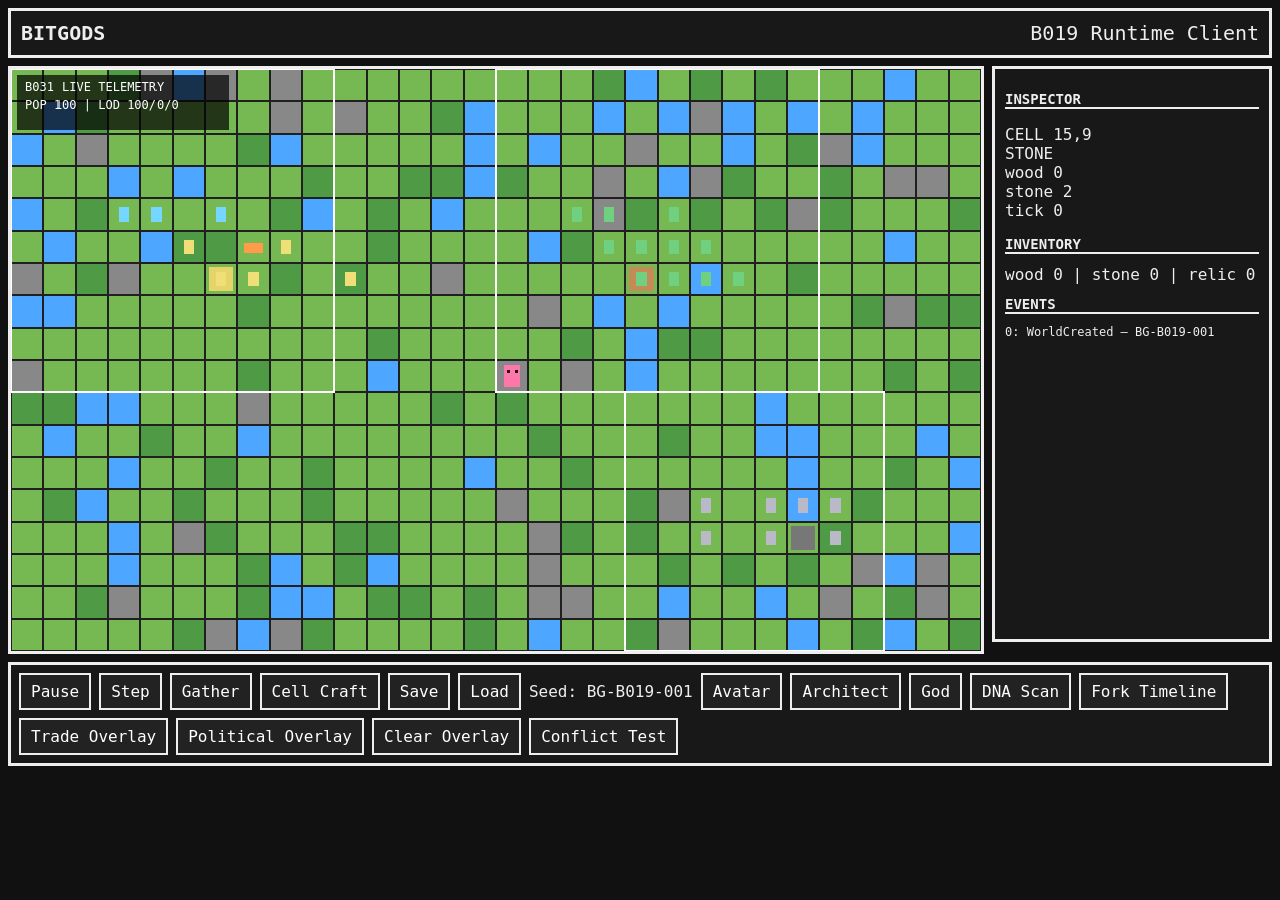
<file: index.html>
<!doctype html>
<html><head><meta charset="utf-8"><meta name="viewport" content="width=device-width,initial-scale=1">
<title>BitGods B019</title><link rel="stylesheet" href="style.css"></head>
<body>
<div id="app">
<header><b>BITGODS</b><span id="status">B019 Runtime Client</span></header>
<main>
<canvas id="game" width="960" height="576"></canvas>
<aside>
<h2>INSPECTOR</h2><pre id="inspect">Move with WASD / arrows.</pre>
<h2>INVENTORY</h2><div id="inventory"></div>
<h2>EVENTS</h2><div id="events"></div>
</aside>
</main>
<footer>
<button id="pause">Pause</button><button id="step">Step</button>
<button id="gather">Gather</button><button id="craft">Cell Craft</button>
<button id="save">Save</button><button id="load">Load</button>
<span>Seed: BG-B019-001</span>
<button onclick="BITGODS_B028.setMode('avatar')">Avatar</button>
<button onclick="BITGODS_B028.setMode('architect')">Architect</button>
<button onclick="BITGODS_B028.setMode('god')">God</button>
<button onclick="console.log(BITGODS_B028.scanDNA('selected'))">DNA Scan</button>
<button onclick="console.log(BITGODS_B028.fork('branch-'+Date.now()))">Fork Timeline</button>
<button onclick="BITGODS_B029.setOverlay('trade')">Trade Overlay</button>
<button onclick="BITGODS_B029.setOverlay('political')">Political Overlay</button>
<button onclick="BITGODS_B029.setOverlay('none')">Clear Overlay</button>
<button onclick="BITGODS_B029.triggerConflict()">Conflict Test</button>
</footer>
</div><script src="b029_canvas.js"></script><script src="b031_scale.js"></script><script src="game.js"></script><script src="b020_systems.js"></script><script src="b021_settlement.js"></script><script src="b028_unified.js"></script></body></html>
</file>
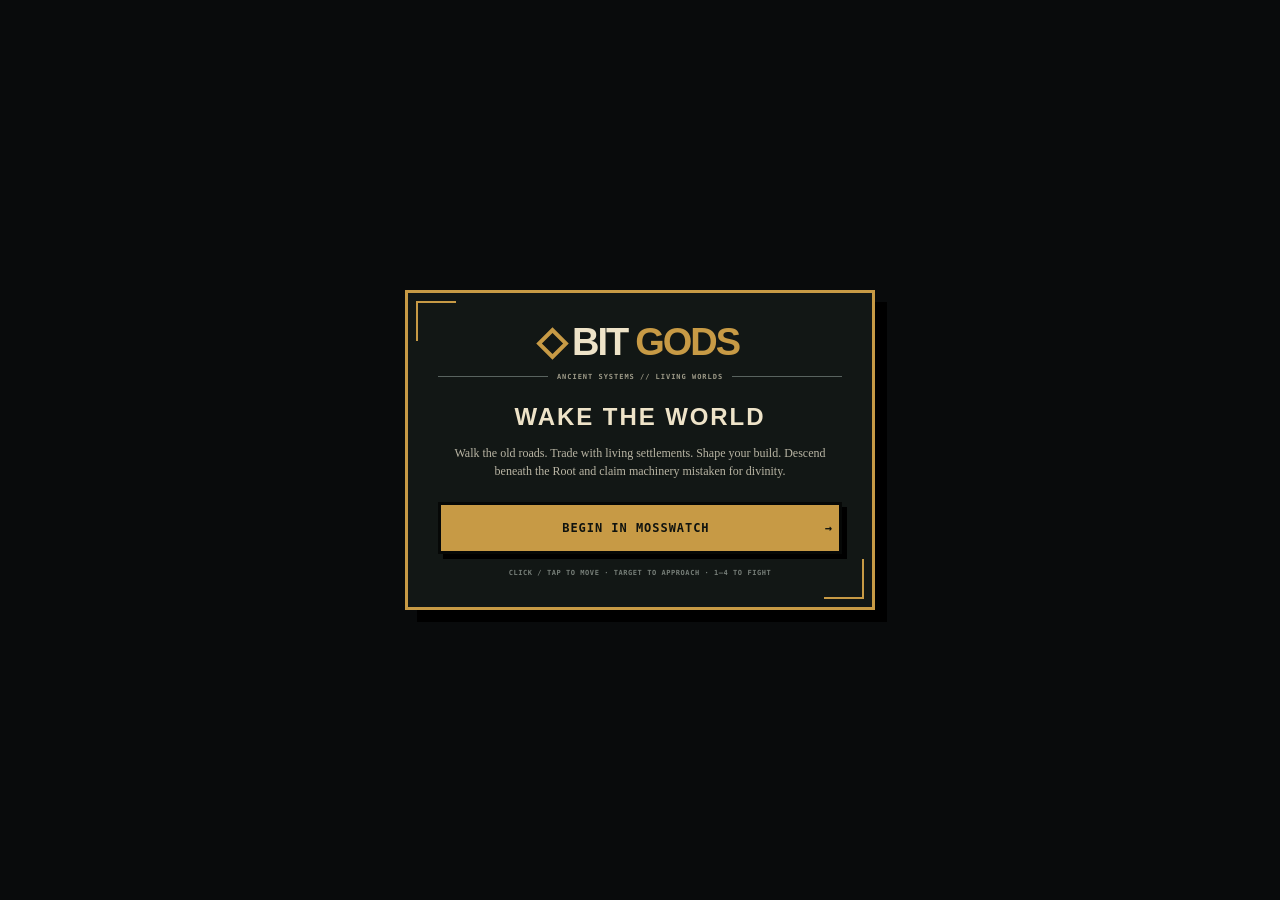
<file: START_HERE.html>
<!doctype html>
<html>
<head>
<meta charset="utf-8">
<meta name="viewport" content="width=device-width,initial-scale=1,viewport-fit=cover,user-scalable=no">
<title>BitGods — Unified Build</title>
<style>
:root{--ink:#12151a;--paper:#f4f0e5;--gold:#f2c94c;--pink:#eb5b87;--blue:#71cfe8;--mint:#bfe7bc;--violet:#a88ce7;--red:#ef6262;--line:#222831}
*{box-sizing:border-box}html,body{margin:0;height:100%;overflow:hidden;background:#101318;font-family:ui-monospace,SFMono-Regular,Menlo,monospace;color:#111;touch-action:none}
button{font:800 12px ui-monospace,monospace;text-transform:uppercase;letter-spacing:.2px}
#game{position:fixed;inset:0;background:#162019}
canvas{position:absolute;inset:0;width:100%;height:100%;image-rendering:pixelated;touch-action:none}
#top{position:fixed;z-index:20;top:max(8px,env(safe-area-inset-top));left:8px;right:8px;display:flex;justify-content:space-between;align-items:flex-start;gap:8px;pointer-events:none}
.panel{background:rgba(244,240,229,.94);border:3px solid var(--ink);box-shadow:4px 4px 0 rgba(0,0,0,.45)}
.brand{pointer-events:auto;padding:7px 9px;min-width:170px}.brand b{font-size:16px}.tag{font-size:9px;color:#555}
.bars{margin-top:6px;display:grid;gap:3px}.bar{height:9px;border:2px solid var(--ink);background:#1c2027}.fill{height:100%}.hp{background:#74d78f}.en{background:#71cfe8}
.stats{display:flex;gap:5px;pointer-events:auto;flex-wrap:wrap;justify-content:flex-end}.chip{padding:7px 9px;min-width:66px;text-align:center}
#quest{position:fixed;z-index:18;left:50%;top:82px;transform:translateX(-50%);max-width:min(560px,86vw);padding:8px 12px;text-align:center;font:800 11px/1.3 ui-monospace;pointer-events:none}
#toast{position:fixed;z-index:80;left:50%;top:132px;transform:translate(-50%,-10px);opacity:0;background:#111;color:white;border:3px solid white;padding:9px 13px;font-weight:900;transition:.18s;pointer-events:none;max-width:80vw;text-align:center}
#toast.show{opacity:1;transform:translate(-50%,0)}
#bottom{position:fixed;z-index:30;left:8px;right:8px;bottom:max(8px,env(safe-area-inset-bottom));display:flex;align-items:flex-end;justify-content:space-between;pointer-events:none}
#move,#combat{display:flex;gap:6px;pointer-events:auto}
.btn{width:64px;height:58px;border:3px solid var(--ink);box-shadow:3px 3px 0 #0007;background:var(--paper);border-radius:2px}
.btn:active{transform:translate(2px,2px);box-shadow:1px 1px 0 #0007}
.attack{background:var(--red);color:#fff}.special{background:var(--violet)}.interact{background:var(--gold)}.bag{background:var(--blue)}.dodge{background:#1d2630;color:#fff}
#context{position:fixed;z-index:25;left:50%;bottom:82px;transform:translateX(-50%);min-width:180px;max-width:70vw;height:44px;padding:0 14px;background:var(--gold);border:3px solid var(--ink);box-shadow:3px 3px 0 #0008;font-weight:900;display:none}
#minimap{position:fixed;z-index:17;left:8px;top:105px;width:128px;height:100px;border:3px solid var(--paper);outline:3px solid #111;background:#111}
#overlay{position:fixed;z-index:100;inset:0;background:rgba(10,12,15,.88);display:none;padding:max(10px,env(safe-area-inset-top)) 10px max(10px,env(safe-area-inset-bottom));overflow:auto;touch-action:pan-y}
#overlay.open{display:block}.sheet{max-width:900px;margin:auto;background:var(--paper);border:4px solid var(--ink);box-shadow:10px 10px 0 #0008;min-height:min(720px,92vh)}
.sheetHead{position:sticky;top:0;background:var(--paper);z-index:2;border-bottom:3px solid var(--ink);display:flex;justify-content:space-between;align-items:center;padding:12px}
.sheetHead h2{margin:0;font-size:18px}.close{height:38px;border:3px solid var(--ink);background:#fff;padding:0 12px}
.tabs{display:flex;gap:5px;padding:10px;border-bottom:3px solid var(--ink);overflow:auto}.tab{border:3px solid var(--ink);background:white;padding:9px 12px;white-space:nowrap}.tab.active{background:var(--gold)}
.content{padding:12px}.grid{display:grid;grid-template-columns:repeat(2,minmax(0,1fr));gap:10px}.card{background:#fff;border:3px solid var(--ink);padding:10px;box-shadow:3px 3px 0 #0002}.item{border-left:8px solid #aaa}.item h3{margin:0 0 4px;font-size:13px}.small{font-size:10px;color:#555;line-height:1.35}.row{display:flex;gap:6px;flex-wrap:wrap;margin-top:8px}.sbtn{border:2px solid var(--ink);background:#fff;padding:7px 9px}.sbtn.primary{background:var(--gold)}.slot{display:grid;grid-template-columns:80px 1fr;gap:8px;align-items:center;padding:7px;border-bottom:2px solid #ddd}.rarity-Common{--r:#9ba3aa}.rarity-Uncommon{--r:#67c587}.rarity-Rare{--r:#5aa7e8}.rarity-Epic{--r:#a27be3}.rarity-Legendary{--r:#e5aa3c}.rarity-Mythic{--r:#e96b86}.rarity-Godforged{--r:#f4e466}
.item{border-left-color:var(--r)}
#splash{position:fixed;z-index:200;inset:0;background:radial-gradient(circle at 50% 35%,#273629,#0d1014 65%);display:grid;place-items:center;padding:20px}
.logo{background:var(--paper);border:5px solid #111;box-shadow:12px 12px 0 #0008;padding:24px;max-width:470px;width:100%;text-align:center}.logo h1{font-size:44px;margin:0;letter-spacing:-3px}.logo p{font:12px/1.5 ui-monospace;color:#444}.enter{width:100%;height:52px;background:var(--gold);border:4px solid #111;font-size:15px;font-weight:900}
@media(max-width:650px){
  .brand{min-width:148px}.brand b{font-size:14px}.chip{padding:6px;min-width:54px;font-size:10px}
  #quest{top:78px;font-size:10px}#minimap{width:110px;height:84px;top:112px}
  .btn{width:57px;height:54px;font-size:10px}#context{bottom:76px}.grid{grid-template-columns:1fr}
  #move .btn:nth-child(2){display:none}
}
</style>
<style id="mobile-hud-inventory-overhaul">
#top{pointer-events:none;gap:6px;padding:max(6px,env(safe-area-inset-top)) 7px 0}
#top .panel{pointer-events:auto}
.brand{min-width:0;padding:6px 8px;background:rgba(14,18,17,.82);backdrop-filter:blur(4px)}
.brand>b{font-size:11px}.brand>span,.brand .tag,.brand .bars{display:none!important}
.stats{gap:5px}.chip{min-width:44px;padding:5px 7px;font-size:8px;background:rgba(14,18,17,.82);color:#eee;border-color:#5f6d63}
#quest{display:none!important}#minimap{display:none!important}
.gameDock{position:fixed;z-index:30;right:max(8px,env(safe-area-inset-right));bottom:max(8px,env(safe-area-inset-bottom));left:auto;width:min(360px,72vw);display:grid;grid-template-columns:repeat(5,1fr);gap:5px;pointer-events:auto}
.dockBtn{min-width:0;height:58px;border:2px solid #111;background:rgba(232,226,208,.94);color:#111;box-shadow:3px 3px 0 rgba(0,0,0,.7);font-family:inherit;padding:4px 2px;touch-action:manipulation}
.dockBtn b{display:block;font-size:9px}.dockBtn span{display:block;font-size:7px;opacity:.65;margin-top:3px}.dockBtn.attack{background:#d27b64}.dockBtn.skill{background:#8ca9a2}.dockBtn.weapon{background:#d3b867}
#context{right:max(8px,env(safe-area-inset-right));left:auto;bottom:max(73px,calc(env(safe-area-inset-bottom) + 73px));width:min(210px,44vw);height:38px;font-size:10px}
#overlay{padding:0;background:#101318;touch-action:pan-y}
.sheet{width:100%;max-width:none;min-height:100%;border:0;border-radius:0;box-shadow:none;background:#e8e2d0}
.sheetHead{position:sticky;top:0;z-index:5;background:#e8e2d0;padding:10px;border-bottom:3px solid #111}
.tabs{position:sticky;top:51px;z-index:4;display:flex;overflow-x:auto;flex-wrap:nowrap;background:#d6d0bd;border-bottom:2px solid #111;padding:5px}
.tab{flex:0 0 auto;min-height:38px;padding:7px 10px}.content{padding:8px 8px 80px}
.inventoryShell{display:grid;grid-template-columns:minmax(190px,32%) 1fr;gap:8px}.equipPanel{position:sticky;top:100px;align-self:start}
.bagToolbar{display:flex;gap:5px;flex-wrap:wrap;position:sticky;top:100px;z-index:3;background:#e8e2d0;padding:4px 0 7px}
.bagToolbar button{min-height:34px}.lootGrid{display:grid;grid-template-columns:repeat(auto-fill,minmax(210px,1fr));gap:7px}
.itemCard{border:3px solid #171a18;background:#f4eedb;padding:9px;box-shadow:3px 3px 0 rgba(0,0,0,.18)}
.itemCard.upgrade{border-color:#397a50}.itemCard.downgrade{opacity:.82}.itemCard.selectedItem{outline:4px solid #c09b39}
.itemTop{display:flex;justify-content:space-between;gap:8px;align-items:flex-start}.itemScore{font:bold 12px monospace}.deltaGood{color:#28723d}.deltaBad{color:#8c3c35}
.quickActions{display:grid;grid-template-columns:2fr 1fr 1fr;gap:5px;margin-top:8px}.quickActions .sbtn{min-height:38px}
.compareLine{margin-top:5px;padding-top:5px;border-top:1px solid #a8a18e}
@media(max-width:700px){
 .gameDock{width:min(340px,88vw);grid-template-columns:repeat(5,1fr)}.dockBtn{height:54px}
 .inventoryShell{display:block}.equipPanel{position:relative;top:auto}.bagToolbar{top:96px}
 .lootGrid{grid-template-columns:1fr}.content{padding:7px 7px 76px}.sheetHead h2{font-size:14px}
 .quickActions{grid-template-columns:1.6fr 1fr 1fr}
}
</style>
<style id="character-identity-ui">
#creator{position:fixed;inset:0;z-index:120;background:#111613;display:none;align-items:center;justify-content:center;padding:18px;overflow:auto}
#creator.open{display:flex}.creatorSheet{width:min(980px,96vw);background:#e8e2d0;color:#121713;border:4px solid #121713;padding:16px;box-shadow:12px 12px 0 #000}
.creatorGrid{display:grid;grid-template-columns:repeat(auto-fit,minmax(190px,1fr));gap:10px}.originCard{border:3px solid #1b211d;background:#f6f0dc;padding:12px;text-align:left}
.originCard.selected{outline:5px solid #c0a85a}.originCard h3{margin:0 0 6px;font:900 14px monospace}.originCard p{font:11px/1.45 monospace;margin:0 0 8px}
.appearanceRow{display:flex;gap:8px;flex-wrap:wrap;margin:10px 0}.swatch{width:32px;height:32px;border:3px solid #111;box-shadow:2px 2px 0 #000}
</style>
<style id="narrative-memory-ui">
#dialoguePanel{position:absolute;left:50%;bottom:88px;transform:translateX(-50%);width:min(680px,92vw);max-height:42vh;overflow:auto;background:rgba(12,14,16,.96);border:2px solid #d9c68b;box-shadow:0 10px 30px rgba(0,0,0,.45);padding:14px;z-index:18;display:none}
#dialoguePanel.open{display:block}
#dialoguePanel .speaker{font:bold 13px monospace;letter-spacing:1px;color:#f2d98a;margin-bottom:8px}
#dialoguePanel .line{font:12px/1.5 monospace;color:#f2f2e8;margin-bottom:10px}
#dialoguePanel .memory{font:9px/1.4 monospace;color:#9eb1a2;border-top:1px solid #444;padding-top:7px;margin-top:7px}
#dialogueChoices{display:flex;gap:7px;flex-wrap:wrap}
#dialogueChoices button{background:#222a28;color:#fff;border:1px solid #718276;padding:8px 10px;font:bold 10px monospace}
#dialogueChoices button.primary{border-color:#d9c68b;color:#f2d98a}
</style>


<style id="mobile-camera-ux-v11">
:root{
  --hud-bg:rgba(18,21,26,.82);
  --hud-line:rgba(255,255,255,.14);
}
#top{
  top:max(6px,env(safe-area-inset-top));
  left:6px;right:6px;
  align-items:center;
}
.panel{
  background:var(--hud-bg);
  color:#f4f0e5;
  border:1px solid var(--hud-line);
  box-shadow:0 3px 12px rgba(0,0,0,.28);
  backdrop-filter:blur(5px);
}
.brand{
  min-width:0;
  width:min(230px,48vw);
  padding:7px 8px;
}
.brand b{font-size:13px;letter-spacing:.3px}
.brand .tag{display:none}
.bars{margin-top:5px}
.bar{height:7px;border:1px solid rgba(255,255,255,.18);background:#11161d}
.stats{gap:4px;flex-wrap:nowrap}
.chip{
  min-width:48px;
  padding:5px 7px;
  font-size:9px;
  border-radius:7px;
}
#quest{
  top:max(54px,calc(env(safe-area-inset-top) + 48px));
  max-width:min(430px,80vw);
  padding:6px 10px;
  font-size:9px;
  border-radius:8px;
  opacity:.88;
  transition:opacity .35s, transform .35s;
}
#quest.quiet{opacity:.28;transform:translateX(-50%) translateY(-2px)}
#minimap{display:none !important}

#bottom{
  left:6px;right:6px;
  bottom:max(7px,env(safe-area-inset-bottom));
  align-items:flex-end;
}
#move{display:flex;pointer-events:auto}
#move .btn:not(.dodge){display:none!important}
#combat{
  display:grid;
  grid-template-columns:repeat(3,58px);
  gap:6px;
  pointer-events:auto;
}
#combat .interact{display:none!important}
.btn{
  width:58px;height:54px;
  border:1px solid rgba(255,255,255,.16);
  border-radius:14px;
  box-shadow:0 3px 10px rgba(0,0,0,.32);
  font-size:9px;
  color:#fff;
  backdrop-filter:blur(4px);
}
.btn:active{transform:scale(.96);box-shadow:0 1px 5px rgba(0,0,0,.3)}
.btn.attack{background:rgba(184,57,57,.9)}
.btn.special{background:rgba(91,66,152,.9)}
.btn.bag{background:rgba(28,38,48,.9)}
.btn.dodge{background:rgba(28,38,48,.9)}

#context{
  display:none;
  left:auto;
  right:8px;
  bottom:max(70px,calc(env(safe-area-inset-bottom) + 68px));
  transform:none;
  min-width:174px;
  max-width:min(280px,72vw);
  height:42px;
  padding:0 12px;
  border:1px solid rgba(0,0,0,.45);
  border-radius:12px;
  box-shadow:0 3px 12px rgba(0,0,0,.35);
  background:rgba(242,201,76,.96);
  color:#111;
  font-size:10px;
}
#context.hot{animation:contextPulse 1.1s ease-in-out infinite alternate}
@keyframes contextPulse{to{transform:translateY(-2px)}}

#moveMarker{
  position:fixed;z-index:19;width:24px;height:24px;
  margin:-12px 0 0 -12px;border:2px solid rgba(242,201,76,.9);
  border-radius:50%;pointer-events:none;display:none;
  box-shadow:0 0 0 4px rgba(242,201,76,.12);
}
#moveMarker:before,#moveMarker:after{
  content:"";position:absolute;background:rgba(242,201,76,.9)
}
#moveMarker:before{width:8px;height:2px;left:6px;top:9px}
#moveMarker:after{width:2px;height:8px;left:9px;top:6px}

#targetPill{
  position:fixed;z-index:24;left:50%;bottom:max(68px,calc(env(safe-area-inset-bottom) + 66px));
  transform:translateX(-50%);
  display:none;
  padding:5px 9px;border-radius:999px;
  background:rgba(15,18,22,.82);border:1px solid rgba(255,255,255,.16);
  color:#fff;font-size:9px;font-weight:900;pointer-events:none;
}

#toast{
  top:max(92px,calc(env(safe-area-inset-top) + 86px));
  border:1px solid rgba(255,255,255,.22);
  border-radius:10px;
  font-size:10px;
  background:rgba(12,14,18,.9)
}

#overlay{background:#101318;padding:0}
.sheet{
  min-height:100dvh;
  max-width:none;width:100%;
  border:0;box-shadow:none;
  background:#f4f0e5;
}
.sheetHead{
  padding:max(10px,env(safe-area-inset-top)) 10px 10px;
}
.tabs{padding:7px 8px;gap:4px}
.tab{padding:8px 10px;border:2px solid var(--ink);font-size:10px}
.content{padding:10px}

@media(max-width:650px){
  .brand{width:44vw;padding:6px 7px}
  .brand b{font-size:12px}
  .chip{min-width:44px;padding:5px;font-size:8px}
  #quest{top:max(49px,calc(env(safe-area-inset-top) + 44px))}
  #combat{grid-template-columns:repeat(3,54px)}
  .btn{width:54px;height:52px}
  #context{right:6px;bottom:max(66px,calc(env(safe-area-inset-bottom) + 64px));min-width:158px}
}
@media(max-height:470px){
  #quest{display:none}
  .brand .bars{display:none}
  .btn{height:48px}
  #context{bottom:max(61px,calc(env(safe-area-inset-bottom) + 59px));height:38px}
}
</style>


<style id="action-input-repair">
.gameDock{pointer-events:auto!important;z-index:60!important}
.dockBtn{pointer-events:auto!important;touch-action:manipulation!important;user-select:none;-webkit-user-select:none;-webkit-tap-highlight-color:transparent}
.dockBtn.pressed{transform:translate(2px,2px) scale(.96);filter:brightness(1.18);box-shadow:1px 1px 0 rgba(0,0,0,.65)!important}
#game canvas{z-index:0}
#top{z-index:40}
#context{z-index:55}
</style>

<style id="creator-input-repair">
#creator{pointer-events:none}
#creator.open{pointer-events:auto}
#creator .originCard,#creator .swatch,#creator .creatorConfirm{pointer-events:auto!important;touch-action:manipulation!important;-webkit-tap-highlight-color:transparent}
#creator .originCard.selected{outline:3px solid #d6bd76!important;transform:translateY(-2px);box-shadow:0 5px 0 rgba(0,0,0,.5)}
#creator .creatorSummary{margin:10px 0;padding:10px;border:2px solid #4b514b;background:#171b18;font:10px/1.5 monospace;color:#d7ded8}
</style>

<style id="dom-player-layer">
#playerAvatar{position:fixed;left:50%;top:50%;width:72px;height:94px;transform:translate(-50%,-50%);z-index:35;pointer-events:none;display:none;image-rendering:pixelated;filter:drop-shadow(0 4px 0 rgba(0,0,0,.45))}
#playerAvatar.live,#playerAvatar.forceLive{display:block!important}
#playerAvatar .youTag{position:absolute;left:50%;top:-13px;transform:translateX(-50%);padding:2px 5px;background:#111d;border:1px solid #e7ca68;color:#fff0a8;font:900 7px monospace;white-space:nowrap}
.avatarShadow{position:absolute;left:13px;bottom:2px;width:46px;height:13px;border:3px solid #cbb45c;border-radius:50%;background:#0005}
.avatarBody{position:absolute;left:18px;top:11px;width:38px;height:72px}
.px{position:absolute;box-sizing:border-box}
.avatarHair{left:8px;top:0;width:22px;height:10px;background:var(--hair);border:3px solid #101216;z-index:5;box-shadow:-4px 4px 0 var(--hair),18px 4px 0 var(--hair)}
.avatarHead{left:9px;top:7px;width:20px;height:18px;background:var(--skin);border:3px solid #101216;z-index:4}
.avatarEye{top:14px;width:3px;height:3px;background:#151719;z-index:6}.avatarEye.l{left:14px}.avatarEye.r{left:23px}
.avatarShoulder{top:27px;width:11px;height:13px;background:var(--accent);border:3px solid #101216;z-index:3}.avatarShoulder.l{left:0}.avatarShoulder.r{right:0}
.avatarTorso{left:7px;top:24px;width:24px;height:28px;background:var(--body);border:3px solid #101216;z-index:2;box-shadow:inset 0 -6px 0 rgba(0,0,0,.18)}
.avatarChestMark{left:15px;top:30px;width:8px;height:9px;background:var(--accent);z-index:4;clip-path:polygon(50% 0,100% 50%,50% 100%,0 50%)}
.avatarBelt{left:7px;top:47px;width:24px;height:6px;background:#392f28;border-left:3px solid #101216;border-right:3px solid #101216;z-index:4}
.avatarBuckle{left:17px;top:48px;width:5px;height:5px;background:#d9bd65;z-index:5}
.avatarArm{top:35px;width:8px;height:22px;background:var(--skin);border:3px solid #101216;z-index:1}.avatarArm.l{left:1px}.avatarArm.r{right:1px}
.avatarGlove{top:51px;width:9px;height:8px;background:#333b3d;border:2px solid #101216;z-index:4}.avatarGlove.l{left:0}.avatarGlove.r{right:0}
.avatarCape{left:4px;top:27px;width:30px;height:34px;background:color-mix(in srgb,var(--accent) 58%,#20252a);border:3px solid #101216;z-index:0;clip-path:polygon(0 0,100% 0,86% 100%,50% 87%,14% 100%)}
.avatarLeg{top:52px;width:11px;height:18px;background:#41494c;border:3px solid #101216}.avatarLeg.l{left:8px}.avatarLeg.r{right:8px}
.avatarBoot{top:66px;width:13px;height:8px;background:#272b2c;border:3px solid #101216}.avatarBoot.l{left:6px}.avatarBoot.r{right:6px}
.avatarWeapon{right:-18px;top:25px;width:6px;height:38px;background:var(--weapon);border:2px solid #101216;transform:rotate(34deg);transform-origin:center bottom;z-index:7;box-shadow:0 -7px 0 var(--weapon)}
.avatarWeapon:after{content:"";position:absolute;left:-5px;bottom:3px;width:14px;height:4px;background:#b99b55;border:2px solid #101216}
#playerAvatar.faceLeft .avatarWeapon{right:auto;left:-18px;transform:rotate(-34deg)}
#playerAvatar.attack .avatarWeapon{animation:avatarSwing .16s steps(4)}
#playerAvatar.dodge{animation:avatarDodge .20s steps(4)}
@keyframes avatarSwing{0%{transform:rotate(-40deg)}100%{transform:rotate(70deg)}}
@keyframes avatarDodge{50%{transform:translate(calc(-50% + 18px),-50%) scale(.94)}}
</style>

<style id="player-live-state">
#playerAvatar.forceLive{display:block!important}
#playerAvatar .youTag{min-width:72px;text-align:center}
</style>

<style id="bitgods-42-mobile-ui">
:root{
 --ink:#0c1010;--panel:rgba(17,22,20,.92);--panel2:rgba(27,34,30,.96);
 --line:#68726a;--gold:#d9bd68;--gold2:#ffe69a;--hp:#c34843;--en:#53a8a5;
 --text:#f5f0df;--muted:#aab4ad;--safeB:max(10px,env(safe-area-inset-bottom));
}
html,body,#game{background:#0b0f0d}
body{overscroll-behavior:none}
.mobileHud{position:fixed;left:10px;right:10px;top:max(8px,env(safe-area-inset-top));z-index:40;display:flex;justify-content:space-between;align-items:flex-start;pointer-events:none}
.hudLeft,.hudRight{display:flex;gap:8px;align-items:center}
.portraitWrap{width:48px;height:48px;border:3px solid #111;background:#35453b;box-shadow:0 0 0 2px var(--gold),0 5px 12px #0008;position:relative;display:grid;place-items:center}
.portraitRune{font:900 13px monospace;color:var(--gold2);text-shadow:2px 2px #111}
.levelBadge{position:absolute;right:-7px;bottom:-6px;min-width:19px;height:19px;padding:0 2px;border-radius:10px;background:var(--gold);color:#17160f;border:2px solid #111;font:900 9px/15px monospace;text-align:center}
.vitals{width:min(235px,42vw);padding:5px 7px 7px;background:linear-gradient(90deg,rgba(13,17,15,.94),rgba(13,17,15,.62));border-left:3px solid #111}
.nameLine{display:flex;justify-content:space-between;gap:10px;color:var(--text);font:900 9px monospace;letter-spacing:.06em;margin-bottom:4px}
.nameLine span{color:var(--gold2);overflow:hidden;text-overflow:ellipsis;white-space:nowrap}
.bar{height:8px;background:#161b19;border:2px solid #0b0e0d;margin-top:3px;overflow:hidden;box-shadow:inset 0 0 0 1px #353b37}
.bar .fill{height:100%;transition:width .18s linear}
.hpTrack .hp{background:linear-gradient(90deg,#8f2f30,var(--hp))}
.enTrack .en{background:linear-gradient(90deg,#2f777a,var(--en))}
.hudRight{pointer-events:auto}
.powerChip{min-width:50px;padding:6px 8px;text-align:center;background:var(--panel);border:2px solid #111;box-shadow:0 0 0 1px #59615b;color:var(--muted);font:700 7px monospace}
.powerChip b{display:block;color:var(--gold2);font-size:14px}
.roundMenu{width:46px;height:46px;border-radius:50%;border:3px solid #111;box-shadow:0 0 0 2px #737a72,0 5px 12px #0008;background:radial-gradient(circle at 35% 30%,#465149,#252d28 68%);color:var(--gold2);font-size:20px}

#quest{position:fixed;top:68px;left:50%;transform:translateX(-50%);z-index:32;max-width:min(560px,58vw);padding:7px 11px!important;border:1px solid #6f755e!important;border-left:3px solid var(--gold)!important;background:rgba(15,19,17,.78)!important;color:#e8e3d4!important;font:700 9px/1.35 monospace!important;white-space:nowrap;overflow:hidden;text-overflow:ellipsis;box-shadow:0 4px 16px #0005}
#context{position:fixed!important;right:118px!important;bottom:calc(92px + var(--safeB))!important;min-width:92px!important;height:42px!important;border-radius:23px!important;border:3px solid #111!important;box-shadow:0 0 0 2px var(--gold),0 5px 12px #0008!important;background:#2e352f!important;color:var(--gold2)!important;font:900 9px monospace!important}

.combatCluster{position:fixed!important;right:12px!important;bottom:var(--safeB)!important;left:auto!important;width:218px!important;height:174px!important;display:block!important;z-index:60!important;pointer-events:none}
.combatCluster .dockBtn{position:absolute!important;pointer-events:auto!important;border-radius:50%!important;border:3px solid #101312!important;box-shadow:0 0 0 2px #5d655f,0 7px 14px #0009!important;background:radial-gradient(circle at 34% 28%,#4a554d,#252c28 66%)!important;color:var(--text)!important;display:flex!important;flex-direction:column!important;align-items:center!important;justify-content:center!important;gap:1px!important;padding:0!important;transition:transform .07s,filter .07s}
.combatCluster .dockBtn:active,.combatCluster .dockBtn.pressed{transform:scale(.91)!important;filter:brightness(1.25)!important}
.combatCluster .glyph{font:900 18px monospace;line-height:1}
.combatCluster small{font:900 7px monospace;color:#e8eadf}

.attackBtn .glyph{font-size:25px}

.weaponBtn{width:58px!important;height:58px!important;right:82px!important;bottom:15px!important}

.gearBtn{width:46px!important;height:46px!important;right:146px!important;bottom:18px!important;opacity:.9}
.skillBtn i{position:absolute;right:-2px;top:-2px;min-width:16px;height:16px;border-radius:9px;background:var(--gold);border:2px solid #111;color:#111;font:900 7px/12px monospace;font-style:normal}

#overlay{background:rgba(5,7,6,.73)!important;backdrop-filter:blur(3px)}
#overlay .sheet{position:absolute!important;inset:max(12px,env(safe-area-inset-top)) max(10px,env(safe-area-inset-right)) max(10px,env(safe-area-inset-bottom)) max(10px,env(safe-area-inset-left))!important;border:3px solid #111!important;box-shadow:0 0 0 2px #667068,0 18px 48px #000b!important;background:linear-gradient(#202821,#111613)!important;overflow:hidden!important}
.sheetHead{height:48px!important;padding:0 12px!important;background:#151b17!important;border-bottom:2px solid #4c554e!important;display:flex!important;align-items:center!important}
.sheetHead h2{font:900 13px monospace!important;color:var(--gold2)!important;letter-spacing:.06em}
.close{min-width:42px!important;height:34px!important;border:2px solid #111!important;background:#303833!important;color:#eee7d4!important}
.tabs{display:flex!important;gap:4px!important;padding:7px!important;overflow-x:auto!important;background:#0f1411!important;border-bottom:1px solid #414942!important}
.tab{min-height:38px!important;padding:0 12px!important;border:2px solid #111!important;background:#262e29!important;color:#abb4ad!important;font:900 8px monospace!important;white-space:nowrap}
.tab.active{background:#4c4a31!important;color:#fff1a9!important;box-shadow:inset 0 -3px 0 var(--gold)!important}
.content{padding:10px!important;overflow:auto!important}
.card,.slot{border:2px solid #111!important;box-shadow:0 0 0 1px #485049!important;background:#1b221e!important;border-radius:0!important}
.card h3{color:var(--gold2)!important}
.sbtn{min-height:42px!important;border:2px solid #111!important;box-shadow:0 0 0 1px #59615b!important;background:#303933!important;color:#f0ebdc!important}
.sbtn.primary{background:#685f35!important;color:#fff4bb!important;box-shadow:0 0 0 1px #b9a45e!important}

#creator{background:radial-gradient(circle at 50% 38%,rgba(70,79,66,.96),rgba(8,11,9,.98) 68%)!important}
.creatorSheet{width:min(900px,94vw)!important;max-height:90vh!important;overflow:auto!important;background:#161d19!important;border:3px solid #111!important;box-shadow:0 0 0 2px #6f776d,0 18px 60px #000!important;padding:18px!important}
.creatorSheet h1{color:var(--gold2)!important;text-shadow:2px 2px #000}
.originCard{min-height:114px!important;background:linear-gradient(145deg,#2c352f,#171c19)!important;border:3px solid #111!important;box-shadow:0 0 0 1px #59635b!important;transition:transform .08s,filter .08s}
.originCard.selected{box-shadow:0 0 0 2px var(--gold),0 7px 0 #0008!important}
.swatch{width:38px!important;height:38px!important;border-radius:50%!important;border:3px solid #111!important}
#dialoguePanel{left:50%!important;bottom:calc(15px + var(--safeB))!important;transform:translateX(-50%)!important;width:min(760px,74vw)!important;max-height:42vh!important;background:rgba(18,23,20,.96)!important;border:3px solid #111!important;box-shadow:0 0 0 2px #626a62,0 12px 36px #000b!important}
#dialoguePanel .speaker{color:var(--gold2)!important}

#toast{top:84px!important;font:900 9px monospace!important}
#minimap{display:none!important}
#targetPill{top:96px!important}

@media(max-width:760px){
 .vitals{width:36vw}.nameLine{font-size:7px}.portraitWrap{width:42px;height:42px}
 .powerChip{display:none}.roundMenu{width:42px;height:42px}
 #quest{top:59px;max-width:70vw;font-size:7px!important}
 .combatCluster{transform:scale(.92);transform-origin:right bottom}
 #context{right:108px!important;bottom:calc(88px + var(--safeB))!important}
 #overlay .sheet{inset:6px!important}
 .tab{padding:0 9px!important}
}
</style>








<style id="bitgods-49-authoritative-ui">
:root{--ink:#090b0c;--panel:#111719;--panel2:#182124;--steel:#758083;--paper:#e8e0cf;--ember:#d57a3d;--ember2:#f0a257;--cyan:#66c1ca;--danger:#c64d42}
*{box-sizing:border-box}body{background:#0a0d0e;color:var(--paper);font-family:Arial,Helvetica,sans-serif;overflow:hidden}
#game{background:#0b0f10}.panel{border:0!important;background:rgba(8,12,13,.78)!important;backdrop-filter:blur(6px)}
.rpgHud{position:fixed;z-index:40;left:0;right:0;top:0;height:70px;padding:8px max(10px,env(safe-area-inset-left));display:flex;align-items:flex-start;justify-content:space-between;background:linear-gradient(180deg,rgba(4,7,8,.94),rgba(4,7,8,.58),transparent);pointer-events:none}
.hudIdentity{display:flex;gap:8px;align-items:center}.heroSigil{width:44px;height:44px;position:relative;background:linear-gradient(145deg,#20292b,#101516);border:2px solid #050607;box-shadow:0 0 0 1px #556164;clip-path:polygon(12% 0,88% 0,100% 18%,100% 82%,88% 100%,12% 100%,0 82%,0 18%)}
.heroSigil .portraitRune{position:absolute;inset:0;display:grid;place-items:center;font:900 18px Georgia,serif;color:#d99a5d}.heroSigil b{position:absolute;right:-5px;bottom:-5px;width:18px;height:18px;display:grid;place-items:center;background:#d27038;border:2px solid #080a0b;font:900 8px monospace}
.heroVitals{width:min(270px,54vw)}.heroLine{display:flex;justify-content:space-between;gap:8px;margin:2px 0 4px}.heroLine strong{font:900 9px Arial Black,sans-serif;letter-spacing:.1em}.heroLine span{font:700 7px monospace;color:#a5b0b0;white-space:nowrap;overflow:hidden;text-overflow:ellipsis}
.hpShell,.enShell{height:8px;margin:3px 0;background:#07090a;border:1px solid #283033;box-shadow:inset 0 0 0 1px #000}.hpShell .hp{height:100%;background:linear-gradient(90deg,#7d2727,#d65346)}.enShell .en{height:100%;background:linear-gradient(90deg,#275b62,#62bec7)}
.hudMeta{display:flex;gap:8px;align-items:center;pointer-events:auto}.powerChip{min-width:58px;padding:5px 8px;text-align:right;background:#121819;border:1px solid #414a4c;clip-path:polygon(10% 0,100% 0,100% 100%,0 100%,0 20%)}.powerChip small{display:block;font:700 6px monospace;color:#7e8a8c}.powerChip b{font:900 13px monospace;color:#f1d1a4}.roundMenu{width:40px;height:40px;border:1px solid #4b5658;background:#111718;color:#d9dedb;font:900 18px sans-serif;clip-path:polygon(18% 0,100% 0,100% 82%,82% 100%,0 100%,0 18%)}
#quest{top:72px!important;left:10px!important;right:auto!important;width:min(360px,58vw)!important;max-height:34px;overflow:hidden;padding:6px 9px!important;border-left:2px solid var(--ember)!important;background:linear-gradient(90deg,rgba(7,10,11,.84),rgba(7,10,11,.18))!important;font:800 7px/1.3 monospace!important;letter-spacing:.04em}
#worldObjective{top:108px!important;font-size:6px!important;color:#b8c0bf!important}



.attackBtn span{font-size:29px}

#context{right:14px!important;bottom:182px!important;min-width:120px!important;padding:9px 12px!important;background:#141b1d!important;border:1px solid #667173!important;color:#f0e7d6!important;font:900 8px monospace!important;clip-path:polygon(8% 0,100% 0,100% 78%,92% 100%,0 100%,0 22%)}
#overlay{background:rgba(3,5,6,.72)!important;backdrop-filter:blur(7px)}.codexSheet{background:linear-gradient(160deg,#171f21,#0c1011)!important;border:1px solid #596467!important;border-radius:0!important;box-shadow:0 24px 70px #000c!important}.sheetHead{border-bottom:1px solid #3f494b!important;background:#0d1213!important}.sheetHead .eyebrow{display:block;font:700 6px monospace;color:#7f8c8e;letter-spacing:.16em}.sheetHead h2{margin:2px 0 0;font:900 20px Arial Black,sans-serif;letter-spacing:.08em;color:#f1eadc}.sheetHead .close{width:38px;height:38px;border:1px solid #455052;background:#13191b;color:#cdd4d2}
.tabs{background:#0b0f10!important;border-bottom:1px solid #3c4547!important}.tab{border:0!important;border-right:1px solid #293133!important;background:#111719!important;color:#899496!important;font:900 7px monospace!important}.tab.active{background:#232d2f!important;color:#f4e7d1!important;box-shadow:inset 0 -3px var(--ember)}
.slot,.item,.card,.personCard,.questCard{border:1px solid #364043!important;background:linear-gradient(145deg,#182023,#0f1415)!important;border-radius:0!important;box-shadow:none!important}
button{font-family:Arial,Helvetica,sans-serif}
#regionBanner b{font-size:22px!important}.bitdna{border-color:#39484b!important;background:#080b0c!important}
#playerAvatar{display:none!important} /* Canvas player is authoritative in 49 */
@media(max-width:700px){.rpgHud{height:62px}.heroSigil{width:38px;height:38px}.heroVitals{width:min(220px,50vw)}.sheet{inset:4vh 2vw 2vh!important}.tabs{overflow-x:auto;display:flex;white-space:nowrap}}
</style><style id="bitgods-50-world-art">
#world{image-rendering:pixelated;background:#111716}
#regionBanner b{text-shadow:0 3px 0 #050607,0 0 16px #000}
#worldObjective{border-left-color:#cf8648!important}
</style><style id="bitgods-51-world-geometry">
#worldObjective{max-width:52vw!important;background:linear-gradient(90deg,rgba(5,8,9,.9),rgba(5,8,9,.08))!important}
#regionBanner span{color:#b7c1bf!important}
</style><style id="bitgods-52-topology">
#worldObjective{letter-spacing:.07em!important}
</style><style id="bitgods-53-encounter-flow">
#worldObjective{font-size:7px!important;color:#e7dfcf!important;border-left-color:#d46f3a!important}
</style><style id="bitgods-54-combat-motion">
.attackBtn:active{transform:scale(.94)}
.specialBtn:active,.dodgeBtn:active,.skillBtn:active{transform:scale(.95)}
</style><style id="bitgods-55-enemy-boss">
#bossBar{display:none;position:fixed;z-index:38;left:50%;top:76px;transform:translateX(-50%);width:min(470px,70vw);text-align:center;pointer-events:none;text-shadow:0 2px #000}
#bossBar.live{display:block}#bossBar small{display:block;color:#d68a4c;font:800 6px monospace;letter-spacing:.18em}#bossBar b{display:block;color:#eee5d5;font:900 15px Impact,Arial Black,sans-serif;letter-spacing:.09em;margin:2px}
.bossTrack{height:8px;background:#080a0b;border:1px solid #525b5c;box-shadow:0 2px 7px #000}.bossTrack i{display:block;height:100%;background:linear-gradient(90deg,#792f2d,#d46e42);transition:width .12s linear}
#bossBar span{display:block;margin-top:3px;color:#aab2b0;font:800 6px monospace}
@media(max-width:700px){#bossBar{top:64px;width:66vw}#bossBar b{font-size:12px}}
</style><style id="bitgods-56-mobile-controls">
#mobileControls{position:fixed;inset:0;z-index:48;pointer-events:none}
#movePad{position:absolute;left:max(18px,env(safe-area-inset-left));bottom:max(18px,env(safe-area-inset-bottom));width:132px;height:132px;border-radius:50%;pointer-events:auto;touch-action:none;background:radial-gradient(circle,rgba(70,82,84,.24) 0 34%,rgba(13,18,19,.62) 36% 63%,rgba(85,98,100,.28) 65% 67%,rgba(5,8,9,.35) 69%);box-shadow:0 8px 24px #0008,inset 0 0 0 1px #59646766}
#moveKnob{position:absolute;left:50%;top:50%;margin:-28px;width:56px;height:56px;border-radius:50%;background:radial-gradient(circle at 38% 32%,#596668,#20292b 62%,#0b0f10);border:2px solid #788486;box-shadow:0 5px 14px #0009;will-change:transform}
#combatPad{position:absolute;right:max(14px,env(safe-area-inset-right));bottom:max(14px,env(safe-area-inset-bottom));width:174px;height:164px;pointer-events:none}
.mobileAction{position:absolute;pointer-events:auto;touch-action:none;-webkit-tap-highlight-color:transparent;user-select:none;border-radius:50%;border:2px solid #080a0b;color:#eee8dc;background:radial-gradient(circle at 38% 30%,#344043,#13191b 65%);box-shadow:0 0 0 1px #596467,0 7px 18px #0009;display:flex;flex-direction:column;align-items:center;justify-content:center}
.mobileAction b{font:900 19px sans-serif}.mobileAction small{font:900 6px monospace}.mobileAction i{font:700 6px monospace;color:#9ba6a6}
#combatPad .attackBtn{width:78px;height:78px;right:0;bottom:0;background:radial-gradient(circle at 38% 30%,#df9858,#9d482e 58%,#321914)}
#combatPad .attackBtn b{font-size:28px}
#combatPad .specialBtn{width:56px;height:56px;right:79px;bottom:68px}
#combatPad .skillBtn{width:52px;height:52px;right:8px;bottom:92px}
#combatPad .dodgeBtn{width:52px;height:52px;right:108px;bottom:4px;background:radial-gradient(circle at 38% 30%,#52878e,#1d4045 65%)}
#context{right:max(16px,env(safe-area-inset-right))!important;bottom:max(184px,calc(env(safe-area-inset-bottom) + 184px))!important;min-width:110px!important;z-index:50!important}
#moveMarker{pointer-events:none!important}
@media(max-width:720px){#movePad{width:118px;height:118px}#moveKnob{width:50px;height:50px;margin:-25px}#combatPad{width:164px;height:154px;transform:none!important}}
@media(max-height:470px){#movePad{width:104px;height:104px;bottom:10px}#moveKnob{width:44px;height:44px;margin:-22px}#combatPad{transform:scale(.88)!important;transform-origin:bottom right;bottom:8px}#context{bottom:145px!important}}
</style><style id="bitgods-57-release-gate">
#releaseGateBadge{position:fixed;z-index:120;left:8px;bottom:6px;padding:3px 5px;background:#101516;color:#87908f;border:1px solid #30393a;font:700 5px monospace;letter-spacing:.08em;opacity:.18;pointer-events:none}
#releaseGateBadge[data-status="BLOCKED"]{color:#ff796d;border-color:#8c3c35;opacity:.75}
#releaseGateBadge[data-status="CONDITIONAL"]{color:#e4b86e;border-color:#7e6237;opacity:.42}
</style><style id="bitgods-58-smoke-gate">
#smokePanel{display:none;position:fixed;z-index:125;left:10px;top:88px;width:190px;max-height:55vh;overflow:auto;background:#0b1011ee;border:1px solid #3d4849;padding:8px;color:#cbd1ce;font:700 6px monospace;box-shadow:0 8px 24px #000a;pointer-events:auto}
#overlay.open~#smokePanel,#smokePanel[data-status="blocked"],#smokePanel[data-force-open="true"]{display:flex;flex-direction:column;gap:4px}
#smokePanel[data-dismissed="true"]{display:none!important}
.smokePanelHead{display:flex;align-items:center;justify-content:space-between;gap:8px;position:sticky;top:-8px;margin:-8px -8px 2px;padding:7px 6px 5px 8px;background:#0b1011;border-bottom:1px solid #303a3a}
#smokePanel b{color:#e4b86e;font-size:7px}#smokePanel span{color:#8fa19f}.pass{color:#83a98b}.fail{color:#ff796d}
.smokeClose{width:28px;height:28px;min-width:28px;padding:0;border:1px solid #53605f!important;background:#151c1c!important;color:#eee3c8!important;font:900 13px/1 monospace;cursor:pointer}
#smokePanelToggle{display:none;position:fixed;z-index:126;left:10px;top:88px;min-width:48px;height:34px;padding:0 8px;border:1px solid #596461!important;background:#101615!important;color:#e4b86e!important;box-shadow:3px 3px 0 #0009;font:900 7px monospace;letter-spacing:.08em;cursor:pointer}
#smokePanelToggle[data-visible="true"]{display:block}
</style><style id="bitgods-60-performance">
html[data-quality="LOW"] .worldGlow,html[data-quality="LOW"] .ambientParticle,html[data-quality="LOW"] .weatherParticle{display:none!important}
html[data-quality="LOW"] #top,html[data-quality="LOW"] #overlay,html[data-quality="BALANCED"] #top{backdrop-filter:none!important}
.mobileAction,#moveKnob{will-change:transform}
</style><style id="bitgods-64-pixel-identity">
:root{--bg:#11130f;--panel:#1b2018;--panel2:#252b22;--line:#5b6152;--text:#eee0bd;--muted:#a69c80;--accent:#c59a45;--life:#73934b;--mana:#536f8a;--danger:#a94b3f;--water:#39798a;--occult:#655578}
body{background:#11130f;color:var(--text)}#top,.panel,#overlay .sheet{background:rgba(20,24,18,.94)!important;border-color:#5b6152!important}
.chip,.mobileAction,#movePad{border-color:#6c6a54!important;background:rgba(27,32,24,.90)!important;color:#eee0bd!important}
.mobileAction.attackBtn{border-color:#9c6946!important;background:#4a2c22!important}.mobileAction.dodgeBtn{border-color:#526a70!important}.mobileAction.specialBtn{border-color:#655578!important}
#moveKnob{background:#8b8b76!important;border-color:#d8c7a0!important}.quest{background:rgba(27,32,24,.88)!important;border-color:#5b6152!important;color:#d8c7a0!important}
canvas{image-rendering:pixelated;image-rendering:crisp-edges}
</style><style id="bitgods-65-character-art">
#playerAvatar{width:26px!important;height:36px!important;border-radius:2px!important;background:#50583a!important;border:2px solid #d8c7a0!important;box-shadow:0 4px 0 rgba(0,0,0,.35)!important}
#playerAvatar::before{content:"";position:absolute;left:6px;top:-9px;width:12px;height:10px;background:#bd855e;border:2px solid #3b2a20}
#playerAvatar::after{content:"";position:absolute;right:-10px;top:10px;width:13px;height:3px;background:#8b8b76;box-shadow:-5px 0 0 #8b6138}
</style><style id="bitgods-66-character-detail">
#playerAvatar{width:28px!important;height:38px!important;image-rendering:pixelated!important}
</style><style id="bitgods-67-class-identity">
#playerAvatar{border-color:#a48a50!important}
</style><style id="bitgods-70-visual-cohesion">
:root{--bg:#11130f;--panel:#1b2018;--line:#5b6152;--text:#eee0bd;--muted:#8b8b76;--accent:#c59a45;--danger:#a94b3f}
#hud,#questBanner,.panel,.overlayPanel{background:rgba(17,19,15,.88)!important;border-color:#5b6152!important;box-shadow:0 4px 0 rgba(0,0,0,.35)!important}
#hud{backdrop-filter:blur(2px)}
button,.mobileAction{border-color:#5b6152!important;background:#1b2018!important;color:#eee0bd!important}
.mobileAction:active{transform:translateY(1px) scale(.98)}
#attackBtn{border-color:#a94b3f!important}#specialBtn{border-color:#c59a45!important}#dodgeBtn{border-color:#526a70!important}
.itemCard,.slot{background:#171a15!important;border-color:#4d5449!important}
.rare,.rarityRare{border-color:#526a70!important}.epic,.rarityEpic{border-color:#655578!important}.legendary,.rarityLegendary{border-color:#c59a45!important}
</style></head>
<body>
<div id="game"><div id="regionBanner"><small>ENTERING</small><b>MOSSWATCH BASIN</b><span>EXPLORE · HUNT · DISCOVER</span></div><div id="worldObjective">EXPLORE THE WILDS</div><div id="worldVignette"></div><div id="bossBar"><small id="bossRole">WORLD BOSS</small><b id="bossName">BOSS</b><div class="bossTrack"><i id="bossFill"></i></div><span id="bossPhase">PHASE I</span></div><canvas id="world"></canvas>
<div id="playerAvatar" aria-label="Player character">
 <div class="youTag" hidden>YOU</div><div class="avatarShadow"></div>
 <div class="avatarBody">
  <div class="px avatarCape"></div><div class="px avatarHair"></div><div class="px avatarHead"></div>
  <div class="px avatarEye l"></div><div class="px avatarEye r"></div>
  <div class="px avatarShoulder l"></div><div class="px avatarShoulder r"></div>
  <div class="px avatarTorso"></div><div class="px avatarChestMark"></div>
  <div class="px avatarBelt"></div><div class="px avatarBuckle"></div>
  <div class="px avatarArm l"></div><div class="px avatarArm r"></div>
  <div class="px avatarGlove l"></div><div class="px avatarGlove r"></div>
  <div class="px avatarLeg l"></div><div class="px avatarLeg r"></div>
  <div class="px avatarBoot l"></div><div class="px avatarBoot r"></div>
  <div class="px avatarWeapon"></div>
 </div>
</div>
</div><div id="playerStateBadge" hidden>PLAYER: WAITING</div><div id="smokePanel" data-dismissed="false" data-force-open="false"><div class="smokePanelHead"><b>RELEASE SMOKE GATE</b><button type="button" class="smokeClose" aria-label="Close tester checklist" onclick="setSmokePanelOpen(false)">✕</button></div><span>NOT RUN</span></div><button type="button" id="smokePanelToggle" data-visible="false" aria-label="Open tester checklist" onclick="setSmokePanelOpen(true)">QA</button><div id="releaseGateBadge">QA PENDING</div><div id="runtimeBadge" hidden>RUNTIME OK</div><canvas id="minimap"></canvas></div>

<div id="top" class="rpgHud">
 <div class="hudIdentity">
   <div class="heroSigil"><span class="portraitRune">I</span><b id="level">1</b></div>
   <div class="heroVitals">
     <div class="heroLine"><strong class="heroRank">FIGHTER</strong><span id="targetReadout">MOSSWATCH BASIN</span></div>
     <div class="hpShell"><div id="hpbar" class="fill hp"></div></div>
     <div class="enShell"><div id="enbar" class="fill en"></div></div>
   </div>
 </div>
 <div class="hudMeta">
   <div class="powerChip"><small>POWER</small><b id="power">0</b></div>
   <button class="roundMenu" data-action="gear" aria-label="Open character menu"><span>☰</span></button>
 </div>
</div>
<div id="quest" class="panel">Find Bram at Mosswatch and prepare for the Root Colossus.</div>
<div id="toast"></div><div id="creator"><div class="creatorSheet"><h1 style="font:900 26px monospace;margin:0 0 6px">BITGODS · CREATE YOUR FIGHTER</h1><div style="font:11px/1.5 monospace;margin-bottom:14px">Choose an origin. It shapes your opening identity and starter bonuses, but never hard-locks your future build.</div><div id="creatorOrigins" class="creatorGrid"></div><h3 style="font:900 13px monospace">APPEARANCE ACCENT</h3><div id="creatorColors" class="appearanceRow"></div><div class="row"><button class="sbtn primary" id="creatorConfirm">ENTER MOSSWATCH</button><button class="sbtn" id="creatorFresh">FRESH CHARACTER</button></div></div></div>
<div id="dialoguePanel"><div id="dialogueSpeaker" class="speaker"></div><div id="dialogueLine" class="line"></div><div id="dialogueChoices"></div><div id="dialogueMemory" class="memory"></div></div>
<button id="context" onclick="doContext()">INTERACT</button><div id="moveMarker"></div><div id="targetPill"></div>

<div id="mobileControls">
 <div id="movePad" aria-label="Movement joystick"><div id="moveKnob"></div></div>
 <div id="combatPad">
  <button class="mobileAction dodgeBtn" data-action="dodge"><b>↯</b><small>DODGE</small></button>
  <button class="mobileAction skillBtn" data-action="skill"><b>✦</b><small id="activeSkillLabel">SKILL</small><i id="activeSkillSlot">1</i></button>
  <button class="mobileAction specialBtn" data-action="special"><b>◆</b><small>WEAPON</small></button>
  <button class="mobileAction attackBtn" data-action="attack"><b>⚔</b><small>ATTACK</small></button>
 </div>
</div>

<div id="overlay"><div class="sheet codexSheet"><div class="sheetHead"><div><small class="eyebrow">BITGODS // CHARACTER</small><h2 id="sheetTitle">INVENTORY</h2></div><button class="close" onclick="closeUI()">✕</button></div><div class="tabs">
<button class="tab" data-tab="inventory" onclick="openUI('inventory')">INVENTORY</button><button class="tab" data-tab="character" onclick="openUI('character')">BUILD</button><button class="tab" data-tab="skills" onclick="openUI('skills')">SKILLS</button><button class="tab" data-tab="quests" onclick="openUI('quests')">QUESTS</button><button class="tab" data-tab="world" onclick="openUI('world')">WORLD</button><button class="tab" data-tab="legacy" onclick="openUI('legacy')">SYSTEMS</button>
</div><div id="content" class="content"></div></div></div>

<div id="splash"><div class="logo"><div class="brandMark" aria-label="BitGods"><i></i><span>BIT</span><b>GODS</b></div><div class="brandRule"><em></em><small>ANCIENT SYSTEMS // LIVING WORLDS</small><em></em></div><h1>WAKE THE WORLD</h1><p>Walk the old roads. Trade with living settlements. Shape your build. Descend beneath the Root and claim machinery mistaken for divinity.</p><button class="enter" id="enterWorldBtn">BEGIN IN MOSSWATCH <span>→</span></button><div class="brandFoot">CLICK / TAP TO MOVE · TARGET TO APPROACH · 1–4 TO FIGHT</div></div></div>

<script>
'use strict';
const C=document.getElementById('world'),X=C.getContext('2d'),M=document.getElementById('minimap'),MX=M.getContext('2d');
const TILE=32, W=160,H=112;
const GAME_DEFS={"version":"13.0.0","rarities":["Common","Uncommon","Rare","Epic","Legendary","Mythic","Godforged"],"items":{"weaponBases":[{"id":"sword","name":"Sword","family":"sword","damageScale":0.82,"range":2.15},{"id":"axe","name":"Axe","family":"sword","damageScale":0.9,"range":1.9},{"id":"spear","name":"Spear","family":"sword","damageScale":0.78,"range":2.55},{"id":"dagger","name":"Dagger","family":"sword","damageScale":0.68,"range":1.7},{"id":"bow","name":"Bow","family":"bow","damageScale":0.72,"range":7.5},{"id":"staff","name":"Staff","family":"staff","damageScale":0.68,"range":6.5},{"id":"hammer","name":"Hammer","family":"sword","damageScale":0.98,"range":1.85},{"id":"scythe","name":"Scythe","family":"sword","damageScale":0.86,"range":2.35}],"armorBases":{"head":"Helm","chest":"Mail","ring":"Ring","amulet":"Charm"},"prefixes":["Mossborn","Glass","Grave","Cinder","Signal","Pilgrim","Rootbound","Veiled"],"suffixes":["of Sparks","of Ash","of Thorns","of Echoes","of Hunger","of Grace","of Static","of the Vale"]},"enemies":{"Marsh Wolf":{"hp":38,"atk":6,"speed":0.9,"level":1,"kind":"normal","color":"#b45c4f","style":"lunge","attackRange":1.4,"cooldown":1150},"Bandit":{"hp":44,"atk":7,"speed":0.88,"level":1,"kind":"normal","color":"#c86f56","style":"melee","attackRange":1.6,"cooldown":1200},"Bog Witch":{"hp":52,"atk":8,"speed":0.72,"level":2,"kind":"normal","color":"#9d6fba","style":"caster","attackRange":5.6,"cooldown":1550},"Cultist":{"hp":58,"atk":9,"speed":0.8,"level":2,"kind":"normal","color":"#8c6477","style":"caster","attackRange":4.8,"cooldown":1450},"Bone Walker":{"hp":64,"atk":9,"speed":0.68,"level":3,"kind":"normal","color":"#c3b99e","style":"melee","attackRange":1.7,"cooldown":1300},"Root Colossus":{"hp":260,"atk":19,"speed":0.95,"level":9,"kind":"boss","color":"#9a6bd1","style":"boss","attackRange":8,"cooldown":1300,"phases":[{"at":1,"name":"ROOTBOUND","pattern":"slam"},{"at":0.66,"name":"BLACK VEIN","pattern":"spokes"},{"at":0.33,"name":"HEART OF STATIC","pattern":"storm"}]},
"Ossuary King":{"hp":300,"atk":21,"speed":0.82,"level":10,"kind":"boss","color":"#c8b991","style":"boss","attackRange":7,"cooldown":1350},
"Mother Static":{"hp":285,"atk":22,"speed":1.02,"level":11,"kind":"boss","color":"#8c76aa","style":"boss","attackRange":9,"cooldown":1200},
"Black Vein Herald":{"hp":330,"atk":23,"speed":0.9,"level":12,"kind":"boss","color":"#7c405e","style":"boss","attackRange":8,"cooldown":1250}},"buildings":[{"x":58,"y":44,"w":5,"h":4,"name":"Mosswatch Smithy","type":"smith"},{"x":67,"y":43,"w":6,"h":5,"name":"Wayfarer Inn","type":"inn"},{"x":78,"y":42,"w":6,"h":5,"name":"Mosswatch Hall","type":"hall"},{"x":91,"y":40,"w":7,"h":5,"name":"Seed Barn","type":"barn"},{"x":102,"y":46,"w":6,"h":4,"name":"Old Workshop","type":"workshop"},{"x":22,"y":24,"w":5,"h":4,"name":"Westwatch Lodge","type":"inn"},{"x":122,"y":29,"w":6,"h":5,"name":"Glass Shrine","type":"hall"},{"x":132,"y":87,"w":9,"h":7,"name":"Root Vault","type":"dungeon"},{"x":47,"y":83,"w":6,"h":5,"name":"Marsh Ferry","type":"hall"}],"npcs":[{"x":105,"y":53,"name":"Bram","role":"steward","color":"#f2c94c","job":"workshop","home":{"x":103,"y":48},"work":{"x":105,"y":50}},{"x":70,"y":54,"name":"Nera","role":"merchant","color":"#65b7d4","job":"inn","home":{"x":69,"y":48},"work":{"x":70,"y":50}},{"x":61,"y":53,"name":"Toll","role":"smith","color":"#d36f58","job":"forge","home":{"x":59,"y":49},"work":{"x":61,"y":48}},{"x":25,"y":30,"name":"Iven","role":"ranger","color":"#76a96c","job":"watch","home":{"x":24,"y":27},"work":{"x":31,"y":35}},{"x":124,"y":36,"name":"Sera","role":"pilgrim","color":"#b48ad4","job":"shrine","home":{"x":121,"y":34},"work":{"x":124,"y":33}},{"x":94,"y":53,"name":"Mara","role":"farmer","color":"#d5b65f","job":"farm","home":{"x":91,"y":45},"work":{"x":96,"y":58}},{"x":98,"y":52,"name":"Orin","role":"miller","color":"#c49a64","job":"farm","home":{"x":92,"y":46},"work":{"x":101,"y":58}},{"x":102,"y":53,"name":"Vey","role":"carpenter","color":"#a97955","job":"sawmill","home":{"x":101,"y":49},"work":{"x":106,"y":47}}],"worldEncounters":[{"x":18,"y":17,"type":"Marsh Wolf"},{"x":28,"y":42,"type":"Bandit"},{"x":43,"y":30,"type":"Bog Witch"},{"x":44,"y":72,"type":"Bog Witch"},{"x":86,"y":24,"type":"Bandit"},{"x":111,"y":55,"type":"Cultist"},{"x":118,"y":71,"type":"Bone Walker"},{"x":139,"y":62,"type":"Cultist"},{"x":104,"y":88,"type":"Bone Walker"},{"x":146,"y":91,"type":"Bone Walker"},{"x":75,"y":82,"type":"Marsh Wolf"},{"x":52,"y":96,"type":"Bog Witch"}],"worldChests":[{"x":16,"y":33,"tier":1},{"x":46,"y":67,"tier":1},{"x":95,"y":25,"tier":2},{"x":116,"y":63,"tier":2},{"x":145,"y":79,"tier":3},{"x":139,"y":96,"tier":4}],"quests":{"root":{"id":"root","title":"A Root for Tomorrow","stages":["Find Bram","Reach Root Vault","Enter Root Vault","Clear the vault","Defeat Root Colossus","Return to Bram"]}},"dungeons":{"root-vault":{"entrance":{"x":4,"y":12},"exit":{"x":4,"y":12},"returnPos":{"x":129,"y":91},"rooms":[{"id":"threshold","name":"THE ROOT THRESHOLD","x":1,"y":8,"w":9,"h":9,"waves":[["Bone Walker","Bone Walker"]]},{"id":"ossuary","name":"OSSUARY HALL","x":10,"y":5,"w":10,"h":14,"waves":[["Bone Walker","Cultist","Bone Walker"],["Cultist","Bog Witch"]]},{"id":"vein","name":"THE BLACK VEIN","x":20,"y":8,"w":10,"h":9,"waves":[["Cultist","Cultist","Bog Witch"]]},{"id":"heart","name":"ROOT HEART","x":30,"y":4,"w":13,"h":17,"waves":[["Root Colossus"]]}],"chests":[{"x":17,"y":8,"tier":3},{"x":26,"y":15,"tier":4},{"x":38,"y":7,"tier":5}]}}}
const rarity=GAME_DEFS.rarities;
const rarityColor={Common:'#9ba3aa',Uncommon:'#67c587',Rare:'#5aa7e8',Epic:'#a27be3',Legendary:'#e5aa3c',Mythic:'#e96b86',Godforged:'#f4e466'};
const weapons=GAME_DEFS.items.weaponBases.map(x=>x.name);
const prefixes=GAME_DEFS.items.prefixes;
const suffixes=GAME_DEFS.items.suffixes;
const state={
 seed:104, time:0, last:performance.now(), camera:{x:0,y:0},
 player:{x:75,y:54,hp:100,maxHp:100,en:100,maxEn:100,level:1,xp:0,coins:18,invuln:0,dir:1,skillPoints:0,
 origin:null,title:'Wanderer',appearance:{body:'#557080',hair:'#33251d',accent:'#d6bd76',skin:'#d8b28d'},created:false},
 skills:{spent:{},mastery:{warrior:0,ranger:0,rogue:0,mage:0,engineer:0,summoner:0,occultist:0},loadout:[null,null,'second-wind'],activeSlot:2},
 progression:{lifetimeXp:0,levelsEarned:0,itemsAcquired:0,itemsSalvaged:0,itemsSold:0,itemsCrafted:0,gearTransactions:0,masteryEarned:0},
 inventory:[], equipped:{weapon:null,offhand:null,head:null,chest:null,hands:null,legs:null,feet:null,cape:null,ring:null,amulet:null},
 adventure:{chapter:0,step:0,flags:{},kills:{},visited:{},claimed:{},reputation:{Mosswatch:0,Wayfarers:0,Pilgrims:0},unlocks:{rootVault:false,glassHeights:false,ossuary:false}},
 world:{discovered:{},regionalCaches:{},nodes:{},lastRegion:null,threat:{},rareKills:{},events:[],nextEcologyTick:0,waystones:{},travel:{unlocked:false,uses:0,last:null},regionProgress:{}},
 render:{player:{state:'idle',frame:0,t:0,lastX:75,lastY:54},weatherPhase:0},
 presentation:{atmosphere:'FULL'},
 feedback:{audio:true,haptics:true,music:.34,sfx:.58,ambience:.28,hitStop:0,shake:0,stepClock:0,lastStepTile:'grass',combatQueue:[],danger:0},
 tactics:{encounterId:0,lastCallout:0},
 collection:{items:{},enemies:{},sets:{},trophies:{},secrets:{},opened:0,mimics:0,treasureKills:0}, rewards:{claimed:{},history:[],bosses:{},chests:0,events:0},
 treasure:{secretCaches:{},mimics:{},wandererNext:0},
 factions:{standing:{Mosswatch:0,Wayfarers:0,Pilgrims:0,Wardens:0,Veinbound:0},history:[]},
 events:{active:[],completed:{},nextCheck:0,serial:0,weather:'clear',weatherUntil:0},
 relationships:{people:{},favors:{},townProjects:{forge:0,inn:0,workshop:0,watch:0,shrine:0,farm:0,market:0},giftsToday:{},lastGiftDay:0,
 memories:[],heard:{},dialogue:{npc:null,node:null,lines:[],choices:[],context:null}},
 quest:{...GAME_DEFS.quests.root,stage:0},
 enemies:[], loot:[], chests:[], npcs:[], buildings:[], particles:[], messages:[],
 bossDefeated:false, dungeonUnlocked:false, selected:null, saveVersion:1,
combat:{primaryReady:0,specialReady:0,projectiles:[],hazards:[],slashes:[],combo:0,comboUntil:0,bossPhase:1},
  settlement:{name:'Mosswatch',prosperity:38,food:24,timber:18,ore:12,goods:8,activity:[],day:1,clock:7.5,production:{farm:0,forge:0,sawmill:0,inn:0,workshop:0,watch:0,shrine:0},materials:{scrap:8,cloth:4,essence:2,rootshard:0},market:{day:0,stock:[],demand:{weapon:1,chest:1,ring:1}}},
 mode:'world',
 dungeon:{
  id:'root-vault',active:false,room:0,cleared:{},rewardClaimed:false,encounter:{room:0,wave:0,state:'idle',gateFlash:0,completed:false,intermissionMs:0},checkpoint:{room:0,x:4,y:12},deaths:0,retries:0,run:{seed:0,index:0,variant:'rooted',difficulty:1,mutators:[],completed:0,bestDeaths:null,bestTime:null,startedAt:0,boss:'Root Colossus',branch:'straight'}, hunt:{unlocked:false,marks:{},kills:{},streak:0,bestStreak:0,lastBoss:null},
  returnPos:{...GAME_DEFS.dungeons['root-vault'].returnPos},entrance:{...GAME_DEFS.dungeons['root-vault'].entrance},exit:{...GAME_DEFS.dungeons['root-vault'].exit},
  rooms:GAME_DEFS.dungeons['root-vault'].rooms.map(r=>({...r,waves:r.waves.map(w=>[...w])})),
  enemies:[],loot:[],chests:GAME_DEFS.dungeons['root-vault'].chests.map(c=>({...c,opened:false}))
 }
};
function rand(n){let x=Math.sin((n+state.seed)*12.9898)*43758.5453;return x-Math.floor(x)}
function noise(x,y){return rand(x*93+y*151)}
/* WORLD OVERHAUL — coherent macro geography, authored around gameplay routes */
const TERRAIN_SEED=73129;
function hash2(x,y,s=TERRAIN_SEED){
 let n=(x*374761393+y*668265263+s*1447)|0;n=(n^(n>>>13))*1274126177;
 return ((n^(n>>>16))>>>0)/4294967295;
}
function smoothNoise(x,y,scale){
 const gx=x/scale,gy=y/scale,x0=Math.floor(gx),y0=Math.floor(gy),fx=gx-x0,fy=gy-y0;
 const sm=t=>t*t*(3-2*t),sx=sm(fx),sy=sm(fy);
 const a=hash2(x0,y0),b=hash2(x0+1,y0),c=hash2(x0,y0+1),d=hash2(x0+1,y0+1);
 return (a*(1-sx)+b*sx)*(1-sy)+(c*(1-sx)+d*sx)*sy;
}
function riverX(y){return 35+Math.sin(y*.09)*3.6+Math.sin(y*.027+1.7)*2.8}
function nearRoad(x,y){
 const eastWest=Math.abs(y-(54+Math.sin((x-20)*.035)*2))<1.35 && x>9&&x<145;
 const northSouth=Math.abs(x-(74+Math.sin((y-20)*.045)*1.7))<1.25 && y>24&&y<94;
 return eastWest||northSouth;
}
function macroTerrain(x,y){
 if(x<3||y<3||x>W-4||y>H-4)return'water';
 const river=Math.abs(x-riverX(y))<1.7+(smoothNoise(0,y,11)>.58?1:0);
 const bridge=nearRoad(x,y)&&y>50&&y<58&&Math.abs(x-riverX(y))<5;
 if(river&&!bridge)return'water';
 if(nearRoad(x,y))return'road';

 // Regional terrain fields with soft boundaries rather than rectangles.
 const wet=smoothNoise(x+80,y-30,18), rugged=smoothNoise(x-40,y+90,23), local=smoothNoise(x,y,7);
 const marshInfluence=Math.max(0,1-Math.hypot((x-49)/42,(y-82)/27));
 const ruinInfluence=Math.max(0,1-Math.hypot((x-133)/37,(y-91)/28));
 const heightInfluence=Math.max(0,1-Math.hypot((x-122)/39,(y-27)/26));
 const townInfluence=Math.max(0,1-Math.hypot((x-78)/36,(y-52)/25));

 if(ruinInfluence>.28 && local>.43)return'ruin';
 if(heightInfluence>.36 && rugged>.58)return'stone';
 if(marshInfluence>.35 && wet>.55)return wet>.74?'water':'forest';

 // Farm belts follow town outskirts, not hard rectangular blocks.
 if(townInfluence>.34 && townInfluence<.72 && ((x+y)%7<3) && local>.35)return'field';

 const forestScore=local*.52+wet*.25+(1-townInfluence)*.23;
 if(forestScore>.62)return'forest';
 if(rugged>.76 && townInfluence<.45)return'stone';
 return'grass';
}
const map=Array.from({length:H},(_,y)=>Array.from({length:W},(_,x)=>macroTerrain(x,y)));

/* Clear intentional settlement lots and dungeon approaches so gameplay spaces read cleanly. */
function clearRect(x0,y0,w,h,t='grass'){
 for(let y=Math.max(1,y0);y<Math.min(H-1,y0+h);y++)
  for(let x=Math.max(1,x0);x<Math.min(W-1,x0+w);x++)
   if(map[y][x]!=='water')map[y][x]=t;
}
clearRect(54,38,57,20,'grass');
clearRect(127,80,20,20,'ruin');
clearRect(18,20,14,16,'grass');
clearRect(118,24,15,17,'grass');

/* Reassert the two Mosswatch roads and their bridge after lot clearing. */
for(let x=10;x<145;x++){let y=Math.round(54+Math.sin((x-20)*.035)*2);for(let d=-1;d<=1;d++)if(y+d>0&&y+d<H)map[y+d][x]='road'}
for(let y=25;y<94;y++){let x=Math.round(74+Math.sin((y-20)*.045)*1.7);for(let d=-1;d<=1;d++)if(x+d>0&&x+d<W)map[y][x+d]='road'}

function addBuilding(def){state.buildings.push({...def})}
GAME_DEFS.buildings.forEach(addBuilding);
function addNpc(def){state.npcs.push({...def,home:{...def.home},work:{...def.work},activity:'working',think:0})}
GAME_DEFS.npcs.forEach(addNpc);
function spawnEnemy(x,y,type='Marsh Wolf',kind=null){
 const d=GAME_DEFS.enemies[type]||GAME_DEFS.enemies['Marsh Wolf'];
 const actualKind=kind||d.kind||'normal';
 const scale=actualKind==='elite'?1.55:1;
 const hp=Math.round(d.hp*scale);
 state.enemies.push({x,y,type,kind:actualKind,hp,maxHp:hp,atk:Math.round(d.atk*(actualKind==='elite'?1.35:1)),speed:d.speed,lastAtk:0,telegraph:0,dead:false,level:d.level});
 if(actualKind==='boss')COMBAT_MOTION.boss(state.enemies[state.enemies.length-1]);
}
GAME_DEFS.worldEncounters.forEach(e=>spawnEnemy(e.x,e.y,e.type,e.kind||null));
state.chests.push(...GAME_DEFS.worldChests.map(c=>({...c,opened:false})));



const BITGODS_BUILD_REGISTRY={"builds":["B058","B059","B060","B061","B062","B064","B065","B066","B067","B068","B069","B070","B071","B072","B073","B074","B075","B076","B077","B078","B079","B080","B081","B082","B083","B084","B085","B086","B087","B088","B089","B090","B091","B092","B093","B094","B095","B096","B097","B098","B099","B100","B101","B102","B103","B104"],"systems":[{"group":"WORLD","features":"Procedural overworld, regional identity, landmarks, navigation, living terrain, atmosphere"},{"group":"CIVILIZATION","features":"Settlements, history, individual lives, NPC agency, social causality, interiors"},{"group":"COMBAT","features":"Action combat, movesets, skills, enemy ecology, bosses, dodge/block/telegraphs"},{"group":"LOOT","features":"Treasure, uniques, rarity, physical drops, equipment, character builds"},{"group":"PROGRESSION","features":"Adventure progression, quests, reputation, economy, rewards"},{"group":"CRAFTING","features":"Salvage, crafting, upgrades and equipment improvement"},{"group":"DUNGEONS","features":"Dungeon runs, bosses, treasure rooms and world entrances"},{"group":"MOBILE","features":"Single authoritative HUD, touch/tap navigation, compact contextual controls"},{"group":"PERSISTENCE","features":"Local saves, hardened state persistence and restart recovery"},{"group":"ART","features":"Pixel-art, architecture, environmental polish, physical-world presentation"}]};

const REGIONS=[
 {id:'western',name:'WESTERN WILDS',cx:24,cy:28,r:27,tier:1,tint:'rgba(80,116,74,.10)',enemies:['Marsh Wolf','Bandit'],resource:'timber',landmarks:[{x:24,y:29,name:'Westwatch Lodge'},{x:34,y:54,name:'Old Stone Bridge'}]},
 {id:'mosswatch',name:'MOSSWATCH BASIN',cx:78,cy:52,r:31,tier:1,tint:'rgba(213,182,95,.055)',enemies:['Bandit','Marsh Wolf'],resource:'food',landmarks:[{x:74,y:54,name:'Mosswatch Commons'},{x:75,y:31,name:'North Waystone'}]},
 {id:'glass',name:'GLASS HEIGHTS',cx:124,cy:31,r:28,tier:2,tint:'rgba(113,174,194,.09)',enemies:['Cultist','Bog Witch'],resource:'essence',landmarks:[{x:124,y:34,name:'Glass Shrine'},{x:114,y:54,name:'Pilgrim Crossroad'}]},
 {id:'marsh',name:'STATIC MARSH',cx:51,cy:82,r:29,tier:2,tint:'rgba(72,118,109,.11)',enemies:['Bog Witch','Marsh Wolf'],resource:'essence',landmarks:[{x:47,y:83,name:'Marsh Ferry'},{x:75,y:88,name:'South Waystone'}]},
 {id:'ossuary',name:'OSSUARY REACH',cx:118,cy:76,r:27,tier:3,tint:'rgba(129,112,135,.10)',enemies:['Bone Walker','Cultist'],resource:'scrap',landmarks:[{x:116,y:70,name:'Bonefield Marker'},{x:132,y:82,name:'Vault Approach'}]},
 {id:'rootfall',name:'ROOTFALL RUINS',cx:139,cy:96,r:25,tier:4,tint:'rgba(116,72,93,.12)',enemies:['Bone Walker','Cultist'],resource:'rootshard',landmarks:[{x:132,y:87,name:'Root Vault'},{x:143,y:101,name:'Broken Choir'}]}
];
const landmarks=REGIONS.flatMap(r=>r.landmarks.map(l=>({...l,region:r.id})));
const REGION_POIS=[
 {id:'hunter-cache',region:'western',x:18,y:36,type:'cache',name:'Hunter Cache',tier:2},
 {id:'standing-stones',region:'western',x:37,y:22,type:'shrine',name:'Standing Stones',reward:'timber'},
 {id:'old-well',region:'mosswatch',x:84,y:61,type:'shrine',name:'Old Basin Well',reward:'food'},
 {id:'glass-node',region:'glass',x:130,y:23,type:'resource',name:'Singing Glass',reward:'essence'},
 {id:'pilgrim-cache',region:'glass',x:117,y:40,type:'cache',name:'Pilgrim Cache',tier:3},
 {id:'marsh-signal',region:'marsh',x:43,y:89,type:'resource',name:'Static Reed Cluster',reward:'essence'},
 {id:'sunken-cache',region:'marsh',x:60,y:75,type:'cache',name:'Sunken Cache',tier:3},
 {id:'bone-pile',region:'ossuary',x:120,y:68,type:'resource',name:'Ossuary Salvage',reward:'scrap'},
 {id:'ossuary-cache',region:'ossuary',x:111,y:83,type:'cache',name:'Gravewarden Cache',tier:4},
 {id:'root-shard',region:'rootfall',x:143,y:90,type:'resource',name:'Root Shard Growth',reward:'rootshard'},
 {id:'broken-choir',region:'rootfall',x:145,y:103,type:'shrine',name:'Broken Choir',reward:'essence'}
];
const WAYSTONES=[
 {id:'north',name:'NORTH WAYSTONE',region:'mosswatch',x:75,y:31},
 {id:'west',name:'WESTWATCH STONE',region:'western',x:24,y:29},
 {id:'glass',name:'GLASS CROSSROAD',region:'glass',x:114,y:54},
 {id:'south',name:'SOUTH WAYSTONE',region:'marsh',x:75,y:88},
 {id:'ossuary',name:'BONEFIELD STONE',region:'ossuary',x:116,y:70},
 {id:'rootfall',name:'ROOTFALL STONE',region:'rootfall',x:132,y:87}
];
const REGION_GATES={
 western:{level:1,gear:0,requires:null},
 mosswatch:{level:1,gear:0,requires:null},
 glass:{level:2,gear:55,requires:'north'},
 marsh:{level:3,gear:75,requires:'north'},
 ossuary:{level:5,gear:135,requires:'south'},
 rootfall:{level:7,gear:185,requires:'ossuary'}
};
function regionAt(x,y){let best=null,bd=1e9;for(const r of REGIONS){let d=Math.hypot(x-r.cx,y-r.cy);if(d<r.r&&d<bd){best=r;bd=d}}return best||REGIONS[1]}
function regionGate(r){return REGION_GATES[r.id]||REGION_GATES.mosswatch}
function regionReady(r){
 let g=regionGate(r),req=!g.requires||state.world.waystones[g.requires];
 return state.player.level>=g.level&&gearPower()>=g.gear&&req
}
function regionProgress(r){
 let pois=REGION_POIS.filter(p=>p.region===r.id),done=pois.filter(p=>state.world.nodes[p.id]).length,stone=WAYSTONES.find(w=>w.region===r.id),score=0;
 if(state.world.discovered[r.id])score+=25;if(stone&&state.world.waystones[stone.id])score+=25;if(pois.length)score+=Math.round(40*done/pois.length);
 let rares=Object.values(state.world.rareKills).reduce((a,b)=>a+(+b||0),0);if(rares)score+=10;
 return Math.min(100,score)
}
function discoverRegion(r){
 if(!r||state.world.discovered[r.id])return;
 state.world.discovered[r.id]=true;state.world.lastRegion=r.id;
 grantReward({kind:'region',id:r.id,once:true,tier:r.tier,itemCount:r.tier>=3?1:0,coins:8*r.tier,xp:10*r.tier,x:state.player.x,y:state.player.y,space:'world'});
 toast('REGION DISCOVERED · '+r.name);markSaveDirty()
}
function activeWaystoneNear(rad=1.55){
 let best=null,bd=rad;for(const w of WAYSTONES){let d=Math.hypot(w.x-state.player.x,w.y-state.player.y);if(d<bd){best=w;bd=d}}return best?{o:best,d:bd}:null
}
function activateWaystone(w){
 if(!w)return false;let r=REGIONS.find(x=>x.id===w.region);
 if(!regionReady(r)&&w.id!=='north'&&w.id!=='west')return toast('WAYSTONE RESISTS · LEVEL '+regionGate(r).level+' · GEAR '+regionGate(r).gear),false;
 if(!state.world.waystones[w.id]){
  state.world.waystones[w.id]=true;state.world.travel.unlocked=Object.keys(state.world.waystones).length>=2;
  grantReward({kind:'waystone',id:w.id,once:true,tier:r.tier,itemCount:0,coins:5*r.tier,xp:12*r.tier,x:w.x,y:w.y,space:'world'});
  toast(w.name+' · ATTUNED');feelEvent('rare');markSaveDirty();save(false)
 }else toast(w.name+' · ACTIVE');
 return true
}
function travelCost(from,to){let a=REGIONS.find(r=>r.id===from.region),b=REGIONS.find(r=>r.id===to.region);return Math.max(3,Math.round(2+Math.abs((a?.tier||1)-(b?.tier||1))*3+Math.hypot(from.x-to.x,from.y-to.y)/28))}
function fastTravel(id){
 if(state.mode!=='world')return toast('TRAVEL UNAVAILABLE HERE');
 let dest=WAYSTONES.find(w=>w.id===id),cur=activeWaystoneNear(2.2);if(!dest||!state.world.waystones[id])return toast('WAYSTONE NOT ATTUNED');
 if(!cur)return toast('STAND AT AN ACTIVE WAYSTONE');
 let r=REGIONS.find(x=>x.id===dest.region);if(!regionReady(r))return toast('REGION NOT READY · LEVEL '+regionGate(r).level+' · GEAR '+regionGate(r).gear);
 let cost=travelCost(cur.o,dest);if(state.player.coins<cost)return toast('NEED '+cost+' COINS');
 state.player.coins-=cost;state.player.x=dest.x;state.player.y=dest.y+1.25;state.player.invuln=performance.now()+900;state.world.travel.uses++;state.world.travel.last=id;snapCameraToPlayer();closeUI();toast('WAYSTONE TRAVEL · '+dest.name+' · '+cost+' COINS');feelEvent('ui');save(false)
}
function activePOINear(rad=1.45){let best=null,bd=rad;for(const p of REGION_POIS){if(state.world.nodes[p.id])continue;let d=Math.hypot(p.x-state.player.x,p.y-state.player.y);if(d<bd){best=p;bd=d}}return best?{o:best,d:bd}:null}
function useRegionalPOI(p){
 if(!p||state.world.nodes[p.id])return;state.world.nodes[p.id]=true;let r=regionAt(p.x,p.y);
 if(p.type==='cache'){grantReward({kind:'regional-poi',id:p.id,once:true,tier:p.tier,itemCount:2+p.tier,coins:4*p.tier,x:p.x,y:p.y,space:'world'});toast(p.name.toUpperCase()+' · LOOT FOUND')}
 else{let mat=p.reward||r.resource;if(['food','timber','ore','goods'].includes(mat))state.settlement[mat]=(state.settlement[mat]||0)+(3+r.tier*2);else state.settlement.materials[mat]=(state.settlement.materials[mat]||0)+(1+r.tier);xp(8*r.tier);toast(p.name.toUpperCase()+' · '+String(mat).toUpperCase()+' GAINED')}
 state.world.regionProgress[r.id]=regionProgress(r);markSaveDirty();save(false)
}
function spawnRegionalPatrols(){for(const r of REGIONS)if(r.id!=='mosswatch'&&state.world.discovered[r.id])spawnPack(r,1+r.tier%2,false)}
function updateWorldExploration(){
 if(state.mode!=='world')return;let r=regionAt(state.player.x,state.player.y),prev=state.world.lastRegion;discoverRegion(r);
 if(prev&&prev!==r.id){let g=regionGate(r);toast(r.name+' · TIER '+r.tier+(regionReady(r)?' · READY':' · DANGER '+g.level+'/'+g.gear))}
 state.world.lastRegion=r.id;state.world.regionProgress[r.id]=regionProgress(r);
 if(Math.floor(state.settlement.clock)===6&&state._regionalSpawnDay!==state.settlement.day){state._regionalSpawnDay=state.settlement.day;spawnRegionalPatrols()}
}
function drawWaystones(){
 for(const w of WAYSTONES){let [sx,sy]=worldToScreen(w.x,w.y),active=!!state.world.waystones[w.id];X.save();X.translate(sx,sy);X.globalAlpha=active?.95:.62;X.fillStyle=active?'#78d7d0':'#5f665f';X.beginPath();X.moveTo(0,-15);X.lineTo(8,8);X.lineTo(-8,8);X.closePath();X.fill();X.strokeStyle=active?'#d9ffff':'#242a27';X.lineWidth=2;X.stroke();if(active){X.globalAlpha=.2+.12*Math.sin(state.time*5);X.beginPath();X.arc(0,-2,16,0,6.283);X.stroke()}X.restore()}
}


const FACTIONS={
 Mosswatch:{name:'MOSSWATCH',home:'mosswatch',hostile:[],accent:'#d5b46b'},
 Wayfarers:{name:'WAYFARERS',home:'western',hostile:['Veinbound'],accent:'#8eb7c7'},
 Pilgrims:{name:'GLASS PILGRIMS',home:'glass',hostile:['Veinbound'],accent:'#9fcbd3'},
 Wardens:{name:'GRAVE WARDENS',home:'ossuary',hostile:['Veinbound'],accent:'#b8ad91'},
 Veinbound:{name:'VEINBOUND',home:'rootfall',hostile:['Mosswatch','Wayfarers','Pilgrims','Wardens'],accent:'#b76582'}
};
const WORLD_EVENT_DEFS={
 invasion:{name:'VEINBOUND INCURSION',duration:150,regions:['mosswatch','western','ossuary'],faction:'Veinbound',goal:6,reward:{coins:70,xp:80,rep:{Mosswatch:6,Wardens:3}}},
 hunt:{name:'REGIONAL HUNT',duration:180,regions:['western','marsh','ossuary'],faction:'Wayfarers',goal:4,reward:{coins:48,xp:55,rep:{Wayfarers:6}}},
 pilgrimage:{name:'GLASS PILGRIMAGE',duration:210,regions:['glass','mosswatch'],faction:'Pilgrims',goal:1,reward:{coins:35,xp:45,rep:{Pilgrims:7}}},
 caravan:{name:'WAYFARER CARAVAN',duration:180,regions:['western','mosswatch'],faction:'Wayfarers',goal:1,reward:{coins:42,xp:35,rep:{Wayfarers:5,Mosswatch:2}}},
 gravewake:{name:'GRAVEWAKE',duration:150,regions:['ossuary','rootfall'],faction:'Wardens',goal:5,reward:{coins:65,xp:75,rep:{Wardens:7}}},
 staticstorm:{name:'STATIC STORM',duration:120,regions:['glass','marsh'],faction:'Pilgrims',goal:3,reward:{coins:55,xp:65,rep:{Pilgrims:4}}}
};
function factionRep(id){return state.factions.standing[id]||0}
function changeFaction(id,n,reason=''){state.factions.standing[id]=(state.factions.standing[id]||0)+n;state.adventure.reputation[id]=(state.adventure.reputation[id]||0)+n;state.factions.history.unshift({day:state.settlement.day,id,n,reason});state.factions.history=state.factions.history.slice(0,20);markSaveDirty()}
function factionRank(v){return v>=30?'ALLIED':v>=12?'TRUSTED':v>=4?'KNOWN':v<=-15?'HOSTILE':v<=-5?'DISTRUSTED':'NEUTRAL'}
function eventRegion(e){return REGIONS.find(r=>r.id===e.regionId)||REGIONS[1]}
function spawnEventEnemy(e,type,kind='normal',i=0){let r=eventRegion(e),a=(i*2.1+e.id.length)%6.283,rad=5+(i%3)*1.6,x=r.cx+Math.cos(a)*rad,y=r.cy+Math.sin(a)*rad;if(!passable(x,y)){x=r.cx;y=r.cy}spawnEnemy(x,y,type,kind);let en=state.enemies[state.enemies.length-1];en.eventId=e.id;en.regionId=r.id;en.homeX=x;en.homeY=y;en.packId='event-'+e.id;return en}
function startWorldEvent(type,regionId=null){
 let d=WORLD_EVENT_DEFS[type];if(!d||state.events.active.length>=2)return null;regionId=regionId||d.regions[Math.floor(Math.random()*d.regions.length)];
 let id=type+'-'+(++state.events.serial),e={id,type,regionId,faction:d.faction,progress:0,goal:d.goal,remaining:d.duration,state:'active'};state.events.active.push(e);
 if(type==='invasion')for(let i=0;i<d.goal;i++)spawnEventEnemy(e,i%3===0?'Cultist':'Bandit',i===0?'elite':'normal',i);
 if(type==='hunt')for(let i=0;i<d.goal;i++)spawnEventEnemy(e,i===d.goal-1?'Marsh Wolf':'Bandit',i===d.goal-1?'elite':'normal',i);
 if(type==='gravewake')for(let i=0;i<d.goal;i++)spawnEventEnemy(e,'Bone Walker',i===0?'elite':'normal',i);
 if(type==='staticstorm'){state.events.weather='static';state.events.weatherUntil=performance.now()+d.duration*1000;for(let i=0;i<d.goal;i++)spawnEventEnemy(e,'Bog Witch',i===0?'elite':'normal',i)}
 toast(d.name+' · '+eventRegion(e).name);feelEvent(type==='invasion'?'boss':'rare');markSaveDirty();return e
}
function completeWorldEvent(e){
 if(!e||e.state!=='active')return;e.state='complete';state.events.completed[e.type]=(state.events.completed[e.type]||0)+1;let d=WORLD_EVENT_DEFS[e.type],rw=d.reward;
 grantReward({kind:'event',id:e.id,once:true,tier:3,itemCount:e.type==='invasion'||e.type==='staticstorm'?1:0,coins:rw.coins||0,xp:rw.xp||0,x:eventRegion(e).cx,y:eventRegion(e).cy,space:'world'});for(const [f,n] of Object.entries(rw.rep||{}))changeFaction(f,n,d.name);
 if(e.type==='pilgrimage')state.settlement.materials.essence+=2;if(e.type==='caravan'){refreshMarket(true);state.settlement.prosperity+=2}
 remember('world-event',d.name+' resolved in '+eventRegion(e).name,{scope:'town',key:e.id});toast(d.name+' COMPLETE · +'+(rw.coins||0)+' COINS');feelEvent('rare');markSaveDirty()
}
function failWorldEvent(e){if(!e||e.state!=='active')return;e.state='failed';if(e.type==='invasion'){modifyThreat(e.regionId,12);changeFaction('Mosswatch',-2,'Incursion lost')}toast(WORLD_EVENT_DEFS[e.type].name+' ENDED')}
function worldEventKill(enemy){if(!enemy.eventId)return;let e=state.events.active.find(x=>x.id===enemy.eventId&&x.state==='active');if(!e)return;e.progress++;if(e.progress>=e.goal)completeWorldEvent(e)}
function activeEventNear(){if(state.mode!=='world')return null;let r=regionAt(state.player.x,state.player.y);return state.events.active.find(e=>e.state==='active'&&e.regionId===r.id)}
function eventInteraction(){let e=activeEventNear();if(!e)return false;if((e.type==='pilgrimage'||e.type==='caravan')&&Math.hypot(state.player.x-eventRegion(e).cx,state.player.y-eventRegion(e).cy)<5){e.progress=1;completeWorldEvent(e);return true}return false}
function updateWorldEvents(dt){
 if(state.mode!=='world')return;let now=performance.now();if(state.events.weather!=='clear'&&now>state.events.weatherUntil)state.events.weather='clear';
 for(const e of state.events.active)if(e.state==='active'){e.remaining=Math.max(0,e.remaining-dt);if(e.remaining<=0)failWorldEvent(e)}
 state.events.active=state.events.active.filter(e=>e.state==='active');if(now<state.events.nextCheck)return;state.events.nextCheck=now+28000+Math.random()*24000;
 if(state.events.active.length>=2||Math.random()>.62)return;let choices=['hunt','caravan','pilgrimage'],clock=state.settlement.clock;if(clock>=19||clock<6)choices.push('gravewake','invasion');if(Math.random()<.35)choices.push('staticstorm');startWorldEvent(choices[Math.floor(Math.random()*choices.length)])
}
function drawWorldEvents(){
 for(const e of state.events.active){let r=eventRegion(e),p=worldToScreen(r.cx,r.cy),sx=p[0],sy=p[1];if(sx<-100||sy<-100||sx>CW+100||sy>CH+100)continue;X.save();X.globalAlpha=.72;X.strokeStyle=FACTIONS[e.faction]?.accent||'#fff';X.lineWidth=2;X.setLineDash([6,5]);X.beginPath();X.arc(sx,sy,24+Math.sin(state.time*3)*3,0,6.283);X.stroke();X.setLineDash([]);X.fillStyle='rgba(10,10,14,.72)';X.fillRect(sx-62,sy-42,124,18);X.fillStyle='#fff';X.font='bold 8px monospace';X.textAlign='center';X.fillText(WORLD_EVENT_DEFS[e.type].name+' '+e.progress+'/'+e.goal,sx,sy-30);X.restore()}
 if(state.events.weather==='static'){X.save();X.globalAlpha=.06+.03*Math.sin(state.time*5);X.fillStyle='#a4e8f2';X.fillRect(0,0,CW,CH);X.restore()}
}
const TREASURE={
 secretCaches:[
  {id:'west-hollow',name:'Hollow Stump Cache',x:15,y:36,region:'western',tier:2},
  {id:'glass-echo',name:'Glass Echo Cache',x:137,y:20,region:'glass',tier:4},
  {id:'marsh-sunk',name:'Sunken Reliquary',x:39,y:94,region:'marsh',tier:4},
  {id:'bone-crypt',name:'Bonefield Crypt',x:112,y:87,region:'ossuary',tier:5},
  {id:'choir-vault',name:'Broken Choir Vault',x:148,y:101,region:'rootfall',tier:6}
 ],
 rareUnique:{Greymaw:'greymaw-fang','Mother Static':'static-crown',Gravewarden:'graveward-bulwark','Road King':'road-king-sign','Choirless Seer':'choirless-veil'},
 trophies:{'Root Colossus':'Root Heart',Greymaw:'Greymaw Skull','Mother Static':'Static Crown Shard',Gravewarden:'Grave Key','Road King':'Broken Toll Seal','Choirless Seer':'Silent Hymnal'}
};
function collectionItemKey(it){return it?.unique?('unique:'+it.name):(it?.set?('set:'+it.set+':'+it.slot):null)}
function collectionDiscoverItem(it){
 let key=collectionItemKey(it);if(!key)return;
 if(!state.collection.items[key]){state.collection.items[key]={name:it.name,rarity:it.rarity,slot:it.slot,unique:!!it.unique,set:it.set||null};toast('CODEX · '+it.name)}
 if(it.set){state.collection.sets[it.set]=state.collection.sets[it.set]||{};state.collection.sets[it.set][it.slot]=true}
}
function collectionDiscoverEnemy(e){
 let key=e.displayName||e.type;if(!state.collection.enemies[key])state.collection.enemies[key]={name:key,type:e.type,rare:!!e.rare,kills:0};state.collection.enemies[key].kills++
}
function collectionTrophy(e){
 let key=e.displayName||e.type,t=TREASURE.trophies[key];if(t&&!state.collection.trophies[t]){state.collection.trophies[t]=true;toast('TROPHY · '+t)}
}
function treasureUniqueDrop(e){
 let key=e.displayName||e.type,id=TREASURE.rareUnique[key];if(!id||rewardClaimed('rare-unique',key))return false;
 if(Math.random()<(e.rare?.34:0)){return grantReward({kind:'rare-unique',id:key,once:true,tier:5,itemCount:0,x:e.x,y:e.y,space:state.mode,uniques:[id]}).claimed}
 return false
}

function activeSecretCache(){if(state.mode!=='world')return null;return TREASURE.secretCaches.find(c=>!state.treasure.secretCaches[c.id]&&Math.hypot(state.player.x-c.x,state.player.y-c.y)<1.35)}
function openSecretCache(c){
 if(!c||state.treasure.secretCaches[c.id])return;state.treasure.secretCaches[c.id]=true;state.collection.secrets[c.id]=true;state.collection.opened++;
 if(Math.random()<.22){
  state.treasure.mimics[c.id]=true;state.collection.mimics++;spawnEnemy(c.x,c.y,'Bandit','elite');let e=state.enemies[state.enemies.length-1];
  e.displayName='Mimic';e.maxHp=Math.round(e.maxHp*1.7);e.hp=e.maxHp;e.atk=Math.round(e.atk*1.45);e.kind='elite';e.rare=true;e.treasureEnemy=true;e.homeX=c.x;e.homeY=c.y;
  toast('MIMIC · THE CACHE BITES BACK');feelEvent('boss')
 }else{
  let count=2+Math.floor(c.tier/2);for(let i=0;i<count;i++)giveItem(rollItem(Math.min(6,c.tier)),c.x+(Math.random()-.5)*.7,c.y+(Math.random()-.5)*.7);
  state.player.coins+=12+c.tier*8;feelEvent('rare');toast('SECRET CACHE · '+c.name)
 }
 markSaveDirty();save(false)
}
function spawnTreasureWanderer(){
 let now=performance.now();if(state.mode!=='world'||now<state.treasure.wandererNext)return;state.treasure.wandererNext=now+90000+Math.random()*120000;
 if(Math.random()>.28)return;let r=regionAt(state.player.x,state.player.y);if(r.id==='mosswatch')return;
 let a=Math.random()*6.283,rad=8+Math.random()*7,x=state.player.x+Math.cos(a)*rad,y=state.player.y+Math.sin(a)*rad;if(!passable(x,y))return;
 spawnEnemy(x,y,'Bandit','elite');let e=state.enemies[state.enemies.length-1];e.displayName='Gilt Runner';e.treasureEnemy=true;e.rare=true;e.kind='elite';e.maxHp=Math.round(e.maxHp*1.35);e.hp=e.maxHp;e.speed*=1.3;e.atk=Math.round(e.atk*.8);e.homeX=x;e.homeY=y;e.fleeing=true;tacticalCallout('RARE ENCOUNTER · GILT RUNNER')
}
function updateTreasure(){if(state.mode==='world')spawnTreasureWanderer()}
function drawSecretCaches(){
 for(const c of TREASURE.secretCaches){if(state.treasure.secretCaches[c.id])continue;let [sx,sy]=worldToScreen(c.x,c.y);if(sx<-30||sy<-30||sx>CW+30||sy>CH+30)continue;
  drawShadow(sx,sy+8,10,4,.25);X.fillStyle='#33281d';X.fillRect(sx-8,sy-6,16,12);X.fillStyle='#b89345';X.fillRect(sx-7,sy-5,14,3);X.fillRect(sx-2,sy-2,4,5);
  if(Math.hypot(state.player.x-c.x,state.player.y-c.y)<4){X.fillStyle='#f2d98a';X.font='bold 8px monospace';X.textAlign='center';X.fillText('?',sx,sy-13)}
 }
}
const ECOLOGY={
 maxWorldEnemies:34,
 modifiers:[
  {id:'frenzied',name:'FRENZIED',hp:1.15,atk:1.35,speed:1.18,color:'#ef795f'},
  {id:'ironhide',name:'IRONHIDE',hp:1.65,atk:1.08,speed:.86,color:'#a9a38f'},
  {id:'volatile',name:'VOLATILE',hp:1.18,atk:1.2,speed:1.05,color:'#c27ad8'},
  {id:'vampiric',name:'VAMPIRIC',hp:1.32,atk:1.18,speed:1,color:'#c75d76'}
 ],
 rares:{
  'Marsh Wolf':{name:'Greymaw',hp:2.6,atk:1.65,dropTier:4},
  'Bandit':{name:'Road King',hp:2.5,atk:1.7,dropTier:4},
  'Bog Witch':{name:'Mother Static',hp:2.8,atk:1.8,dropTier:5},
  'Cultist':{name:'Choirless Seer',hp:2.7,atk:1.75,dropTier:5},
  'Bone Walker':{name:'Gravewarden',hp:3.1,atk:1.85,dropTier:5}
 }
};
function regionThreat(r){if(!r)return 0;if(state.world.threat[r.id]==null)state.world.threat[r.id]=Math.max(8,r.tier*14);return state.world.threat[r.id]}
function modifyThreat(regionId,delta){state.world.threat[regionId]=Math.max(0,Math.min(100,(state.world.threat[regionId]||0)+delta));markSaveDirty()}
function applyEnemyVariant(e,r,rare=false){
 e.regionId=r.id;e.homeX=e.x;e.homeY=e.y;e.packId=e.packId||null;e.ecology=true;
 if(rare){let q=ECOLOGY.rares[e.type];if(q){e.rare=true;e.displayName=q.name;e.hp=Math.round(e.hp*q.hp);e.maxHp=e.hp;e.atk=Math.round(e.atk*q.atk);e.dropTier=q.dropTier;e.kind='elite'}}
 else if(r.tier>=2&&Math.random()<.28){let m=ECOLOGY.modifiers[Math.floor(Math.random()*ECOLOGY.modifiers.length)];e.modifier=m.id;e.modifierName=m.name;e.hp=Math.round(e.hp*m.hp);e.maxHp=e.hp;e.atk=Math.round(e.atk*m.atk);e.speed*=m.speed;e.variantColor=m.color;e.kind='elite'}
 return e;
}
function spawnPack(r,count=2,forceRare=false){
 if(state.enemies.filter(e=>!e.dead).length>=ECOLOGY.maxWorldEnemies)return;
 let ang=Math.random()*6.283,rr=r.r*(.35+Math.random()*.42),cx=r.cx+Math.cos(ang)*rr,cy=r.cy+Math.sin(ang)*rr,pack='p'+Date.now().toString(36)+Math.random().toString(36).slice(2,5);
 for(let i=0;i<count&&state.enemies.filter(e=>!e.dead).length<ECOLOGY.maxWorldEnemies;i++){
  let type=r.enemies[Math.floor(Math.random()*r.enemies.length)],x=cx+(Math.random()-.5)*2.8,y=cy+(Math.random()-.5)*2.8;if(!passable(x,y))continue;
  spawnEnemy(x,y,type,r.tier>=3?'elite':null);let e=state.enemies[state.enemies.length-1];e.packId=pack;applyEnemyVariant(e,r,forceRare&&i===0)
 }
}
function ecologyTick(){
 if(state.mode!=='world')return;let night=state.settlement.clock>=20||state.settlement.clock<6;
 for(const r of REGIONS){if(r.id==='mosswatch')continue;let pressure=regionThreat(r),alive=state.enemies.filter(e=>!e.dead&&e.regionId===r.id).length,target=Math.min(8,1+r.tier+Math.floor(pressure/28)+(night?1:0));if(alive<target)spawnPack(r,Math.min(3,target-alive),Math.random()<(.012+r.tier*.006+pressure*.0005));modifyThreat(r.id,night?.55:.16)}
 // Cull remote ordinary enemies so ecology stays bounded.
 for(const e of state.enemies)if(!e.dead&&e.ecology&&!e.rare&&Math.hypot(e.x-state.player.x,e.y-state.player.y)>75&&Math.random()<.12)e.dead=true;
}
function updateEcology(dt){
 if(state.mode!=='world')return;let now=performance.now();if(now>state.world.nextEcologyTick){state.world.nextEcologyTick=now+4200;ecologyTick()}
 let r=regionAt(state.player.x,state.player.y),night=state.settlement.clock>=20||state.settlement.clock<6;if(night&&r.id!=='mosswatch'&&regionThreat(r)>45&&Math.random()<dt*.018)toast('NIGHT PRESSURE · '+r.name);
}
const ADVENTURE={
 chapters:[
  {id:'arrival',title:'MOSSWATCH: FIRST BLOOD',summary:'Learn the basin, meet its people and prove you can survive outside the walls.',steps:[
   {id:'bram',label:'Speak with Bram at the Old Workshop',type:'talk',target:'Bram'},
   {id:'commons',label:'Visit Mosswatch Commons',type:'visit',x:74,y:54,r:4},
   {id:'wilds',label:'Defeat 3 threats outside Mosswatch',type:'killAny',count:3},
   {id:'nera',label:'Meet Nera at the Wayfarer Inn',type:'talk',target:'Nera'}],reward:{xp:55,coins:35,rep:{Mosswatch:8,Wayfarers:5}}},
  {id:'roads',title:'HUNT THE STATIC',summary:'Open the southern road and chart the dangerous routes leading toward Rootfall.',steps:[
   {id:'northstone',label:'Reach the North Waystone',type:'visit',x:75,y:31,r:4},
   {id:'crossroad',label:'Reach Pilgrim Crossroad',type:'visit',x:114,y:54,r:4},
   {id:'sera',label:'Speak with Sera at Glass Shrine',type:'talk',target:'Sera'},
   {id:'cultists',label:'Defeat 2 Cultists',type:'kill',target:'Cultist',count:2},
   {id:'southstone',label:'Reach the South Waystone',type:'visit',x:75,y:88,r:4}],reward:{xp:85,coins:55,rep:{Mosswatch:6,Pilgrims:10},unlock:'glassHeights'}},
  {id:'vault',title:'BREAK THE ROOT',summary:'Trace the disturbance to Rootfall Ruins and descend beneath the Root Vault.',steps:[
   {id:'approach',label:'Reach the Vault Approach',type:'visit',x:132,y:82,r:5},
   {id:'bramkey',label:'Return to Bram for the vault seal',type:'talk',target:'Bram'},
   {id:'enter',label:'Descend into Root Vault',type:'flag',target:'enteredVault'},
   {id:'clear',label:'Clear Threshold, Ossuary Hall and Black Vein',type:'flag',target:'vaultRooms'},
   {id:'boss',label:'Defeat the Root Colossus',type:'flag',target:'rootBoss'},
   {id:'return',label:'Return to Bram',type:'talk',target:'Bram'}],reward:{xp:180,coins:140,rep:{Mosswatch:20,Pilgrims:8},unlock:'ossuary'}},
  {id:'aftershock',title:'ROOTFALL',summary:'Stabilize Mosswatch after the vault falls and prepare for the wider world.',steps:[
   {id:'forge',label:'Upgrade any equipped item at Toll\'s forge',type:'flag',target:'upgradedGear'},
   {id:'trade',label:'Buy or sell an item with Nera',type:'flag',target:'marketTrade'},
   {id:'gear',label:'Reach 250 gear score',type:'gear',count:250},
   {id:'prosperity',label:'Raise Mosswatch prosperity to 45',type:'prosperity',count:45}],reward:{xp:220,coins:180,rep:{Mosswatch:25,Wayfarers:12},unlock:'ossuary'}}
 ]
};
function currentChapter(){return ADVENTURE.chapters[Math.min(state.adventure.chapter,ADVENTURE.chapters.length-1)]}
function currentAdventureStep(){let c=currentChapter();return c?.steps?.[state.adventure.step]||null}
function adventureProgressText(step){if(!step)return'';if(step.type==='killAny')return `${Math.min(state.adventure.kills.__any||0,step.count)}/${step.count}`;if(step.type==='kill')return `${Math.min(state.adventure.kills[step.target]||0,step.count)}/${step.count}`;if(step.type==='gear')return `${Math.min(gearPower(),step.count)}/${step.count}`;if(step.type==='prosperity')return `${Math.min(Math.floor(state.settlement.prosperity),step.count)}/${step.count}`;return''}
function adventureStepComplete(step){if(!step)return false;if(step.type==='talk')return !!state.adventure.flags['talk:'+step.target];if(step.type==='visit')return !!state.adventure.visited[step.id];if(step.type==='killAny')return (state.adventure.kills.__any||0)>=step.count;if(step.type==='kill')return (state.adventure.kills[step.target]||0)>=step.count;if(step.type==='flag')return !!state.adventure.flags[step.target];if(step.type==='gear')return gearPower()>=step.count;if(step.type==='prosperity')return state.settlement.prosperity>=step.count;return false}
function awardAdventureChapter(ch){if(state.adventure.claimed[ch.id])return;state.adventure.claimed[ch.id]=true;xp(ch.reward.xp||0);state.player.coins+=ch.reward.coins||0;for(const[k,v]of Object.entries(ch.reward.rep||{}))state.adventure.reputation[k]=(state.adventure.reputation[k]||0)+v;if(ch.reward.unlock)state.adventure.unlocks[ch.reward.unlock]=true;toast(`${ch.title} COMPLETE · +${ch.reward.coins||0} COINS`);markSaveDirty()}
function advanceAdventure(){let guard=0;while(guard++<12){let ch=currentChapter(),step=currentAdventureStep();if(!ch||!step||!adventureStepComplete(step))break;state.adventure.step++;if(state.adventure.step>=ch.steps.length){awardAdventureChapter(ch);if(state.adventure.chapter<ADVENTURE.chapters.length-1){state.adventure.chapter++;state.adventure.step=0;toast('NEW CHAPTER · '+currentChapter().title)}else{state.adventure.step=ch.steps.length;toast('MOSSWATCH ARC COMPLETE')}}}}
function adventureTalk(name){state.adventure.flags['talk:'+name]=true;advanceAdventure();markSaveDirty()}
function adventureKill(type){state.adventure.kills.__any=(state.adventure.kills.__any||0)+1;state.adventure.kills[type]=(state.adventure.kills[type]||0)+1;advanceAdventure();markSaveDirty()}
function updateAdventure(){if(state.mode==='world'){for(const ch of ADVENTURE.chapters)for(const st of ch.steps)if(st.type==='visit'&&!state.adventure.visited[st.id]&&Math.hypot(state.player.x-st.x,state.player.y-st.y)<=st.r){state.adventure.visited[st.id]=true;let ws=WAYSTONES.find(w=>Math.hypot(w.x-st.x,w.y-st.y)<4);if(ws)activateWaystone(ws);toast('DISCOVERED · '+st.label.replace('Reach ','').replace('Visit ',''));markSaveDirty()}}advanceAdventure()}
const SAVE_KEY='bitgods-v7-save';
const SAVE_SCHEMA=5;
const SLOT_ORDER=['weapon','offhand','head','chest','hands','legs','feet','cape','ring','amulet'];
const SLOT_WEIGHT={weapon:1.3,offhand:1.0,head:.9,chest:1.15,hands:.75,legs:1,feet:.8,cape:.7,ring:.72,amulet:.8};
const ARMOR_BASE={offhand:'Shield',head:'Helm',chest:'Mail',hands:'Gauntlets',legs:'Greaves',feet:'Boots',cape:'Cape',ring:'Ring',amulet:'Amulet'};
const AFFIXES=[
 {id:'power',name:'Mighty',stat:'power',min:4,max:13},{id:'damage',name:'Savage',stat:'damage',min:2,max:8},{id:'armor',name:'Ironbound',stat:'armor',min:2,max:9},
 {id:'crit',name:'Keen',stat:'crit',min:2,max:7},{id:'speed',name:'Swift',stat:'speed',min:2,max:7},{id:'health',name:'Vital',stat:'health',min:6,max:24},
 {id:'energy',name:'Focused',stat:'energy',min:5,max:18},{id:'dodge',name:'Ghosted',stat:'dodge',min:2,max:6}
];
const SETS={
 Mosswatch:{slots:['head','chest','hands','feet'],two:{armor:6,health:12},four:{power:12,crit:4}},
 Rootbound:{slots:['weapon','cape','ring','amulet'],two:{power:9,energy:14},four:{damage:8,crit:6}}
};
const UNIQUES={
 'greymaw-fang':{name:'Greymaw Fang',slot:'amulet',rarity:'Mythic',power:92,damage:9,crit:8,speed:5,effect:'Predator instinct: speed and critical focus',unique:true},
 'static-crown':{name:'Crown of Mother Static',slot:'head',rarity:'Mythic',power:98,energy:22,crit:6,damage:7,effect:'Static resonance: deep energy reserve',unique:true},
 'graveward-bulwark':{name:'Gravewarden Bulwark',slot:'offhand',rarity:'Legendary',power:88,armor:22,health:18,effect:'Grave guard: exceptional defense',unique:true},
 'road-king-sign':{name:'Road King Signet',slot:'ring',rarity:'Legendary',power:82,crit:7,speed:7,damage:5,effect:'Roadcraft: fast lethal tempo',unique:true},
 'choirless-veil':{name:'Choirless Veil',slot:'cape',rarity:'Mythic',power:94,dodge:9,energy:14,damage:6,effect:'Silent step: evasive occult weave',unique:true},
 'golden-bit':{name:'Golden Bit',slot:'ring',rarity:'Godforged',power:120,crit:10,health:20,energy:20,effect:'Impossible square: enormous balanced power',unique:true},

 'root-heart':{name:'Rootheart Relic',slot:'amulet',rarity:'Godforged',power:62,armor:4,crit:8,health:28,energy:22,effect:'Root pulse: +8% critical chance',unique:true,set:'Rootbound'},
 'black-vein':{name:'Black Vein Scythe',slot:'weapon',baseType:'scythe',family:'scythe',rarity:'Mythic',power:58,damage:49,crit:7,effect:'Bleed attacks strike harder',unique:true,set:'Rootbound'},
 'ossuary-crown':{name:'Crown of the Ossuary King',slot:'head',rarity:'Mythic',power:74,armor:18,health:26,crit:5,effect:'Bone throne: heavy defense with execution focus',unique:true},
 'static-rod':{name:'Mother Static Rod',slot:'weapon',baseType:'wand',family:'wand',rarity:'Mythic',power:76,damage:54,crit:10,energy:24,effect:'Storm chain: arcane attacks carry static pressure',unique:true},
 'herald-cape':{name:'Black Vein Herald Mantle',slot:'cape',rarity:'Godforged',power:88,damage:11,dodge:9,health:20,effect:'Veinwalk: lethal movement through wounded enemies',unique:true}
};
function itemStats(it){let s={power:+it?.power||0,damage:+it?.damage||0,armor:+it?.armor||0,crit:+it?.crit||0,speed:+it?.speed||0,health:+it?.health||0,energy:+it?.energy||0,dodge:+it?.dodge||0};for(const a of it?.affixes||[])s[a.stat]=(s[a.stat]||0)+(+a.value||0);return s}
function itemScore(it){if(!it)return 0;let s=itemStats(it),ri=Math.max(0,rarity.indexOf(it.rarity));return Math.round((s.power*1)+(s.damage*1.4)+(s.armor*1.15)+(s.crit*2.2)+(s.speed*1.5)+(s.health*.28)+(s.energy*.22)+(s.dodge*2.1)+ri*5)}
function equippedSetCounts(){let c={};for(const slot of SLOT_ORDER){let set=state.equipped[slot]?.set;if(set)c[set]=(c[set]||0)+1}return c}
function setBonuses(){let out={power:0,damage:0,armor:0,crit:0,speed:0,health:0,energy:0,dodge:0},counts=equippedSetCounts();for(const [name,n] of Object.entries(counts)){let d=SETS[name];if(!d)continue;if(n>=2)for(const[k,v]of Object.entries(d.two))out[k]+=v;if(n>=4)for(const[k,v]of Object.entries(d.four))out[k]+=v}return out}
function gearStats(){let out={power:0,damage:0,armor:0,crit:0,speed:0,health:0,energy:0,dodge:0};for(const slot of SLOT_ORDER){let st=itemStats(state.equipped[slot]);for(const k in out)out[k]+=st[k]||0}let sb=setBonuses();for(const k in out)out[k]+=sb[k]||0;return out}
function gearPower(){return SLOT_ORDER.reduce((n,slot)=>n+itemScore(state.equipped[slot]),0)}
function itemPower(){return gearPower()}
function safeId(){return globalThis.crypto?.randomUUID?crypto.randomUUID():Date.now().toString(36)+'-'+Math.random().toString(36).slice(2)}
function rarityRoll(tier){let r=Math.random(),ri=r>.997?6:r>.985?5:r>.92?4:r>.78?3:r>.54?2:r>.24?1:0;return Math.min(6,ri+Math.floor(Math.max(0,tier-1)/2))}
function rollAffixes(ri,tier){let count=ri>=6?4:ri>=5?3:ri>=3?2:ri>=1?1:0,pool=[...AFFIXES],out=[];for(let i=0;i<count&&pool.length;i++){let ix=Math.floor(Math.random()*pool.length),a=pool.splice(ix,1)[0],value=Math.round(a.min+Math.random()*(a.max-a.min)+tier*.7);out.push({id:a.id,name:a.name,stat:a.stat,value})}return out}
function rollItem(tier=1,slot=null){
 let ri=rarityRoll(tier),rr=rarity[ri];slot=slot||SLOT_ORDER[Math.floor(Math.random()*SLOT_ORDER.length)];let base=8+tier*6+ri*7+Math.floor(Math.random()*8),name,baseType=null,family=null,damage=0,armor=0;
 if(slot==='weapon'){let wd=GAME_DEFS.items.weaponBases[Math.floor(Math.random()*GAME_DEFS.items.weaponBases.length)];baseType=wd.id;family=wd.family;name=prefixes[Math.floor(Math.random()*prefixes.length)]+' '+wd.name+' '+suffixes[Math.floor(Math.random()*suffixes.length)];damage=Math.floor(base*wd.damageScale)}
 else{name=prefixes[Math.floor(Math.random()*prefixes.length)]+' '+(ARMOR_BASE[slot]||slot);armor=['offhand','head','chest','hands','legs','feet'].includes(slot)?Math.floor(base*(slot==='chest'?.48:slot==='legs'?.38:.28)):0}
 let affixes=rollAffixes(ri,tier),set=null;if(ri>=4&&Math.random()<.22)set=Math.random()<.55?'Mosswatch':'Rootbound';
 return normalizeItem({id:safeId(),name,slot,baseType,family,rarity:rr,power:base,damage,armor,affixes,set,unique:false,effect:affixes.map(a=>a.name+' +'+a.value+' '+a.stat).join(' · '),locked:false})
}
function uniqueItem(id){let d=UNIQUES[id];if(!d)return null;return normalizeItem({id:safeId(),affixes:[],locked:false,...d})}
function normalizeItem(it){if(!it)return null;let x={...it};x.id=x.id||safeId();x.locked=!!x.locked;x.affixes=Array.isArray(x.affixes)?x.affixes.map(a=>({...a})):[];x.unique=!!x.unique;x.upgrade=Math.max(0,Math.min(5,+x.upgrade||0));x.score=itemScore(x);return x}
const ITEM_LEDGER={
 revision:0,last:null,
 ensure(){state.inventory=(state.inventory||[]).filter(Boolean).map(normalizeItem);for(const slot of SLOT_ORDER)state.equipped[slot]=normalizeItem(state.equipped[slot]);this.assertUniqueIds()},
 assertUniqueIds(){const seen=new Set();for(const it of [...state.inventory,...SLOT_ORDER.map(s=>state.equipped[s]).filter(Boolean)]){if(seen.has(it.id))it.id=safeId();seen.add(it.id)}},
 locate(id){let i=state.inventory.findIndex(x=>x?.id===id);if(i>=0)return{where:'inventory',index:i,item:state.inventory[i]};for(const slot of SLOT_ORDER)if(state.equipped[slot]?.id===id)return{where:'equipped',slot,item:state.equipped[slot]};return null},
 transact(type,fn){const inv=state.inventory.map(i=>({...i,affixes:(i.affixes||[]).map(a=>({...a}))})),eq=Object.fromEntries(SLOT_ORDER.map(slot=>[slot,state.equipped[slot]?{...state.equipped[slot],affixes:(state.equipped[slot].affixes||[]).map(a=>({...a}))}:null]));try{const result=fn();this.ensure();this.revision++;this.last={revision:this.revision,type,at:Date.now()};state.progression.gearTransactions=(state.progression.gearTransactions||0)+1;markSaveDirty();refreshDerivedStats(false);recalcDerived();return result}catch(e){state.inventory=inv;for(const slot of SLOT_ORDER)state.equipped[slot]=eq[slot];throw e}},
 acquire(it,source='loot'){it=normalizeItem(it);if(!it)return null;this.transact('acquire:'+source,()=>state.inventory.push(it));state.progression.itemsAcquired=(state.progression.itemsAcquired||0)+1;collectionDiscoverItem(it);return it},
 equipId(id){const loc=this.locate(id);if(!loc||loc.where!=='inventory')return null;let it=loc.item,old=state.equipped[it.slot]||null;this.transact('equip',()=>{state.inventory.splice(loc.index,1);state.equipped[it.slot]=it;if(old)state.inventory.push(old)});return{item:it,old}},
 unequipSlot(slot){let it=state.equipped[slot];if(!it)return null;this.transact('unequip',()=>{state.equipped[slot]=null;state.inventory.push(it)});return it},
 removeId(id,type='remove'){const loc=this.locate(id);if(!loc||loc.where!=='inventory')return null;let it=loc.item;this.transact(type,()=>state.inventory.splice(loc.index,1));return it},
 mutateEquipped(slot,type,fn){let it=state.equipped[slot];if(!it)return null;this.transact(type,()=>{fn(it);Object.assign(it,normalizeItem(it))});return it},
 replaceInventory(items){state.inventory=(items||[]).filter(Boolean).map(normalizeItem);this.ensure()}
};
const PROGRESSION_CORE={
 xpNeed(level){return 45+level*35+Math.floor(level*level*3.5)},
 grantXp(n,source='gameplay'){n=Math.max(0,Math.round(+n||0));if(!n)return{levels:0};state.player.xp+=n;state.progression.lifetimeXp=(state.progression.lifetimeXp||0)+n;let levels=0;while(state.player.xp>=this.xpNeed(state.player.level)){state.player.xp-=this.xpNeed(state.player.level);state.player.level++;state.player.skillPoints=(state.player.skillPoints||0)+1;levels++;state.progression.levelsEarned=(state.progression.levelsEarned||0)+1}if(levels){refreshDerivedStats(true);recalcDerived();toast('LEVEL '+state.player.level+' · +'+levels+' SKILL POINT'+(levels>1?'S':''))}markSaveDirty();return{levels,source}},
 grantMastery(tree,amount=.12){if(!(tree in state.skills.mastery))return 0;amount=Math.max(0,+amount||0);let before=state.skills.mastery[tree]||0,after=Math.min(100,before+amount),gain=after-before;state.skills.mastery[tree]=after;state.progression.masteryEarned=(state.progression.masteryEarned||0)+gain;if(gain)markSaveDirty();return gain},
 repair(){state.progression={lifetimeXp:0,levelsEarned:0,itemsAcquired:0,itemsSalvaged:0,itemsSold:0,itemsCrafted:0,gearTransactions:0,masteryEarned:0,...(state.progression||{})};state.player.level=Math.max(1,+state.player.level||1);state.player.xp=Math.max(0,+state.player.xp||0);state.player.skillPoints=Math.max(0,+state.player.skillPoints||0)}
};
function giveItem(it,worldX=null,worldY=null){it=normalizeItem(it);collectionDiscoverItem(it);if(worldX!=null)state.loot.push({x:worldX,y:worldY,item:it,born:performance.now()});else ITEM_LEDGER.acquire(it,'grant')}
function toast(s){let e=document.getElementById('toast');e.textContent=s;e.classList.add('show');clearTimeout(toast.t);toast.t=setTimeout(()=>e.classList.remove('show'),1300)}
function xpNeed(level){return PROGRESSION_CORE.xpNeed(level)}
function xp(n){return PROGRESSION_CORE.grantXp(n,'legacy-call')}
const REWARD_TABLES={
 normal:{tier:1,items:[1,1],coins:[2,6],xp:14},elite:{tier:3,items:[2,2],coins:[10,20],xp:36},
 rare:{tier:4,items:[3,3],coins:[22,38],xp:48},treasure:{tier:5,items:[3,4],coins:[35,80],xp:55},
 boss:{tier:5,items:[4,5],coins:[70,110],xp:100},worldChest:{tier:1,items:[3,1],coins:[5,12],xp:0},
 dungeonChest:{tier:2,items:[3,1],coins:[8,16],xp:0},room:{tier:2,items:[1,1],coins:[18,8],xp:18}
};
function rewardKey(kind,id){return kind+':'+String(id)}
function rewardClaimed(kind,id){return !!state.rewards.claimed[rewardKey(kind,id)]}
function rewardRange(v){if(!Array.isArray(v))return +v||0;let a=+v[0]||0,b=+v[1]||a;return Math.max(0,Math.round(a+Math.random()*(b-a)))}
function rewardDropItem(it,x,y,space=state.mode){if(!it)return;collectionDiscoverItem(it);let d={x,y,item:it,born:performance.now()};if(space==='dungeon')state.dungeon.loot.push(d);else state.loot.push(d)}
function grantReward(spec={}){
 let kind=spec.kind||'reward',id=spec.id??('anon-'+Date.now()),key=rewardKey(kind,id);
 if(spec.once!==false&&state.rewards.claimed[key])return {claimed:false,items:[],coins:0,xp:0};
 if(spec.once!==false)state.rewards.claimed[key]=true;
 let tier=Math.max(1,spec.tier||1),count=Math.max(0,spec.itemCount||0),coins=Math.max(0,Math.round(spec.coins||0)),xpGain=Math.max(0,Math.round(spec.xp||0)),items=[];
 if(coins)state.player.coins+=coins;if(xpGain)xp(xpGain);
 for(let i=0;i<count;i++){let it=rollItem(tier,spec.slot||null);items.push(it);rewardDropItem(it,(spec.x??state.player.x)+(Math.random()-.5)*.7,(spec.y??state.player.y)+(Math.random()-.5)*.7,spec.space||state.mode)}
 for(const uid of spec.uniques||[]){let def=UNIQUES[uid];if(!def)continue;let owned=Object.values(state.collection.items).some(v=>v.name===def.name)||state.inventory.some(v=>v.name===def.name)||Object.values(state.equipped).some(v=>v?.name===def.name);if(owned)continue;let it=uniqueItem(uid);if(it){items.push(it);rewardDropItem(it,(spec.x??state.player.x)+.45,(spec.y??state.player.y)+.15,spec.space||state.mode)}}
 state.rewards.history.unshift({kind,id,coins,xp:xpGain,items:items.map(x=>x.name),day:state.settlement.day});state.rewards.history=state.rewards.history.slice(0,30);
 if(kind==='chest'||kind==='dchest')state.rewards.chests++;if(kind==='event')state.rewards.events++;if(kind==='boss')state.rewards.bosses[id]=(state.rewards.bosses[id]||0)+1;
 markSaveDirty();return {claimed:true,items,coins,xp:xpGain}
}
function enemyRewardSpec(e){let key=e.kind==='boss'?'boss':e.treasureEnemy?'treasure':e.rare?'rare':e.kind==='elite'?'elite':'normal',t=REWARD_TABLES[key];return {kind:'enemy',id:e.rewardId||((e.displayName||e.type)+'-'+Math.round(e.x*10)+'-'+Math.round(e.y*10)+'-'+(e.room??'w')+'-'+(e.wave??0)),once:true,tier:e.dropTier||t.tier,itemCount:rewardRange(t.items),coins:rewardRange(t.coins),xp:t.xp,x:e.x,y:e.y,space:state.mode}}
function chestReward(c,dungeon=false){let t=dungeon?REWARD_TABLES.dungeonChest:REWARD_TABLES.worldChest,tier=Math.max(1,c.tier||1);return grantReward({kind:dungeon?'dchest':'chest',id:(dungeon?'vault:'+state.dungeon.run.index+':':'world:')+c.x+','+c.y,once:true,tier,itemCount:Math.max(2,t.items[0]+tier),coins:rewardRange([t.coins[0]*tier,t.coins[1]*tier]),x:c.x,y:c.y,space:dungeon?'dungeon':'world'})}
function roomReward(ri){let t=REWARD_TABLES.room,m=dungeonRewardMult(),run=state.dungeon.run.index;return grantReward({kind:'room',id:'root-vault:'+run+':'+ri,once:true,tier:Math.min(7,t.tier+ri+Math.floor(state.dungeon.run.difficulty/2)),itemCount:ri===2?2:1,coins:Math.round((t.coins[0]+ri*t.coins[1])*m),xp:Math.round((t.xp+ri*12)*m),x:state.player.x,y:state.player.y,space:'dungeon'})}
function rootBossReward(e){
 let name=e?.type||state.dungeon.run.boss||'Root Colossus',def=ENDGAME_BOSSES[name]||ENDGAME_BOSSES['Root Colossus'],m=dungeonRewardMult(),uniques=name==='Root Colossus'?['black-vein','root-heart']:[def.unique];
 let r=grantReward({kind:'boss',id:name+':'+state.dungeon.run.index,once:true,tier:Math.min(7,5+state.dungeon.run.difficulty),itemCount:4+Math.floor(state.dungeon.run.difficulty/2),coins:Math.round(110*m),xp:Math.round(130*m),x:e?.x??38,y:e?.y??12,space:'dungeon',uniques});
 if(r.claimed){state.dungeon.rewardClaimed=true;registerBossHuntKill(name)}return r
}
function goldenBitEligible(){return state.bossDefeated&&state.collection.opened>=5&&state.collection.treasureKills>=2&&Object.keys(state.collection.trophies).length>=4}
function claimGoldenBit(){if(!goldenBitEligible()||rewardClaimed('milestone','golden-bit'))return false;let r=grantReward({kind:'milestone',id:'golden-bit',once:true,tier:7,itemCount:0,coins:250,xp:200,x:state.player.x,y:state.player.y,space:state.mode,uniques:['golden-bit']});if(r.claimed){toast('GODFORGED MILESTONE · GOLDEN BIT');feelEvent('boss')}return r.claimed}
function killEnemy(e){
 if(e.dead)return;COMBAT_MOTION.death(e);e.dead=true;worldEventKill(e);collectionDiscoverEnemy(e);collectionTrophy(e);adventureKill(e.type);
 if(e.regionId)modifyThreat(e.regionId,e.rare?-12:e.kind==='elite'?-5:-2);
 if(e.rare)state.world.rareKills[e.displayName||e.type]=(state.world.rareKills[e.displayName||e.type]||0)+1;
 if(e.kind==='boss'){if(e.type==='Root Colossus'){state.bossDefeated=true;state.adventure.flags.rootBoss=true;state.quest.stage=4;remember('boss','The Root Colossus was defeated',{scope:'town',key:'root-colossus'})}else remember('boss',e.type+' was defeated in the Root Vault',{scope:'town',key:'boss-'+e.type});rootBossReward(e);feelEvent('boss');toast(e.type.toUpperCase()+' DEFEATED · HUNT CACHE')}
 else{grantReward(enemyRewardSpec(e));if(e.rare)treasureUniqueDrop(e);if(e.rare||e.treasureEnemy)feelEvent('rare');toast((e.displayName||e.type)+' defeated')}
 if(e.treasureEnemy)state.collection.treasureKills++;claimGoldenBit();markSaveDirty()
}

const DUNGEON_W=52,DUNGEON_H=31;
const ENDGAME_BOSSES={
 'Root Colossus':{minD:1,variant:'rooted',weak:'arcane',unique:'root-heart',title:'THE ROOT HEART'},
 'Ossuary King':{minD:2,variant:'ossuary',weak:'crush',unique:'ossuary-crown',title:'KING BELOW'},
 'Mother Static':{minD:3,variant:'fractured',weak:'slash',unique:'static-rod',title:'STORM MOTHER'},
 'Black Vein Herald':{minD:4,variant:null,weak:'reap',unique:'herald-cape',title:'VEIN HERALD'}
};
const VAULT_BRANCHES={
 straight:{name:'STRAIGHT DESCENT',reward:1},
 reliquary:{name:'RELIQUARY DETOUR',reward:1.22,extraChest:true},
 gauntlet:{name:'GAUNTLET ROUTE',reward:1.35,extraWave:true}
};
function bossRosterForDifficulty(d){return Object.keys(ENDGAME_BOSSES).filter(n=>ENDGAME_BOSSES[n].minD<=d)}
function chooseRunBoss(seed,diff,variant){
 let pool=bossRosterForDifficulty(diff),forced=Object.entries(ENDGAME_BOSSES).find(([n,b])=>b.variant===variant&&b.minD<=diff);
 if(forced&&runHash(seed,41)>.42)return forced[0];return pool[Math.floor(runHash(seed,42)*pool.length)]||'Root Colossus'
}
function chooseVaultBranch(seed,diff){if(diff<2)return'straight';let r=runHash(seed,52);return r>.76?'gauntlet':r>.45?'reliquary':'straight'}
function bossMark(name){return state.dungeon.hunt.marks[name]||0}
function bossHuntUnlocked(){return state.dungeon.run.completed>=1||state.player.level>=7}
function huntProgress(){return Object.keys(ENDGAME_BOSSES).filter(n=>(state.dungeon.hunt.kills[n]||0)>0).length}
function registerBossHuntKill(name){
 let h=state.dungeon.hunt;h.unlocked=true;h.kills[name]=(h.kills[name]||0)+1;h.marks[name]=(h.marks[name]||0)+1;h.streak++;h.bestStreak=Math.max(h.bestStreak,h.streak);h.lastBoss=name;
 state.collection.trophies[name]=state.collection.trophies[name]||ENDGAME_BOSSES[name]?.title||name;markSaveDirty()
}
const VAULT_VARIANTS={
 rooted:{name:'ROOTED VAULT',accent:'#9a6bd1',rooms:[
  {id:'threshold',name:'ROOT THRESHOLD',x:1,y:10,w:10,h:10},
  {id:'ossuary',name:'OSSUARY HALL',x:12,y:5,w:11,h:19},
  {id:'vein',name:'BLACK VEIN',x:25,y:9,w:10,h:11},
  {id:'heart',name:'ROOT HEART',x:38,y:5,w:13,h:21}]},
 ossuary:{name:'OSSUARY DESCENT',accent:'#c3b99e',rooms:[
  {id:'threshold',name:'BONE GATE',x:2,y:5,w:11,h:11},
  {id:'ossuary',name:'LONG OSSUARY',x:14,y:4,w:10,h:22},
  {id:'vein',name:'VEIN CROSSING',x:26,y:11,w:11,h:10},
  {id:'heart',name:'HEART SEPULCHRE',x:39,y:6,w:12,h:19}]},
 fractured:{name:'FRACTURED VAULT',accent:'#7fc5c8',rooms:[
  {id:'threshold',name:'FRACTURE ENTRY',x:1,y:14,w:10,h:10},
  {id:'ossuary',name:'SPLIT HALL',x:13,y:7,w:11,h:17},
  {id:'vein',name:'STATIC VEIN',x:26,y:4,w:10,h:14},
  {id:'heart',name:'BROKEN HEART',x:38,y:9,w:13,h:18}]}
};
const VAULT_MUTATORS={
 restless:{name:'RESTLESS',enemyHp:1.18,enemyAtk:1.08,reward:1.15},
 brittle:{name:'BRITTLE',enemyHp:.88,enemyAtk:1.18,reward:1.18},
 crowded:{name:'CROWDED',extra:1,reward:1.2},
 starved:{name:'STARVED',enemyHp:1.1,enemyAtk:1.12,reward:1.28}
};
function runHash(seed,n=0){let x=Math.sin((seed+n*97.17)*12.9898)*43758.5453;return x-Math.floor(x)}
function buildVaultRun(seed=Date.now()){
 let keys=Object.keys(VAULT_VARIANTS),variant=keys[Math.floor(runHash(seed)*keys.length)],difficulty=Math.max(1,Math.min(5,1+Math.floor((state.player.level-1)/3)));
 let muts=[];if(difficulty>=2)muts.push(runHash(seed,2)>.5?'restless':'brittle');if(difficulty>=4)muts.push(runHash(seed,3)>.55?'crowded':'starved');
 let boss=chooseRunBoss(seed,difficulty,variant),branch=chooseVaultBranch(seed,difficulty);
 state.dungeon.run={...state.dungeon.run,seed,index:(state.dungeon.run.index||0)+1,variant,difficulty,mutators:muts,boss,branch,startedAt:Date.now()};
 let layout=VAULT_VARIANTS[variant];
 state.dungeon.rooms=layout.rooms.map((r,i)=>({...r,waves:vaultWaves(i,difficulty,muts,seed,boss,branch)}));
 state.dungeon.cleared={};state.dungeon.rewardClaimed=false;state.dungeon.enemies=[];state.dungeon.loot=[];
 state.dungeon.chests=vaultChests(layout,seed,difficulty);state.dungeon.encounter={room:0,wave:0,state:'idle',gateFlash:0,completed:false,intermissionMs:0};
 state.dungeon.checkpoint=dungeonCheckpointFor(0);return layout
}
function vaultWaves(ri,diff,muts,seed,boss='Root Colossus',branch='straight'){
 const pools=[
  [['Bone Walker','Bone Walker'],['Bandit','Bone Walker']],
  [['Bone Walker','Cultist','Bone Walker'],['Cultist','Bog Witch'],['Bone Walker','Bog Witch','Cultist']],
  [['Cultist','Cultist','Bog Witch'],['Bone Walker','Cultist','Bog Witch']],
  [[boss]]
 ];
 let base=ri===3?pools[3]:[pools[ri][Math.floor(runHash(seed,ri+10)*pools[ri].length)]];
 if(ri===1&&diff>=2)base.push(['Cultist','Bog Witch']);
 if(ri===2&&diff>=3)base.push(['Bone Walker','Cultist','Bog Witch']);
 if(branch==='gauntlet'&&ri===2)base.push(['Bone Walker','Cultist','Bog Witch','Bone Walker']);if(muts.includes('crowded')&&ri<3)base=base.map(w=>[...w,w[0]]);
 return base
}
function vaultChests(layout,seed,diff){
 let r1=layout.rooms[1],r2=layout.rooms[2],r3=layout.rooms[3];
 let out=[
  {x:r1.x+r1.w-2,y:r1.y+2,tier:Math.min(5,2+diff),opened:false},
  {x:r2.x+r2.w-2,y:r2.y+r2.h-2,tier:Math.min(6,3+diff),opened:false},
  {x:r3.x+r3.w-3,y:r3.y+3,tier:Math.min(7,4+diff),opened:false}
 ];if(state.dungeon.run.branch==='reliquary')out.push({x:r2.x+2,y:r2.y+2,tier:Math.min(7,4+diff),opened:false});return out
}
function dungeonRewardMult(){let m=(1+(state.dungeon.run.difficulty-1)*.14)*(VAULT_BRANCHES[state.dungeon.run.branch]?.reward||1);for(const id of state.dungeon.run.mutators)m*=VAULT_MUTATORS[id]?.reward||1;return m}
function vaultRunLabel(){let r=state.dungeon.run,v=VAULT_VARIANTS[r.variant]||VAULT_VARIANTS.rooted;return v.name+' · D'+r.difficulty+' · '+(VAULT_BRANCHES[r.branch]?.name||'STRAIGHT DESCENT')+' · '+r.boss+(r.mutators.length?' · '+r.mutators.map(x=>VAULT_MUTATORS[x].name).join(' + '):'')}
function activeEnemies(){return state.mode==='dungeon'?state.dungeon.enemies:state.enemies}
function activeLoot(){return state.mode==='dungeon'?state.dungeon.loot:state.loot}
function dungeonGates(){let rs=state.dungeon.rooms;return rs.slice(0,3).map((r,i)=>{let n=rs[i+1],x=Math.round((r.x+r.w+n.x)/2),cy=Math.round((r.y+r.h/2+n.y+n.h/2)/2);return{x,y1:cy-1,y2:cy+1,after:i,kind:i===2?'boss':'progress'}})}
function gateLocked(g){
 if(g.kind==='boss'){
  const heart=state.dungeon.rooms[3],ec=state.dungeon.encounter;
  return !state.dungeon.cleared[state.dungeon.rooms[2].id] ||
         (!state.dungeon.cleared[heart.id] && (ec.room===3 || dungeonEnemiesAlive(3)));
 }
 return !state.dungeon.cleared[state.dungeon.rooms[g.after].id];
}
function dungeonTile(x,y){
 x=Math.floor(x);y=Math.floor(y);
 if(x<0||y<0||x>=DUNGEON_W||y>=DUNGEON_H)return'void';
 let floor=false;
 for(const r of state.dungeon.rooms)if(x>=r.x&&x<r.x+r.w&&y>=r.y&&y<r.y+r.h)floor=true;
 for(let i=0;i<state.dungeon.rooms.length-1;i++){let a=state.dungeon.rooms[i],b=state.dungeon.rooms[i+1],ax=Math.round(a.x+a.w/2),ay=Math.round(a.y+a.h/2),bx=Math.round(b.x+b.w/2),by=Math.round(b.y+b.h/2);if(x>=Math.min(ax,bx)&&x<=Math.max(ax,bx)&&Math.abs(y-ay)<=1)floor=true;if(y>=Math.min(ay,by)&&y<=Math.max(ay,by)&&Math.abs(x-bx)<=1)floor=true}
 return floor?'floor':'wall';
}
function dungeonPassable(x,y){
 if(dungeonTile(x,y)!=='floor')return false;
 for(const g of dungeonGates())
  if(gateLocked(g)&&Math.abs(x-g.x)<.48&&y>=g.y1-.25&&y<=g.y2+.25)return false;
 return true;
}
function currentDungeonRoom(){
 return state.dungeon.rooms.findIndex(r=>state.player.x>=r.x&&state.player.x<r.x+r.w&&state.player.y>=r.y&&state.player.y<r.y+r.h)
}
function dungeonEnemiesAlive(ri=currentDungeonRoom()){
 return state.dungeon.enemies.some(e=>!e.dead&&e.room===ri)
}
function clearDungeonCombat(){
 state.target=null;state.selected=null;
 state.combat.projectiles=[];state.combat.hazards=[];state.combat.slashes=[];
 state.feedback.combatQueue=[];
}
function dungeonCheckpointFor(ri){
 const r=state.dungeon.rooms[Math.max(0,Math.min(ri,state.dungeon.rooms.length-1))];
 return {room:ri,x:r.x+1.7,y:r.y+r.h*.5};
}
function setDungeonCheckpoint(ri){
 state.dungeon.checkpoint=dungeonCheckpointFor(ri);markSaveDirty()
}
function roomWave(ri){let r=state.dungeon.rooms[ri];return r?.waves?.[state.dungeon.encounter.wave]||null}
function spawnDungeonWave(ri,waveIndex=0){
 const r=state.dungeon.rooms[ri];
 if(!r||state.dungeon.cleared[r.id])return;
 const wave=r.waves[waveIndex];if(!wave)return;
 state.dungeon.enemies=state.dungeon.enemies.filter(e=>e.dead||e.room!==ri);
 state.dungeon.encounter={room:ri,wave:waveIndex,state:'combat',gateFlash:0,completed:false,intermissionMs:0};
 wave.forEach((type,i)=>{
  const d=GAME_DEFS.enemies[type]||GAME_DEFS.enemies['Bone Walker'],
  boss=d.kind==='boss',elite=!boss&&ri>=2&&i===0,mut=state.dungeon.run.mutators.reduce((a,id)=>({hp:a.hp*(VAULT_MUTATORS[id]?.enemyHp||1),atk:a.atk*(VAULT_MUTATORS[id]?.enemyAtk||1)}),{hp:1,atk:1}),scale=(elite?1.45:1)*(1+(state.dungeon.run.difficulty-1)*.16)*mut.hp,hp=Math.round(d.hp*scale);
  state.dungeon.enemies.push({
   x:r.x+r.w*.5+(i-(wave.length-1)/2)*1.5,y:r.y+r.h*.5+(i%2?1.25:-1.25),
   type,kind:boss?'boss':elite?'elite':d.kind,hp,maxHp:hp,atk:Math.round(d.atk*(elite?1.3:1)*(1+(state.dungeon.run.difficulty-1)*.1)*mut.atk),
   speed:d.speed,lastAtk:0,telegraph:0,dead:false,level:d.level+(elite?1:0),room:ri,wave:waveIndex,zone:'dungeon'
  })
 });
 if(ri===3)setDungeonCheckpoint(3);
 toast(ri===3?'ROOT HEART · ARENA SEALED':r.name+' · WAVE '+(waveIndex+1));
 markSaveDirty();
}
function spawnDungeonRoom(ri){
 const r=state.dungeon.rooms[ri];
 if(!r||state.dungeon.cleared[r.id]||dungeonEnemiesAlive(ri))return;
 state.dungeon.encounter.room=ri;state.dungeon.encounter.wave=0;spawnDungeonWave(ri,0);
}
function enterRootVault(){
 if(!state.adventure.unlocks.rootVault&&!state.dungeonUnlocked)return toast('ROOT VAULT SEALED · FOLLOW THE ADVENTURE');
 state.mode='dungeon';state.dungeon.active=true;state.player.invuln=performance.now()+900;clearDungeonCombat();recalcDerived();
 state.dungeon.returnPos={x:129,y:91};
 let complete=state.dungeon.rooms.length&&state.dungeon.rooms.every(r=>state.dungeon.cleared[r.id]);
 if(!state.dungeon.run.seed||complete){buildVaultRun(Date.now()+state.dungeon.run.index*7919)}
 let first=state.dungeon.rooms.findIndex(r=>!state.dungeon.cleared[r.id]);if(first<0)first=0;
 let cp=state.dungeon.checkpoint&&Number.isFinite(state.dungeon.checkpoint.x)?state.dungeon.checkpoint:dungeonCheckpointFor(first);
 if((cp.room||0)>first)cp=dungeonCheckpointFor(first);
 state.player.x=cp.x;state.player.y=cp.y;snapCameraToPlayer();
 state.quest.stage=Math.max(state.quest.stage,2);state.adventure.flags.enteredVault=true;advanceAdventure();
 state.dungeon.encounter.room=first;
 if(!state.dungeon.cleared[state.dungeon.rooms[first].id]&&!dungeonEnemiesAlive(first))spawnDungeonWave(first,Math.max(0,state.dungeon.encounter.wave||0));
 toast(vaultRunLabel()+' · DESCEND');save(false);
}
function leaveRootVault(){
 state.mode='world';state.dungeon.active=false;clearDungeonCombat();
 state.player.x=state.dungeon.returnPos.x;state.player.y=state.dungeon.returnPos.y;
 snapCameraToPlayer();
 toast(state.bossDefeated?'RETURN TO MOSSWATCH':'YOU LEAVE THE VAULT');save(false)
}
function awardDungeonRoom(ri){
 const r=state.dungeon.rooms[ri];if(!r||state.dungeon.cleared[r.id])return;
 state.dungeon.cleared[r.id]=true;state.dungeon.encounter.state='cleared';remember('dungeon',r.name+' was cleared',{scope:'town',key:'room-'+ri});state.dungeon.encounter.gateFlash=1;
 if(ri<3){state.quest.stage=Math.max(state.quest.stage,3);if(ri===2)state.adventure.flags.vaultRooms=true;roomReward(ri);advanceAdventure();setDungeonCheckpoint(ri+1);toast(r.name+' CLEARED · REWARD + CHECKPOINT')}
 else{if(state.dungeon.run.boss==='Root Colossus'){state.bossDefeated=true;state.quest.stage=4;}state.dungeon.rewardClaimed=true;let elapsed=Math.max(1,Math.round((Date.now()-state.dungeon.run.startedAt)/1000));state.dungeon.run.completed=(state.dungeon.run.completed||0)+1;state.dungeon.run.bestDeaths=state.dungeon.run.bestDeaths==null?state.dungeon.deaths:Math.min(state.dungeon.run.bestDeaths,state.dungeon.deaths);state.dungeon.run.bestTime=state.dungeon.run.bestTime==null?elapsed:Math.min(state.dungeon.run.bestTime,elapsed);claimGoldenBit();toast('VAULT RUN COMPLETE · '+elapsed+'s')}
 save(false);
}
function updateDungeonProgress(dt=0){
 if(state.mode!=='dungeon')return;
 let ec=state.dungeon.encounter,ri=ec.room,r=state.dungeon.rooms[ri];if(!r)return;
 if(ec.state==='combat'&&!dungeonEnemiesAlive(ri)){
  let nextWave=ec.wave+1;
  if(nextWave<r.waves.length){
   ec.state='intermission';ec.wave=nextWave;ec.intermissionMs=900;toast('WAVE CLEARED · RECOVER')
  } else awardDungeonRoom(ri);
 }
 if(ec.state==='intermission'){
  ec.intermissionMs=Math.max(0,(ec.intermissionMs||0)-dt*1000);
  if(ec.intermissionMs<=0)spawnDungeonWave(ri,ec.wave);
 }
 if(ec.state==='cleared'&&ri<3){
  let next=ri+1,g=dungeonGates()[ri];
  if(state.player.x>g.x+.8&&!state.dungeon.cleared[state.dungeon.rooms[next].id]){
   ec.room=next;ec.wave=0;ec.state='idle';setDungeonCheckpoint(next);spawnDungeonRoom(next)
  }
 }
 if(ec.gateFlash>0)ec.gateFlash=Math.max(0,ec.gateFlash-dt*1.5);
}
function retryDungeon(){
 state.dungeon.deaths=(state.dungeon.deaths||0)+1;state.dungeon.retries=(state.dungeon.retries||0)+1;
 clearDungeonCombat();
 let cp=state.dungeon.checkpoint||dungeonCheckpointFor(0),ri=Math.max(0,Math.min(cp.room||0,state.dungeon.rooms.length-1)),r=state.dungeon.rooms[ri];
 state.player.hp=state.player.maxHp;state.player.en=state.player.maxEn;state.player.invuln=performance.now()+1500;
 state.player.x=cp.x;state.player.y=cp.y;state.camera.x=cp.x;state.camera.y=cp.y;
 state.dungeon.enemies=state.dungeon.enemies.filter(e=>e.dead||e.room!==ri);
 state.dungeon.encounter={room:ri,wave:0,state:'idle',gateFlash:0,completed:false,intermissionMs:0};
 if(!state.dungeon.cleared[r.id])spawnDungeonWave(ri,0);
 state.player.coins=Math.max(0,state.player.coins-Math.min(20,5+ri*3));
 toast('CHECKPOINT · '+r.name);save(false);
}

function dungeonContext(){
 let c=nearest(state.dungeon.chests.filter(x=>!x.opened),1.3);if(c)return {type:'dchest',...c,label:'OPEN VAULT CHEST'};
 let l=nearest(state.dungeon.loot,1.0);if(l)return {type:'dloot',...l,label:'PICK UP · '+l.o.item.name};
 if(Math.hypot(state.player.x-state.dungeon.exit.x,state.player.y-state.dungeon.exit.y)<1.4)return {type:'dexit',label:'LEAVE ROOT VAULT'};
 let e=nearest(state.dungeon.enemies.filter(x=>!x.dead),1.8);if(e)return {type:'denemy',...e,label:'ATTACK · '+e.o.type};
 return null;
}
function nearest(list,rad=1.4){let best=null,bd=rad;for(const o of list){if(o.dead||o.opened)continue;let d=Math.hypot(o.x-state.player.x,o.y-state.player.y);if(d<bd){best=o;bd=d}}return best?{o:best,d:bd}:null}
const NPC_RELATIONS={
 Bram:{faction:'Mosswatch',likes:['goods','rootshard'],service:'steward',intro:'Mosswatch survives because somebody keeps count.'},
 Nera:{faction:'Wayfarers',likes:['cloth','essence'],service:'market',intro:'Every road has a price. The interesting part is who pays it.'},
 Toll:{faction:'Mosswatch',likes:['scrap','ore'],service:'forge',intro:'Bring me metal and a reason to hit it.'},
 Iven:{faction:'Wayfarers',likes:['food','timber'],service:'ranger',intro:'Tracks tell the truth before people do.'},
 Sera:{faction:'Pilgrims',likes:['essence','rootshard'],service:'shrine',intro:'The glass sings differently around you.'},
 Mara:{faction:'Mosswatch',likes:['food','cloth'],service:'farm',intro:'A town is only as brave as its winter stores.'},
 Orin:{faction:'Mosswatch',likes:['food','goods'],service:'mill',intro:'Grain first. Philosophy after.'},
 Vey:{faction:'Mosswatch',likes:['timber','scrap'],service:'workshop',intro:'Give me straight timber and crooked problems.'}
};
const FAVOR_DEFS={
 Bram:{id:'bram-repair',name:'REPAIR THE OLD WORKSHOP',need:{goods:3,timber:5},reward:{affinity:10,prosperity:3,project:'workshop'}},
 Nera:{id:'nera-stock',name:'RESTOCK THE WAYFARER INN',need:{cloth:3,goods:2},reward:{affinity:9,coins:30,project:'inn'}},
 Toll:{id:'toll-scrap',name:'FEED THE FORGE',need:{scrap:8,ore:4},reward:{affinity:10,project:'forge'}},
 Iven:{id:'iven-watch',name:'REPAIR THE WESTERN WATCH',need:{timber:6,goods:2},reward:{affinity:9,project:'watch'}},
 Sera:{id:'sera-offering',name:'GLASS SHRINE OFFERING',need:{essence:4},reward:{affinity:10,project:'shrine'}},
 Mara:{id:'mara-seed',name:'WINTER STORES',need:{food:10},reward:{affinity:7,prosperity:2}},
 Orin:{id:'orin-mill',name:'MILL RESERVE',need:{food:8,timber:3},reward:{affinity:7,goods:3}},
 Vey:{id:'vey-frame',name:'WORKSHOP FRAMES',need:{timber:8,scrap:4},reward:{affinity:8,project:'workshop'}}
};
function relation(name){if(!state.relationships.people[name])state.relationships.people[name]={affinity:0,talks:0,favors:0,lastTalkDay:0};return state.relationships.people[name]}
function relationRank(v){return v>=45?'KIN':v>=28?'FRIEND':v>=14?'TRUSTED':v>=5?'FAMILIAR':v<=-8?'COLD':'STRANGER'}
function affinity(name,n,reason=''){let r=relation(name),before=relationRank(r.affinity);r.affinity=Math.max(-20,Math.min(60,r.affinity+n));let after=relationRank(r.affinity);if(after!==before){remember('relationship',name+' now considers you '+after,{npc:name,rank:after});toast(name.toUpperCase()+' · '+after)}let d=NPC_RELATIONS[name];if(d?.faction&&n>0&&r.affinity%10<Math.abs(n))changeFaction(d.faction,1,name+' relationship');markSaveDirty()}
function remember(type,text,data={}){
 let key=type+':'+(data.key||text);if(state.relationships.heard[key])return false;
 state.relationships.heard[key]=true;state.relationships.memories.unshift({day:state.settlement.day,clock:+state.settlement.clock.toFixed(1),type,text,...data});state.relationships.memories=state.relationships.memories.slice(0,80);markSaveDirty();return true
}
function npcMemories(name,limit=4){return state.relationships.memories.filter(m=>!m.npc||m.npc===name||m.scope==='town').slice(0,limit)}
function narrativeFacts(name){
 let r=relation(name),cur=regionAt(state.player.x,state.player.y),ch=currentChapter(),facts=[];
 facts.push({k:'rank',v:relationRank(r.affinity)});
 if(state.bossDefeated)facts.push({k:'boss',v:'Root Colossus defeated'});
 if(state.collection.trophies['Root Heart'])facts.push({k:'rootheart',v:'Root Heart trophy claimed'});
 if(state.adventure.unlocks.rootVault)facts.push({k:'vault',v:'Root Vault opened'});
 if(Object.keys(state.collection.secrets).length)facts.push({k:'secrets',v:Object.keys(state.collection.secrets).length+' secret caches found'});
 if(Object.keys(state.collection.items).length)facts.push({k:'artifacts',v:Object.keys(state.collection.items).length+' codex discoveries'});
 if(state.events.active.length)facts.push({k:'event',v:WORLD_EVENT_DEFS[state.events.active[0].type].name+' active'});
 if(state.factions.history.length)facts.push({k:'faction',v:state.factions.history[0].reason});
 facts.push({k:'chapter',v:ch.title});facts.push({k:'region',v:cur.name});return facts
}
const DIALOGUE={
 Bram:{
  stranger:["You made it to Mosswatch. That means the road failed to kill you.","A village survives by remembering what nearly ended it."],
  trusted:["People have started using your name when they talk about tomorrow.","You've done enough here that I can ask instead of order."],
  boss:["The Root Heart is broken. Good. Now we learn what was feeding it.","You came back from the Vault. Mosswatch noticed."],
  event:["Trouble doesn't arrive politely. Deal with what's moving on the roads."]
 },
 Nera:{
  stranger:["If you're buying, I have stock. If you're listening, I have rumors.","Roads carry goods, lies, and occasionally useful people."],
  trusted:["I keep the better pieces off the front table now. You earned that.","Your coin spends the same. Your name doesn't."],
  artifact:["That piece isn't market junk. Don't sell history for lunch money."],
  event:["Moving goods during trouble is where fortunes and graves are made."]
 },
 Toll:{
  stranger:["Metal tells you what happened to it. People usually don't.","Bring scrap. Leave excuses outside."],
  trusted:["I know how you fight now. That changes how I shape your gear."],
  boss:["That Vault metal on you? Keep it away from my clean tools until I understand it."],
  artifact:["That deserves a bench, not a bag."]
 },
 Iven:{
  stranger:["Tracks tell the truth before people do.","The western paths have been wrong lately."],
  trusted:["If I whistle twice, run toward me. Three times, run away."],
  event:["Something is pushing wildlife off its normal routes."]
 },
 Sera:{
  stranger:["The glass sings differently around you.","Some places remember footsteps longer than people do."],
  trusted:["The shrine has stopped going quiet when you enter."],
  boss:["The Root Heart stopped singing. Something else answered."],
  artifact:["Old objects collect intention. Be careful what you keep close."]
 },
 Mara:{
  stranger:["A town is only as brave as its winter stores.","Adventures don't mean much if nobody plants after them."],
  trusted:["There will be a bowl for you when winter comes."],
  event:["Every fight on the road becomes a missing cart eventually."]
 },
 Orin:{
  stranger:["Grain first. Philosophy after.","Everybody wants legends. Everybody still eats bread."],
  trusted:["You work, you eat. Simple enough. You're one of ours now."],
  event:["If the roads close, the mill feels it before the watch does."]
 },
 Vey:{
  stranger:["Give me straight timber and crooked problems.","Anything can be repaired if you still know what shape it was supposed to be."],
  trusted:["I started leaving your measurements on the bench."],
  artifact:["Bring that strange thing closer. I want to see how badly reality made it."]
 }
};
function dialogueLineFor(name){
 let d=DIALOGUE[name]||{},r=relation(name),facts=narrativeFacts(name);
 if(state.bossDefeated&&d.boss)return d.boss[r.talks%d.boss.length];
 if(Object.keys(state.collection.items).length>=2&&d.artifact)return d.artifact[r.talks%d.artifact.length];
 if(state.events.active.length&&d.event)return d.event[r.talks%d.event.length];
 let pool=r.affinity>=14?(d.trusted||d.stranger):(d.stranger||[NPC_RELATIONS[name]?.intro||'...']);return pool[r.talks%pool.length]
}
function dialogueChoicesFor(name){
 let choices=[{label:'ASK ABOUT MOSSWATCH',action:'town'},{label:'WHAT HAVE YOU HEARD?',action:'memory'}],f=FAVOR_DEFS[name];
 if(f&&favorStatus(name)!=='done')choices.push({label:'YOUR FAVOR',action:'favor'});
 if(name==='Bram'&&currentChapter().id==='vault'&&!state.adventure.unlocks.rootVault&&state.adventure.step>=1)choices.unshift({label:'ASK FOR ROOT SEAL',action:'seal',primary:true});
 if(name==='Nera'||name==='Toll')choices.push({label:'OPEN SERVICE',action:'service',primary:true});
 choices.push({label:'LEAVE',action:'close'});return choices
}
function openDialogue(name,line=null){
 let d=state.relationships.dialogue;d.npc=name;d.line=line||dialogueLineFor(name);d.choices=dialogueChoicesFor(name);
 let panel=document.getElementById('dialoguePanel');if(!panel)return toast(name.toUpperCase()+': '+d.line);
 document.getElementById('dialogueSpeaker').textContent=name.toUpperCase()+' · '+relationRank(relation(name).affinity);
 document.getElementById('dialogueLine').textContent=d.line;
 document.getElementById('dialogueChoices').innerHTML=d.choices.map((c,i)=>`<button class="${c.primary?'primary':''}" onclick="dialogueChoose('${c.action}')">${c.label}</button>`).join('');
 let mem=npcMemories(name,3);document.getElementById('dialogueMemory').innerHTML=mem.length?'REMEMBERS · '+mem.map(m=>m.text).join(' · '):'No shared history yet.';
 panel.classList.add('open');feelEvent('ui')
}
function closeDialogue(){document.getElementById('dialoguePanel')?.classList.remove('open');state.relationships.dialogue.npc=null}
function dialogueChoose(action){
 let name=state.relationships.dialogue.npc;if(!name)return closeDialogue();let n=state.npcs.find(x=>x.name===name);
 if(action==='close')return closeDialogue();
 if(action==='service'){closeDialogue();return openNPCService(name)}
 if(action==='seal'){state.adventure.unlocks.rootVault=true;state.dungeonUnlocked=true;remember('quest','Bram entrusted you with the Root Seal',{npc:'Bram',key:'root-seal'});advanceAdventure();save(false);return openDialogue(name,'Take it. The seal opens the Vault. It does not promise you come back.')}
 if(action==='favor'){let f=FAVOR_DEFS[name],need=Object.entries(f.need).map(([k,v])=>k+' '+v).join(', ');return openDialogue(name,favorStatus(name)==='done'?'You already handled it. I remember.':f.name+'. I need '+need+'.')}
 if(action==='memory'){let mem=npcMemories(name,5);return openDialogue(name,mem.length?'I remember this: '+mem.map(m=>m.text).join(' / '):'Nothing worth repeating yet.')}
 if(action==='town'){let p=state.relationships.townProjects;return openDialogue(name,'Mosswatch stands at prosperity '+Math.round(state.settlement.prosperity)+'. Forge '+p.forge+', inn '+p.inn+', workshop '+p.workshop+', watch '+p.watch+', shrine '+p.shrine+'.')}
}
function talkNPC(n){
 let r=relation(n.name),firstToday=r.lastTalkDay!==state.settlement.day;r.talks++;r.lastTalkDay=state.settlement.day;if(firstToday)affinity(n.name,1,'conversation');
 adventureTalk(n.name);remember('conversation','Spoke with '+n.name,{npc:n.name,key:'talk-'+n.name+'-'+state.settlement.day});
 openDialogue(n.name);save(false)
}
function relationshipLine(name){return dialogueLineFor(name)}
function hasCost(need){for(const [k,v] of Object.entries(need)){let have=['food','timber','ore','goods'].includes(k)?state.settlement[k]:state.settlement.materials[k];if((have||0)<v)return false}return true}
function payCost(need){for(const [k,v] of Object.entries(need)){if(['food','timber','ore','goods'].includes(k))state.settlement[k]-=v;else state.settlement.materials[k]-=v}}
function favorStatus(name){let f=FAVOR_DEFS[name];return state.relationships.favors[f.id]||'available'}
function completeFavor(name){
 let f=FAVOR_DEFS[name],st=favorStatus(name);if(st==='done')return toast('FAVOR ALREADY COMPLETE');if(!hasCost(f.need))return toast('MISSING FAVOR MATERIALS');
 payCost(f.need);state.relationships.favors[f.id]='done';relation(name).favors++;affinity(name,f.reward.affinity,'favor');
 if(f.reward.coins)state.player.coins+=f.reward.coins;if(f.reward.goods)state.settlement.goods+=f.reward.goods;if(f.reward.prosperity)state.settlement.prosperity=Math.min(100,state.settlement.prosperity+f.reward.prosperity);
 if(f.reward.project)state.relationships.townProjects[f.reward.project]=Math.min(3,(state.relationships.townProjects[f.reward.project]||0)+1);
 settlementEvent(name+' favor completed · '+f.name);remember('favor',name+' remembers: '+f.name+' completed',{npc:name,key:f.id});toast(f.name+' · COMPLETE');save(false);renderUI('people')
}
function giftNPC(name,mat){
 if(state.relationships.lastGiftDay!==state.settlement.day){state.relationships.giftsToday={};state.relationships.lastGiftDay=state.settlement.day}
 if(state.relationships.giftsToday[name])return toast(name.toUpperCase()+' HAS HAD ENOUGH GIFTS TODAY');
 let d=NPC_RELATIONS[name],liked=d.likes.includes(mat),pool=['food','timber','ore','goods'].includes(mat)?state.settlement:state.settlement.materials;if((pool[mat]||0)<1)return toast('NO '+mat.toUpperCase());
 pool[mat]--;state.relationships.giftsToday[name]=true;affinity(name,liked?3:1,'gift');toast(name.toUpperCase()+(liked?' LOVED ':' ACCEPTED ')+mat.toUpperCase());save(false);renderUI('people')
}
const TOWN_PROJECTS={
 forge:{name:'Forge',service:'Toll',desc:'Better forging, scrap output and gear improvement.'},
 inn:{name:'Wayfarer Inn',service:'Nera',desc:'Improves prosperity and visitor traffic.'},
 workshop:{name:'Workshop',service:'Vey',desc:'Improves timber conversion and crafted goods.'},
 watch:{name:'Watch',service:'Iven',desc:'Strengthens patrols and reduces local threat.'},
 shrine:{name:'Glass Shrine',service:'Sera',desc:'Produces essence and occult trade value.'},
 farm:{name:'Seed Farm',service:'Mara',desc:'Raises food output and settlement resilience.'},
 market:{name:'Market',service:'Nera',desc:'Expands daily stock and merchant quality.'}
};
const SERVICE_PROJECT={Nera:'market',Toll:'forge',Iven:'watch',Sera:'shrine',Mara:'farm',Orin:'farm',Vey:'workshop',Bram:'watch'};
function serviceLevel(name){let r=relation(name).affinity,p=state.relationships.townProjects[SERVICE_PROJECT[name]]||0;return Math.min(3,(r>=28?2:r>=14?1:0)+Math.min(1,p))}
function serviceDiscount(name){return [1,.92,.84,.76][serviceLevel(name)]||1}
function openNPCService(name){state._serviceNPC=name;if(name==='Nera'||name==='Toll')openUI('craft');else openUI('people')}
function townProjectBonus(job){return 1+projectLevel(job)*.18}
function projectLevel(id){return Math.max(0,Math.min(3,state.relationships.townProjects[id]||0))}
function townDevelopmentLevel(){return Object.keys(TOWN_PROJECTS).reduce((n,k)=>n+projectLevel(k),0)}
function upgradeTownProject(id){
 let lv=projectLevel(id);if(lv>=3)return toast('PROJECT MAXED');let costs=[{timber:5,goods:2},{timber:9,goods:5,ore:3},{timber:14,goods:8,ore:6}][lv],s=state.settlement;
 for(const [k,v] of Object.entries(costs))if((s[k]||0)<v)return toast('NEED '+v+' '+k.toUpperCase());
 for(const [k,v] of Object.entries(costs))s[k]-=v;state.relationships.townProjects[id]=lv+1;s.prosperity=Math.min(100,s.prosperity+2+lv);
 settlementEvent(TOWN_PROJECTS[id].name+' upgraded to tier '+(lv+1));remember('town',TOWN_PROJECTS[id].name+' reached tier '+(lv+1),{scope:'town',key:'project-'+id+'-'+(lv+1)});save(false);renderUI('people')
}
function npcDestination(n){const h=state.settlement.clock;if(h<6||h>=21)return n.home;if(h>=12&&h<13.5)return{x:74+(n.name.charCodeAt(0)%5)-2,y:54};if(h>=18&&h<21)return n.role==='pilgrim'?n.work:{x:70,y:51};return n.work}
function settlementEvent(t){state.settlement.activity.unshift(t);state.settlement.activity=state.settlement.activity.slice(0,6)}
function settlementProduce(n){
 let s=state.settlement,p=s.production;
 if(n.job==='farm'){s.food+=townProjectBonus('farm');p.farm++;if(p.farm%6===0)settlementEvent(n.name+' harvested grain')}
 if(n.job==='forge'&&s.ore>=2){s.ore-=2;s.goods+=townProjectBonus('forge');s.materials.scrap+=townProjectBonus('forge');p.forge++;if(p.forge%5===0)settlementEvent(n.name+' forged a trade lot')}
 if(n.job==='sawmill'){s.timber+=townProjectBonus('workshop');p.sawmill++;if(p.sawmill%6===0)settlementEvent(n.name+' stacked timber')}
 if(n.job==='inn'&&s.food>0){s.food--;s.prosperity=Math.min(100,s.prosperity+.12*townProjectBonus('inn'));p.inn++}
 if(n.job==='workshop'&&s.timber>=2){s.timber-=2;s.goods+=townProjectBonus('workshop');p.workshop++}
 if(n.job==='watch'){p.watch++;if(p.watch%8===0){let reg=regionAt(n.x,n.y);if(reg)modifyThreat(reg.id,-2-projectLevel('watch'));settlementEvent(n.name+' completed a patrol')}}
 if(n.job==='shrine'){p.shrine++;if(p.shrine%9===0){s.materials.essence+=townProjectBonus('shrine');settlementEvent(n.name+' gathered shrine essence')}}
}
function refreshMarket(force=false){
 let s=state.settlement,m=s.market;if(!force&&m.day===s.day&&m.stock.length)return;m.day=s.day;m.stock=[];
 let count=4+Math.floor(s.prosperity/25)+serviceLevel('Nera')+projectLevel('market');
 for(let i=0;i<count;i++){let it=rollItem(1+Math.floor(s.prosperity/30)+Math.floor(projectLevel('market')/2));m.stock.push({item:it,basePrice:Math.max(8,Math.round(itemScore(it)*.75))})}
 m.demand={weapon:.9+Math.random()*.45,chest:.9+Math.random()*.35,ring:1+Math.random()*.5};
}
function updateSettlement(dt){
 if(state.mode!=='world')return;let s=state.settlement;s.clock+=dt*.22;
 if(s.clock>=24){s.clock-=24;s.day++;s.food=Math.max(0,s.food-state.npcs.length);s.prosperity=Math.max(0,Math.min(100,s.prosperity+(s.food>12?1:-2)));refreshMarket(true);settlementEvent('Day '+s.day+' begins')}
 for(const n of state.npcs){n.think=(n.think||0)-dt;let dest=npcDestination(n),dx=dest.x-n.x,dy=dest.y-n.y,d=Math.hypot(dx,dy);n.activity=(s.clock<6||s.clock>=21)?'resting':(s.clock>=12&&s.clock<13.5)?'at commons':(s.clock>=18?'socializing':'working');if(d>.45){let sp=.55*dt,nx=n.x+dx/(d||1)*sp,ny=n.y+dy/(d||1)*sp;if(passable(nx,ny)){n.x=nx;n.y=ny}}else if(n.activity==='working'&&n.think<=0){n.think=8+Math.random()*5;settlementProduce(n)}}
}
function settlementSummary(){let s=state.settlement;return `DAY ${s.day} · ${String(Math.floor(s.clock)).padStart(2,'0')}:${String(Math.floor((s.clock%1)*60)).padStart(2,'0')} · PROSPERITY ${Math.round(s.prosperity)} · FOOD ${Math.round(s.food)} · TIMBER ${Math.round(s.timber)} · ORE ${Math.round(s.ore)} · GOODS ${Math.round(s.goods)}`}
function context(){
 if(state.mode==='dungeon')return dungeonContext();
 let secret=activeSecretCache();if(secret)return {type:'secret',o:secret,d:Math.hypot(secret.x-state.player.x,secret.y-state.player.y),label:'SEARCH · '+secret.name};
 let n=nearest(state.npcs,1.5);if(n)return {type:'npc',...n,label:'TALK · '+n.o.name+' · '+(n.o.activity||n.o.role)};
 let poi=activePOINear();if(poi)return {type:'regional',...poi,label:(poi.o.type==='cache'?'SEARCH · ':'HARVEST · ')+poi.o.name};
 let c=nearest(state.chests.filter(x=>!x.opened),1.35);if(c)return {type:'chest',...c,label:'OPEN CHEST'};
 let l=nearest(state.loot,1.0);if(l)return {type:'loot',...l,label:'PICK UP · '+l.o.item.name};
 let b=null,bd=2.2;
 for(const o of state.buildings){
  let dx=o.x+o.w*.5,dy=o.y+o.h,d=Math.hypot(dx-state.player.x,dy-state.player.y);
  if(d<bd){b=o;bd=d}
 }
 if(b)return {type:'building',o:b,d:bd,label:b.type==='dungeon'?'DESCEND · ROOT VAULT':'ENTER · '+b.name};
 let e=nearest(state.enemies.filter(x=>!x.dead),1.7);if(e)return {type:'enemy',...e,label:'ATTACK · '+e.o.type};
 return null;
}
function doContext(){
 if(eventInteraction())return;
 let c=context();if(!c)return toast('Nothing nearby');
 if(c.type==='secret'){openSecretCache(c.o);return}
 if(c.type==='dloot'){ITEM_LEDGER.acquire(c.o.item,'dungeon-pickup');state.dungeon.loot.splice(state.dungeon.loot.indexOf(c.o),1);feelEvent('pickup');toast(c.o.item.rarity+' '+c.o.item.name);renderUI();save(false);return}
 if(c.type==='dchest'){c.o.opened=true;markSaveDirty();chestReward(c.o,true);state.collection.opened++;claimGoldenBit();toast('VAULT CHEST OPENED');save(false);return}
 if(c.type==='dexit'){leaveRootVault();return}
 if(c.type==='denemy'){attack();return}
 if(c.type==='regional'){useRegionalPOI(c.o);return}
 if(c.type==='loot'){ITEM_LEDGER.acquire(c.o.item,'world-pickup');state.loot.splice(state.loot.indexOf(c.o),1);feelEvent('pickup');toast(c.o.item.rarity+' '+c.o.item.name);renderUI();save(false);return}
 if(c.type==='chest'){c.o.opened=true;chestReward(c.o,false);state.collection.opened++;claimGoldenBit();toast('CHEST OPENED');save(false);return}
 if(c.type==='enemy'){attack();return}
 if(c.type==='npc'){talkNPC(c.o);return}

 if(c.type==='building'){if(c.o.type==='dungeon')enterRootVault();else toast(c.o.name)}
}function weaponType(){
 const w=state.equipped.weapon;if(!w)return'sword';
 if(w.baseType)return w.baseType;
 const def=GAME_DEFS.items.weaponBases.find(d=>w.name?.includes(d.name));return def?.id||'sword'
}
const WEAPON_IDENTITY={
 sword:{name:'Sword',damageType:'slash',tempo:'balanced',range:2.15,cooldown:470,mult:1.00,crit:0,armorBreak:0,bleed:0,knock:.22,special:'bladestorm'},
 axe:{name:'Axe',damageType:'cleave',tempo:'heavy',range:2.25,cooldown:650,mult:1.22,crit:0,armorBreak:.16,bleed:0,knock:.32,special:'sunder'},
 spear:{name:'Spear',damageType:'pierce',tempo:'reach',range:3.35,cooldown:535,mult:1.00,crit:3,armorBreak:.08,bleed:0,knock:.12,special:'impale'},
 bow:{name:'Bow',damageType:'pierce',tempo:'ranged',range:9.0,cooldown:565,mult:.92,crit:4,armorBreak:0,bleed:0,knock:0,special:'volley'},
 dagger:{name:'Dagger',damageType:'bleed',tempo:'rapid',range:1.72,cooldown:255,mult:.66,crit:7,armorBreak:0,bleed:5,knock:.06,special:'shadowstep'},
 staff:{name:'Staff',damageType:'arcane',tempo:'caster',range:8.2,cooldown:620,mult:.88,crit:1,armorBreak:.05,bleed:0,knock:.08,special:'nova'},
 wand:{name:'Wand',damageType:'arcane',tempo:'rapid-caster',range:7.5,cooldown:410,mult:.70,crit:5,armorBreak:0,bleed:0,knock:0,special:'chain'},
 hammer:{name:'Hammer',damageType:'crush',tempo:'stagger',range:2.0,cooldown:770,mult:1.38,crit:-2,armorBreak:.24,bleed:0,knock:.55,special:'quake'},
 scythe:{name:'Scythe',damageType:'reap',tempo:'wide',range:2.65,cooldown:615,mult:1.08,crit:2,armorBreak:.05,bleed:4,knock:.18,special:'harvest'}
};
function weaponIdentity(){return WEAPON_IDENTITY[weaponType()]||WEAPON_IDENTITY.sword}
function weaponFamily(){return weaponType()} // compatibility: now returns the real weapon type, never collapses axe/dagger/hammer/scythe.
const ENEMY_DEFENSE={
 'Marsh Wolf':{weak:['pierce'],resist:['arcane'],armor:0},
 'Bandit':{weak:['bleed'],resist:['cleave'],armor:.05},
 'Bog Witch':{weak:['slash'],resist:['arcane'],armor:.04},
 'Cultist':{weak:['pierce'],resist:['bleed'],armor:.06},
 'Bone Walker':{weak:['crush'],resist:['bleed','pierce'],armor:.18},
 'Root Colossus':{weak:['arcane','cleave'],resist:['bleed'],armor:.25},
 'Mimic':{weak:['crush'],resist:['bleed'],armor:.16},
 'Veinrunner':{weak:['pierce','bleed'],resist:['crush'],armor:.02}
};
function enemyDefense(e){return ENEMY_DEFENSE[e.type]||{weak:[],resist:[],armor:e.kind==='elite'?.1:0}}
function enemyWeakness(e){let d=enemyDefense(e);return d.weak[0]||null}
function damageProfile(type=weaponType()){let w=WEAPON_IDENTITY[type]||WEAPON_IDENTITY.sword;return {weapon:type,type:w.damageType,...w}}
function damageMultiplier(e,profile){
 let d=enemyDefense(e),mult=1,label='';
 if(d.weak.includes(profile.type)){mult*=1.32;label='WEAK'}
 if(d.resist.includes(profile.type)){mult*=.72;label='RESIST'}
 let shred=Math.min(.55,e.armorShred||0),armor=Math.max(0,(d.armor||0)-shred);mult*=1-armor;
 return {mult,label,armor}
}
function aimEnemy(max=8){
 if(state.target&&!state.target.dead){
  let d=Math.hypot(state.target.x-state.player.x,state.target.y-state.player.y);
  if(d<=max)return{o:state.target,d};
 }
 if(state.target?.dead)state.target=null;
 let best=null,bd=max;
 for(const e of activeEnemies()){
  if(e.dead)continue;
  if(e.encounterZone){
   const z=ENCOUNTER_FLOW.zones.find(q=>q.id===e.encounterZone);
   if(z&&Math.hypot(e.x-z.x,e.y-z.y)>z.r+4){moveEnemy(e,z.x-e.x,z.y-e.y,dt,1.15);continue}
  }
  let d=Math.hypot(e.x-state.player.x,e.y-state.player.y);
  if(d<bd){best=e;bd=d}
 }
 return best?{o:best,d:bd}:null;
}
function weaponDef(){
 const w=state.equipped.weapon;
 if(!w)return GAME_DEFS.items.weaponBases[0];
 return GAME_DEFS.items.weaponBases.find(d=>d.id===w.baseType)||GAME_DEFS.items.weaponBases.find(d=>w.name?.includes(d.name))||GAME_DEFS.items.weaponBases[0];
}
const FEEL={
 audioCtx:null,master:null,musicGain:null,sfxGain:null,ambGain:null,noise:null,started:false,musicBeat:0,musicStep:0,ambTick:0,
 terrainFoot:{grass:150,forest:115,road:220,stone:285,field:175,ruin:245,water:105},
 haptic:{tap:[8],step:[5],hit:[12],heavy:[24],hurt:[32],dodge:[9,16,9],rare:[18,30,18],boss:[28,45,28]}
};
function audioEnsure(){
 if(!state.feedback.audio)return null;if(FEEL.audioCtx)return FEEL.audioCtx;
 let AC=window.AudioContext||window.webkitAudioContext;if(!AC)return null;let c=FEEL.audioCtx=new AC();
 FEEL.master=c.createGain();FEEL.master.gain.value=.62;FEEL.master.connect(c.destination);
 FEEL.musicGain=c.createGain();FEEL.musicGain.gain.value=state.feedback.music;FEEL.musicGain.connect(FEEL.master);
 FEEL.sfxGain=c.createGain();FEEL.sfxGain.gain.value=state.feedback.sfx;FEEL.sfxGain.connect(FEEL.master);
 FEEL.ambGain=c.createGain();FEEL.ambGain.gain.value=state.feedback.ambience;FEEL.ambGain.connect(FEEL.master);FEEL.started=true;return c
}
function tone(freq=220,dur=.07,type='square',gain=.05,when=0,bus='sfx',slide=0){let c=audioEnsure();if(!c)return;let o=c.createOscillator(),g=c.createGain(),t=c.currentTime+when;o.type=type;o.frequency.setValueAtTime(Math.max(30,freq),t);if(slide)o.frequency.exponentialRampToValueAtTime(Math.max(30,freq+slide),t+dur);g.gain.setValueAtTime(0.0001,t);g.gain.exponentialRampToValueAtTime(Math.max(.001,gain),t+.008);g.gain.exponentialRampToValueAtTime(.0001,t+dur);o.connect(g);g.connect(bus==='music'?FEEL.musicGain:bus==='amb'?FEEL.ambGain:FEEL.sfxGain);o.start(t);o.stop(t+dur+.02)}
function noiseBurst(dur=.06,gain=.025,when=0,bus='sfx',cut=900){let c=audioEnsure();if(!c)return;let n=Math.max(1,Math.floor(c.sampleRate*dur)),buf=c.createBuffer(1,n,c.sampleRate),d=buf.getChannelData(0);for(let i=0;i<n;i++)d[i]=(Math.random()*2-1)*(1-i/n);let s=c.createBufferSource(),f=c.createBiquadFilter(),g=c.createGain(),t=c.currentTime+when;s.buffer=buf;f.type='lowpass';f.frequency.value=cut;g.gain.value=gain;s.connect(f);f.connect(g);g.connect(bus==='amb'?FEEL.ambGain:FEEL.sfxGain);s.start(t)}
function haptic(kind='tap'){if(!state.feedback.haptics||!navigator.vibrate)return;try{navigator.vibrate(FEEL.haptic[kind]||FEEL.haptic.tap)}catch(_){}}
function feelEvent(kind,data={}){
 if(kind==='step'){let f=FEEL.terrainFoot[data.tile]||160;tone(f,.035,'square',.018,0,'sfx',-24);haptic('step')}
 else if(kind==='swing'){let family=data.family||'sword',f=family==='bow'?380:family==='staff'?470:family==='sword'?185:230;tone(f,.055,family==='staff'?'sine':'sawtooth',.045,0,'sfx',family==='bow'?-90:family==='staff'?160:-55)}
 else if(kind==='hit'){tone(data.heavy?82:118,data.heavy?.09:.055,'square',data.heavy?.08:.055);noiseBurst(data.heavy?.08:.045,data.heavy?.05:.026,0,'sfx',data.heavy?650:1050);haptic(data.heavy?'heavy':'hit');state.feedback.hitStop=Math.max(state.feedback.hitStop,data.heavy?.055:.025);state.feedback.shake=Math.max(state.feedback.shake,data.heavy?3.2:1.2)}
 else if(kind==='hurt'){tone(92,.11,'sawtooth',.065,0,'sfx',-42);haptic('hurt');state.feedback.shake=Math.max(state.feedback.shake,3.6)}
 else if(kind==='dodge'){tone(330,.045,'triangle',.03,0,'sfx',150);haptic('dodge')}
 else if(kind==='pickup'){tone(510,.045,'sine',.035);tone(690,.055,'sine',.025,.035);haptic('tap')}
 else if(kind==='rare'){tone(390,.1,'triangle',.045);tone(590,.13,'triangle',.04,.08);tone(790,.16,'triangle',.035,.17);haptic('rare')}
 else if(kind==='boss'){tone(74,.18,'sawtooth',.07);tone(110,.25,'square',.045,.07);haptic('boss')}
 else if(kind==='ui'){tone(420,.028,'square',.014);haptic('tap')}
}
function regionMusicProfile(){let r=regionAt(state.player.x,state.player.y),night=state.settlement.clock>=20||state.settlement.clock<6,danger=Math.min(1,(regionThreat(r)||0)/100);return {r,night,danger,root:r.id==='rootfall'?110:r.id==='ossuary'?123:r.id==='glass'?147:r.id==='marsh'?131:165,tempo:night?1.18:1}}
function updateAudio(dt){
 if(!FEEL.started||!state.feedback.audio)return;let p=regionMusicProfile();state.feedback.danger=p.danger;FEEL.musicBeat-=dt;FEEL.ambTick-=dt;
 if(FEEL.musicBeat<=0){FEEL.musicBeat=.52/p.tempo;let scale=p.r.id==='rootfall'?[1,1.2,1.5,1.78]:p.r.id==='glass'?[1,1.25,1.5,2]:[1,1.2,1.33,1.5];let n=scale[FEEL.musicStep++%scale.length],g=.018+p.danger*.012;tone(p.root*n,.16,'triangle',g,0,'music');if(p.danger>.55&&FEEL.musicStep%2===0)tone(p.root/2,.09,'square',.012+p.danger*.012,0,'music')}
 if(FEEL.ambTick<=0){FEEL.ambTick=2.2+Math.random()*2.4;if(p.r.id==='marsh')noiseBurst(.28,.018,0,'amb',420);else if(p.r.id==='glass')tone(850+Math.random()*260,.18,'sine',.009,0,'amb',120);else if(p.r.id==='rootfall')tone(72+Math.random()*18,.28,'sine',.012,0,'amb',-12);else noiseBurst(.12,.008,0,'amb',700)}
}
function scheduleCombat(delay,fn){state.feedback.combatQueue.push({at:performance.now()+delay,fn})}
function updateCombatQueue(){let now=performance.now(),keep=[];for(const q of state.feedback.combatQueue){if(now>=q.at){try{q.fn()}catch(e){console.error(e)}}else keep.push(q)}state.feedback.combatQueue=keep}
function updateFootsteps(dt){let moving=state.render.player.state==='walk';if(!moving){state.feedback.stepClock=0;return}state.feedback.stepClock-=dt;if(state.feedback.stepClock<=0){state.feedback.stepClock=.32;let x=Math.floor(state.player.x),y=Math.floor(state.player.y),t=(map[y]&&map[y][x])||'grass';if(t!==state.feedback.lastStepTile)state.feedback.lastStepTile=t;feelEvent('step',{tile:t})}}
function updateFeedback(dt){updateCombatQueue();updateFootsteps(dt);updateAudio(dt);state.feedback.shake=Math.max(0,state.feedback.shake-dt*9)}
function cameraShakeOffset(){let s=state.feedback.shake;if(s<=0)return [0,0];return [(Math.random()-.5)*s,(Math.random()-.5)*s]}
const ORIGINS={
 warrior:{name:'WARDEN',tree:'warrior',weapon:'sword',title:'Mosswatch Warden',color:'#a66b52',desc:'Armored front-line fighter built around defense, control and heavy melee.',starter:'iron-body',bonus:{armor:8,health:10}},
 ranger:{name:'RANGER',tree:'ranger',weapon:'bow',title:'Road Ranger',color:'#6f8c5b',desc:'Mobile ranged hunter built around precision, movement and field awareness.',starter:'keen-eye',bonus:{crit:4,moveSpeed:5}},
 rogue:{name:'ROGUE',tree:'rogue',weapon:'dagger',title:'Road Rogue',color:'#6d667e',desc:'Fast evasive skirmisher built around tempo, bleeding and repositioning.',starter:'quick-hands',bonus:{dodge:5,attackSpeed:6}},
 mage:{name:'MAGE',tree:'mage',weapon:'staff',title:'Glass Mage',color:'#6a8f98',desc:'Arcane fighter built around energy, ranged pressure and spell damage.',starter:'channeling',bonus:{energy:18,damage:5}},
 engineer:{name:'ENGINEER',tree:'engineer',weapon:'hammer',title:'Mosswatch Engineer',color:'#94744e',desc:'Armored combat engineer using heavy tools, salvage systems and shock devices.',starter:'reinforced',bonus:{armor:6,health:8}},
 summoner:{name:'SUMMONER',tree:'summoner',weapon:'staff',title:'Spirit Summoner',color:'#688474',desc:'Combat summoner using bound spirits, support pressure and sustained resources.',starter:'bond',bonus:{health:10,energy:10}},
 occultist:{name:'OCCULTIST',tree:'occultist',weapon:'scythe',title:'Rootfall Occultist',color:'#8b4f65',desc:'High-risk relic fighter built around critical damage, hexes and Black Vein techniques.',starter:'black-vein',bonus:{crit:5,damage:4}}
};
const APPEARANCE_PRESETS=[
 {body:'#557080',hair:'#33251d',accent:'#d6bd76',skin:'#d8b28d'},
 {body:'#7b604e',hair:'#1d1b19',accent:'#9fb57c',skin:'#b77d5c'},
 {body:'#59634c',hair:'#5a3926',accent:'#d58b70',skin:'#e0b58d'},
 {body:'#5b536f',hair:'#20212a',accent:'#8ac8c8',skin:'#9f6d54'},
 {body:'#6e5050',hair:'#d1b07c',accent:'#d4d0b3',skin:'#c98f6a'}
];
const ORIGIN_STARTERS={
 warrior:{name:'Mosswatch Guard Sword',slot:'weapon',baseType:'sword',family:'sword',rarity:'Uncommon',power:16,damage:13,armor:2},
 ranger:{name:'Roadhunter Bow',slot:'weapon',baseType:'bow',family:'bow',rarity:'Uncommon',power:16,damage:12,crit:3},
 rogue:{name:'Roadknife',slot:'weapon',baseType:'dagger',family:'dagger',rarity:'Uncommon',power:16,damage:11,crit:2,speed:4},
 mage:{name:'Glasswood Staff',slot:'weapon',baseType:'staff',family:'staff',rarity:'Uncommon',power:16,damage:13,energy:8},
 engineer:{name:'Mosswatch Forge Hammer',slot:'weapon',baseType:'hammer',family:'hammer',rarity:'Uncommon',power:17,damage:14,armor:3},
 summoner:{name:'Spiritbound Staff',slot:'weapon',baseType:'staff',family:'staff',rarity:'Uncommon',power:16,damage:11,health:5,energy:5},
 occultist:{name:'Blackroot Scythe',slot:'weapon',baseType:'scythe',family:'scythe',rarity:'Uncommon',power:17,damage:14,crit:3}
};
function originStarterItem(id){let b=ORIGIN_STARTERS[id]||ORIGIN_STARTERS.warrior;return normalizeItem({...b,id:'origin-'+id+'-'+Date.now(),locked:true,originStarter:true})}
function grantOriginLoadout(id){
 let item=originStarterItem(id),old=state.equipped.weapon;if(old)ITEM_LEDGER.acquire(old,'starter-swap');state.equipped.weapon=normalizeItem(item);
 let armor={id:'origin-armor-'+id+'-'+Date.now(),name:(ORIGINS[id]?.name||'Wanderer')+' Field Gear',slot:'chest',rarity:'Common',power:8,armor:5,health:4,locked:true,originStarter:true};
 state.equipped.chest=normalizeItem(armor);collectionDiscoverItem(item);collectionDiscoverItem(state.equipped.chest);recalcDerived()
}
let creatorChoice='warrior',creatorColor=0;
function originDef(){return ORIGINS[state.player.origin]||null}
function originBonus(){let o=originDef(),out={damage:0,armor:0,crit:0,health:0,energy:0,dodge:0,block:0,attackSpeed:0,moveSpeed:0};if(o)for(const k in o.bonus)out[k]=(out[k]||0)+o.bonus[k];return out}
function hybridIdentity(){let rows=Object.entries(state.skills.mastery).map(([id,v])=>({id,v:v||0,spent:SKILLS[id]?.nodes.reduce((s,n)=>s+skillRank(n.id),0)||0})).sort((a,b)=>(b.v+b.spent*7)-(a.v+a.spent*7));let a=rows[0],b=rows[1];if(!a||a.v+a.spent===0)return originDef()?.name||'FIGHTER';let an=SKILLS[a.id]?.name||a.id.toUpperCase();if(b&&(b.v+b.spent*7)>(a.v+a.spent*7)*.55)return an+' / '+(SKILLS[b.id]?.name||b.id.toUpperCase());return an}
function renderCharacterCreator(){
 let wrap=document.getElementById('creatorOrigins'),cols=document.getElementById('creatorColors'),o=ORIGINS[creatorChoice];
 if(!wrap||!cols)return;
 wrap.innerHTML=Object.entries(ORIGINS).map(([id,x])=>`<button type="button" class="originCard ${creatorChoice===id?'selected':''}" data-origin="${id}"><h3>${x.name}</h3><p>${x.desc}</p><b style="font:10px monospace">${x.title}</b></button>`).join('');
 cols.innerHTML=APPEARANCE_PRESETS.map((a,i)=>`<button type="button" class="swatch ${creatorColor===i?'selected':''}" data-color="${i}" aria-label="Appearance ${i+1}" style="background:${a.body};outline:${creatorColor===i?'4px solid #c0a85a':'none'}"></button>`).join('');
 let summary=document.getElementById('creatorSummary');if(summary&&o)summary.innerHTML=`<b>${o.name}</b> · ${o.title}<br>${o.desc}<br><span>${ORIGIN_STARTERS[creatorChoice]?.name||o.weapon}</span>`;
}
function selectCreatorOrigin(id){if(!ORIGINS[id])return;creatorChoice=id;renderCharacterCreator()}
function selectCreatorColor(i){i=Number(i);if(!APPEARANCE_PRESETS[i])return;creatorColor=i;renderCharacterCreator()}
function openCharacterCreator(){
 if(state.player.origin&&ORIGINS[state.player.origin])creatorChoice=state.player.origin;
 creatorColor=Math.max(0,APPEARANCE_PRESETS.findIndex(a=>state.player.appearance&&a.body===state.player.appearance.body));
 if(creatorColor<0)creatorColor=0;
 renderCharacterCreator();document.getElementById('creator').classList.add('open')
}

document.getElementById('creator')?.addEventListener('pointerup',e=>{
 let origin=e.target.closest('[data-origin]');if(origin){e.preventDefault();selectCreatorOrigin(origin.dataset.origin);return}
 let color=e.target.closest('[data-color]');if(color){e.preventDefault();selectCreatorColor(color.dataset.color);return}
},{passive:false});
document.getElementById('creatorConfirm')?.addEventListener('click',e=>{e.preventDefault();confirmCharacter()});
document.getElementById('creatorFresh')?.addEventListener('click',e=>{e.preventDefault();RUNTIME.playerLive=false;state.player.created=false;state.player.origin=null;ITEM_LEDGER.transact('character-reset',()=>{state.inventory=[];for(const k of SLOT_ORDER)state.equipped[k]=null});creatorChoice='warrior';creatorColor=0;renderCharacterCreator();toast('FRESH CHARACTER READY')});

function safePlayerSpawn(){
 const candidates=[[72,48],[73,48],[72,49],[74,48],[70,48],[75,50],[68,50]];
 let placed=false;for(const [x,y] of candidates){if(passable(x,y)){state.player.x=x;state.player.y=y;placed=true;break}}
 if(!placed){state.player.x=80;state.player.y=53}
 state.mode='world';state.selected=null;state.target=null;state.player.hp=Math.max(1,state.player.maxHp);state.player.en=state.player.maxEn;
 state.player.invuln=performance.now()+1200;state.player.spawnFlash=performance.now()+5000;snapCameraToPlayer();clampCamera();updateRenderState(0)
}
function validatePlayerRender(){if(!Number.isFinite(state.player.x)||!Number.isFinite(state.player.y))safePlayerSpawn()}

function confirmCharacter(){
 let o=ORIGINS[creatorChoice];if(!o)return;
 state.player.origin=creatorChoice;state.player.title=o.title;state.player.appearance={...APPEARANCE_PRESETS[creatorColor]};state.player.created=true;RUNTIME.playerOrigin=creatorChoice;RUNTIME.playerLive=true;
 state.skills.spent[o.starter]=Math.max(1,state.skills.spent[o.starter]||0);state.skills.mastery[o.tree]=Math.max(5,state.skills.mastery[o.tree]||0);
 state.skills.loadout=[null,null,'second-wind'];state.skills.activeSlot=2;grantOriginLoadout(creatorChoice);recalcDerived();safePlayerSpawn();
 remember('identity','Began as '+o.title,{scope:'town',key:'origin'});
 document.getElementById('creator').classList.remove('open');document.getElementById('playerAvatar')?.classList.add('forceLive');state.camera.x=state.player.x;state.camera.y=state.player.y;updatePlayerAvatar();draw();save(false);toast(o.name+' · ENTERED MOSSWATCH')
}
function changeTitle(title){state.player.title=title;markSaveDirty();renderUI('character')}
function activeSkillLearned(id){return id==='second-wind'||skillRank(id)>0}
function cycleActiveSlot(){for(let n=1;n<=3;n++){let i=(state.skills.activeSlot+n)%3;if(state.skills.loadout[i]&&activeSkillLearned(state.skills.loadout[i])){state.skills.activeSlot=i;toast('SKILL SLOT '+(i+1)+' · '+(skillNode(state.skills.loadout[i])?.name||'SECOND WIND'));return}}toast('NO LEARNED ACTIVE SKILL')}
const SKILLS={
 warrior:{name:'WARRIOR',weapon:['sword','axe','hammer','spear'],nodes:[
  {id:'iron-body',name:'Iron Body',cost:1,max:3,desc:'+8 armor/rank',stat:'armor',value:8},
  {id:'power-strike',name:'Power Strike',cost:1,max:1,active:true,desc:'Heavy melee strike + stagger'},
  {id:'bulwark',name:'Bulwark',cost:2,max:2,desc:'+6% block/rank',stat:'block',value:6}]},
 ranger:{name:'RANGER',weapon:['bow'],nodes:[
  {id:'keen-eye',name:'Keen Eye',cost:1,max:3,desc:'+3% crit/rank',stat:'crit',value:3},
  {id:'piercing-shot',name:'Piercing Shot',cost:1,max:1,active:true,desc:'High-speed piercing arrow'},
  {id:'trailborn',name:'Trailborn',cost:2,max:2,desc:'+4% move speed/rank',stat:'moveSpeed',value:4}]},
 rogue:{name:'ROGUE',weapon:['dagger','scythe'],nodes:[
  {id:'quick-hands',name:'Quick Hands',cost:1,max:3,desc:'+5% attack speed/rank',stat:'attackSpeed',value:5},
  {id:'dash-cut',name:'Dash Cut',cost:1,max:1,active:true,desc:'Dash through a target and bleed'},
  {id:'evasion',name:'Evasion',cost:2,max:2,desc:'+5% dodge/rank',stat:'dodge',value:5}]},
 mage:{name:'MAGE',weapon:['staff'],nodes:[
  {id:'channeling',name:'Channeling',cost:1,max:3,desc:'+10 energy/rank',stat:'energy',value:10},
  {id:'arc-burst',name:'Arc Burst',cost:1,max:1,active:true,desc:'Detonating arcane projectile'},
  {id:'spell-edge',name:'Spell Edge',cost:2,max:2,desc:'+7 damage/rank',stat:'damage',value:7}]},
 engineer:{name:'ENGINEER',weapon:['hammer'],nodes:[
  {id:'reinforced',name:'Reinforced',cost:1,max:3,desc:'+6 armor +4 health/rank',stats:{armor:6,health:4}},
  {id:'shock-mine',name:'Shock Mine',cost:1,max:1,active:true,desc:'Deploy a delayed shock mine'},
  {id:'salvager',name:'Salvager',cost:2,max:2,desc:'+10% salvage yield/rank',stat:'salvage',value:10}]},
 summoner:{name:'SUMMONER',weapon:['staff'],nodes:[
  {id:'bond',name:'Spirit Bond',cost:1,max:3,desc:'+8 health +6 energy/rank',stats:{health:8,energy:6}},
  {id:'wisp',name:'Call Wisp',cost:1,max:1,active:true,desc:'Summon a temporary combat wisp'},
  {id:'conduit',name:'Conduit',cost:2,max:2,desc:'+5 damage/rank',stat:'damage',value:5}]},
 occultist:{name:'OCCULTIST',weapon:['scythe','staff'],nodes:[
  {id:'black-vein',name:'Black Vein',cost:1,max:3,desc:'+4 crit +3 damage/rank',stats:{crit:4,damage:3}},
  {id:'root-hex',name:'Root Hex',cost:1,max:1,active:true,desc:'Hex nearby enemies with bleed + stagger'},
  {id:'blood-price',name:'Blood Price',cost:2,max:2,desc:'+8% critical damage/rank',stat:'critDamage',value:8}]}
};
const ACTIVE_SKILLS={
 'power-strike':{energy:22,cd:2800,run(){let t=aimEnemy(2.7);if(!t)return false;hitEnemy(t.o,skillDamage(1.85),.55,{type:'stagger',duration:700});state.combat.slashes.push({x:state.player.x,y:state.player.y,ang:Math.atan2(t.o.y-state.player.y,t.o.x-state.player.x),range:2.7,t:.24});return true}},
 'piercing-shot':{energy:20,cd:2600,run(){let t=aimEnemy(9);if(!t)return false;fireProjectile(state.player.x,state.player.y,t.o.x,t.o.y,15,skillDamage(1.55),'player','pierce',.32,2.8);return true}},
 'dash-cut':{energy:18,cd:2200,run(){let t=aimEnemy(4);if(!t)return false;let dx=t.o.x-state.player.x,dy=t.o.y-state.player.y,d=Math.hypot(dx,dy)||1,nx=t.o.x-dx/d*.7,ny=t.o.y-dy/d*.7;if(passable(nx,ny)){topologyMovePlayer(nx,ny)}hitEnemy(t.o,skillDamage(1.35),.18,{type:'bleed',duration:3200,tick:5});return true}},
 'arc-burst':{energy:26,cd:3000,run(){let t=aimEnemy(8);if(!t)return false;state.combat.hazards.push({x:t.o.x,y:t.o.y,r:2.3,t:1.1,delay:.28,damage:skillDamage(1.45),owner:'player',kind:'nova'});return true}},
 'shock-mine':{energy:24,cd:3200,run(){state.combat.hazards.push({x:state.player.x,y:state.player.y,r:2.5,t:2,delay:.65,damage:skillDamage(1.3),owner:'player',kind:'nova'});return true}},
 'wisp':{energy:28,cd:5200,run(){let enemies=activeEnemies().filter(e=>!e.dead).sort((a,b)=>Math.hypot(a.x-state.player.x,a.y-state.player.y)-Math.hypot(b.x-state.player.x,b.y-state.player.y));if(!enemies[0])return false;for(let i=0;i<4;i++)scheduleCombat(i*260,()=>{let t=activeEnemies().filter(e=>!e.dead).sort((a,b)=>Math.hypot(a.x-state.player.x,a.y-state.player.y)-Math.hypot(b.x-state.player.x,b.y-state.player.y))[0];if(t)fireProjectile(state.player.x,state.player.y,t.x,t.y,9,skillDamage(.48),'player','arcane',.3,2.2)});return true}},
 'root-hex':{energy:30,cd:4000,run(){let hit=0;for(const e of activeEnemies())if(!e.dead&&Math.hypot(e.x-state.player.x,e.y-state.player.y)<4.2){hitEnemy(e,skillDamage(.7),0,{type:'bleed',duration:4000,tick:6});e.status2={type:'stagger',until:performance.now()+900};hit++}return hit>0}},
 'second-wind':{energy:35,cd:6500,run(){if(state.player.hp>=state.player.maxHp)return false;state.player.hp=Math.min(state.player.maxHp,state.player.hp+Math.round(state.player.maxHp*.3));feelEvent('rare');return true}}
};
function skillRank(id){return state.skills.spent[id]||0}
function skillNode(id){for(const [tree,t] of Object.entries(SKILLS))for(const n of t.nodes)if(n.id===id)return {...n,tree};return null}
function skillStats(){let o={damage:0,armor:0,crit:0,health:0,energy:0,dodge:0,block:0,attackSpeed:0,moveSpeed:0,critDamage:0,salvage:0};for(const [id,rank] of Object.entries(state.skills.spent)){let n=skillNode(id);if(!n||n.active)continue;if(n.stat)o[n.stat]=(o[n.stat]||0)+(n.value||0)*rank;if(n.stats)for(const k in n.stats)o[k]=(o[k]||0)+n.stats[k]*rank}return o}
function masteryForWeapon(){let f=weaponFamily(),best='warrior';for(const [id,t] of Object.entries(SKILLS))if(t.weapon.includes(f)&&state.skills.mastery[id]>(state.skills.mastery[best]||0))best=id;return best}
function gainMastery(amount=.12){let f=weaponFamily();for(const [id,t] of Object.entries(SKILLS))if(t.weapon.includes(f))PROGRESSION_CORE.grantMastery(id,amount)}
function skillDamage(mult=1){let g=gearStats(),s=skillStats(),o=originBonus(),crit=Math.random()*100<(g.crit+s.crit+o.crit);let critMult=1.65+(s.critDamage||0)/100;return Math.max(2,Math.round((7+state.player.level*2+g.damage+s.damage+o.damage+g.power*.08)*mult*(crit?critMult:1)))}
function spendSkill(id){let n=skillNode(id);if(!n)return;let rank=skillRank(id);if(rank>=n.max)return toast('MAX RANK');if(state.player.skillPoints<n.cost)return toast('Need '+n.cost+' skill point');state.player.skillPoints-=n.cost;state.skills.spent[id]=rank+1;if(n.active&&!state.skills.loadout.includes(id)){let idx=state.skills.loadout.findIndex(x=>!x);if(idx>=0)state.skills.loadout[idx]=id}recalcDerived();markSaveDirty();renderUI('skills')}
function respecSkills(){let refund=0;for(const id in state.skills.spent){let n=skillNode(id);if(n)refund+=n.cost*state.skills.spent[id]}if(!refund)return;let price=Math.max(10,Math.round(refund*8));if(state.player.coins<price)return toast('Respec costs '+price+' coins');state.player.coins-=price;state.player.skillPoints+=refund;state.skills.spent={};state.skills.loadout=[null,null,'second-wind'];state.skills.activeSlot=2;recalcDerived();markSaveDirty();renderUI('skills')}
function equipSkill(id,slot){if(id!=='second-wind'&&skillRank(id)<1)return;state.skills.loadout[slot]=id;markSaveDirty();renderUI('skills')}
function useActiveSkill(slot=state.skills.activeSlot??0){let id=state.skills.loadout[slot],a=ACTIVE_SKILLS[id];if(!a)return toast('Empty skill slot');if(!activeSkillLearned(id))return toast('Learn this skill first');state.skills.activeSlot=slot;state.combat.skillReady=state.combat.skillReady||{};let now=performance.now();if(now<(state.combat.skillReady[id]||0))return toast('Skill cooling down');if(state.player.en<a.energy)return toast('Need '+a.energy+' energy');if(!a.run())return toast('No valid target');state.player.en-=a.energy;state.combat.skillReady[id]=now+a.cd;feelEvent('swing',{family:weaponFamily()});toast((skillNode(id)?.name||'SECOND WIND').toUpperCase());markSaveDirty()}
function recalcDerived(){let g=gearStats(),s=skillStats(),o=originBonus(),oldMax=state.player.maxHp||100,oldHp=state.player.hp;state.player.maxHp=100+g.health+s.health+o.health;state.player.maxEn=100+g.energy+s.energy+o.energy;if(oldHp>state.player.maxHp)state.player.hp=state.player.maxHp;else if(state.player.maxHp>oldMax)state.player.hp=Math.min(state.player.maxHp,oldHp+(state.player.maxHp-oldMax));state.player.en=Math.min(state.player.en,state.player.maxEn)}
function combatDamage(mult=1){let g=gearStats(),s=skillStats(),crit=Math.random()*100<(g.crit+s.crit),cm=1.65+(s.critDamage||0)/100;let d=(7+state.player.level*2+g.damage+s.damage+g.power*.08)*mult*(crit?cm:1);return Math.max(2,Math.round(d))}
function hitEnemy(e,dmg,knock=0,status=null,profile=null){
 dmg*=mutationDamageMultiplier(arguments[0]);
 if(!e||e.dead)return;profile=profile||damageProfile();let dm=damageMultiplier(e,profile),bonus=dm.mult;
 if(dm.label==='WEAK'&&Math.random()<.24)tacticalCallout('WEAK · '+profile.type.toUpperCase());
 if(dm.label==='RESIST'&&Math.random()<.18)tacticalCallout('RESIST · '+profile.type.toUpperCase());
 if(e.guardUntil>performance.now())bonus*=e.guard||.55;
 dmg=Math.max(1,Math.round(dmg*bonus));let dx=e.x-state.player.x,dy=e.y-state.player.y,d=Math.hypot(dx,dy)||1;
 e.hp-=dmg;COMBAT_MOTION.hit(e,dmg);
 if(hasMutation('shockcoil')&&Math.random()<.18){let t=arguments[0];if(t){t.status='shock';t.statusUntil=performance.now()+900}}e.flash=performance.now()+100;feelEvent('hit',{heavy:dmg>combatDamage(.95)});
 if(profile.armorBreak){e.armorShred=Math.min(.55,(e.armorShred||0)+profile.armorBreak);e.armorShredUntil=performance.now()+4200}
 if(profile.bleed&&!status)status={type:'bleed',duration:2600,tick:profile.bleed};
 if(status){e.status={...status,until:performance.now()+status.duration}}
 if(e.telegraph&&(status?.type==='stagger'||dmg>e.maxHp*.16)){e.telegraph=0;e.telegraphStart=0;e.castAt=0;e.intent=null;tacticalCallout('INTERRUPT')}
 if(knock&&e.kind!=='boss'){let nx=e.x+dx/d*knock,ny=e.y+dy/d*knock;if(passable(nx,ny)){e.x=nx;e.y=ny}}
 burst(e.x,e.y,profile.type==='arcane'?'#8fe9ef':profile.type==='pierce'?'#e8d59a':profile.type==='crush'?'#d5c7a5':'#fff');if(e.hp<=0)killEnemy(e)
}

function fireProjectile(x,y,tx,ty,speed,damage,owner='player',kind='arrow',radius=.28,life=2.2){
 let dx=tx-x,dy=ty-y,d=Math.hypot(dx,dy)||1;
 state.combat.projectiles.push({x,y,vx:dx/d*speed,vy:dy/d*speed,damage,owner,kind,radius,life});
}
function applyEnemyStatuses(e,now,dt){
 let speed=1,status=e.status;
 // Normalize the older shock mutation representation into the canonical status object.
 if(typeof status==='string')status=e.status={type:status,until:e.statusUntil||now+700};
 if(status){
  if(now>=(status.until||0)){e.status=null;e.statusUntil=0}
  else if(status.type==='bleed'){
   speed=.9;status.nextTick=status.nextTick||now;
   if(now>=status.nextTick){status.nextTick=now+650;e.hp-=Math.max(1,+status.tick||1);burst(e.x,e.y,'#b94f45');if(e.hp<=0){killEnemy(e);return 0}}
  }else if(status.type==='shock')speed=.52;
  else if(status.type==='stagger')speed=.16;
 }
 if(e.status2){if(now>=(e.status2.until||0))e.status2=null;else if(e.status2.type==='stagger')speed=Math.min(speed,.16)}
 return speed
}
function meleeArc(range,damage,arc=Math.PI*.9,knock=.18,profile=null){
 const t=aimEnemy(range);if(!t)return 0;
 let dx=t.o.x-state.player.x,dy=t.o.y-state.player.y,ang=Math.atan2(dy,dx),hit=0;
 for(const e of activeEnemies()){
  if(e.dead)continue;let ex=e.x-state.player.x,ey=e.y-state.player.y,d=Math.hypot(ex,ey);if(d>range)continue;
  let da=Math.abs(Math.atan2(Math.sin(Math.atan2(ey,ex)-ang),Math.cos(Math.atan2(ey,ex)-ang)));
  if(da<=arc/2){hitEnemy(e,damage,knock,null,profile);hit++}
 }
 state.combat.slashes.push({x:state.player.x,y:state.player.y,ang,range,t:.16});return hit;
}

const COMBAT_CORE={
 phase:'idle',phaseUntil:0,queued:null,sequence:0,hitSet:new Set(),current:null,
 ids:{
  blade:{range:2.15,arc:1.25,windup:90,active:85,recovery:150},
  axe:{range:2.05,arc:1.12,windup:145,active:105,recovery:220},
  spear:{range:3.25,arc:.72,windup:115,active:90,recovery:180},
  bow:{range:9.2,arc:.45,windup:150,active:70,recovery:190},
  dagger:{range:1.75,arc:1.5,windup:60,active:70,recovery:105},
  staff:{range:7.2,arc:.55,windup:135,active:90,recovery:190},
  wand:{range:7.8,arc:.5,windup:100,active:75,recovery:145},
  hammer:{range:2.15,arc:1.08,windup:175,active:120,recovery:250},
  scythe:{range:2.75,arc:1.6,windup:135,active:115,recovery:215},
  tech:{range:8.4,arc:.5,windup:105,active:75,recovery:150},
  relic:{range:6.6,arc:.7,windup:120,active:95,recovery:175}
 },
 weapon(){const w=state.player.equipment?.weapon;return w?.weaponType||w?.type||'blade'},
 profile(){return this.ids[this.weapon()]||this.ids.blade},
 target(range){
  const pool=activeEnemies().filter(e=>!e.dead&&dist(state.player,e)<=range);
  pool.sort((a,b)=>dist(state.player,a)-dist(state.player,b));return pool[0]||null
 },
 face(t){if(!t)return;state.player.facing=Math.abs(t.x-state.player.x)>Math.abs(t.y-state.player.y)?(t.x>state.player.x?'right':'left'):(t.y>state.player.y?'down':'up')},
 request(kind){
  const now=performance.now();
  if(this.phase!=='idle'){this.queued={kind,expires:now+180};return false}
  return this.begin(kind,now)
 },
 begin(kind,now=performance.now()){
  const p=this.profile();this.sequence++;this.hitSet.clear();
  this.current={kind,profile:p,seq:this.sequence};
  if(kind==='attack'){
   const t=this.target(p.range+.45);this.face(t);state.target=t||state.target;
   this.phase='windup';this.phaseUntil=now+p.windup;state.combat.actionLock=true;return true
  }
  if(kind==='special'){
   this.phase='windup';this.phaseUntil=now+Math.max(90,p.windup);state.combat.actionLock=true;return true
  }
  if(kind==='dodge'){
   this.phase='active';this.phaseUntil=now+170;this.executeDodge();return true
  }
  return false
 },
 executeAttack(){
  const p=this.current.profile,w=this.weapon(),ranged=['bow','staff','wand','tech','relic'].includes(w);
  const t=this.target(p.range+.15);if(t)this.face(t);
  if(ranged){if(t)firePlayerProjectile(t,w);return}
  for(const e of activeEnemies()){
   if(e.dead||this.hitSet.has(e))continue;
   const d=dist(state.player,e);if(d>p.range+.15)continue;
   if(!meleeArc(e,p.arc))continue;
   this.hitSet.add(e);hitEnemy(e,playerDamage(),{source:'player',kind:'melee',sequence:this.sequence})
  }
 },
 executeSpecial(){doWeaponSpecial(this.weapon())},
 executeDodge(){
  let dx=MOVEMENT_CONTROLLER.moveX||MOVEMENT_CONTROLLER.lastX||0,dy=MOVEMENT_CONTROLLER.moveY||MOVEMENT_CONTROLLER.lastY||0;
  if(Math.hypot(dx,dy)<.1&&MOVEMENT_CONTROLLER.destination){dx=MOVEMENT_CONTROLLER.destination.x-state.player.x;dy=MOVEMENT_CONTROLLER.destination.y-state.player.y}
  const l=Math.hypot(dx,dy)||1;dx/=l;dy/=l;
  state.player.invulnUntil=performance.now()+230;
  topologyMovePlayer(dx*2.25,dy*2.25,{reason:'dodge'});MOVEMENT_CONTROLLER.clearDestination()
 },
 update(now){
  if(this.phase==='idle'){
   if(this.queued&&this.queued.expires>=now){const q=this.queued;this.queued=null;this.begin(q.kind,now)}
   else if(this.queued)this.queued=null;
   return
  }
  if(now<this.phaseUntil)return;
  const p=this.current?.profile||this.profile(),kind=this.current?.kind;
  if(this.phase==='windup'){
   this.phase='active';this.phaseUntil=now+(kind==='attack'?p.active:100);
   if(kind==='attack')this.executeAttack();else if(kind==='special')this.executeSpecial();
   return
  }
  if(this.phase==='active'){
   this.phase='recovery';this.phaseUntil=now+(kind==='dodge'?95:p.recovery);return
  }
  if(this.phase==='recovery'){
   this.phase='idle';this.phaseUntil=0;this.current=null;state.combat.actionLock=false;
   if(this.queued&&this.queued.expires>=now){const q=this.queued;this.queued=null;this.begin(q.kind,now)}
  }
 }
};
function attack(){return COMBAT_CORE.request('attack')}
function special(){return COMBAT_CORE.request('special')}
function dodge(){return COMBAT_CORE.request('dodge')}
function damagePlayer(raw){
 if(performance.now()<state.player.invuln)return;let g=gearStats(),s=skillStats(),o=originBonus();if(Math.random()*100<(g.dodge+s.dodge+o.dodge)){toast('DODGE');feelEvent('dodge');return}let blocked=Math.random()*100<((s.block||0)+(o.block||0)),armor=Math.max(0,g.armor+s.armor+o.armor),dmg=Math.max(1,Math.round(raw*100/(100+armor)*(blocked?.55:1)));state.player.hp-=dmg;state.player.invuln=performance.now()+180;burst(state.player.x,state.player.y,blocked?'#a8c5d6':'#ef6262');feelEvent(blocked?'hit':'hurt',{heavy:blocked});toast(blocked?'BLOCK · -'+dmg+' HP':'-'+dmg+' HP');if(state.player.hp<=0){if(state.mode==='dungeon')retryDungeon();else{state.player.hp=state.player.maxHp;state.player.en=state.player.maxEn;state.player.x=75;state.player.y=54;state.player.coins=Math.max(0,state.player.coins-8);clearDungeonCombat();toast('FALLEN · RETURNED TO MOSSWATCH');save(false)}}}

function updateProjectiles(dt){
 const keep=[];
 for(const p of state.combat.projectiles){
  p.life-=dt;if(p.life<=0)continue;
  const steps=Math.max(1,Math.ceil(Math.hypot(p.vx,p.vy)*dt/.35));let alive=true;
  for(let i=0;i<steps&&alive;i++){
   p.x+=p.vx*dt/steps;p.y+=p.vy*dt/steps;
   if(!passable(p.x,p.y)){alive=false;break}
   if(p.owner==='player'){
    const hit=activeEnemies().find(e=>!e.dead&&Math.hypot(e.x-p.x,e.y-p.y)<=.48+(p.radius||.25));
    if(hit){hitEnemy(hit,p.damage,p.knock||.08,null,{type:p.kind==='arcane'?'arcane':'pierce',mult:1,armorBreak:0,bleed:0});alive=false}
   }else if(Math.hypot(state.player.x-p.x,state.player.y-p.y)<=.46+(p.radius||.25)){damagePlayer(p.damage);alive=false}
  }
  if(alive)keep.push(p)
 }
 state.combat.projectiles=keep
}

function updateHazards(dt){
 for(const h of state.combat.hazards){h.t-=dt;h.delay-=dt;if(h.delay<=0&&!h.fired){h.fired=true;if(h.owner==='player'){for(const e of activeEnemies())if(!e.dead&&Math.hypot(e.x-h.x,e.y-h.y)<=h.r)hitEnemy(e,h.damage,.12,{type:'stagger',duration:300})}else if(Math.hypot(state.player.x-h.x,state.player.y-h.y)<=h.r)damagePlayer(h.damage)}}
 state.combat.hazards=state.combat.hazards.filter(h=>h.t>0);for(const s of state.combat.slashes)s.t-=dt;state.combat.slashes=state.combat.slashes.filter(s=>s.t>0);
}
function bossPhase(e){if(e.kind!=='boss')return 0;let r=e.hp/e.maxHp;return r>.66?1:r>.33?2:3}
function bossPattern(e,phase){
 const now=performance.now();e.bossCast=e.bossCast||0;if(now<e.bossCast)return;
 let dx=state.player.x-e.x,dy=state.player.y-e.y,d=Math.hypot(dx,dy)||1,a=Math.atan2(dy,dx);
 if(e.type==='Ossuary King'){
  e.bossCast=now+(phase===3?1250:phase===2?1650:2050);
  if(phase===1){state.combat.hazards.push({x:e.x,y:e.y,r:2.25,t:1.3,delay:.72,damage:Math.round(e.atk*1.1),owner:'enemy',kind:'bone-slam'});toast('BONE THRONE · BREAK AWAY')}
  else if(phase===2){for(let i=-2;i<=2;i++)fireProjectile(e.x,e.y,e.x+Math.cos(a+i*.18)*8,e.y+Math.sin(a+i*.18)*8,6.2,Math.round(e.atk*.68),'enemy','bone',.3,2.2);toast('OSSUARY VOLLEY')}
  else{for(let i=0;i<3;i++)state.combat.hazards.push({x:state.player.x+(i-1)*1.8,y:state.player.y,r:1.25,t:1.15,delay:.58+i*.12,damage:Math.round(e.atk*.82),owner:'enemy',kind:'grave'});toast('KING BELOW · GRAVE LINE')}
 }else if(e.type==='Mother Static'){
  e.bossCast=now+(phase===3?1050:phase===2?1450:1900);
  if(phase===1){for(let i=0;i<6;i++){let q=i*Math.PI/3;fireProjectile(e.x,e.y,e.x+Math.cos(q)*9,e.y+Math.sin(q)*9,7,Math.round(e.atk*.62),'enemy','static',.3,2.2)}toast('STATIC BLOOM')}
  else if(phase===2){state.combat.hazards.push({x:state.player.x,y:state.player.y,r:2.5,t:1.25,delay:.68,damage:Math.round(e.atk),owner:'enemy',kind:'storm'});toast('STORM MOTHER · MOVE')}
  else{for(let i=-2;i<=2;i++){let q=a+i*.24;fireProjectile(e.x,e.y,e.x+Math.cos(q)*10,e.y+Math.sin(q)*10,8,Math.round(e.atk*.66),'enemy','static',.28,2)}toast('CHAIN TEMPEST')}
 }else if(e.type==='Black Vein Herald'){
  e.bossCast=now+(phase===3?1100:phase===2?1500:1950);
  if(phase===1){state.combat.hazards.push({x:state.player.x,y:state.player.y,r:1.55,t:1.1,delay:.55,damage:Math.round(e.atk*1.05),owner:'enemy',kind:'vein'});toast('VEIN MARK')}
  else if(phase===2){for(let i=0;i<8;i++){let q=i*Math.PI/4+.2;fireProjectile(e.x,e.y,e.x+Math.cos(q)*8,e.y+Math.sin(q)*8,6.8,Math.round(e.atk*.7),'enemy','thorn',.3,2.1)}toast('BLACK VEIN · CROWN')}
  else{state.combat.hazards.push({x:e.x,y:e.y,r:3.2,t:1.25,delay:.62,damage:Math.round(e.atk*1.12),owner:'enemy',kind:'reap'});toast('HERALD REAP · ESCAPE')}
 }else{
  e.bossCast=now+(phase===3?1450:phase===2?1800:2200);
  if(phase===1){state.combat.hazards.push({x:state.player.x,y:state.player.y,r:1.75,t:1.35,delay:.88,damage:Math.round(e.atk*1.15),owner:'enemy',kind:'slam'});toast('ROOT SLAM · MOVE')}
  else if(phase===2){for(let i=0;i<8;i++){let q=i*Math.PI/4;fireProjectile(e.x,e.y,e.x+Math.cos(q)*8,e.y+Math.sin(q)*8,5.8,Math.round(e.atk*.72),'enemy','thorn',.28,2.3)}toast('BLACK VEIN · SPOKES')}
  else{state.combat.hazards.push({x:state.player.x,y:state.player.y,r:2.05,t:1.32,delay:.78,damage:Math.round(e.atk*.95),owner:'enemy',kind:'storm'});for(let i=-1;i<=1;i++){let q=a+i*.22;fireProjectile(e.x,e.y,e.x+Math.cos(q)*9,e.y+Math.sin(q)*9,7.2,Math.round(e.atk*.7),'enemy','static',.3,2)}toast('HEART OF STATIC')}
 }
}

const RENDER={
 anim:{idle:{frames:4,fps:2},walk:{frames:6,fps:9},attack:{frames:4,fps:13},dodge:{frames:4,fps:16},hurt:{frames:2,fps:8}},
 palette:{outline:'#17151b',skin:'#d9b08c',cloth:'#506a72',metal:'#a9afb4',shadow:'rgba(0,0,0,.28)'},
 tileSize:TILE
};
function animFrame(name,seed=0){let a=RENDER.anim[name]||RENDER.anim.idle;return Math.floor((state.time*a.fps+seed)%a.frames)}
function playerAnimState(){let now=performance.now();if(state.player.invuln&&state.player.invuln>now)return'dodge';if(state.combat.slashes.some(s=>s.owner!=='enemy'&&Math.hypot(s.x-state.player.x,s.y-state.player.y)<1))return'attack';let r=state.render.player;return Math.hypot(state.player.x-r.lastX,state.player.y-r.lastY)>.012?'walk':'idle'}
function updateRenderState(dt){let r=state.render.player;r.state=playerAnimState();r.frame=animFrame(r.state);r.lastX=state.player.x;r.lastY=state.player.y;state.render.weatherPhase=(state.render.weatherPhase+dt*.12)%1}
function drawShadow(sx,sy,w=18,h=7,a=.28){X.fillStyle=`rgba(0,0,0,${a})`;X.beginPath();X.ellipse(sx,sy,w,h,0,0,6.283);X.fill()}
function pixelRect(x,y,w,h,c){X.fillStyle=c;X.fillRect(Math.round(x),Math.round(y),Math.round(w),Math.round(h))}
function drawHumanoidSprite(x,y,opts={}){
 let [sx,sy]=worldToScreen(x,y),st=opts.state||'idle',f=opts.frame??animFrame(st,x+y),dir=opts.dir||1,bob=st==='walk'?(f%2?1:-1):st==='idle'?(f===2?-1:0):0,step=st==='walk'?(f%2?3:-3):0;
 X.save();X.translate(Math.round(sx),Math.round(sy+bob));if(dir<0)X.scale(-1,1);drawShadow(0,12,13,5,.3);
 let outline=RENDER.palette.outline,body=opts.body||'#5c7180',skin=opts.skin||RENDER.palette.skin;
 pixelRect(-7,-15,14,18,outline);pixelRect(-5,-13,10,14,body);pixelRect(-6,-27,12,12,outline);pixelRect(-4,-25,8,8,skin);
 pixelRect(-8+step,-1,5,11,outline);pixelRect(3-step,-1,5,11,outline);pixelRect(-6+step,0,3,8,opts.legs||'#313943');pixelRect(3-step,0,3,8,opts.legs||'#313943');
 if(opts.cape){pixelRect(-8,-13,4,15,opts.cape)}if(opts.helm){pixelRect(-6,-28,12,5,opts.helm);pixelRect(-7,-24,3,5,opts.helm)}
 if(opts.weapon){let reach=st==='attack'?15:11,ang=st==='attack'?-.7:.28;X.save();X.translate(7,-10);X.rotate(ang);pixelRect(0,-2,reach,4,outline);pixelRect(2,-1,reach-2,2,opts.weapon);X.restore()}
 if(opts.shield){pixelRect(-11,-13,6,11,outline);pixelRect(-10,-12,4,9,opts.shield)}X.restore();return[sx,sy]
}
function enemyAnimState(e){if(e.telegraph)return'attack';if((e.flash||0)>performance.now())return'hurt';return Math.abs(e.vx||0)+Math.abs(e.vy||0)>.08||e.ai==='pursue'?'walk':'idle'}

function drawPlayerSprite(){
 let eq=state.equipped,fam=weaponFamily(),rar=eq.weapon?.rarity||'Common',wc=rarityColor[rar]||'#d8d8d8',ap=state.player.appearance||{},body=eq.chest?rarityColor[eq.chest.rarity]:(ap.body||'#557080'),cape=eq.cape?rarityColor[eq.cape.rarity]:null,helm=eq.head?rarityColor[eq.head.rarity]:null,shield=eq.offhand?rarityColor[eq.offhand.rarity]:null;
 drawHumanoidSprite(state.player.x,state.player.y,{state:state.render.player.state,frame:state.render.player.frame,dir:state.player.dir,body,cape,helm,shield,weapon:wc,weaponFamily:fam});
 let [sx,sy]=worldToScreen(state.player.x,state.player.y),d=state.player.dir||1;X.save();X.translate(sx,sy);
 if(!helm){X.fillStyle=ap.hair||'#33251d';X.fillRect(-6,-28,12,5)}
 X.fillStyle=ap.skin||'#d8b28d';X.fillRect(-4,-22,8,5);
 X.fillStyle=ap.accent||'#d6bd76';X.fillRect(-8,-11,16,3);
 if(eq.hands){X.fillStyle=rarityColor[eq.hands.rarity]||'#777';X.fillRect(-13,-8,4,8);X.fillRect(9,-8,4,8)}
 if(eq.legs){X.fillStyle=rarityColor[eq.legs.rarity]||'#666';X.fillRect(-7,8,5,8);X.fillRect(2,8,5,8)}
 if(eq.feet){X.fillStyle=rarityColor[eq.feet.rarity]||'#555';X.fillRect(-8,15,6,4);X.fillRect(2,15,6,4)}
 if(eq.amulet){X.fillStyle=rarityColor[eq.amulet.rarity]||'#ddd';X.fillRect(-2,-9,4,4)}
 if(eq.ring){X.fillStyle=rarityColor[eq.ring.rarity]||'#ddd';X.fillRect(d>0?11:-13,-2,3,3)}
 if(['Mythic','Godforged'].includes(rar)){X.globalAlpha=.32+.12*Math.sin(state.time*5);X.strokeStyle=wc;X.lineWidth=2;X.beginPath();X.arc(0,-6,18,0,6.283);X.stroke()}
 X.restore()
}
function drawLootItem(l){let [sx,sy]=worldToScreen(l.x,l.y),age=Math.max(0,performance.now()-(l.born||0)),reveal=Math.min(1,age/260),bob=Math.sin(state.time*5+l.x)*3,c=rarityColor[l.item.rarity];X.save();X.globalAlpha=reveal;X.translate(sx,sy);X.scale(.55+.45*reveal,.55+.45*reveal);sx=0;sy=0;drawShadow(sx,sy+7,8,3,.22);X.fillStyle=c;X.beginPath();X.moveTo(sx,sy-10+bob);X.lineTo(sx+6,sy-4+bob);X.lineTo(sx,sy+2+bob);X.lineTo(sx-6,sy-4+bob);X.closePath();X.fill();X.strokeStyle='rgba(255,255,255,.75)';X.stroke();if(age<700&&['Legendary','Mythic','Godforged'].includes(l.item.rarity)){X.globalAlpha=(1-age/700)*.7;X.strokeStyle=c;X.lineWidth=2;X.beginPath();X.arc(0,-4+bob,10+age/35,0,Math.PI*2);X.stroke()}X.restore()}
function drawTerrainTransitions(x,y,t){
 const P=BITGODS_PALETTE,[sx,sy]=worldToScreen(x,y),right=x+1<W?map[y][x+1]:t,down=y+1<H?map[y+1][x]:t;
 if(right!==t){X.fillStyle=t==='water'||right==='water'?P.foam:'rgba(24,30,23,.22)';X.fillRect(sx+TILE-2,sy,2,TILE)}
 if(down!==t){X.fillStyle=t==='water'||down==='water'?P.foam:'rgba(24,30,23,.22)';X.fillRect(sx,sy+TILE-2,TILE,2)}
 if(t==='water'){
   if(y>0&&map[y-1][x]!=='water'){X.fillStyle=P.soil0;X.fillRect(sx,sy, TILE,2)}
   if(x>0&&map[y][x-1]!=='water'){X.fillStyle=P.soil0;X.fillRect(sx,sy,2,TILE)}
 }
}
function drawAmbientMotion(cx,cy,vx,vy){let r=regionAt(state.player.x,state.player.y);X.save();if(r.id==='glass'){X.strokeStyle='rgba(140,221,229,.18)';for(let i=0;i<5;i++){let x=((i*173+state.time*13)%innerWidth),y=(i*97)%innerHeight;X.beginPath();X.moveTo(x,y);X.lineTo(x+9,y-14);X.stroke()}}else if(r.id==='marsh'){X.fillStyle='rgba(160,220,190,.12)';for(let i=0;i<8;i++){let x=(i*127+state.time*8)%innerWidth,y=(i*83+Math.sin(state.time+i)*12)%innerHeight;X.fillRect(x,y,3,3)}}else if(r.id==='rootfall'){X.fillStyle='rgba(190,94,126,.10)';for(let i=0;i<6;i++){let x=(i*151+state.time*5)%innerWidth,y=(i*71+state.time*11)%innerHeight;X.fillRect(x,y,2,7)}}X.restore()}
const ENCOUNTER_READABILITY={
 hitRadius:{'Marsh Wolf':.48,'Bandit':.48,'Bog Witch':.50,'Cultist':.50,'Bone Walker':.58,'Root Colossus':1.08,'Ossuary King':1.0,'Mother Static':.92,'Black Vein Herald':1.0},
 attacks:{melee:{shape:'circle',radius:1.72,color:'#ef765f'},lunge:{shape:'line',width:.62,length:2.65,color:'#f19a62'},shot:{shape:'line',width:.30,length:8,color:'#e2c26f'},hex:{shape:'circle',radius:1.55,color:'#b77ad1'},guard:{shape:'circle',radius:.92,color:'#9cb7c4'}}
};
function enemyHitRadius(e){return ENCOUNTER_READABILITY.hitRadius[e.type]||(e.kind==='boss'?1:e.kind==='elite'?.56:.48)}
function enemyAttackCooldown(e,def,t){let base=def.cooldown||1200,lv=Math.max(1,e.level||1),pressure=Math.min(.18,(lv-1)*.012);return Math.round(base*(1-pressure)*(e.kind==='elite'?.9:1))}
function telegraphProgress(e,now=performance.now()){if(!e.telegraphStart||!e.castAt)return 0;return Math.max(0,Math.min(1,(now-e.telegraphStart)/(e.castAt-e.telegraphStart)))}
function drawEnemyTelegraph(e){
 if(!e.telegraph||!e.intent)return;let a=ENCOUNTER_READABILITY.attacks[e.intent]||ENCOUNTER_READABILITY.attacks.melee,target=e.intentTarget||state.player,[sx,sy]=worldToScreen(e.x,e.y),p=telegraphProgress(e);
 X.save();X.globalAlpha=.45+.35*p;X.strokeStyle=a.color;X.fillStyle=a.color;X.lineWidth=2+p*2;X.setLineDash(p>.7?[]:[5,4]);
 if(a.shape==='circle'){X.beginPath();X.arc(sx,sy,a.radius*TILE,0,6.283);X.stroke();if(p>.78){X.globalAlpha=.08+.08*p;X.fill()}}
 else{let [tx,ty]=worldToScreen(target.x,target.y),dx=tx-sx,dy=ty-sy,d=Math.hypot(dx,dy)||1,len=Math.min(a.length*TILE,d),nx=dx/d,ny=dy/d,px=-ny*a.width*TILE,py=nx*a.width*TILE;X.beginPath();X.moveTo(sx+px,sy+py);X.lineTo(sx+nx*len+px,sy+ny*len+py);X.lineTo(sx+nx*len-px,sy+ny*len-py);X.lineTo(sx-px,sy-py);X.closePath();X.stroke();if(p>.78){X.globalAlpha=.07+p*.05;X.fill()}}
 X.setLineDash([]);X.globalAlpha=.8;X.fillStyle='#111';X.fillRect(sx-18,sy-35,36,4);X.fillStyle=a.color;X.fillRect(sx-18,sy-35,36*p,4);X.restore()
}
function difficultyBand(){let lv=state.player.level,gp=gearPower();return lv<=3&&gp<80?'ROADSIDE':lv<=6&&gp<145?'WILDERNESS':lv<=10&&gp<230?'DANGEROUS':'ENDGAME'}
function enemyDifficulty(e){let threat=(e.level||1)*8+(e.kind==='elite'?24:0)+(e.kind==='boss'?90:0)+e.maxHp*.08+e.atk*1.4,player=state.player.level*10+gearPower()*.45,r=threat/Math.max(20,player);return r<.7?'LOW':r<1.1?'EVEN':r<1.55?'HIGH':'DEADLY'}
const TACTICS={
 roles:{
  'Marsh Wolf':{role:'flanker',aggro:8,preferred:1.25,retreat:.45,telegraph:310},
  'Bandit':{role:'skirmisher',aggro:8.5,preferred:2.1,retreat:.55,telegraph:390},
  'Bog Witch':{role:'support',aggro:10,preferred:5.6,retreat:2.8,telegraph:620},
  'Cultist':{role:'ranged',aggro:10,preferred:5.1,retreat:2.4,telegraph:520},
  'Bone Walker':{role:'bruiser',aggro:7,preferred:1.5,retreat:.35,telegraph:470},
  'Root Colossus':{role:'boss',aggro:14,preferred:3.2,retreat:0,telegraph:650},'Ossuary King':{role:'boss',aggro:14,preferred:2.8,retreat:0,telegraph:620},'Mother Static':{role:'boss',aggro:15,preferred:5.2,retreat:0,telegraph:520},'Black Vein Herald':{role:'boss',aggro:15,preferred:3.8,retreat:0,telegraph:560}
 },
 weakness:{'Marsh Wolf':'bow','Bandit':'dagger','Bog Witch':'sword','Cultist':'bow','Bone Walker':'hammer','Root Colossus':'staff','Ossuary King':'hammer','Mother Static':'sword','Black Vein Herald':'scythe'}
};
function enemyTactic(e){return TACTICS.roles[e.type]||{role:'bruiser',aggro:7,preferred:1.6,retreat:.4,telegraph:430}}
function packMates(e){return e.packId?activeEnemies().filter(m=>!m.dead&&m!==e&&m.packId===e.packId):[]}
function canEnemyMove(x,y,e){if(!passable(x,y))return false;for(const o of activeEnemies())if(o!==e&&!o.dead&&Math.hypot(o.x-x,o.y-y)<.55)return false;return true}
function moveEnemy(e,vx,vy,dt,scale=1){
 let d=Math.hypot(vx,vy)||1,step=e.speed*dt*scale,dx=vx/d*step,dy=vy/d*step;
 const tries=[
  [dx,dy],
  [dx,0],[0,dy],
  [dx*.72-dy*.68,dy*.72+dx*.68],
  [dx*.72+dy*.68,dy*.72-dx*.68],
  [dx*.45-dy*.9,dy*.45+dx*.9],
  [dx*.45+dy*.9,dy*.45-dx*.9]
 ];
 for(const [mx,my] of tries){
  let nx=e.x+mx,ny=e.y+my;
  if(canEnemyMove(nx,ny,e)){e.x=nx;e.y=ny;e.blockedFor=0;return true}
 }
 e.blockedFor=(e.blockedFor||0)+dt;
 if(e.blockedFor>.55){
  // Deliberate disengage/repath impulse instead of vibrating into geometry.
  let side=((e.pathSide||1)*-1);e.pathSide=side;
  let nx=e.x-dy*2.2*side,ny=e.y+dx*2.2*side;
  if(canEnemyMove(nx,ny,e)){e.x=nx;e.y=ny;e.blockedFor=0;return true}
 }
 return false
}
function telegraphEnemy(e,kind,ms,target=null){let now=performance.now();if(e.telegraph)return false;e.telegraphStart=now;e.telegraph=now+ms;e.castAt=e.telegraph;e.intent=kind;e.intentTarget=target?{x:target.x,y:target.y}:null;return true}
function resolveEnemyIntent(e,def,t){
 let kind=e.intent;e.intent=null;e.telegraph=0;e.telegraphStart=0;e.castAt=0;e.lastAtk=performance.now();let target=e.intentTarget||state.player;e.intentTarget=null;
 if(kind==='melee'){if(Math.hypot(e.x-state.player.x,e.y-state.player.y)<Math.max(1.45,t.preferred+.38)){damagePlayer(e.atk);if(e.modifier==='vampiric')e.hp=Math.min(e.maxHp,e.hp+Math.ceil(e.atk*.35))}}
 else if(kind==='lunge'){let dx=state.player.x-e.x,dy=state.player.y-e.y,d=Math.hypot(dx,dy)||1;moveEnemy(e,dx,dy,.32,2.2);if(Math.hypot(e.x-state.player.x,e.y-state.player.y)<1.52+enemyHitRadius(e)*.35)damagePlayer(Math.round(e.atk*1.15))}
 else if(kind==='shot')fireProjectile(e.x,e.y,target.x,target.y,7,e.atk,'enemy',e.type==='Bog Witch'?'hex':'bolt',.28,2.6);
 else if(kind==='hex'){state.combat.hazards.push({x:target.x,y:target.y,r:1.55,t:1.25,delay:.18,damage:Math.round(e.atk*.85),owner:'enemy',kind:'hex'});for(const m of packMates(e))if(!m.dead)m.hp=Math.min(m.maxHp,m.hp+Math.ceil(m.maxHp*.08));}
 else if(kind==='guard'){e.guardUntil=performance.now()+1300;e.guard=.45;}
}
function updateEnemyTactics(dt){
 let now=performance.now(),player=state.player;
 for(const e of activeEnemies()){
  if(e.dead)continue;let def=GAME_DEFS.enemies[e.type]||GAME_DEFS.enemies['Bandit'],t=enemyTactic(e),slow=applyEnemyStatuses(e,now,dt);if(e.dead)continue;
  let dx=player.x-e.x,dy=player.y-e.y,d=Math.hypot(dx,dy)||.001,nx=dx/d,ny=dy/d;
  if(t.role==='boss'){let phase=bossPhase(e);if(phase!==e.phase){e.phase=phase;state.combat.bossPhase=phase;tacticalCallout(e.type.toUpperCase()+' · PHASE '+phase)}if(d>t.preferred)moveEnemy(e,dx,dy,dt,.52*slow);bossPattern(e,phase);continue}
  if(e.castAt&&now>=e.castAt){resolveEnemyIntent(e,def,t);continue}
  let attackingMate=packMates(e).some(m=>m!==e&&m.telegraph&&Math.hypot(m.x-e.x,m.y-e.y)<5);
  if(attackingMate&&!e.telegraph&&d<4.5&&t.role!=='boss'&&t.role!=='support'){e.lastAtk=Math.max(e.lastAtk||0,now-250);continue}
  if(e.telegraph){e.ai='telegraph';continue;}
  let mates=packMates(e),low=e.hp/e.maxHp<.25,aggro=t.aggro+(e.kind==='elite'?1.5:0);if(e.fleeing){e.ai='flee';moveEnemy(e,-dx,-dy,dt,1.15*slow);continue}
  if(d>aggro){e.ai='patrol';e.think=(e.think||0)-dt;if(e.think<=0){e.think=1.4+Math.random()*2;e.vx=(Math.random()-.5);e.vy=(Math.random()-.5)}if(e.homeX!=null&&Math.hypot(e.x-e.homeX,e.y-e.homeY)>10)moveEnemy(e,e.homeX-e.x,e.homeY-e.y,dt,.5*slow);else moveEnemy(e,e.vx||0,e.vy||0,dt,.25*slow);continue}
  if(low&&t.role!=='bruiser'&&t.role!=='boss'&&d<t.preferred+1.5){e.ai='retreat';moveEnemy(e,-dx,-dy,dt,.85*slow);if(mates.length)tacticalCallout((e.displayName||e.type)+' · RETREATING');continue}
  if(t.role==='flanker'){
   e.ai='flank';let side=((String(e.packId||e.type).length+(e.level||1))%2?1:-1),fx=-ny*side,fy=nx*side;if(d>1.7)moveEnemy(e,dx+fx*d*.72,dy+fy*d*.72,dt,1.05*slow);else if(now-(e.lastAtk||0)>enemyAttackCooldown(e,def,t))telegraphEnemy(e,'lunge',t.telegraph);
  }else if(t.role==='skirmisher'){
   e.ai='skirmish';if(d>3)moveEnemy(e,dx,dy,dt,.85*slow);else if(d<1.45)moveEnemy(e,-dx,-dy,dt,.75*slow);else if(now-(e.lastAtk||0)>enemyAttackCooldown(e,def,t))telegraphEnemy(e,Math.random()<.45?'shot':'melee',t.telegraph,player);
  }else if(t.role==='support'){
   e.ai='support';let wounded=mates.find(m=>m.hp/m.maxHp<.65);if(d<t.retreat)moveEnemy(e,-dx,-dy,dt,.8*slow);else if(d>t.preferred+1)moveEnemy(e,dx,dy,dt,.55*slow);if(now-(e.lastAtk||0)>enemyAttackCooldown(e,def,t))telegraphEnemy(e,wounded?'hex':'shot',t.telegraph,player);
  }else if(t.role==='ranged'){
   e.ai='ranged';if(d<t.retreat)moveEnemy(e,-dx,-dy,dt,.9*slow);else if(d>t.preferred+1.2)moveEnemy(e,dx,dy,dt,.52*slow);else {let side=Math.sin((e.x+e.y+state.time)*.7);moveEnemy(e,-ny*side,nx*side,dt,.25*slow)}if(now-(e.lastAtk||0)>enemyAttackCooldown(e,def,t))telegraphEnemy(e,'shot',t.telegraph,player);
  }else{
   e.ai='bruiser';if(d>t.preferred)moveEnemy(e,dx,dy,dt,.72*slow);else if(now-(e.lastAtk||0)>enemyAttackCooldown(e,def,t)){let guard=mates.length>1&&Math.random()<.22;telegraphEnemy(e,guard?'guard':'melee',guard?280:t.telegraph)}
  }
 }
}
function update(dt){
 try{LIVING_WORLD.update(dt)}catch(e){RUNTIME.lastError='living:'+e.message}

 MOVEMENT_CONTROLLER.update(dt);updateCombatDock();updateTargetReadout();let simDt=dt;if(state.feedback.hitStop>0){state.feedback.hitStop=Math.max(0,state.feedback.hitStop-dt);simDt=0}state.time+=dt;updateRenderState(dt);updateFeedback(dt);updateSettlement(simDt);updateWorldExploration();updateEcology(simDt);updateWorldEvents(simDt);updateTreasure();updateAdventure();updateEncounterFlow();COMBAT_CORE.update(performance.now());
 updateCombatMotion(dt);updateEnemyIdentity();if(state.selected||state.mode==='dungeon')markSaveDirty();state.player.en=Math.min(state.player.maxEn,state.player.en+9*dt);
 {
  let lookX=0,lookY=0;
  if(MOVEMENT_CONTROLLER.destination){
   let dx=MOVEMENT_CONTROLLER.destination.x-state.player.x,dy=MOVEMENT_CONTROLLER.destination.y-state.player.y,d=Math.hypot(dx,dy)||1;
   lookX=dx/d*1.25;lookY=dy/d*.85;
  }else if(state.target&&!state.target.dead){
   let dx=state.target.x-state.player.x,dy=state.target.y-state.player.y,d=Math.hypot(dx,dy)||1;
   lookX=dx/d*.9;lookY=dy/d*.65;
  }
  let tx=state.player.x+lookX,ty=state.player.y+lookY;
  const halfW=(innerWidth/TILE)/2,halfH=(innerHeight/TILE)/2;
  const maxW=state.mode==='dungeon'?DUNGEON_W:W,maxH=state.mode==='dungeon'?DUNGEON_H:H;
  tx=Math.max(halfW,Math.min(maxW-halfW,tx));
  ty=Math.max(halfH,Math.min(maxH-halfH,ty));
  const follow=1-Math.exp(-dt*6.5);
  state.camera.x+=(tx-state.camera.x)*follow;
  state.camera.y+=(ty-state.camera.y)*follow;clampCamera();
 }
 updateEnemyTactics(dt);
 updateProjectiles(dt);updateHazards(dt);
 if(state.mode==='dungeon')updateDungeonProgress(simDt);
 for(const l of [...activeLoot()])if(Math.hypot(l.x-state.player.x,l.y-state.player.y)<.55){ITEM_LEDGER.acquire(l.item,'proximity-pickup');state.loot.splice(state.loot.indexOf(l),1);toast(l.item.rarity+' '+l.item.name)}
 for(const p of state.particles){p.x+=p.vx*dt;p.y+=p.vy*dt;p.t-=dt}state.particles=state.particles.filter(p=>p.t>0)
 let c=context(),b=document.getElementById('context');
 if(c){b.style.display='block';b.textContent=c.label;b.classList.toggle('hot',c.type!=='enemy'&&c.type!=='denemy')}
 else{b.style.display='none';b.classList.remove('hot')}
 const tp=document.getElementById('targetPill');
 if(state.target&&!state.target.dead){
  tp.style.display='block';
  tp.textContent='TARGET · '+state.target.type.toUpperCase()+' · '+Math.ceil(state.target.hp)+' HP'+(state.target.type==='Root Colossus'?' · PHASE '+bossPhase(state.target):'');
 }else tp.style.display='none';
 const q=document.getElementById('quest');
 if(q){let st=currentAdventureStep();q.textContent=st?currentChapter().title+' · '+st.label+(adventureProgressText(st)?' · '+adventureProgressText(st):''):'MOSSWATCH ARC COMPLETE';q.classList.toggle('quiet',state.time>6&&!c)};
 document.getElementById('hpbar').style.width=(state.player.hp/state.player.maxHp*100)+'%';document.getElementById('enbar').style.width=(state.player.en/state.player.maxEn*100)+'%';document.getElementById('power').textContent=gearPower();document.getElementById('level').textContent=state.player.level;
}
function tileColor(t){return {grass:'#376f45',forest:'#285737',stone:'#59636a',water:'#3f7f9b',road:'#8c775d',field:'#8d7446',ruin:'#4d5057'}[t]||'#376f45'}
function cameraBounds(){
 const maxW=state.mode==='dungeon'?DUNGEON_W:W,maxH=state.mode==='dungeon'?DUNGEON_H:H;
 const halfW=Math.min(maxW/2,(innerWidth/TILE)/2),halfH=Math.min(maxH/2,(innerHeight/TILE)/2);
 return {minX:halfW,maxX:Math.max(halfW,maxW-halfW),minY:halfH,maxY:Math.max(halfH,maxH-halfH)}
}
function clampCamera(){
 let b=cameraBounds();state.camera.x=Math.max(b.minX,Math.min(b.maxX,state.camera.x));state.camera.y=Math.max(b.minY,Math.min(b.maxY,state.camera.y))
}
function snapCameraToPlayer(){state.camera.x=state.player.x;state.camera.y=state.player.y;clampCamera()}
function worldToScreen(x,y){return [(x-state.camera.x)*TILE+innerWidth/2,(y-state.camera.y)*TILE+innerHeight/2]}
function tileHash(x,y){let n=(x*73856093)^(y*19349663);n=(n^(n>>>13))*1274126177;return ((n^(n>>>16))>>>0)/4294967295}
function drawTile(x,y,t){
 const P=BITGODS_PALETTE,n=hash2(x,y),[sx,sy]=worldToScreen(x+.5,y+.5),px=Math.floor(sx-TILE/2),py=Math.floor(sy-TILE/2),S=TILE;
 const r=regionAt(x,y),rid=r?.id||'mosswatch';
 let c=P.moss1;
 if(t==='water')c=P.water0;else if(t==='road')c=P.soil1;else if(t==='field')c='#75643a';else if(t==='stone')c=P.stone;else if(t==='ruin')c='#484c45';else if(t==='forest')c=P.moss0;
 if(rid==='marsh'&&t!=='water')c=t==='road'?P.soil0:'#334638';
 if(rid==='ossuary'&&(t==='grass'||t==='stone'))c='#545648';
 if(rid==='rootfall'&&(t==='grass'||t==='forest'))c='#3c4330';
 X.fillStyle=c;X.fillRect(px,py,S+1,S+1);

 if(t==='grass'||t==='forest'){
   const g=rid==='ossuary'?'#6a6b58':rid==='marsh'?'#49614b':rid==='rootfall'?'#556039':(n>.5?P.moss2:P.grass);
   X.fillStyle=g;
   for(let i=0;i<4;i++){const ox=((n*997+i*13)%1*S)|0,oy=((n*613+i*19)%1*S)|0;X.fillRect(px+ox,py+oy,2,i%2?2:3)}
   if(t==='forest'){X.fillStyle='#152018';X.fillRect(px+4,py+3,8,7);X.fillStyle=P.moss1;X.fillRect(px+5,py+1,6,5);X.fillStyle=P.wood1;X.fillRect(px+7,py+9,3,6)}
 }else if(t==='water'){
   X.fillStyle=P.water1;X.fillRect(px,py+(((n*13)|0)%12),S,2);
   X.fillStyle=P.water2;if(n>.42)X.fillRect(px+2,py+5,10,1);if(n>.76)X.fillRect(px+8,py+11,6,1);
 }else if(t==='road'){
   X.fillStyle=P.soil2;X.fillRect(px+2,py+4,4,2);X.fillRect(px+11,py+12,4,2);X.fillRect(px+8,py+7,2,2);
   X.fillStyle=P.soil0;X.fillRect(px,py+S-3,S,3);
 }else if(t==='stone'||t==='ruin'){
   X.fillStyle='#74776a';X.fillRect(px+2,py+3,7,5);X.fillStyle='#3f443d';X.fillRect(px+10,py+10,6,4);X.fillStyle=P.ash;X.fillRect(px+3,py+3,5,1);
   if(t==='ruin'){X.fillStyle='#2d312d';X.fillRect(px+1,py+13,8,2);X.fillRect(px+11,py+5,5,2)}
 }else if(t==='field'){
   X.fillStyle='#927b43';for(let k=1;k<S;k+=5){X.fillRect(px+k,py,2,S);if((k+n*10)%2>1){X.fillStyle='#b5a05d';X.fillRect(px+k,py+4,2,5);X.fillStyle='#927b43'}}
 }
 X.fillStyle='rgba(8,12,8,.11)';X.fillRect(px,py+S-1,S,1);X.fillRect(px+S-1,py,1,S)
}
function buildingProjectId(b){if(b.type==='smith'||b.name.includes('Smithy'))return'forge';if(b.name.includes('Inn'))return'inn';if(b.name.includes('Workshop'))return'workshop';if(b.name.includes('Hall'))return'watch';if(b.name.includes('Shrine'))return'shrine';if(b.name.includes('Barn'))return'farm';return null}
function drawTownDevelopment(b,sx,sy,w,h){
 let id=buildingProjectId(b);if(!id)return;let lv=projectLevel(id);if(!lv)return;X.save();X.strokeStyle='#c79c59';X.lineWidth=2;X.strokeRect(sx+4,sy+4,w-8,h-8);X.fillStyle='#d8b866';X.fillRect(sx+w-16,sy+h-18,9,9);
 if(lv>=2){X.fillStyle='#f0cf75';for(let px=sx+12;px<sx+w-15;px+=24)X.fillRect(px,sy+h*.47,7,9);X.fillStyle='#4b4037';X.fillRect(sx+w-19,sy-24,8,29)}
 if(lv>=3){X.fillStyle=id==='shrine'?'#8c76aa':'#b55243';X.fillRect(sx+7,sy+15,7,21);X.globalAlpha=.35+.15*Math.sin(state.time*4);X.fillStyle=id==='forge'?'#e56f43':'#e7d39b';X.fillRect(sx+w-27,sy+h-11,15,4)}
 X.globalAlpha=.9;X.fillStyle='#151817';X.fillRect(sx+w-34,sy-16,30,11);X.fillStyle='#f1d57d';X.font='bold 8px monospace';X.fillText('TIER '+lv,sx+w-31,sy-8);X.restore()
}
function drawBuilding(b){
 const P=BITGODS_PALETTE,[sx,sy]=worldToScreen(b.x,b.y),w=(b.w||4)*TILE,h=(b.h||3)*TILE,name=String(b.name||''),type=String(b.type||'').toLowerCase();
 const smith=type.includes('smith')||name.includes('Smith'),inn=name.includes('Inn'),hall=name.includes('Hall'),barn=name.includes('Barn'),workshop=name.includes('Workshop');
 const wall=smith?'#615043':inn?'#746149':hall?'#575c55':barn?'#705136':workshop?'#5c4a39':P.wood1;
 const roof=smith?'#2c3330':inn?'#51392d':hall?'#343a34':barn?'#4e392c':'#3b332b';
 X.save();X.translate(Math.round(sx),Math.round(sy));X.imageSmoothingEnabled=false;
 X.fillStyle='rgba(5,8,5,.34)';X.fillRect(-w/2+5,h/2-2,w,9);
 X.fillStyle=wall;X.fillRect(-w/2,-h/2+10,w,h-10);
 X.fillStyle=P.wood0;for(let xx=-w/2+4;xx<w/2;xx+=12)X.fillRect(xx,-h/2+12,2,h-13);
 X.fillStyle=roof;X.beginPath();X.moveTo(-w/2-6,-h/2+11);X.lineTo(0,-h/2-14);X.lineTo(w/2+6,-h/2+11);X.closePath();X.fill();
 X.fillStyle=P.moss1;if(hash2(b.x,b.y)>.35){X.fillRect(-w/2+5,-h/2+3,13,3);X.fillRect(w/2-20,-h/2+6,12,3)}
 X.fillStyle=P.deep;X.fillRect(-6,h/2-17,12,17);
 X.fillStyle=P.parchment;X.fillRect(-w/2+9,-5,8,8);X.fillRect(w/2-17,-5,8,8);
 X.fillStyle='rgba(197,154,69,.34)';X.fillRect(-w/2+10,-4,6,6);X.fillRect(w/2-16,-4,6,6);
 if(smith){X.fillStyle=P.iron;X.fillRect(w/2-13,-h/2-7,6,24);X.fillStyle=P.ember;X.fillRect(w/2-11,-h/2-11,2,4)}
 if(inn){X.fillStyle=P.gold;X.fillRect(-3,-h/2-20,6,10);X.fillStyle=P.wood2;X.fillRect(-14,-h/2-20,28,3)}
 if(barn){X.fillStyle=P.soil2;X.fillRect(-w/2+8,h/2-10,w-16,3)}
 if(workshop){X.fillStyle=P.ironBlue;X.fillRect(-w/2+8,-h/2+16,10,5)}
 drawTownDevelopment(b,-w/2,-h/2,w,h);
 X.restore()
}

function drawNPCCharacter(n){
 const P=BITGODS_PALETTE,[sx,sy]=worldToScreen(n.x,n.y),name=String(n.name||''),role=String(n.role||n.job||name).toLowerCase();
 const smith=role.includes('smith')||name.includes('Toll'),merchant=role.includes('merchant')||name.includes('Nera'),quest=role.includes('quest')||name.includes('Bram');
 const farmer=role.includes('farm'),guard=role.includes('guard')||role.includes('watch');
 const body=smith?'#594737':merchant?'#5e5140':guard?P.ironBlue:farmer?P.moss1:(n.color||'#56614b');
 const trim=smith?P.ember:merchant?P.gold:guard?P.ash:farmer?P.soil2:P.parchment;
 const gait=Math.sin(state.time*5+n.x*.7+n.y*.4)>.5?1:0;
 X.save();X.translate(Math.round(sx),Math.round(sy));X.imageSmoothingEnabled=false;
 X.fillStyle='rgba(4,7,4,.35)';X.fillRect(-9,11,18,4);
 X.fillStyle=P.deep;X.fillRect(-6,5+gait,5,8);X.fillRect(1,5+(1-gait),5,8);
 X.fillStyle=body;X.fillRect(-8,-8,16,14);X.fillRect(-10,-4,3,8);X.fillRect(7,-4,3,8);
 X.fillStyle=trim;X.fillRect(-7,3,14,2);
 X.fillStyle='#bd855e';X.fillRect(-6,-18,12,10);X.fillStyle='#493426';X.fillRect(-7,-21,14,5);
 X.fillStyle=P.ink;X.fillRect(-4,-14,2,2);X.fillRect(3,-14,2,2);
 if(smith){X.fillStyle=P.iron;X.fillRect(-10,-5,5,9);X.fillStyle=P.ember;X.fillRect(8,-1,4,7);X.fillStyle=P.ash;X.fillRect(10,-8,8,4)}
 if(merchant){X.fillStyle=P.gold;X.fillRect(-9,-10,18,3);X.fillStyle=P.soil1;X.fillRect(8,1,6,9)}
 if(farmer){X.fillStyle=P.soil2;X.fillRect(-9,-22,18,3);X.fillRect(-6,-25,12,3)}
 if(guard){X.fillStyle=P.iron;X.fillRect(-8,-22,16,5);X.fillRect(-10,-18,4,8);X.fillStyle=P.ash;X.fillRect(10,-8,3,18)}
 if(quest){X.fillStyle=P.gold;X.fillRect(-2,-29,4,7);X.fillRect(-2,-20,4,4)}
 X.restore()
}
function drawEntity(x,y,color,label,shape='person',meta=null){
 if(shape==='enemy'&&meta)return drawEnemy(meta);
 if(meta)return drawNPCCharacter(meta);
 return drawNPCCharacter({x,y,color,name:label})
}
function playerVisualColors(){
 const ap=state.player.appearance||{},o=ORIGINS[state.player.origin]||ORIGINS.warrior,eq=state.equipped||{};
 return {
  skin:ap.skin||'#d8b28d',hair:ap.hair||'#33251d',accent:ap.accent||'#d6bd76',
  body:eq.chest?(rarityColor[eq.chest.rarity]||o.color):(ap.body||o.color||'#557080'),
  weapon:eq.weapon?(rarityColor[eq.weapon.rarity]||'#d8d8d8'):'#d8d8d8'
 }
}
function releaseCheckpoint(reason='checkpoint'){
 try{syncBitDNA();save(false);localStorage.setItem('bitgods:lastCheckpoint',JSON.stringify({reason,time:Date.now(),version:'77.1.0'}))}catch(e){}
}
addEventListener('pagehide',()=>releaseCheckpoint('pagehide'));
document.addEventListener('visibilitychange',()=>{if(document.visibilityState==='hidden')releaseCheckpoint('hidden')});
function updatePlayerAvatar(){
 const a=document.getElementById('playerAvatar');if(!a)return;
 const creatorOpen=!!document.getElementById('creator')?.classList.contains('open');
 const splashOpen=!!document.getElementById('splash');
 const live=RUNTIME.playerLive && !creatorOpen && !splashOpen;
 a.classList.toggle('live',live);a.classList.toggle('forceLive',live);a.classList.toggle('faceLeft',(state.player.dir||1)<0);
 if(!live)return;
 const originId=RUNTIME.playerOrigin||state.player.origin||'warrior';
 const o=ORIGINS[originId]||ORIGINS.warrior,ap=state.player.appearance||{},eq=state.equipped||{};
 const skin=ap.skin||'#d8b28d',hair=ap.hair||'#33251d',accent=ap.accent||'#d6bd76';
 const body=eq.chest?(rarityColor[eq.chest.rarity]||o.color):(ap.body||o.color||'#557080');
 const weapon=eq.weapon?(rarityColor[eq.weapon.rarity]||'#d8d8d8'):'#d8d8d8';
 a.style.setProperty('--skin',skin);a.style.setProperty('--hair',hair);a.style.setProperty('--accent',accent);
 a.style.setProperty('--body',body);a.style.setProperty('--weapon',weapon);
 a.dataset.origin=originId;
 const tag=a.querySelector('.youTag');if(tag)tag.textContent='YOU · '+o.name;
}
function pulseAvatar(kind){
 const a=document.getElementById('playerAvatar');if(!a)return;
 a.classList.remove(kind);void a.offsetWidth;a.classList.add(kind);setTimeout(()=>a.classList.remove(kind),240)
}

const CHARACTER_SCALE=Object.freeze({player:.78,npc:1.28,npcHitRadius:1.15});
const CHARACTER_ART={
 frame(){let r=state.render?.player||{},moving=Math.hypot((r.lastX??state.player.x)-state.player.x,(r.lastY??state.player.y)-state.player.y)>.001,phase=state.time*(moving?10:3);return{step:moving?Math.sin(phase):0,bob:moving?Math.abs(Math.sin(phase))*1.2:Math.sin(phase)*.25}},
 identity(p){let a=p.appearance||{},o=ORIGINS[p.origin]||ORIGINS.warrior;return{skin:a.skin||'#bd855e',hair:a.hair||'#493426',cloth:a.body||o.color||'#56614b',accent:a.accent||'#d6bd76'}},
 rarityColor(item,P){return item&&rarityColor[item.rarity]||P.ash}
};
const RPG_GEAR_ART={
 archetype(p){
  const k=String(p.origin||p.className||p.build||'warden').toLowerCase();
  if(k.includes('ranger'))return {id:'ranger',shoulder:1,robe:0,hood:1,bulk:0,trim:'#8f8050'};
  if(k.includes('rogue'))return {id:'rogue',shoulder:0,robe:0,hood:1,bulk:0,trim:'#6f786c'};
  if(k.includes('mage'))return {id:'mage',shoulder:0,robe:1,hood:0,bulk:0,trim:'#9180a1'};
  if(k.includes('engineer'))return {id:'engineer',shoulder:1,robe:0,hood:0,bulk:1,trim:'#a87442'};
  if(k.includes('summoner'))return {id:'summoner',shoulder:0,robe:1,hood:1,bulk:0,trim:'#83935f'};
  if(k.includes('occult'))return {id:'occultist',shoulder:1,robe:1,hood:1,bulk:0,trim:'#7e6689'};
  return {id:'warden',shoulder:1,robe:0,hood:0,bulk:1,trim:'#a48a50'}
 },
 material(item,P){
  const n=String(item?.material||item?.name||'').toLowerCase();
  if(n.includes('bone'))return {base:'#d3c49d',edge:'#746b59'};
  if(n.includes('obsidian')||n.includes('void'))return {base:'#292735',edge:P.occult};
  if(n.includes('gold'))return {base:P.gold,edge:'#f0d27a'};
  if(n.includes('root')||n.includes('wood'))return {base:P.wood1,edge:P.moss2};
  if(n.includes('steel')||n.includes('iron'))return {base:P.ironBlue,edge:P.ash};
  return {base:null,edge:null}
 },
 color(item,P,fallback){
  const m=this.material(item,P); if(m.base)return m.base;
  return CHARACTER_ART.rarityColor(item,P)||fallback
 }
};
function drawPlayer(){
 const P=BITGODS_PALETTE,p=state.player,[sx,sy]=worldToScreen(p.x,p.y),eq=state.equipped||{},A=CHARACTER_ART.frame(),I=CHARACTER_ART.identity(p),R=RPG_GEAR_ART.archetype(p);
 const w=eq.weapon,chest=eq.chest,head=eq.head,off=eq.offhand||eq.shield,legs=eq.legs,boots=eq.feet||eq.boots,gloves=eq.hands||eq.gloves,cape=eq.cape,amulet=eq.amulet,ring=eq.ring;
 const phase=COMBAT_CORE.phase,dir=p.facing||'down',skin='#bd855e',lstep=A.step>0?2:0,rstep=A.step<0?2:0;
 const chestC=RPG_GEAR_ART.color(chest,P,I.cloth),headC=RPG_GEAR_ART.color(head,P,I.hair),legC=RPG_GEAR_ART.color(legs,P,'#292d27'),bootC=RPG_GEAR_ART.color(boots,P,P.wood0);
 X.save();X.translate(Math.round(sx),Math.round(sy-A.bob));X.scale(CHARACTER_SCALE.player,CHARACTER_SCALE.player);X.imageSmoothingEnabled=false;

 // Ground shadow.
 X.fillStyle='rgba(4,7,4,.45)';X.fillRect(-12,13,24,4);X.fillRect(-8,16,16,1);

 // Back silhouette: class-specific cape/robe/gear.
 if(cape){X.fillStyle=RPG_GEAR_ART.color(cape,P,'#493c34');X.fillRect(-9,-7,18,17);X.fillRect(-8+A.step,9,16,4)}
 if(R.id==='engineer'){X.fillStyle='#3d443e';X.fillRect(-13,-5,5,13);X.fillStyle=R.trim;X.fillRect(-12,-3,3,7)}
 if(R.id==='ranger'){X.strokeStyle=P.wood2;X.lineWidth=2;X.beginPath();X.arc(-9,-3,8,-1.2,1.2);X.stroke()}

 // Legs / boots.
 X.fillStyle=legC;X.fillRect(-7,4+lstep,6,9);X.fillRect(1,4+rstep,6,9);
 X.fillStyle=bootC;X.fillRect(-8,11+lstep,7,4);X.fillRect(1,11+rstep,7,4);X.fillStyle=P.deep;X.fillRect(-8,14+lstep,7,2);X.fillRect(1,14+rstep,7,2);

 // Torso silhouette: robe, light, or heavy.
 X.fillStyle=chestC;
 if(R.robe){X.fillRect(-8,-8,16,16);X.fillRect(-10,6,20,7);X.fillStyle='rgba(0,0,0,.15)';X.fillRect(-1,-6,2,17)}
 else {X.fillRect(-8,-8,16,14)}
 if(R.bulk){X.fillRect(-12,-6,5,9);X.fillRect(7,-6,5,9)}
 else if(R.shoulder){X.fillRect(-10,-7,3,6);X.fillRect(7,-7,3,6)}
 X.fillStyle='rgba(238,224,189,.20)';X.fillRect(-6,-7,10,2);
 X.fillStyle=P.deep;X.fillRect(-8,4,16,3);X.fillStyle=R.trim;X.fillRect(-2,4,4,3);

 // Armor construction details vary by archetype.
 if(R.id==='warden'){X.fillStyle=P.ash;X.fillRect(-5,-4,10,2);X.fillRect(-5,0,10,1)}
 if(R.id==='rogue'){X.fillStyle='#202523';X.fillRect(-6,-5,3,8);X.fillRect(3,-5,3,8)}
 if(R.id==='mage'||R.id==='occultist'){X.fillStyle=R.trim;X.fillRect(-1,-5,2,7);X.fillRect(-4,1,8,2)}
 if(R.id==='summoner'){X.strokeStyle=R.trim;X.lineWidth=1;X.strokeRect(-4,-4,8,6)}
 if(R.id==='engineer'){X.fillStyle=R.trim;X.fillRect(3,-5,3,3);X.fillStyle=P.iron;X.fillRect(-6,-4,3,6)}

 // Arms and gloves.
 X.fillStyle=chestC;X.fillRect(-11,-3,4,8);X.fillRect(8,-3,4,8);
 X.fillStyle=RPG_GEAR_ART.color(gloves,P,skin);X.fillRect(-11,4,4,4);X.fillRect(8,4,4,4);

 // Head anatomy + class headgear.
 X.fillStyle=skin;X.fillRect(-6,-19,12,11);X.fillRect(-8,-16,2,4);X.fillRect(6,-16,2,4);
 X.fillStyle=I.hair;X.fillRect(-7,-22,14,5);X.fillRect(-8,-20,4,6);X.fillRect(4,-20,4,5);
 if(head){X.fillStyle=headC;X.fillRect(-8,-23,16,5);X.fillRect(-8,-19,3,8);X.fillRect(5,-19,3,8);X.fillStyle=R.trim;X.fillRect(-5,-22,9,1)}
 else if(R.hood){X.fillStyle=I.cloth;X.fillRect(-8,-23,16,5);X.fillRect(-9,-20,4,9);X.fillRect(5,-20,4,9)}
 if(R.id==='warden'&&head){X.fillStyle=P.ash;X.fillRect(-1,-27,3,5)}
 if(R.id==='engineer'){X.fillStyle=P.gold;X.fillRect(-8,-18,5,3);X.fillStyle=P.water2;X.fillRect(-7,-17,3,1)}
 if(R.id==='occultist'){X.fillStyle=R.trim;X.fillRect(-9,-24,3,5);X.fillRect(6,-24,3,5)}

 // Face.
 X.fillStyle=P.ink;
 if(dir==='left')X.fillRect(-6,-15,2,2);
 else if(dir==='right')X.fillRect(4,-15,2,2);
 else if(dir==='up'){X.fillStyle=I.hair;X.fillRect(-5,-17,10,6)}
 else {X.fillRect(-4,-15,2,2);X.fillRect(3,-15,2,2);X.fillStyle='#7d513a';X.fillRect(0,-13,2,2);X.fillStyle=P.ink;X.fillRect(-2,-10,4,1)}

 // Shield/offhand variants.
 if(off){
  const oc=RPG_GEAR_ART.color(off,P,P.ironBlue);X.fillStyle=oc;
  if(R.id==='warden'){X.fillRect(-16,-4,7,14);X.fillRect(-14,10,3,3)}
  else {X.fillRect(-15,-3,6,12);X.fillRect(-14,9,4,3)}
  X.fillStyle=P.deep;X.fillRect(-13,-1,2,8);X.fillStyle=R.trim;X.fillRect(-14,0,4,2)
 }

 // Jewelry: small, readable, restrained.
 if(amulet){X.fillStyle=RPG_GEAR_ART.color(amulet,P,P.gold);X.fillRect(-1,-5,2,2)}
 if(ring){X.fillStyle=RPG_GEAR_ART.color(ring,P,P.gold);X.fillRect(10,5,2,1)}

 // Weapon silhouette.
 const wt=weaponType(),pose=COMBAT_PRESENTATION.pose(wt,phase,COMBAT_CORE.phaseUntil-performance.now());
 const angle=phase==='idle'?(A.moving?A.step*.035:0):pose.angle;
 X.save();X.translate(10,1);X.rotate(angle);
 if(w){
  const metal=RPG_GEAR_ART.color(w,P,P.ash);X.translate(pose.reach,pose.lift);
  X.fillStyle=P.wood2;X.fillRect(-1,-1,11,3);X.fillStyle=metal;
  if(wt==='axe'){X.fillRect(8,-8,9,9);X.fillRect(14,-5,4,10)}
  else if(wt==='hammer'){X.fillRect(8,-8,12,8)}
  else if(wt==='spear'){X.fillStyle=P.wood2;X.fillRect(8,-1,19,3);X.fillStyle=metal;X.fillRect(25,-4,6,9)}
  else if(wt==='dagger'){X.fillRect(8,-2,9,4);X.fillStyle=P.iron;X.fillRect(7,-4,2,8)}
  else if(wt==='bow'){X.strokeStyle=P.wood2;X.lineWidth=2;X.beginPath();X.arc(10,0,11,-1.3,1.3);X.stroke();X.strokeStyle=P.parchment;X.lineWidth=1;X.beginPath();X.moveTo(13,-10);X.lineTo(13,10);X.stroke()}
  else if(wt==='staff'||wt==='wand'){X.fillStyle=P.wood2;X.fillRect(8,-2,17,3);X.fillStyle=metal;X.fillRect(22,-6,7,7)}
  else if(wt==='scythe'){X.fillStyle=P.wood2;X.fillRect(8,-2,19,3);X.fillStyle=metal;X.fillRect(22,-9,11,3);X.fillRect(30,-8,3,7)}
  else {X.fillRect(8,-3,16,5);X.fillStyle=P.iron;X.fillRect(7,-5,3,9)}
  X.fillStyle=RPG_GEAR_ART.material(w,P).edge||P.bone;
  if(['sword','axe','hammer','scythe'].includes(wt))X.fillRect(11,-2,Math.max(3,wt==='hammer'?7:4),1);
 }
 X.restore();

 // Rarity is material/detail first; glow only at top tiers.
 const rare=w?.rarity||chest?.rarity;
 if(rare==='Godforged'||rare==='Legendary'){X.strokeStyle=rare==='Godforged'?P.god:P.gold;X.globalAlpha=.30;X.strokeRect(-14,-27,29,45)}
 X.restore()
}
function drawLoot(l){drawLootItem(l)}
function drawCombatFX(){
 X.save();
 for(const h of state.combat.hazards){let [sx,sy]=worldToScreen(h.x,h.y),arming=!h.fired&&h.delay>0,pulse=1+Math.sin(state.time*12)*.035;X.globalAlpha=arming?.62:.24;X.strokeStyle=h.owner==='enemy'?'#ef765f':'#8fe9ef';X.fillStyle=h.owner==='enemy'?'#ef765f':'#8fe9ef';X.lineWidth=arming?3:2;X.setLineDash(arming?[6,4]:[]);X.beginPath();X.arc(sx,sy,h.r*TILE*pulse,0,6.283);X.stroke();if(!arming){X.globalAlpha=.07;X.fill()}X.setLineDash([])}
 for(const p of state.combat.projectiles){let [sx,sy]=worldToScreen(p.x,p.y),c=p.owner==='enemy'?'#ef6262':p.kind==='arcane'?'#8fe9ef':'#f2d38a';X.globalAlpha=1;X.fillStyle=c;X.fillRect(sx-3,sy-3,6,6);X.globalAlpha=.28;X.fillRect(sx-p.vx*2-2,sy-p.vy*2-2,4,4)}
 for(const s of state.combat.slashes){let [sx,sy]=worldToScreen(s.x,s.y),fade=Math.min(1,s.t*6);X.globalAlpha=1;X.strokeStyle=`rgba(255,245,220,${.72*fade})`;X.lineWidth=4;X.beginPath();if(s.full)X.arc(sx,sy,s.range*TILE,0,6.283);else X.arc(sx,sy,s.range*TILE,s.ang-Math.PI*.45,s.ang+Math.PI*.45);X.stroke()}
 X.restore()
}
function drawDungeon(){
 let dpr=Math.min(2,devicePixelRatio||1),vw=innerWidth,vh=innerHeight;
 if(C.width!==Math.round(vw*dpr)||C.height!==Math.round(vh*dpr)){C.width=Math.round(vw*dpr);C.height=Math.round(vh*dpr)}
 C.style.width=vw+'px';C.style.height=vh+'px';X.setTransform(dpr,0,0,dpr,0,0);
 X.fillStyle='#090a0d';X.fillRect(0,0,vw,vh);
 const minX=Math.floor(state.camera.x-vw/TILE/2)-2,maxX=Math.ceil(state.camera.x+vw/TILE/2)+2;
 const minY=Math.floor(state.camera.y-vh/TILE/2)-2,maxY=Math.ceil(state.camera.y+vh/TILE/2)+2;
 for(let y=minY;y<=maxY;y++)for(let x=minX;x<=maxX;x++){
  let t=dungeonTile(x,y),sx=(x-state.camera.x)*TILE+vw/2,sy=(y-state.camera.y)*TILE+vh/2;
  if(t==='floor'){
   X.fillStyle=((x+y)&1)?'#24242c':'#292933';X.fillRect(sx,sy,TILE+1,TILE+1);
   X.fillStyle='rgba(134,96,152,.08)';X.fillRect(sx+4,sy+4,TILE-8,TILE-8);
  }else if(t==='wall'){
   X.fillStyle='#12131a';X.fillRect(sx,sy,TILE+1,TILE+1);
   X.fillStyle='#35313f';X.fillRect(sx,sy,TILE+1,6);
  }
 }
 // encounter gates + arena identity
 for(const g of dungeonGates()){let locked=gateLocked(g);for(let yy=g.y1;yy<=g.y2;yy++){let [gx,gy]=worldToScreen(g.x,yy);X.fillStyle=locked?'#5d3150':'rgba(83,119,77,.25)';X.fillRect(gx-5,gy-TILE/2,10,TILE);if(locked){X.fillStyle='#c46b78';X.fillRect(gx-2,gy-TILE/2+4,4,TILE-8)}}}
 let layout=VAULT_VARIANTS[state.dungeon.run.variant]||VAULT_VARIANTS.rooted;X.save();X.globalAlpha=.08;X.fillStyle=layout.accent;X.fillRect(0,0,vw,vh);X.restore();let heart=state.dungeon.rooms[3];if(heart){let [ax,ay]=worldToScreen(heart.x,heart.y);X.strokeStyle='rgba(154,107,209,.34)';X.lineWidth=3;X.strokeRect(ax+8,ay+8,heart.w*TILE-16,heart.h*TILE-16)}
 for(const c of state.dungeon.chests)if(!c.opened){let [sx,sy]=worldToScreen(c.x,c.y);X.fillStyle='#a77b38';X.fillRect(sx-8,sy-6,16,12);X.strokeStyle='#e1bd6d';X.strokeRect(sx-8,sy-6,16,12)}
 for(const l of state.dungeon.loot)drawLoot(l);
 for(const e of state.dungeon.enemies)if(!e.dead){
  drawEnemy(e);
  let [sx,sy]=worldToScreen(e.x,e.y);
  X.fillStyle='#1b1010';X.fillRect(sx-17,sy-27,34,4);X.fillStyle=e.kind==='boss'?'#9a6bd1':'#d95b58';X.fillRect(sx-16,sy-26,32*Math.max(0,e.hp/e.maxHp),2);
  if(e.telegraph){X.strokeStyle='rgba(255,97,85,.8)';X.lineWidth=2;X.beginPath();X.arc(sx,sy,18,0,Math.PI*2);X.stroke()}
 }
 if(state.target&&!state.target.dead){
  let [tx,ty]=worldToScreen(state.target.x,state.target.y);
  X.strokeStyle='#f2c94c';X.lineWidth=2;
  X.beginPath();X.arc(tx,ty,18+Math.sin(state.time*7)*2,0,Math.PI*2);X.stroke();
  X.beginPath();X.moveTo(tx-24,ty);X.lineTo(tx-15,ty);X.moveTo(tx+15,ty);X.lineTo(tx+24,ty);X.moveTo(tx,ty-24);X.lineTo(tx,ty-15);X.moveTo(tx,ty+15);X.lineTo(tx,ty+24);X.stroke();
 }
 drawCombatFX();drawCombatMotion();
 drawPlayer();
 let ri=currentDungeonRoom(),r=state.dungeon.rooms[ri];
 if(r){let ec=state.dungeon.encounter,w=r.waves.length>1?' · WAVE '+Math.min(r.waves.length,ec.wave+1)+'/'+r.waves.length:'';let cp=state.dungeon.checkpoint;X.fillStyle='rgba(0,0,0,.68)';X.fillRect(12,68,Math.min(330,r.name.length*10+110),28);X.fillStyle='#f2e5cf';X.font='bold 12px monospace';X.fillText(r.name+w,22,86);X.fillStyle='#aeb8b1';X.font='bold 8px monospace';X.fillText(vaultRunLabel(),22,98);X.fillStyle='rgba(0,0,0,.58)';X.fillRect(12,106,250,22);X.fillStyle='#b9c7b2';X.font='bold 9px monospace';X.fillText('CHECKPOINT '+((cp?.room||0)+1)+' · RETRIES '+(state.dungeon.retries||0)+' · RUN '+state.dungeon.run.index,22,121)}
 let c=context(),ca=document.getElementById('context');
 ca.textContent=c?c.label:'ACTION';ca.classList.toggle('hot',!!c);
}
function drawWorldProps(cx,cy,vx,vy){
 const P=BITGODS_PALETTE;X.save();
 for(let y=cy-vy;y<=cy+vy;y++)for(let x=cx-vx;x<=cx+vx;x++){
  if(x<0||y<0||x>=W||y>=H)continue;
  const t=map[y][x],h=tileHash(x+71,y+29),r=regionAt(x,y),rid=r?.id||'',p=worldToScreen(x+.5,y+.5),sx=p[0],sy=p[1];
  if((t==='grass'||t==='forest')&&h>.90){
   if(h>.965){X.fillStyle=P.wood1;X.fillRect(sx-2,sy-8,4,12);X.fillStyle=rid==='marsh'?'#46634b':P.moss1;X.fillRect(sx-8,sy-15,16,9);X.fillRect(sx-5,sy-20,10,8)}
   else {X.fillStyle=rid==='marsh'?'#4b6853':P.moss2;X.fillRect(sx-6,sy,12,6);X.fillRect(sx-3,sy-4,7,7)}
  }
  if(t==='stone'&&h>.94){X.fillStyle=P.stone;X.fillRect(sx-6,sy-4,12,8);X.fillStyle=P.ash;X.fillRect(sx-4,sy-4,6,2)}
  if(t==='field'&&h>.75){X.strokeStyle='#a98c49';X.beginPath();X.moveTo(sx-5,sy+7);X.lineTo(sx-4,sy-5);X.moveTo(sx,sy+7);X.lineTo(sx+1,sy-7);X.moveTo(sx+5,sy+7);X.lineTo(sx+6,sy-4);X.stroke()}
  if(rid==='marsh'&&h>.93){X.strokeStyle='#71916d';X.beginPath();X.moveTo(sx-5,sy+7);X.lineTo(sx-3,sy-8);X.moveTo(sx+3,sy+7);X.lineTo(sx+5,sy-5);X.stroke()}
  if(rid==='ossuary'&&h>.95){X.strokeStyle='#b8ad91';X.beginPath();X.moveTo(sx-5,sy+4);X.lineTo(sx+5,sy-5);X.moveTo(sx-3,sy-5);X.lineTo(sx+5,sy+4);X.stroke()}
 }
 for(const p of REGION_POIS){
  if(state.world.nodes[p.id])continue;let [sx,sy]=worldToScreen(p.x,p.y);X.save();X.translate(sx,sy);
  X.fillStyle=p.type==='cache'?P.gold:p.type==='shrine'?P.occult:P.ironBlue;
  if(p.type==='cache'){X.fillRect(-8,-5,16,10);X.strokeStyle=P.ink;X.strokeRect(-8,-5,16,10)}
  else if(p.type==='shrine'){X.fillRect(-3,-12,6,20);X.fillRect(-9,-6,18,4)}
  else{X.beginPath();X.moveTo(0,-12);X.lineTo(7,6);X.lineTo(-7,6);X.closePath();X.fill()}X.restore()
 }
 X.restore()
}
function drawSettlementActivity(){if(state.mode!=='world')return;X.save();for(const n of state.npcs){if(n.activity!=='working')continue;let p=worldToScreen(n.x,n.y),sx=p[0],sy=p[1];if(n.job==='forge'){X.fillStyle='rgba(244,124,65,.85)';for(let i=0;i<3;i++)X.fillRect(sx+8+i*3,sy-5-(i%2)*3,2,2)}else if(n.job==='farm'){X.strokeStyle='rgba(225,198,103,.55)';X.beginPath();X.moveTo(sx-10,sy+8);X.lineTo(sx+10,sy+8);X.stroke()}else if(n.job==='sawmill'){X.fillStyle='rgba(176,127,75,.6)';X.fillRect(sx+7,sy+5,12,3)}else if(n.job==='shrine'){X.fillStyle='rgba(174,151,219,.4)';X.beginPath();X.arc(sx,sy-10,7,0,Math.PI*2);X.fill()}}X.restore()}
function drawAtmosphere(vw,vh){if(state.mode!=='world')return;let h=state.settlement?.clock??12,d=0;if(h<5.5)d=.43;else if(h<7)d=.43-(h-5.5)*.20;else if(h>18.5)d=Math.min(.43,(h-18.5)*.09);if(d>0){X.save();X.fillStyle=`rgba(18,24,40,${d})`;X.fillRect(0,0,vw,vh);X.restore()}if(h>=5.5&&h<7.5){X.save();let g=X.createLinearGradient(0,0,0,vh);g.addColorStop(0,'rgba(255,177,110,.11)');g.addColorStop(1,'rgba(255,177,110,0)');X.fillStyle=g;X.fillRect(0,0,vw,vh);X.restore()}if(h>=17&&h<19.5){X.save();let g=X.createLinearGradient(0,0,0,vh);g.addColorStop(0,'rgba(236,146,103,.09)');g.addColorStop(1,'rgba(236,146,103,0)');X.fillStyle=g;X.fillRect(0,0,vw,vh);X.restore()}}
function draw(){validatePlayerRender();state.render.playerDraws=(state.render.playerDraws||0)+1;if(state.mode==='dungeon'){drawDungeon();return}
 let dpr=Math.min(2,devicePixelRatio||1),vw=innerWidth,vh=innerHeight;
 if(C.width!==Math.round(vw*dpr)||C.height!==Math.round(vh*dpr)){C.width=Math.round(vw*dpr);C.height=Math.round(vh*dpr)}
 C.style.width=vw+'px';C.style.height=vh+'px';X.setTransform(dpr,0,0,dpr,0,0);
 const CW=vw,CH=vh;
 let vx=Math.ceil(CW/TILE/2)+2,vy=Math.ceil(CH/TILE/2)+2,cx=Math.floor(state.camera.x),cy=Math.floor(state.camera.y);
 X.fillStyle='#162019';X.fillRect(0,0,CW,CH);
 for(let y=cy-vy;y<=cy+vy;y++)for(let x=cx-vx;x<=cx+vx;x++)if(y>=0&&x>=0&&y<H&&x<W){drawTile(x,y,map[y][x]);drawTerrainTransitions(x,y,map[y][x])}
 // player rendered as final authoritative world layer
 try{drawWorldProps(cx,cy,vx,vy)}catch(e){RUNTIME.lastError='props:'+e.message}
 try{drawWorldArt()}catch(e){RUNTIME.lastError='worldart:'+e.message}
 try{SETTLEMENT_DRESSING.draw();LIVING_WORLD.draw()}catch(e){RUNTIME.lastError='livingdraw:'+e.message}
 try{drawWaystones()}catch(e){RUNTIME.lastError='waystones:'+e.message}
 try{drawSecretCaches()}catch(e){RUNTIME.lastError='caches:'+e.message}
 try{drawWorldEvents()}catch(e){RUNTIME.lastError='events:'+e.message}
 try{drawAmbientMotion(cx,cy,vx,vy)}catch(e){RUNTIME.lastError='ambient:'+e.message}
 let currentR=regionAt(state.player.x,state.player.y);if(currentR){X.fillStyle=currentR.tint;X.fillRect(0,0,CW,CH);let [rx,ry]=worldToScreen(currentR.cx,currentR.cy);if(Math.hypot(state.player.x-currentR.cx,state.player.y-currentR.cy)<18){X.fillStyle='rgba(255,255,255,.32)';X.font='bold 13px monospace';X.textAlign='center';X.fillText(currentR.name,rx,ry)}}
 for(const l of landmarks){let d=Math.hypot(state.player.x-l.x,state.player.y-l.y);if(d>18)continue;let [lx,ly]=worldToScreen(l.x,l.y);X.fillStyle='#d9c67b';X.fillRect(lx-4,ly-12,8,24);X.fillStyle='rgba(0,0,0,.65)';X.fillRect(lx-42,ly-27,84,11);X.fillStyle='#fff';X.font='bold 8px monospace';X.textAlign='center';X.fillText(l.name,lx,ly-19)}
 for(const b of state.buildings)drawBuilding(b);
 for(const c of state.chests)if(!c.opened){let [sx,sy]=worldToScreen(c.x,c.y);X.fillStyle='#d6a63c';X.fillRect(sx-10,sy-8,20,16);X.strokeStyle='#111';X.lineWidth=3;X.strokeRect(sx-10,sy-8,20,16);X.fillStyle='#fff1a6';X.fillRect(sx-2,sy-3,4,6)}
 drawSettlementActivity();
 for(const n of state.npcs)drawEntity(n.x,n.y,n.color,n.name,'person',n);
 for(const e of state.enemies)if(!e.dead)drawEnemy(e)
 if(state.target&&!state.target.dead){
  let [tx,ty]=worldToScreen(state.target.x,state.target.y);
  X.strokeStyle='#f2c94c';X.lineWidth=2;
  X.beginPath();X.arc(tx,ty,18+Math.sin(state.time*7)*2,0,Math.PI*2);X.stroke();
  X.beginPath();X.moveTo(tx-24,ty);X.lineTo(tx-15,ty);X.moveTo(tx+15,ty);X.lineTo(tx+24,ty);X.moveTo(tx,ty-24);X.lineTo(tx,ty-15);X.moveTo(tx,ty+15);X.lineTo(tx,ty+24);X.stroke();
 }
 for(const l of state.loot)drawLootItem(l);
 for(const p of state.particles){let [sx,sy]=worldToScreen(p.x,p.y);X.fillStyle=p.color;X.fillRect(sx,sy,4,4)}
 if(state.selected){let [sx,sy]=worldToScreen(state.selected.x,state.selected.y);X.strokeStyle='#f2c94c';X.lineWidth=2;X.strokeRect(sx-7,sy-7,14,14)}
 try{drawMini()}catch(e){RUNTIME.lastError='minimap:'+e.message}
 try{drawAtmosphere(CW,CH)}catch(e){RUNTIME.lastError='atmosphere:'+e.message}
 drawPlayer(); // authoritative topmost redraw
}
function drawMini(){
 if(M.width!==128||M.height!==100){M.width=128;M.height=100}MX.fillStyle='#152018';MX.fillRect(0,0,M.width,M.height);let sx=M.width/W,sy=M.height/H;
 for(let y=0;y<H;y+=2)for(let x=0;x<W;x+=2){MX.fillStyle=tileColor(map[y][x]);MX.fillRect(x*sx,y*sy,2*sx+1,2*sy+1)}
 MX.fillStyle='#f2c94c';for(const b of state.buildings)MX.fillRect((b.x+b.w/2)*sx,(b.y+b.h/2)*sy,3,3);MX.fillStyle='#fff';MX.fillRect(state.player.x*sx-2,state.player.y*sy-2,5,5)
}
function refreshDerivedStats(heal=false){let g=gearStats(),baseHp=100+(state.player.level-1)*8,baseEn=100+(state.player.level-1)*3,oldHp=state.player.maxHp||baseHp,oldEn=state.player.maxEn||baseEn;state.player.maxHp=baseHp+g.health;state.player.maxEn=baseEn+g.energy;if(heal){state.player.hp=state.player.maxHp;state.player.en=state.player.maxEn}else{state.player.hp=Math.min(state.player.maxHp,state.player.hp+(state.player.maxHp-oldHp));state.player.en=Math.min(state.player.maxEn,state.player.en+(state.player.maxEn-oldEn))}}
function equip(i){let it=state.inventory[i];if(!it)return;let r=ITEM_LEDGER.equipId(it.id);if(!r)return;toast('EQUIPPED '+r.item.name+(r.old?' · '+(itemScore(r.item)-itemScore(r.old)>=0?'+':'')+(itemScore(r.item)-itemScore(r.old))+' SCORE':''));renderUI();save(false)}
function unequip(slot){let it=ITEM_LEDGER.unequipSlot(slot);if(!it)return;toast('UNEQUIPPED '+it.name);renderUI();save(false)}
function salvageYield(it){let ri=Math.max(0,rarity.indexOf(it.rarity)),score=itemScore(it);let mult=1+(skillStats().salvage||0)/100;return {scrap:Math.max(1,Math.floor((Math.floor(score/18)+ri)*mult)),cloth:Math.floor((['cape','hands','feet','chest'].includes(it.slot)?1+Math.floor(ri/2):0)*mult),essence:Math.floor((ri>=3?Math.max(1,ri-2):0)*mult),rootshard:Math.floor(((it.set==='Rootbound'||it.unique)?1:0)*mult)}}
function salvage(i){let it=state.inventory[i];if(!it||it.locked||it.unique)return toast(it?.unique?'UNIQUE ITEMS CANNOT BE DISMANTLED':it?.locked?'ITEM LOCKED':'ITEM NOT FOUND');let y=salvageYield(it),removed=ITEM_LEDGER.removeId(it.id,'salvage');if(!removed)return;for(const[k,v]of Object.entries(y))state.settlement.materials[k]=(state.settlement.materials[k]||0)+v;state.progression.itemsSalvaged=(state.progression.itemsSalvaged||0)+1;toast(`DISMANTLED · +${y.scrap} SCRAP${y.essence?' · +'+y.essence+' ESSENCE':''}`);renderUI();save(false)}
function upgradeItem(slot){let it=state.equipped[slot],m=state.settlement.materials;if(!it)return toast('EQUIP AN ITEM FIRST');let rank=it.upgrade||0,cost=4+rank*3;if(rank>=5)return toast('ITEM AT +5');if(m.scrap<cost||state.player.coins<cost*2)return toast(`NEED ${cost} SCRAP + ${cost*2} COINS`);m.scrap-=cost;state.player.coins-=cost*2;ITEM_LEDGER.mutateEquipped(slot,'upgrade',x=>{x.upgrade=rank+1;x.power+=3+rank;x.damage+=(x.slot==='weapon'?2:0);x.armor+=(x.armor?1:0)});state.adventure.flags.upgradedGear=true;advanceAdventure();toast(`${it.name} · +${rank+1}`);renderUI('craft');save(false)}
function rerollAffix(slot){let it=state.equipped[slot],m=state.settlement.materials;if(!it)return toast('EQUIP AN ITEM FIRST');if(it.unique)return toast('UNIQUE AFFIXES ARE FIXED');if(m.essence<2||state.player.coins<18)return toast('NEED 2 ESSENCE + 18 COINS');m.essence-=2;state.player.coins-=Math.max(8,Math.round(18*serviceDiscount('Toll')));let ri=Math.max(1,rarity.indexOf(it.rarity));ITEM_LEDGER.mutateEquipped(slot,'reroll',x=>{x.affixes=rollAffixes(ri,Math.max(1,state.player.level));x.effect=x.affixes.map(a=>a.name+' +'+a.value+' '+a.stat).join(' · ')});toast('AFFIXES REFORGED');renderUI('craft');save(false)}
function craftItem(slot){let m=state.settlement.materials,cost={scrap:8,cloth:['cape','hands','feet','chest'].includes(slot)?3:0,essence:['ring','amulet'].includes(slot)?2:0};if(m.scrap<cost.scrap||m.cloth<cost.cloth||m.essence<cost.essence)return toast('MISSING CRAFTING MATERIALS');m.scrap-=cost.scrap;m.cloth-=cost.cloth;m.essence-=cost.essence;let it=ITEM_LEDGER.acquire(rollItem(Math.max(2,Math.ceil(state.player.level/2)),slot),'craft');state.progression.itemsCrafted=(state.progression.itemsCrafted||0)+1;toast('CRAFTED · '+it.name);renderUI('craft');save(false)}
function marketPrice(x){return Math.max(1,Math.round((x.basePrice??x.price??8)*serviceDiscount('Nera')))}
function buyMarket(i){refreshMarket();let x=state.settlement.market.stock[i];if(!x)return;let price=marketPrice(x);if(state.player.coins<price)return toast('NOT ENOUGH COINS');state.player.coins-=price;ITEM_LEDGER.acquire(x.item,'market');state.settlement.market.stock.splice(i,1);state.adventure.flags.marketTrade=true;advanceAdventure();toast('BOUGHT · '+x.item.name+' · '+price+' COINS');renderUI('craft');save(false)}
function sellItem(i){let it=state.inventory[i];if(!it||it.locked||it.unique)return toast(it?.unique?'KEEP YOUR UNIQUE RELICS':it?.locked?'ITEM LOCKED':'ITEM NOT FOUND');let mult=state.settlement.market.demand[it.slot]||.8,price=Math.max(2,Math.round(itemScore(it)*.32*mult)),removed=ITEM_LEDGER.removeId(it.id,'sell');if(!removed)return;state.player.coins+=price;state.progression.itemsSold=(state.progression.itemsSold||0)+1;state.adventure.flags.marketTrade=true;advanceAdventure();toast('SOLD · +'+price+' COINS');renderUI('craft');save(false)}
function toggleLock(i){let it=state.inventory[i];if(!it)return;ITEM_LEDGER.transact('lock',()=>{it.locked=!it.locked});toast(it.locked?'ITEM LOCKED':'ITEM UNLOCKED');renderUI()}
function bestUpgrade(slot){let eq=itemScore(state.equipped[slot]);return state.inventory.filter(i=>i.slot===slot).sort((a,b)=>(itemScore(b)-eq)-(itemScore(a)-eq))[0]||null}
const INVENTORY_FILTERS=['all','weapon','armor','accessory','upgrade','locked'];
let inventoryFilter='all',inventorySort='score',inventorySelected=null;
function inventoryCategory(it){if(it.slot==='weapon'||it.slot==='offhand')return 'weapon';if(['ring','amulet','cape'].includes(it.slot))return 'accessory';return 'armor'}
function inventoryVisible(it){if(inventoryFilter==='all')return true;if(inventoryFilter==='upgrade')return itemScore(it)>itemScore(state.equipped[it.slot]);if(inventoryFilter==='locked')return !!it.locked;return inventoryCategory(it)===inventoryFilter}
function inventorySortRows(rows){return rows.sort((a,b)=>inventorySort==='rarity'?(rarity.indexOf(b.it.rarity)-rarity.indexOf(a.it.rarity))||itemScore(b.it)-itemScore(a.it):inventorySort==='slot'?a.it.slot.localeCompare(b.it.slot)||itemScore(b.it)-itemScore(a.it):itemScore(b.it)-itemScore(a.it))}
function setInventoryFilter(v){inventoryFilter=v;renderUI('inventory')}
function cycleInventorySort(){inventorySort=inventorySort==='score'?'rarity':inventorySort==='rarity'?'slot':'score';renderUI('inventory')}
function quickEquipBest(slot){let best=bestUpgrade(slot);if(!best)return toast('NO UPGRADE FOR '+slot.toUpperCase());let r=ITEM_LEDGER.equipId(best.id);if(r){toast('EQUIPPED '+best.name);renderUI('inventory');save(false)}}
function quickEquipAll(){let ids=SLOT_ORDER.map(slot=>bestUpgrade(slot)).filter(Boolean).filter(it=>itemScore(it)>itemScore(state.equipped[it.slot])).map(it=>it.id),changed=0;for(const id of ids){if(ITEM_LEDGER.equipId(id))changed++}if(changed){toast('EQUIPPED '+changed+' UPGRADES');save(false)}else toast('NO BETTER GEAR');renderUI('inventory')}
function compareStats(it){
 let cur=state.equipped[it.slot],a=itemStats(it),b=itemStats(cur),keys=['damage','armor','crit','health','energy','dodge','speed'],parts=[];
 for(const k of keys){let d=(a[k]||0)-(b[k]||0);if(d)parts.push(`${k.toUpperCase()} ${d>0?'+':''}${Math.round(d*10)/10}`)}
 return parts.slice(0,4).join(' · ')||'Sidegrade / utility change'
}
function updateTargetReadout(){
 let t=aimEnemy(9),chip=document.getElementById('targetReadout');if(!chip)return;
 if(!t){chip.textContent=difficultyBand();return}let e=t.o,w=enemyWeakness(e),d=enemyDifficulty(e);chip.textContent=(e.displayName||e.type).toUpperCase()+' · '+d+(w?' · WEAK '+w.toUpperCase():'')
}


function combatRank(){
 const lv=state.player?.level||1,power=typeof gearPower==='function'?gearPower():0;
 const kills=state.dungeon?.hunt?.kills?Object.values(state.dungeon.hunt.kills).reduce((a,b)=>a+(Number(b)||0),0):0;
 const score=lv*12+power+kills*35;
 return score>=800?{name:'GODSLAYER',tier:6}:score>=520?{name:'WARLORD',tier:5}:score>=340?{name:'VANGUARD',tier:4}:score>=210?{name:'HUNTER',tier:3}:score>=110?{name:'FIGHTER',tier:2}:{name:'ROOKIE',tier:1};
}
function updateCombatIdentity(){let r=combatRank(),e=document.querySelector('.portraitRune');if(e)e.textContent='T'+r.tier;let n=document.querySelector('.nameLine b');if(n)n.textContent=r.name}

function updateMobilePresentation(){updateBossHUD();geometryCameraInfluence();
 updateCombatIdentity();syncBitDNA();mutationAttackFX();updateOpenWorld();
 const q=document.getElementById('quest');
 if(q){const active=!!(state.quest&&state.quest.stage<99);q.style.opacity=active?'1':'.35'}
 const ctx=document.getElementById('context');if(ctx)ctx.classList.toggle('hot',ctx.style.display!=='none');
}
function updateCombatDock(){
 let id=state.skills.loadout[state.skills.activeSlot],node=skillNode(id),label=document.getElementById('activeSkillLabel'),slot=document.getElementById('activeSkillSlot');
 if(label)label.textContent=(node?.name||id||'SKILL').toUpperCase().slice(0,12);if(slot)slot.textContent='slot '+(state.skills.activeSlot+1)
}
function openUI(tab='inventory'){document.getElementById('overlay').classList.add('open');document.querySelectorAll('.tab').forEach(x=>x.classList.toggle('active',x.dataset.tab===tab));renderUI(tab)}
function closeUI(){document.getElementById('overlay').classList.remove('open');closeDialogue()}
const GAME_ACTIONS={
 dodge:()=>{pulseAvatar('dodge');dodge()},
 attack:()=>{pulseAvatar('attack');attack()},
 special:()=>{pulseAvatar('attack');special()},
 skill:()=>useActiveSkill(),
 gear:()=>openUI('inventory')
};
function performGameAction(action){
 const fn=GAME_ACTIONS[action];if(!fn)return false;fn();return true
}
// 59.0 canonical action router: one delegated input path, no snapshot button list.
const ACTION_INPUT={lastAction:null,lastAt:0,count:0};
function bindActionButtons(){
 const root=document.getElementById('mobileControls');
 if(!root||root.dataset.actionRouter==='1')return;
 root.dataset.actionRouter='1';
 root.addEventListener('pointerdown',e=>{
  const b=e.target.closest('[data-action]');
  if(!b||!root.contains(b))return;
  e.preventDefault();e.stopPropagation();
  b.classList.add('pressed');
  ACTION_INPUT.lastAction=b.dataset.action;ACTION_INPUT.lastAt=performance.now();ACTION_INPUT.count++;
  performGameAction(b.dataset.action);
 },{passive:false});
 const release=e=>{const b=e.target.closest?.('[data-action]');if(b)b.classList.remove('pressed')};
 root.addEventListener('pointerup',release,{passive:true});
 root.addEventListener('pointercancel',release,{passive:true});
}
bindActionButtons();

let uiTab='inventory';
function renderUI(tab=uiTab){syncBitDNA();
 if(tab==='forge'){document.querySelector('.content').innerHTML=renderBitForge();return;}uiTab=tab;let el=document.getElementById('content'),title=document.getElementById('sheetTitle');if(!el)return;
 if(tab==='inventory'){
  title.textContent='GEAR · LOADOUT & BAG';let gs=gearStats(),ss=skillStats(),ob=originBonus(),sets=equippedSetCounts();
  let eq=SLOT_ORDER.map(s=>{let it=state.equipped[s],up=bestUpgrade(s),delta=up?itemScore(up)-itemScore(it):0;return `<div class="slot"><div class="itemTop"><b>${s.toUpperCase()}</b><span>${it?itemScore(it):0}</span></div>${it?`<span style="color:${rarityColor[it.rarity]}">${it.unique?'★ ':''}${it.name}</span>`:'— empty —'}<div class="row">${it?`<button class="sbtn" onclick="unequip('${s}')">REMOVE</button>`:''}${up&&delta>0?`<button class="sbtn primary" onclick="quickEquipBest('${s}')">+${delta} EQUIP</button>`:''}</div></div>`}).join('');
  let rows=inventorySortRows(state.inventory.map((it,i)=>({it,i})).filter(x=>inventoryVisible(x.it)));
  let bag=rows.map(({it,i})=>{let cur=state.equipped[it.slot],delta=itemScore(it)-itemScore(cur),st=itemStats(it),aff=(it.affixes||[]).map(a=>`${a.name} +${a.value} ${a.stat}`).join(' · ');return `<div class="itemCard ${delta>0?'upgrade':delta<0?'downgrade':''}"><div class="itemTop"><h3 style="margin:0;color:${rarityColor[it.rarity]}">${it.locked?'🔒 ':''}${it.unique?'★ ':''}${it.name}</h3><span class="itemScore">${itemScore(it)}</span></div><div class="small">${it.rarity.toUpperCase()} · ${it.slot.toUpperCase()}${it.slot==='weapon'?' · '+(WEAPON_IDENTITY[it.baseType]?.name||it.baseType||'Weapon').toUpperCase()+' · '+(WEAPON_IDENTITY[it.baseType]?.damageType||'physical').toUpperCase():''} · <b class="${delta>0?'deltaGood':delta<0?'deltaBad':''}">${delta>=0?'+':''}${delta} VS EQUIPPED</b><br>${st.damage?st.damage+' DMG · ':''}${st.armor?st.armor+' ARM · ':''}${st.crit?st.crit+'% CRIT · ':''}${st.health?'+'+st.health+' HP · ':''}${st.energy?'+'+st.energy+' EN · ':''}${it.set?'<b>'+it.set+' SET</b> · ':''}${aff||it.effect||'No affix'}<div class="compareLine">${compareStats(it)}</div></div><div class="quickActions"><button class="sbtn primary" onclick="equip(${i})">${delta>0?'EQUIP UPGRADE':'EQUIP'}</button><button class="sbtn" onclick="toggleLock(${i})">${it.locked?'UNLOCK':'LOCK'}</button><button class="sbtn" onclick="salvage(${i})" ${it.locked||it.unique?'disabled':''}>SALVAGE</button></div></div>`}).join('');
  let setText=Object.entries(sets).map(([n,c])=>`${n} ${c}/4${c>=4?' · 4PC':c>=2?' · 2PC':''}`).join(' · ')||'No active sets';
  let filters=INVENTORY_FILTERS.map(f=>`<button class="sbtn ${inventoryFilter===f?'primary':''}" onclick="setInventoryFilter('${f}')">${f.toUpperCase()}</button>`).join('');
  el.innerHTML=`<div class="inventoryShell"><div class="card equipPanel"><h3>${state.player.title.toUpperCase()} · ${gearPower()} GEAR</h3><div class="small">DMG ${gs.damage+ss.damage+ob.damage} · ARM ${gs.armor+ss.armor+ob.armor} · CRIT ${gs.crit+ss.crit+ob.crit}%<br>HP +${gs.health+ss.health+ob.health} · EN +${gs.energy+ss.energy+ob.energy}<br><br>${setText}</div><div class="row"><button class="sbtn primary" onclick="quickEquipAll()">EQUIP ALL UPGRADES</button></div>${eq}</div><div><div class="bagToolbar">${filters}<button class="sbtn" onclick="cycleInventorySort()">SORT · ${inventorySort.toUpperCase()}</button><span class="small">${rows.length}/${state.inventory.length} ITEMS</span></div><div class="lootGrid">${bag||'<div class="card">No items match this filter.</div>'}</div></div></div>`;
 }
 if(tab==='craft'){
  title.textContent=(state._serviceNPC==='Toll'?'TOLL · FORGE':state._serviceNPC==='Nera'?"NERA · MARKET":'MOSSWATCH SERVICES');refreshMarket();let s=state.settlement,m=s.materials;
  let eq=SLOT_ORDER.filter(x=>state.equipped[x]).map(slot=>{let it=state.equipped[slot];return `<div class="slot"><b>${slot.toUpperCase()}</b> · ${it.name} ${it.upgrade?'+'+it.upgrade:''}<div class="row"><button class="sbtn primary" onclick="upgradeItem('${slot}')">UPGRADE</button><button class="sbtn" onclick="rerollAffix('${slot}')">REFORGE AFFIXES</button></div></div>`}).join('')||'<div class="small">Equip gear to upgrade or reforge it.</div>';
  let craftSlots=['weapon','offhand','head','chest','hands','legs','feet','cape','ring','amulet'].map(slot=>`<button class="sbtn" onclick="craftItem('${slot}')">${slot.toUpperCase()}</button>`).join('');
  let market=s.market.stock.map((x,i)=>`<div class="slot"><b style="color:${rarityColor[x.item.rarity]}">${x.item.name}</b> · ${itemScore(x.item)} SCORE · ${marketPrice(x)} COINS <button class="sbtn primary" onclick="buyMarket(${i})">BUY</button></div>`).join('')||'<div class="small">Nera sold out for today.</div>';
  let sell=state.inventory.map((it,i)=>`<div class="slot">${it.name} · ${Math.max(2,Math.round(itemScore(it)*.32*(s.market.demand[it.slot]||.8)))} COINS <button class="sbtn" onclick="sellItem(${i})" ${it.locked||it.unique?'disabled':''}>SELL</button></div>`).join('')||'<div class="small">Nothing to sell.</div>';
  el.innerHTML=`<div class="grid"><div class="card"><h3>MATERIALS</h3><div class="small">Scrap ${m.scrap} · Cloth ${m.cloth} · Essence ${m.essence} · Rootshard ${m.rootshard}<br>Coins ${state.player.coins} · Mosswatch Prosperity ${Math.round(s.prosperity)}<br>Nera service ${serviceLevel('Nera')} · market discount ${Math.round((1-serviceDiscount('Nera'))*100)}% · Toll service ${serviceLevel('Toll')}</div><h3>FORGE</h3>${eq}<h3>CRAFT</h3><div class="row">${craftSlots}</div></div><div><div class="card"><h3>NERA'S MARKET · DAY ${s.day}</h3>${market}</div><div class="card"><h3>SELL</h3>${sell}</div></div></div>`;
 }
 if(tab==='skills'){
  title.textContent='SKILLS · HYBRID BUILDS';let s=skillStats(),fam=weaponFamily();
  let trees=Object.entries(SKILLS).map(([id,t])=>{let mastery=Math.floor(state.skills.mastery[id]||0),nodes=t.nodes.map(n=>{let rank=skillRank(n.id),can=state.player.skillPoints>=n.cost&&rank<n.max;let slotButtons=n.active&&rank?[0,1,2].map(si=>`<button class="sbtn" onclick="equipSkill('${n.id}',${si})">SLOT ${si+1}</button>`).join(''):'';return `<div class="slot"><b>${n.active?'◆':'○'} ${n.name}</b> · ${rank}/${n.max}<div class="small">${n.desc}</div><button class="sbtn ${can?'primary':''}" onclick="spendSkill('${n.id}')" ${rank>=n.max?'disabled':''}>${rank>=n.max?'MAX':'LEARN · '+n.cost+' SP'}</button>${slotButtons}</div>`}).join('');return `<div class="card"><h3>${t.name} · MASTERY ${mastery}</h3><div class="small">Affinity: ${t.weapon.join(' / ')}${t.weapon.includes(fam)?' · <b>ACTIVE WEAPON AFFINITY</b>':''}</div>${nodes}</div>`}).join('');
  let load=state.skills.loadout.map((id,i)=>`<div class="slot"><b>${i===state.skills.activeSlot?'◆':'○'} SLOT ${i+1}</b> · ${skillNode(id)?.name||id||'EMPTY'} <button class="sbtn" onclick="state.skills.activeSlot=${i};renderUI('skills')">SELECT</button>${id&&id!=='second-wind'?` <button class="sbtn" onclick="state.skills.loadout[${i}]=null;renderUI('skills')">CLEAR</button>`:''}</div>`).join('');
  el.innerHTML=`<div class="card"><h3>BUILD CORE · ${state.player.skillPoints} SKILL POINTS</h3><div class="small">Origin ${originDef()?.name||'UNCHOSEN'} · Weapon ${fam.toUpperCase()}<br>Damage +${s.damage} · Armor +${s.armor} · Crit +${s.crit}% · Dodge +${s.dodge}% · Block +${s.block}% · Attack Speed +${s.attackSpeed}% · Move Speed +${s.moveSpeed}%</div><h3>ACTIVE LOADOUT</h3>${load}<div class="row"><button class="sbtn" onclick="respecSkills()">RESPEC</button><button class="sbtn primary" onclick="useActiveSkill();closeUI()">USE SELECTED</button><button class="sbtn" onclick="cycleActiveSlot();renderUI('skills')">NEXT SLOT</button></div></div><div class="grid">${trees}</div>`;
 }
 if(tab==='character'){
  title.textContent='CHARACTER · IDENTITY';let need=xpNeed(state.player.level),g=gearStats(),s=skillStats(),o=originBonus(),orig=originDef(),identity=hybridIdentity(),master=Object.entries(state.skills.mastery).sort((a,b)=>b[1]-a[1])[0];
  let titles=[state.player.title,orig?.title,'Vaultbreaker','Roadwalker','Relic Hunter'].filter((x,i,a)=>x&&a.indexOf(x)===i);
  el.innerHTML=`<div class="grid"><div class="card"><h3>${state.player.title.toUpperCase()} · LEVEL ${state.player.level}</h3><div class="small">${orig?orig.name:'NO ORIGIN'} · ${identity}<br><br>Health ${state.player.hp}/${state.player.maxHp}<br>Energy ${Math.round(state.player.en)}/${state.player.maxEn}<br>Gear score ${gearPower()}<br>XP ${state.player.xp}/${need}<br>Skill points ${state.player.skillPoints}<br>Coins ${state.player.coins}<br>Lifetime XP ${Math.round(state.progression.lifetimeXp||0)} · Gear tx ${state.progression.gearTransactions||0}</div><div class="row">${state.player.created?'':`<button class="sbtn primary" onclick="openCharacterCreator()">CREATE CHARACTER</button>`}</div></div><div class="card"><h3>BUILD IDENTITY</h3><div class="small">Weapon <b>${weaponType().toUpperCase()}</b> · ${weaponIdentity().damageType.toUpperCase()}<br>Highest mastery <b>${String(master[0]).toUpperCase()} ${Math.floor(master[1])}</b><br><br>Damage ${g.damage+s.damage+o.damage} · Armor ${g.armor+s.armor+o.armor}<br>Crit ${g.crit+s.crit+o.crit}% · Dodge ${g.dodge+s.dodge+o.dodge}% · Block ${s.block+o.block}%<br>Attack speed +${s.attackSpeed+o.attackSpeed}% · Move speed +${s.moveSpeed+o.moveSpeed}%<br><br><b>ORIGIN BONUS</b><br>${orig?Object.entries(orig.bonus).map(([k,v])=>`${k} +${v}`).join(' · '):'Choose an origin.'}<br><br><b>VISIBLE LOADOUT</b><br>${state.equipped.weapon?.name||'No weapon'} · ${state.equipped.chest?.name||'No armor'}${state.equipped.cape?' · '+state.equipped.cape.name:''}${state.equipped.offhand?' · '+state.equipped.offhand.name:''}</div></div><div class="card"><h3>TITLE</h3><div class="small">Titles are presentation only; your actual build is still determined by origin + gear + mastery + skills.</div><div class="row">${titles.map(t=>`<button class="sbtn ${t===state.player.title?'primary':''}" onclick="changeTitle('${t}')">${t.toUpperCase()}</button>`).join('')}</div></div></div>`;
 }
 if(tab==='hunts'){
  title.textContent='BOSS HUNTS · ENDGAME';
  let unlocked=bossHuntUnlocked(),cards=Object.entries(ENDGAME_BOSSES).map(([name,b])=>{let kills=state.dungeon.hunt.kills[name]||0,mark=bossMark(name),avail=state.dungeon.run.difficulty>=b.minD||state.player.level>=b.minD*2;return `<div class="card" style="opacity:${unlocked&&avail?1:.4}"><h3>${kills?'◆':'?'} ${unlocked?name.toUpperCase():'UNKNOWN HUNT'}</h3><div class="small">${unlocked?`${b.title} · minimum D${b.minD} · weakness ${b.weak}<br>Kills ${kills} · Hunt Marks ${mark} · Exclusive artifact ${kills?UNIQUES[b.unique]?.name:'UNDISCOVERED'}`:'Clear the Root Vault to unlock the hunt board.'}</div></div>`}).join('');
  el.innerHTML=`<div class="grid"><div class="card"><h3>HUNT BOARD · ${huntProgress()}/${Object.keys(ENDGAME_BOSSES).length}</h3><div class="small">Current run: ${vaultRunLabel()}<br>Completed runs ${state.dungeon.run.completed||0} · Hunt streak ${state.dungeon.hunt.streak||0} · Best ${state.dungeon.hunt.bestStreak||0}<br>Higher dungeon difficulty expands the boss roster and improves hunt rewards.</div></div><div class="card"><h3>BRANCH SYSTEM</h3><div class="small">Straight Descent · baseline<br>Reliquary Detour · extra treasure<br>Gauntlet Route · extra combat + highest reward multiplier</div></div></div><div class="grid">${cards}</div>`;
 }
 if(tab==='quests'){
  title.textContent='ADVENTURE';let active=currentChapter();
  let chapters=ADVENTURE.chapters.map((ch,ci)=>{let done=!!state.adventure.claimed[ch.id],activeNow=ci===state.adventure.chapter;let rows=ch.steps.map((st,si)=>{let complete=ci<state.adventure.chapter||(ci===state.adventure.chapter&&si<state.adventure.step)||(activeNow&&si===state.adventure.step&&adventureStepComplete(st));let prog=activeNow&&si===state.adventure.step?adventureProgressText(st):'';return `<div class="slot" style="opacity:${ci>state.adventure.chapter?.38:1}"><b>${complete?'✓':activeNow&&si===state.adventure.step?'◆':'○'} ${st.label}</b>${prog?` <span class="small">${prog}</span>`:''}</div>`}).join('');return `<div class="card"><h3>${done?'✓ ':activeNow?'◆ ':''}${ch.title}</h3><div class="small">${ch.summary}<br><br>Reward · ${ch.reward.xp} XP · ${ch.reward.coins} coins</div>${rows}</div>`}).join('');
  let rep=Object.entries(state.adventure.reputation).map(([k,v])=>`${k} ${v}`).join(' · ');
  el.innerHTML=`<div class="card"><h3>CURRENT OBJECTIVE</h3><div class="small"><b>${active.title}</b><br>${currentAdventureStep()?.label||'Mosswatch arc complete'} ${adventureProgressText(currentAdventureStep())}<br><br>REPUTATION · ${rep}<br>UNLOCKS · ${Object.entries(state.adventure.unlocks).filter(x=>x[1]).map(x=>x[0]).join(' · ')||'None yet'}</div></div><div class="grid">${chapters}</div>`;
 }
 if(tab==='legacy'){title.textContent='BITGODS SYSTEMS · DATA DRIVEN';el.innerHTML=`<div class="grid">${BITGODS_BUILD_REGISTRY.systems.map(s=>`<div class="card"><h3>${s.group}</h3><div class="small">${s.features}</div></div>`).join('')}</div>`}
 if(tab==='settings'){
  title.textContent='SETTINGS · FEEDBACK';let f=state.feedback;
  el.innerHTML=`<div class="card"><h3>AUDIO + HAPTICS</h3><div class="slot">AUDIO <button class="sbtn primary" onclick="state.feedback.audio=!state.feedback.audio;feelEvent('ui');renderUI('settings')">${f.audio?'ON':'OFF'}</button></div><div class="slot">HAPTICS <button class="sbtn" onclick="state.feedback.haptics=!state.feedback.haptics;renderUI('settings')">${f.haptics?'ON':'OFF'}</button></div><div class="small">Music ${Math.round(f.music*100)}% · SFX ${Math.round(f.sfx*100)}% · Ambience ${Math.round(f.ambience*100)}%</div><div class="row"><button class="sbtn" onclick="state.feedback.music=Math.max(0,state.feedback.music-.1);if(FEEL.musicGain)FEEL.musicGain.gain.value=state.feedback.music;renderUI('settings')">MUSIC −</button><button class="sbtn" onclick="state.feedback.music=Math.min(.8,state.feedback.music+.1);if(FEEL.musicGain)FEEL.musicGain.gain.value=state.feedback.music;renderUI('settings')">MUSIC +</button><button class="sbtn" onclick="state.feedback.sfx=Math.max(0,state.feedback.sfx-.1);if(FEEL.sfxGain)FEEL.sfxGain.gain.value=state.feedback.sfx;renderUI('settings')">SFX −</button><button class="sbtn" onclick="state.feedback.sfx=Math.min(1,state.feedback.sfx+.1);if(FEEL.sfxGain)FEEL.sfxGain.gain.value=state.feedback.sfx;renderUI('settings')">SFX +</button></div><div class="slot atmosphereSetting"><span><b>WORLD ATMOSPHERE</b><small>Lighting, weather and ambient motion</small></span><button class="sbtn primary" onclick="ATMOSPHERE_SYSTEM.cycle();renderUI('settings')">${state.presentation?.atmosphere||'FULL'}</button></div><div class="small" style="margin-top:10px">Feedback is intentionally restrained: short terrain footsteps, weapon cues, impact pulses, danger-aware music and meaningful vibration rather than constant noise.</div></div>`;
 }
 if(tab==='people'){
 title.textContent='MOSSWATCH · PEOPLE & DEVELOPMENT';
 let cards=state.npcs.map(n=>{let r=relation(n.name),f=FAVOR_DEFS[n.name],done=favorStatus(n.name)==='done',mem=npcMemories(n.name,2).map(m=>m.text).join(' · ');
 return `<div class="card"><h3>${n.name.toUpperCase()} · ${relationRank(r.affinity)}</h3><div class="small">${n.role.toUpperCase()} · affinity ${r.affinity}/60 · talks ${r.talks} · favors ${r.favors}<br><br>${mem||'No strong shared memory yet.'}<br><br><b>${f.name}</b> · ${done?'✓ remembered complete':'unfinished'}<br>SERVICE ${serviceLevel(n.name)}</div><div class="row"><button class="sbtn primary" onclick="openDialogue('${n.name}')">TALK</button>${done?'':`<button class="sbtn" onclick="completeFavor('${n.name}')">COMPLETE FAVOR</button>`}</div></div>`}).join('');
 let recent=state.relationships.memories.slice(0,8).map(m=>`Day ${m.day} · ${m.text}`).join('<br>');
 let projects=Object.entries(TOWN_PROJECTS).map(([id,d])=>{let lv=projectLevel(id),cost=lv>=3?null:[{timber:5,goods:2},{timber:9,goods:5,ore:3},{timber:14,goods:8,ore:6}][lv];return `<div class="slot"><b>${d.name.toUpperCase()} · ${lv}/3</b><div class="small">${d.desc}${cost?'<br>Cost '+Object.entries(cost).map(([k,v])=>v+' '+k).join(' · '):'<br>MAXIMUM DEVELOPMENT'}</div>${lv<3?`<button class="sbtn primary" onclick="upgradeTownProject('${id}')">UPGRADE</button>`:''}</div>`}).join('');
 el.innerHTML=`<div class="grid"><div class="card"><h3>MOSSWATCH DEVELOPMENT · ${townDevelopmentLevel()}/21</h3><div class="small">Timber ${Math.round(state.settlement.timber)} · Ore ${Math.round(state.settlement.ore)} · Goods ${Math.round(state.settlement.goods)} · Prosperity ${Math.round(state.settlement.prosperity)}</div>${projects}</div><div class="card"><h3>MOSSWATCH MEMORY</h3><div class="small">${recent||'The town has not built much shared history yet.'}</div></div></div><div class="grid">${cards}</div>`;
 }
 if(tab==='factions'){
 title.textContent='FACTIONS · WORLD EVENTS';
 let active=state.events.active.map(e=>`<div class="slot"><b>${WORLD_EVENT_DEFS[e.type].name}</b><div class="small">${eventRegion(e).name} · ${e.progress}/${e.goal} · ${Math.ceil(e.remaining)}s</div></div>`).join('');
 let standings=Object.keys(FACTIONS).map(f=>`<div class="slot"><b>${FACTIONS[f].name}</b><div class="small">${factionRank(factionRep(f))} · ${factionRep(f)>=0?'+':''}${factionRep(f)}</div></div>`).join('');
 let hist=state.factions.history.slice(0,8).map(h=>`${h.id} ${h.n>=0?'+':''}${h.n} · ${h.reason}`).join('<br>');
 el.innerHTML=`<div class="grid"><div class="card"><h3>ACTIVE WORLD EVENTS</h3>${active||'<div class="small">The roads are quiet for now.</div>'}</div><div class="card"><h3>STANDING</h3>${standings}</div></div><div class="card"><h3>RECENT CONSEQUENCES</h3><div class="small">${hist||'No faction history yet.'}</div></div>`;
 }
 if(tab==='collection'){
  title.textContent='COLLECTION · TREASURE CODEX';
  let items=Object.values(state.collection.items),enemies=Object.values(state.collection.enemies),trophies=Object.keys(state.collection.trophies),secrets=Object.keys(state.collection.secrets);
  let uniqueKnown=items.filter(i=>i.unique).length,totalUnique=Object.keys(UNIQUES).length;
  let sets=Object.entries(SETS).map(([id,s])=>{let n=Object.keys(state.collection.sets[id]||{}).length;return `<div class="slot"><b>${s.name}</b><div class="small">Unique slots discovered ${n}/${s.slots.length}</div></div>`}).join('');
  let uniques=Object.entries(UNIQUES).map(([id,u])=>{let got=items.some(i=>i.name===u.name);return `<div class="slot" style="opacity:${got?1:.28}"><b>${got?'◆':'?'} ${got?u.name:'UNDISCOVERED ARTIFACT'}</b><div class="small">${got?u.rarity+' · '+u.slot+' · '+u.effect:'Defeat rares, bosses and hunt treasure.'}</div></div>`}).join('');
  let bestiary=enemies.sort((a,b)=>(b.rare?1:0)-(a.rare?1:0)).map(e=>`<div class="slot"><b>${e.rare?'★':'○'} ${e.name}</b><div class="small">${e.type} · kills ${e.kills}</div></div>`).join('');
  el.innerHTML=`<div class="grid"><div class="card"><h3>TREASURE RECORD</h3><div class="small">Artifacts ${uniqueKnown}/${totalUnique}<br>Secret caches ${secrets.length}/${TREASURE.secretCaches.length}<br>Opened ${state.collection.opened}<br>Mimics ${state.collection.mimics}<br>Treasure enemies ${state.collection.treasureKills}<br>Trophies ${trophies.length}</div></div><div class="card"><h3>TROPHY SHELF</h3><div class="small">${trophies.length?trophies.join('<br>'):'No trophies yet.'}</div></div></div><div class="card"><h3>ARMOR SETS</h3>${sets}</div><div class="card"><h3>ARTIFACT ARCHIVE</h3>${uniques}</div><div class="card"><h3>BESTIARY</h3>${bestiary||'<div class="small">Defeat enemies to record them.</div>'}</div>`;
 }
 if(tab==='world'){
  title.textContent='WORLD · TRAVEL & REGIONAL PROGRESSION';let cur=regionAt(state.player.x,state.player.y),near=activeWaystoneNear(2.2);
  let cards=REGIONS.map(r=>{let known=!!state.world.discovered[r.id],pois=REGION_POIS.filter(p=>p.region===r.id),done=pois.filter(p=>state.world.nodes[p.id]).length,g=regionGate(r),ready=regionReady(r),prog=regionProgress(r),stone=WAYSTONES.find(w=>w.region===r.id),active=stone&&state.world.waystones[stone.id];
   return `<div class="card" style="opacity:${known?1:.45}"><h3>${known?'◆':'?'} ${known?r.name:'UNCHARTED REGION'} · ${prog}%</h3><div class="small">${known?`Tier ${r.tier} · ${r.enemies.join(' / ')} · ${r.resource}<br>Threat ${Math.round(regionThreat(r))}/100 · discoveries ${done}/${pois.length}<br>Gate: level ${g.level} · gear ${g.gear}${g.requires?' · stone '+g.requires:''}<br>${ready?'READY':'UNDERPREPARED'} · Waystone ${active?'ATTUNED':'DORMANT'}`:'Follow roads and landmarks to chart this region.'}</div></div>`}).join('');
  let travel=WAYSTONES.filter(w=>state.world.waystones[w.id]).map(w=>{let cost=near?travelCost(near.o,w):0;return `<button class="sbtn ${state.world.travel.last===w.id?'primary':''}" onclick="fastTravel('${w.id}')">${w.name}${near&&near.o.id!==w.id?' · '+cost+'c':''}</button>`}).join('');
  el.innerHTML=`<div class="grid"><div class="card"><h3>CURRENT · ${cur.name}</h3><div class="small">Tier ${cur.tier} · regional progress ${regionProgress(cur)}%<br>Level ${state.player.level} · gear ${gearPower()} · threat ${Math.round(regionThreat(cur))}<br>Regions ${Object.keys(state.world.discovered).length}/${REGIONS.length} · Waystones ${Object.keys(state.world.waystones).length}/${WAYSTONES.length}<br>Travel uses ${state.world.travel.uses||0}</div></div><div class="card"><h3>WAYSTONE NETWORK</h3><div class="small">${near?'Standing at '+near.o.name+'. Travel costs coins and only reaches attuned, progression-ready stones.':'Stand beside an attuned waystone to travel.'}</div><div class="row">${travel||'<span class="small">Attune waystones by exploring.</span>'}</div></div></div><div class="grid">${cards}</div>`;
 }
}
const RUNTIME={paused:false,lastVisibleAt:Date.now(),saveFailures:0,lastError:null,storageOK:true,playerLive:false,playerOrigin:'warrior'};
function storageGet(k){try{return localStorage.getItem(k)}catch(e){RUNTIME.storageOK=false;RUNTIME.lastError='storage-read';return null}}
function storageSet(k,v){try{localStorage.setItem(k,v);RUNTIME.storageOK=true;return true}catch(e){RUNTIME.storageOK=false;RUNTIME.saveFailures++;RUNTIME.lastError='storage-write';return false}}
function storageRemove(k){try{localStorage.removeItem(k);return true}catch(e){RUNTIME.storageOK=false;return false}}
function resetFrameClock(){state.last=performance.now();lastAutosave=performance.now()}
const SAVE_PRIMARY='bitgods-v34-save';
const SAVE_BACKUP='bitgods-v34-save-backup';
const SAVE_LEGACY=['bitgods-v12-save','bitgods-v12-save-backup',SAVE_KEY,'bitgods-vertical-slice'];

// 64-bit BitDNA: type/material/element/rarity/affix/lineage/mutation/flags, 8 bits each.
const BITDNA64={
 MASK:255n, rarity:{Common:1,Uncommon:2,Rare:3,Epic:4,Legendary:5,Mythic:6,Godforged:7},
 type:{weapon:1,offhand:2,head:3,chest:4,hands:5,legs:6,feet:7,cape:8,ring:9,amulet:10,relic:11},
 pack(p){return [p.type,p.material,p.element,p.rarity,p.affix,p.lineage,p.mutation,p.flags].map(n=>BigInt((Number(n)||0)&255)).reduce((a,n,i)=>a|(n<<BigInt((7-i)*8)),0n)},
 hex(v){return '0x'+BigInt(v).toString(16).padStart(16,'0').toUpperCase()},
 unpack(x){let v=BigInt(x||0),a=[];for(let i=0;i<8;i++)a.push(Number((v>>BigInt((7-i)*8))&this.MASK));return {type:a[0],material:a[1],element:a[2],rarity:a[3],affix:a[4],lineage:a[5],mutation:a[6],flags:a[7]}},
 hash(s){let h=2166136261>>>0;for(const c of String(s)){h^=c.charCodeAt(0);h=Math.imul(h,16777619)>>>0}return h},
 item(i){if(i?.bitDNA)return i.bitDNA;let h=this.hash((i?.id||'')+'|'+(i?.name||'')),slot=String(i?.slot||'weapon'),rar=String(i?.rarity||'Common');
  let flags=(i?.unique?1:0)|(i?.set?2:0)|(rar==='Godforged'?4:0);
  i.bitDNA=this.hex(this.pack({type:this.type[slot]||1,material:1+(h&7),element:1+((h>>>3)&7),rarity:this.rarity[rar]||1,affix:(h>>>6)&255,lineage:(h>>>14)&255,mutation:(h>>>22)&255,flags}));return i.bitDNA},
 fuse(a,b){let A=BigInt(this.item(a)),B=BigInt(this.item(b));return this.hex(((A^((B<<7n)|(B>>57n)))+0x9E3779B97F4A7C15n)&0xFFFFFFFFFFFFFFFFn)}
};
function ensureBitDNA(i){try{return BITDNA64.item(i)}catch(e){return '0x0000000000000000'}}
function bitDNAShort(i){let x=ensureBitDNA(i);return x.slice(0,6)+'…'+x.slice(-4)}
function syncBitDNA(){for(const i of(state.inventory||[]))ensureBitDNA(i);for(const i of Object.values(state.equipped||{}))if(i)ensureBitDNA(i);for(const l of(state.loot||[]))if(l?.item)ensureBitDNA(l.item)}
function bitDNAInspector(i){if(!i)return '';let d=BITDNA64.unpack(ensureBitDNA(i));return `<div class="bitdna"><b>64-BIT DNA</b><code>${ensureBitDNA(i)}</code><small>TYPE ${d.type} · MAT ${d.material} · ELEM ${d.element} · RAR ${d.rarity} · MUT ${d.mutation}</small></div>`}

const BIT_FORGE={
 COST:{Common:8,Uncommon:14,Rare:24,Epic:40,Legendary:70,Mythic:110,Godforged:180},
 mutations:[
  {id:'overclock',name:'OVERCLOCK',bit:1<<0,desc:'+attack speed, -stability'},
  {id:'bloodedge',name:'BLOODEDGE',bit:1<<1,desc:'+damage after kills'},
  {id:'shockcoil',name:'SHOCK COIL',bit:1<<2,desc:'static proc chance'},
  {id:'voidstep',name:'VOID STEP',bit:1<<3,desc:'dodge empowers next hit'},
  {id:'rootbound',name:'ROOTBOUND',bit:1<<4,desc:'+armor while stationary'},
  {id:'reaper',name:'REAPER',bit:1<<5,desc:'bonus execute damage'},
  {id:'berserk',name:'BERSERK',bit:1<<6,desc:'low-health power spike'},
  {id:'godmark',name:'GODMARK',bit:1<<7,desc:'prestige mutation'}
 ],
 rarityRank:{Common:1,Uncommon:2,Rare:3,Epic:4,Legendary:5,Mythic:6,Godforged:7},
 rarityName:['','Common','Uncommon','Rare','Epic','Legendary','Mythic','Godforged'],
 ensureState(){
  state.forge=state.forge||{fusions:0,mutations:0,godforged:0,lastResult:null};
 },
 canFuse(a,b){return !!(a&&b&&a!==b&&a.slot===b.slot)},
 fuse(a,b){
  this.ensureState();if(!this.canFuse(a,b))return {ok:false,msg:'MATCH SLOT TYPES'};
  const dna=BITDNA64.fuse(a,b), A=BITDNA64.unpack(ensureBitDNA(a)),B=BITDNA64.unpack(ensureBitDNA(b));
  const rr=Math.min(7,Math.max(A.rarity||1,B.rarity||1)+(Math.random()<.18?1:0));
  const mut=(A.mutation^B.mutation^((Math.random()*256)|0))&255;
  const out={...a,id:'forge-'+Date.now()+'-'+Math.random().toString(36).slice(2,7),
   name:(rr>=7?'GODFORGED ':rr>=6?'MYTHIC ':rr>=5?'LEGENDARY ':'FORGED ')+(a.baseType||a.name||'GEAR'),
   rarity:this.rarityName[rr]||'Common',bitDNA:dna,mutationMask:mut,forged:true,locked:false};
  out.score=Math.max(a.score||0,b.score||0)+8+rr*4;
  out.stats={...(a.stats||{})};
  for(const [k,v] of Object.entries(b.stats||{}))out.stats[k]=(out.stats[k]||0)+Math.round((Number(v)||0)*.45);
  out.stats.damage=(out.stats.damage||0)+rr*2;
  if(rr>=7){out.unique=true;out.name='GODFORGED '+(a.baseType||'RELIC');this.ensureState();state.forge.godforged++}
  state.forge.fusions++;state.forge.lastResult=out.name;ensureBitDNA(out);return {ok:true,item:out};
 },
 mutate(item){
  this.ensureState();if(!item)return {ok:false,msg:'SELECT ITEM'};
  const d=BITDNA64.unpack(ensureBitDNA(item)),pick=this.mutations[(Math.random()*this.mutations.length)|0];
  const nm=(d.mutation|pick.bit)&255;
  const packed=BITDNA64.pack({...d,mutation:nm});
  item.bitDNA=BITDNA64.hex(packed);item.mutationMask=nm;item.mutationName=pick.name;item.score=(item.score||0)+5;
  item.stats=item.stats||{};item.stats.damage=(item.stats.damage||0)+2;
  state.forge.mutations++;state.forge.lastResult=pick.name;return {ok:true,mutation:pick};
 },
 describe(item){
  const d=BITDNA64.unpack(ensureBitDNA(item)), muts=this.mutations.filter(m=>(d.mutation&m.bit)!==0).map(m=>m.name);
  return {dna:ensureBitDNA(item),mutation:muts.join(' · ')||'NONE',rarity:this.rarityName[d.rarity]||item.rarity||'Common'};
 }
};
function bitForgeFuseByIndex(a,b){
 BIT_FORGE.ensureState();let A=state.inventory?.[a],B=state.inventory?.[b],r=BIT_FORGE.fuse(A,B);
 if(!r.ok){toast?.(r.msg);return}
 let ids=[A?.id,B?.id].filter(Boolean);ITEM_LEDGER.transact('forge-fusion',()=>{state.inventory=state.inventory.filter(it=>!ids.includes(it.id));state.inventory.push(normalizeItem(r.item))});state.progression.itemsCrafted=(state.progression.itemsCrafted||0)+1;
 toast?.('FORGED: '+r.item.name);renderUI?.('gear');save?.(false)
}
function bitForgeMutateByIndex(i){
 let item=state.inventory?.[i];if(!item){toast?.('SELECT ITEM');return}let r;ITEM_LEDGER.transact('forge-mutation',()=>{r=BIT_FORGE.mutate(item);if(r.ok)Object.assign(item,normalizeItem(item))});if(!r?.ok){toast?.(r?.msg||'MUTATION FAILED');return}
 toast?.('MUTATION: '+r.mutation.name);renderUI?.('gear');save?.(false)
}
function renderBitForge(){
 BIT_FORGE.ensureState();syncBitDNA();
 const items=(state.inventory||[]).map((i,idx)=>`<button class="forgeItem" data-fi="${idx}"><b>${i.name||'ITEM'}</b><span>${i.rarity||'Common'} · ${bitDNAShort(i)}</span></button>`).join('');
 return `<section class="forgePanel"><h3>BIT FORGE</h3><p>Fuse two items from the same slot. The 64-bit lineage survives the merge and can mutate.</p><div class="forgeStats"><b>${state.forge.fusions}</b> FUSIONS · <b>${state.forge.mutations}</b> MUTATIONS · <b>${state.forge.godforged}</b> GODFORGED</div><div class="forgeItems">${items||'<em>NO GEAR IN BAG</em>'}</div><div class="forgeHint">Tap one item, then another to fuse. Long-press equivalent: use MUTATE below.</div></section>`;
}
let forgePick=-1;
document.addEventListener('click',e=>{
 const b=e.target.closest?.('.forgeItem');if(!b)return;const i=Number(b.dataset.fi);
 if(forgePick<0){forgePick=i;b.classList.add('picked');toast?.('FIRST COMPONENT LOCKED');return}
 if(forgePick===i){bitForgeMutateByIndex(i);forgePick=-1;return}
 bitForgeFuseByIndex(forgePick,i);forgePick=-1;
});

// BitDNA combat expression: mutations now alter moment-to-moment combat.
function activeMutationMask(){
 const w=state.equipped?.weapon;if(!w)return 0;
 try{return BITDNA64.unpack(ensureBitDNA(w)).mutation||0}catch(e){return w.mutationMask||0}
}
function hasMutation(id){const m=BIT_FORGE.mutations.find(x=>x.id===id);return !!(m&&(activeMutationMask()&m.bit))}
function mutationCombatMods(){
 return {
  attackSpeed:hasMutation('overclock')?.18:0,
  killDamage:hasMutation('bloodedge')?.22:0,
  shock:hasMutation('shockcoil')?.18:0,
  dodgeBurst:hasMutation('voidstep'),
  rootArmor:hasMutation('rootbound')?.22:0,
  execute:hasMutation('reaper')?.28:0,
  berserk:hasMutation('berserk')?.35:0,
  godmark:hasMutation('godmark')
 };
}
function mutationDamageMultiplier(enemy){
 let m=1,mods=mutationCombatMods();
 if(mods.execute&&enemy&&enemy.hp/enemy.maxHp<.28)m+=mods.execute;
 if(mods.berserk&&state.player.hp/state.player.maxHp<.35)m+=mods.berserk;
 if(mods.godmark)m+=.10;
 return m;
}

function updateWeaponVisual(){
 const a=document.getElementById('playerAvatar'),w=state.equipped?.weapon;if(!a)return;
 let type='sword';try{type=typeof weaponType==='function'?weaponType(w):String(w?.baseType||'sword').toLowerCase()}catch(e){}
 a.dataset.weapon=type;
}

function mutationAttackFX(){
 updateWeaponVisual();
 const mods=mutationCombatMods(), p=document.getElementById('playerAvatar');if(!p)return;
 p.classList.toggle('mutGod',mods.godmark);p.classList.toggle('mutShock',!!mods.shock);
 p.classList.toggle('mutBerserk',!!mods.berserk&&state.player.hp/state.player.maxHp<.35);
}

// 48.0 Open-world presentation: world-space discovery, landmark silhouettes, biome identity and action-RPG camera.
const OPEN_WORLD={
 regions:{
  mosswatch:{name:'MOSSWATCH BASIN',tone:'#75975c',accent:'#d8b46a'},
  western:{name:'WESTERN WILDS',tone:'#677c55',accent:'#b58a54'},
  glass:{name:'GLASS FIELDS',tone:'#668c83',accent:'#7fd6d0'},
  marsh:{name:'BLACK MARSH',tone:'#536d50',accent:'#8dbb62'},
  ossuary:{name:'OSSUARY REACH',tone:'#77746b',accent:'#c8c0a9'},
  rootfall:{name:'ROOTFALL',tone:'#5c4b49',accent:'#d26d55'}
 },
 lastRegion:null,bannerUntil:0,
 update(){
  let r=typeof regionAt==='function'?regionAt(state.player.x,state.player.y):null;
  let key=typeof r==='string'?r:(r?.id||r?.key||r?.name||'mosswatch').toString().toLowerCase().replace(/\s+/g,'');
  let known=Object.keys(this.regions).find(k=>key.includes(k))||'mosswatch';
  if(known!==this.lastRegion){this.lastRegion=known;this.bannerUntil=performance.now()+2800;this.showBanner(this.regions[known])}
 },
 showBanner(r){
  let e=document.getElementById('regionBanner');if(!e)return;
  e.innerHTML=`<small>ENTERING</small><b>${r.name}</b><span>EXPLORE · HUNT · DISCOVER</span>`;
  e.style.setProperty('--region',r.accent);e.classList.remove('show');void e.offsetWidth;e.classList.add('show');
 },
 objective(){
  if(state.dungeon?.active)return 'SURVIVE THE VAULT';
  if(state.target&&!state.target.dead)return 'HUNT '+String(state.target.name||'TARGET').toUpperCase();
  if(state.adventure?.active)return String(state.adventure.active).replace(/[-_]/g,' ').toUpperCase();
  return 'EXPLORE THE WILDS';
 }
};
function updateOpenWorld(){OPEN_WORLD.update();let e=document.getElementById('worldObjective');if(e)e.textContent=geometryObjective()}

function drawEnemy(e){
 const P=BITGODS_PALETTE,[sx,sy]=worldToScreen(e.x,e.y),d=ENEMY_IDENTITY.get(e),boss=e.kind==='boss',elite=e.kind==='elite',react=(e.reactUntil||0)>performance.now(),tele=!!e.telegraph;
 const hp=e.maxHp?Math.max(0,e.hp/e.maxHp):1,c=d.accent||P.danger,t=Math.floor(state.time*8+e.x*3)%4,step=[0,1,0,-1][t];
 X.save();X.translate(Math.round(sx)+(react?(e.reactDir||1)*4:0),Math.round(sy));X.imageSmoothingEnabled=false;
 if(react)X.rotate((e.reactDir||1)*.07);if(tele){const q=.98+Math.sin(state.time*18)*.02;X.scale(q,1.04)}
 X.fillStyle='rgba(0,0,0,.42)';X.fillRect(boss?-20:-11,boss?14:10,boss?40:22,boss?6:4);

 if(d.shape==='beast'){
  // Marsh wolf: low, forward silhouette, ears, tail, claws.
  X.fillStyle='#1b241d';X.fillRect(-14,-7,22,13);X.fillRect(6,-13,10,11);X.fillRect(-18,-4,6,4);
  X.fillStyle=c;X.fillRect(-11,-10,16,9);X.fillRect(7,-15,8,6);
  X.beginPath();X.moveTo(7,-14);X.lineTo(9,-21);X.lineTo(12,-14);X.moveTo(12,-14);X.lineTo(15,-20);X.lineTo(16,-13);X.fill();
  X.fillStyle=P.ember;X.fillRect(12,-11,2,2);X.fillStyle='#0d110e';X.fillRect(-10,5+step,4,6);X.fillRect(4,5-step,4,6);
 }else if(d.shape==='caster'){
  // Witch/cult caster: robe, hood, staff and readable casting hand.
  X.fillStyle='#17131b';X.beginPath();X.moveTo(0,-25);X.lineTo(-13,11);X.lineTo(13,11);X.closePath();X.fill();
  X.fillStyle=c;X.fillRect(-8,-14,16,17);X.fillStyle='#27202c';X.fillRect(-9,-25,18,7);
  X.fillStyle='#b88970';X.fillRect(-4,-20,8,6);X.fillStyle=P.ink;X.fillRect(-3,-18,2,2);X.fillRect(2,-18,2,2);
  X.strokeStyle=P.wood2;X.lineWidth=3;X.beginPath();X.moveTo(11,7);X.lineTo(16,-24);X.stroke();X.fillStyle=c;X.fillRect(13,-29,7,7);
 }else if(d.shape==='undead'){
  // Bone walker: exposed skull/ribs and asymmetrical broken gear.
  X.fillStyle='#353732';X.fillRect(-8,-10,16,20);X.fillStyle='#c9c09f';X.fillRect(-6,-22,12,10);
  X.fillStyle=P.ink;X.fillRect(-4,-19,2,3);X.fillRect(3,-19,2,3);X.fillRect(-2,-14,5,2);
  X.strokeStyle='#c9c09f';X.lineWidth=2;for(let yy=-7;yy<5;yy+=4){X.beginPath();X.moveTo(-6,yy);X.lineTo(6,yy);X.stroke()}
  X.fillStyle='#272927';X.fillRect(-10,-7,4,14);X.fillRect(6,-3,5,8);
 }else if(d.shape==='colossus'){
  // Root Colossus: broad trunk anatomy, branch crown, glowing core.
  X.fillStyle=P.wood0;X.fillRect(-19,-22,38,37);X.fillStyle=P.wood1;X.fillRect(-14,-27,28,34);
  X.fillStyle=P.moss1;X.fillRect(-17,-21,10,8);X.fillRect(8,-17,10,10);
  X.fillStyle=P.wood0;X.fillRect(-25,-13,9,28);X.fillRect(16,-13,9,28);X.fillRect(-12,12,9,10);X.fillRect(4,12,9,10);
  X.strokeStyle=P.wood2;X.lineWidth=4;X.beginPath();X.moveTo(-8,-24);X.lineTo(-15,-36);X.moveTo(8,-24);X.lineTo(16,-37);X.stroke();
  X.fillStyle=P.ember;X.fillRect(-5,-12,10,9);X.fillStyle=P.gold;X.fillRect(-2,-10,4,5);
 }else if(d.shape==='king'){
  X.fillStyle='#30302d';X.fillRect(-15,-20,30,35);X.fillStyle='#c7bea0';X.fillRect(-8,-24,16,12);
  X.fillStyle=c;X.fillRect(-11,-14,22,20);X.fillStyle=P.gold;X.beginPath();X.moveTo(-10,-25);X.lineTo(-6,-35);X.lineTo(0,-28);X.lineTo(6,-36);X.lineTo(11,-25);X.fill();
  X.fillStyle=P.ink;X.fillRect(-5,-20,3,3);X.fillRect(3,-20,3,3);
 }else if(d.shape==='mother'){
  X.fillStyle=P.water0;X.beginPath();X.moveTo(0,-34);X.lineTo(-18,15);X.lineTo(18,15);X.closePath();X.fill();
  X.strokeStyle=c;X.lineWidth=3;for(let i=-1;i<=1;i++){X.beginPath();X.moveTo(i*5,-26);X.lineTo(i*8,10);X.stroke()}
  X.fillStyle=P.foam;X.fillRect(-6,-25,12,6);X.fillStyle=P.water2;X.fillRect(-3,-22,6,2);
 }else if(d.shape==='herald'){
  X.fillStyle='#181418';X.beginPath();X.moveTo(0,-31);X.lineTo(-16,14);X.lineTo(16,14);X.closePath();X.fill();
  X.fillStyle=c;X.fillRect(-9,-18,18,21);X.fillStyle=P.occult;X.fillRect(-7,-24,14,7);
  X.strokeStyle=P.danger;X.lineWidth=4;X.beginPath();X.arc(14,-8,14,Math.PI*.8,Math.PI*1.65);X.stroke();
 }else{
  // Bandit / humanoid fighter.
  X.fillStyle='#242923';X.fillRect(-8,-9,16,19);X.fillStyle=c;X.fillRect(-7,-11,14,12);
  X.fillStyle='#b88970';X.fillRect(-5,-21,10,8);X.fillStyle='#34271f';X.fillRect(-6,-23,12,4);
  X.fillStyle=P.ink;X.fillRect(-4,-18,2,2);X.fillRect(3,-18,2,2);
  X.fillStyle=P.iron;X.fillRect(-11,-7,4,14);X.strokeStyle=P.ash;X.lineWidth=2;X.beginPath();X.moveTo(10,3);X.lineTo(16,-17);X.stroke();
 }
 if(elite||boss){X.strokeStyle=boss?c:P.occult;X.lineWidth=2;X.strokeRect(boss?-22:-14,boss?-39:-26,boss?44:28,boss?61:40)}
 if(react){X.globalAlpha=.55;X.fillStyle=P.parchment;X.fillRect(-6,-12,12,5)}
 if(e.maxHp>0){const bw=boss?46:30;X.fillStyle='rgba(8,10,9,.88)';X.fillRect(-bw/2,boss?-47:-32,bw,5);X.fillStyle=e.rare?P.gold:boss?c:P.danger;X.fillRect(-bw/2+1,boss?-46:-31,(bw-2)*hp,3)}
 if(tele){X.strokeStyle=P.gold;X.lineWidth=boss?3:2;X.beginPath();X.arc(0,0,(boss?31:22)+Math.sin(state.time*18)*2,0,Math.PI*2);X.stroke();ENEMY_IDENTITY.drawIntent?.(e)}
 X.restore()
}

// 50.0 Handcrafted world-art language: deterministic props, landmarks and terrain set-pieces.
const WORLD_ART={
 landmarkDefs:[
  {x:80,y:52,type:'watchtower',name:'MOSSWATCH TOWER'},{x:62,y:42,type:'bridge',name:'OLD STONE BRIDGE'},
  {x:112,y:36,type:'ruin',name:'FALLEN CHAPEL'},{x:126,y:70,type:'monolith',name:'STATIC MONOLITH'},
  {x:45,y:79,type:'camp',name:'BANDIT CAMP'},{x:97,y:91,type:'graveyard',name:'OSSUARY GARDEN'}
 ],
 props:[],
 init(){
  if(this.props.length)return;
  for(let y=4;y<108;y+=3)for(let x=4;x<156;x+=3){
   const h=tileHash(x*3,y*5),t=map[y]?.[x];if(!t)continue;
   if(t==='grass'&&h>.84)this.props.push({x,y,type:h>.95?'boulder':'shrub'});
   else if(t==='forest'&&h>.70)this.props.push({x,y,type:h>.91?'deadTree':'pine'});
   else if(t==='stone'&&h>.86)this.props.push({x,y,type:'rock'});
   else if(t==='road'&&h>.95)this.props.push({x,y,type:'sign'});
  }
 },
 drawProp(p){
  const P=BITGODS_PALETTE,[sx,sy]=worldToScreen(p.x,p.y);if(sx<-50||sy<-70||sx>innerWidth+50||sy>innerHeight+70)return;
  X.save();X.translate(sx+TILE/2,sy+TILE/2);
  if(p.type==='pine'){X.fillStyle=P.wood0;X.fillRect(-2,4,4,13);X.fillStyle=P.moss0;for(let i=0;i<3;i++){X.beginPath();X.moveTo(0,-17+i*7);X.lineTo(-11+i,-1+i*6);X.lineTo(11-i,-1+i*6);X.fill()}}
  else if(p.type==='deadTree'){X.strokeStyle=P.wood1;X.lineWidth=4;X.beginPath();X.moveTo(0,13);X.lineTo(0,-12);X.lineTo(-7,-20);X.moveTo(0,-8);X.lineTo(8,-15);X.stroke()}
  else if(p.type==='boulder'||p.type==='rock'){X.fillStyle=P.stone;X.beginPath();X.moveTo(-9,8);X.lineTo(-7,-4);X.lineTo(0,-10);X.lineTo(9,-5);X.lineTo(11,7);X.closePath();X.fill();X.strokeStyle=P.deep;X.stroke();X.fillStyle=P.ash;X.fillRect(-4,-5,5,2)}
  else if(p.type==='shrub'){X.fillStyle=P.moss1;X.fillRect(-8,1,16,7);X.fillStyle=P.moss2;X.fillRect(-4,-5,9,9)}
  else if(p.type==='sign'){X.fillStyle=P.wood0;X.fillRect(-2,-7,4,19);X.fillRect(-9,-8,18,7);X.fillStyle=P.wood2;X.fillRect(-6,-6,12,2)}
  X.restore()
 },
 drawLandmark(l){
  const P=BITGODS_PALETTE,[sx,sy]=worldToScreen(l.x,l.y);if(sx<-150||sy<-180||sx>innerWidth+150||sy>innerHeight+180)return;
  X.save();X.translate(sx+TILE/2,sy+TILE/2);X.fillStyle='rgba(0,0,0,.34)';X.beginPath();X.ellipse(0,18,26,9,0,0,Math.PI*2);X.fill();
  if(l.type==='watchtower'){X.fillStyle=P.wood0;X.fillRect(-13,-40,26,55);X.fillStyle=P.wood2;X.fillRect(-18,-45,36,10);X.fillStyle=P.deep;X.fillRect(-5,-8,10,23);X.fillStyle=P.gold;X.fillRect(-9,-31,6,6);X.fillRect(5,-31,6,6)}
  else if(l.type==='bridge'){X.fillStyle=P.stone;X.fillRect(-38,-5,76,20);for(let i=-32;i<36;i+=12){X.fillStyle=P.deep;X.fillRect(i,-3,3,16)}}
  else if(l.type==='ruin'){X.fillStyle=P.stone;X.fillRect(-25,-20,10,38);X.fillRect(15,-35,10,53);X.fillRect(-25,-35,50,8);X.fillStyle=P.deep;X.fillRect(-7,-8,14,26)}
  else if(l.type==='monolith'){X.fillStyle=P.deep;X.beginPath();X.moveTo(-10,18);X.lineTo(-7,-40);X.lineTo(6,-50);X.lineTo(11,18);X.fill();X.strokeStyle=P.ironBlue;X.lineWidth=2;X.beginPath();X.moveTo(-2,-32);X.lineTo(4,-18);X.lineTo(-3,-5);X.stroke()}
  else if(l.type==='camp'){X.fillStyle=P.soil1;X.beginPath();X.moveTo(-20,13);X.lineTo(-8,-16);X.lineTo(5,13);X.fill();X.fillStyle=P.wood0;X.beginPath();X.moveTo(5,14);X.lineTo(18,-10);X.lineTo(28,14);X.fill();X.fillStyle=P.ember;X.fillRect(-2,12,6,5)}
  else if(l.type==='graveyard'){for(let i=-20;i<=20;i+=10){X.fillStyle=P.stone;X.fillRect(i,-3+(i%3),6,19);X.fillRect(i-3,-1+(i%3),12,4)}X.fillStyle=P.deep;X.fillRect(-26,15,55,4)}
  X.fillStyle='rgba(7,9,10,.78)';X.fillRect(-36,25,72,12);X.fillStyle=P.parchment;X.font='700 6px monospace';X.textAlign='center';X.fillText(l.name,0,33);X.restore()
 },
 draw(){this.init();for(const p of this.props)this.drawProp(p);for(const l of this.landmarkDefs)this.drawLandmark(l)}
};
function drawWorldArt(){WORLD_ART.draw()}



const SETTLEMENT_DRESSING={
 props:[[76,52,'fence'],[77,52,'fence'],[78,52,'barrel'],[84,51,'cart'],[72,57,'hay'],[74,57,'hay'],[86,57,'logs'],[87,57,'logs'],[82,48,'stall'],[80,48,'stall'],[75,55,'well'],[89,54,'rack'],[78,60,'crate'],[79,60,'crate']],
 draw(){
  const P=BITGODS_PALETTE,p=state.player;if(Math.hypot(p.x-80,p.y-54)>38)return;
  for(const [x,y,k] of this.props){const [sx,sy]=worldToScreen(x,y);X.save();X.translate(sx,sy);
   if(k==='fence'){X.fillStyle=P.wood1;X.fillRect(-8,-2,16,3);X.fillRect(-6,-6,3,11);X.fillRect(5,-6,3,11)}
   else if(k==='barrel'){X.fillStyle=P.wood2;X.fillRect(-5,-7,10,13);X.fillStyle=P.iron;X.fillRect(-5,-4,10,2);X.fillRect(-5,3,10,2)}
   else if(k==='cart'){X.fillStyle=P.wood1;X.fillRect(-11,-5,20,9);X.fillStyle=P.deep;X.beginPath();X.arc(-6,6,4,0,Math.PI*2);X.arc(7,6,4,0,Math.PI*2);X.fill()}
   else if(k==='hay'){X.fillStyle='#a78d49';X.fillRect(-8,-5,16,11);X.fillStyle='#c0a55a';X.fillRect(-6,-3,12,2)}
   else if(k==='logs'){X.fillStyle=P.wood1;X.fillRect(-10,-5,20,4);X.fillRect(-8,0,20,4);X.fillRect(-10,5,20,4)}
   else if(k==='stall'){X.fillStyle=P.wood0;X.fillRect(-9,-3,3,14);X.fillRect(6,-3,3,14);X.fillStyle=P.parchment;X.fillRect(-11,-9,22,7)}
   else if(k==='well'){X.fillStyle=P.stone;X.fillRect(-9,-2,18,10);X.fillStyle=P.wood1;X.fillRect(-8,-13,3,13);X.fillRect(5,-13,3,13);X.fillRect(-9,-14,18,3)}
   else if(k==='rack'){X.fillStyle=P.wood0;X.fillRect(-8,-9,3,18);X.fillRect(5,-9,3,18);X.fillRect(-8,-8,16,3);X.fillStyle=P.ember;X.fillRect(-3,-4,6,8)}
   else {X.fillStyle=P.wood2;X.fillRect(-6,-6,12,12);X.strokeStyle=P.deep;X.strokeRect(-6,-6,12,12)}
   X.restore()
  }
 }
};
const OPEN_WORLD_CIV={
 settlements:[
  {id:'mosswatch',name:'Mosswatch',x:80,y:54,r:18,type:'town',specialty:'iron',accent:'#c59a45'},
  {id:'reedmere',name:'Reedmere',x:38,y:33,r:13,type:'marsh-village',specialty:'herbs',accent:'#73934b'},
  {id:'stonecross',name:'Stonecross',x:121,y:39,r:14,type:'road-village',specialty:'stone',accent:'#8b8b76'},
  {id:'rootstead',name:'Rootstead',x:116,y:87,r:12,type:'homestead',specialty:'timber',accent:'#63743a'},
  {id:'ossuary-edge',name:'Greywake',x:145,y:83,r:10,type:'frontier-camp',specialty:'relics',accent:'#655578'}
 ],
 routes:[
  ['mosswatch','reedmere'],['mosswatch','stonecross'],['mosswatch','rootstead'],['rootstead','ossuary-edge']
 ],
 workers:[],caravans:[],clock:0,
 init(){
  if(this.workers.length)return;
  const roles=['farmer','smith','hauler','woodcutter','merchant','guard','builder'];
  this.settlements.forEach((s,si)=>{
   const count=s.type==='town'?9:s.type==='frontier-camp'?4:6;
   for(let i=0;i<count;i++)this.workers.push({id:`${s.id}-${i}`,home:s.id,role:roles[(i+si)%roles.length],x:s.x+(i%3)-1,y:s.y+((i*2)%4)-2,phase:i*.73+si,carry:null})
  });
  this.routes.forEach((r,i)=>{
   const a=this.byId(r[0]);this.caravans.push({id:'caravan-'+i,route:r,t:(i*.23)%1,dir:i%2?1:-1,x:a.x,y:a.y,cargo:['iron','herbs','timber','stone'][i%4]})
  })
 },
 byId(id){return this.settlements.find(s=>s.id===id)},
 nearPlayer(s,range=50){const p=state.player;return Math.hypot(p.x-s.x,p.y-s.y)<range},
 update(dt){
  this.init();this.clock+=dt;const p=state.player;
  for(const w of this.workers){
   const s=this.byId(w.home),d=Math.hypot(p.x-s.x,p.y-s.y);if(d>50)continue;
   const a=this.clock*.25+w.phase,r=w.role==='guard'?s.r*.55:w.role==='hauler'?s.r*.38:s.r*.25;
   let tx=s.x+Math.cos(a)*r,ty=s.y+Math.sin(a*.81)*r;
   if(w.role==='hauler'){tx=s.x+Math.cos(a*.55)*s.r*.6;ty=s.y+Math.sin(a*.55)*s.r*.6;w.carry=s.specialty}
   else if(w.role==='farmer')w.carry=Math.sin(a*1.4)>.55?'crop':null;
   else if(w.role==='woodcutter')w.carry=Math.sin(a)>0?'logs':null;
   else if(w.role==='smith')w.carry=Math.sin(a*1.7)>.7?'iron':null;
   const vx=tx-w.x,vy=ty-w.y,l=Math.hypot(vx,vy)||1,nx=w.x+vx/l*dt*.68,ny=w.y+vy/l*dt*.68;if(passable(nx,ny)){w.x=nx;w.y=ny}
  }
  for(const c of this.caravans){
   const a=this.byId(c.route[0]),b=this.byId(c.route[1]);
   c.t+=dt*.012*c.dir;if(c.t>1){c.t=1;c.dir=-1}if(c.t<0){c.t=0;c.dir=1}
   c.x=a.x+(b.x-a.x)*c.t;c.y=a.y+(b.y-a.y)*c.t;
  }
 },
 drawWorker(w){
  const P=BITGODS_PALETTE,[sx,sy]=worldToScreen(w.x,w.y),role=w.role;X.save();X.translate(Math.round(sx),Math.round(sy));
  X.fillStyle='rgba(0,0,0,.3)';X.fillRect(-5,7,10,3);X.fillStyle=role==='guard'?P.ironBlue:role==='smith'?P.iron:role==='merchant'?P.gold:role==='farmer'?P.moss1:P.wood1;X.fillRect(-4,-7,8,13);
  X.fillStyle='#b88970';X.fillRect(-3,-13,6,6);X.fillStyle=P.deep;X.fillRect(-4,6,3,6);X.fillRect(1,6,3,6);
  if(w.carry){X.fillStyle=w.carry==='iron'?P.iron:w.carry==='crop'?P.gold:w.carry==='herbs'?P.moss2:P.wood2;X.fillRect(-8,-3,4,7)}
  X.restore()
 },
 drawSettlement(s){
  const P=BITGODS_PALETTE,[sx,sy]=worldToScreen(s.x,s.y),d=Math.hypot(state.player.x-s.x,state.player.y-s.y);if(d>40)return;
  X.save();X.globalAlpha=.9;
  // Each settlement gets dense, functional micro-layout while remaining in the same map.
  const n=s.type==='town'?12:s.type==='frontier-camp'?5:8;
  for(let i=0;i<n;i++){const a=i*2.399,r=4+(i%4)*2.3,x=sx+Math.cos(a)*r*TILE*.55,y=sy+Math.sin(a)*r*TILE*.42;
   X.fillStyle='rgba(0,0,0,.25)';X.fillRect(x-8,y+6,17,4);
   X.fillStyle=i%3===0?P.wood1:i%3===1?P.stone:'#615043';X.fillRect(x-7,y-5,14,12);
   X.fillStyle=i%2?P.deep:P.wood0;X.beginPath();X.moveTo(x-9,y-5);X.lineTo(x,y-13);X.lineTo(x+9,y-5);X.fill();
   X.fillStyle=P.parchment;X.fillRect(x-3,y,3,3)
  }
  X.fillStyle='rgba(9,12,9,.78)';X.fillRect(sx-28,sy-s.r*TILE*.35-22,56,11);X.fillStyle=s.accent;X.font='700 7px monospace';X.textAlign='center';X.fillText(s.name.toUpperCase(),sx,sy-s.r*TILE*.35-14);
  X.restore()
 },
 drawCaravan(c){
  if(Math.hypot(state.player.x-c.x,state.player.y-c.y)>35)return;const P=BITGODS_PALETTE,[sx,sy]=worldToScreen(c.x,c.y);X.save();X.translate(sx,sy);
  X.fillStyle='rgba(0,0,0,.3)';X.fillRect(-10,8,20,3);X.fillStyle=P.wood1;X.fillRect(-9,-2,18,9);X.fillStyle=P.deep;X.beginPath();X.arc(-6,8,4,0,Math.PI*2);X.arc(7,8,4,0,Math.PI*2);X.fill();
  X.fillStyle=P.gold;X.fillRect(-5,-7,10,5);X.restore()
 },
 draw(){
  this.init();
  for(const s of this.settlements)this.drawSettlement(s);
  for(const w of this.workers){const s=this.byId(w.home);if(this.nearPlayer(s,36))this.drawWorker(w)}
  for(const c of this.caravans)this.drawCaravan(c)
 }
};
const LIVING_WORLD=OPEN_WORLD_CIV;
const VISUAL_COHESION={
 rarityTone(r,P){return r==='Godforged'?P.god:r==='Legendary'?P.gold:r==='Mythic'?P.occult:r==='Epic'?'#76587f':r==='Rare'?P.ironBlue:r==='Uncommon'?P.moss2:P.ash},
 vignette(){
  const g=X.createRadialGradient(C.width*.5,C.height*.48,Math.min(C.width,C.height)*.2,C.width*.5,C.height*.48,Math.max(C.width,C.height)*.72);
  g.addColorStop(0,'rgba(0,0,0,0)');g.addColorStop(1,'rgba(4,6,5,.28)');
  X.fillStyle=g;X.fillRect(0,0,C.width,C.height)
 },
 focalLight(){
  const p=state.player,[sx,sy]=worldToScreen(p.x,p.y),g=X.createRadialGradient(sx,sy,20,sx,sy,145);
  g.addColorStop(0,'rgba(216,199,160,.10)');g.addColorStop(1,'rgba(216,199,160,0)');
  X.fillStyle=g;X.fillRect(sx-145,sy-145,290,290)
 }
};

function drawCombatReadability(){
 const P=BITGODS_PALETTE;
 for(const e of state.enemies||[]){
  if(e.dead||e.hp<=0)continue;
  const [sx,sy]=worldToScreen(e.x,e.y),boss=e.kind==='boss',elite=e.kind==='elite';
  if(boss||elite){X.save();X.globalAlpha=boss?.22:.13;X.strokeStyle=boss?P.danger:P.gold;X.lineWidth=boss?3:2;X.beginPath();X.ellipse(sx,sy+14,boss?24:16,boss?9:6,0,0,Math.PI*2);X.stroke();X.restore()}
 }
 if(COMBAT_CORE.phase!=='idle'){
  const p=state.player,[sx,sy]=worldToScreen(p.x,p.y);X.save();X.globalAlpha=.16;X.strokeStyle=P.parchment;X.lineWidth=2;X.beginPath();X.arc(sx,sy,22,0,Math.PI*2);X.stroke();X.restore()
 }
}
function drawWorldLighting(){
 const h=(state.timeOfDay??12),night=h<6||h>20,dusk=(h>=18&&h<=20)||(h>=5&&h<7);
 const a=night?.30:dusk?.14:0;
 if(a){X.fillStyle=`rgba(9,14,18,${a})`;X.fillRect(0,0,C.width,C.height)}
 if(night||dusk)VISUAL_COHESION.focalLight();
 VISUAL_COHESION.vignette();
 drawCombatReadability()
}

// 51.0 World Geometry Overhaul — authored macro-spaces, cliffs, crossings, arenas and settlement streets.
const WORLD_GEOMETRY={
 cliffs:[
  {pts:[[18,25],[31,22],[44,24],[55,30]],side:'south'},
  {pts:[[106,18],[120,17],[137,22],[149,30]],side:'south'},
  {pts:[[117,72],[130,68],[147,70]],side:'south'},
  {pts:[[23,88],[39,84],[55,88]],side:'north'}
 ],
 crossings:[
  {x:63,y:54,w:9,h:3,type:'stoneBridge'},
  {x:74,y:71,w:3,h:9,type:'ford'},
  {x:126,y:55,w:8,h:3,type:'timberBridge'}
 ],
 arenas:[
  {x:47,y:79,r:7,name:'BANDIT YARD',kind:'camp'},
  {x:126,y:70,r:8,name:'STATIC RING',kind:'static'},
  {x:136,y:91,r:8,name:'OSSUARY COURT',kind:'ossuary'},
  {x:133,y:35,r:7,name:'CHAPEL RUINS',kind:'ruin'}
 ],
 streets:[
  {a:[61,43],b:[98,43],w:2},
  {a:[61,52],b:[98,52],w:2},
  {a:[67,39],b:[67,58],w:2},
  {a:[81,39],b:[81,58],w:2},
  {a:[94,39],b:[94,58],w:2}
 ],
 gates:[
  {x:58,y:52,dir:'v',name:'WEST GATE'},
  {x:101,y:52,dir:'v',name:'EAST GATE'},
  {x:80,y:38,dir:'h',name:'NORTH GATE'}
 ],
 drawPolyline(points,side='south'){
  if(points.length<2)return;
  for(let i=0;i<points.length-1;i++){
   let [x1,y1]=points[i],[x2,y2]=points[i+1];
   let dx=x2-x1,dy=y2-y1,steps=Math.max(Math.abs(dx),Math.abs(dy))*2;
   for(let s=0;s<=steps;s++){
    let t=s/steps,x=x1+dx*t,y=y1+dy*t,[sx,sy]=worldToScreen(x,y);
    if(sx<-50||sy<-60||sx>innerWidth+50||sy>innerHeight+60)continue;
    X.fillStyle='#292f31';X.fillRect(sx-8,sy-4,17,12);
    X.fillStyle='#636769';X.fillRect(sx-7,sy-7,15,5);
    X.fillStyle='#3f4547';X.fillRect(sx-5,sy+8,12,4);
    if((s%4)===0){X.fillStyle='#7b7770';X.fillRect(sx-5,sy-10,8,4)}
   }
  }
 },
 drawStreet(st){
  const [x1,y1]=st.a,[x2,y2]=st.b,dx=x2-x1,dy=y2-y1,steps=Math.max(Math.abs(dx),Math.abs(dy))*2;
  for(let s=0;s<=steps;s++){
   const t=s/steps,x=x1+dx*t,y=y1+dy*t,[sx,sy]=worldToScreen(x,y);
   if(sx<-40||sy<-40||sx>innerWidth+40||sy>innerHeight+40)continue;
   X.fillStyle='#6c5e4e';X.fillRect(sx-8,sy-5,17,11);
   X.fillStyle='rgba(220,196,150,.10)';X.fillRect(sx-7,sy-4,15,2);
  }
 },
 drawCrossing(c){
  const [sx,sy]=worldToScreen(c.x,c.y),pw=c.w*TILE,ph=c.h*TILE;
  X.save();X.translate(sx,sy);
  if(c.type==='stoneBridge'){
   X.fillStyle='#3f4748';X.fillRect(-pw/2,-ph/2,pw,ph);
   X.fillStyle='#777a76';
   for(let x=-pw/2+4;x<pw/2;x+=13)for(let y=-ph/2+4;y<ph/2;y+=11)X.fillRect(x,y,9,6);
   X.fillStyle='#252a2b';X.fillRect(-pw/2,-ph/2,pw,3);X.fillRect(-pw/2,ph/2-3,pw,3);
  }else if(c.type==='timberBridge'){
   X.fillStyle='#4b3326';X.fillRect(-pw/2,-ph/2,pw,ph);
   for(let x=-pw/2;x<pw/2;x+=10){X.fillStyle=(x/10)%2?'#755039':'#68462f';X.fillRect(x,-ph/2+2,8,ph-4)}
   X.fillStyle='#241a15';X.fillRect(-pw/2,-ph/2,pw,3);X.fillRect(-pw/2,ph/2-3,pw,3);
  }else{
   X.fillStyle='rgba(135,173,170,.45)';X.fillRect(-pw/2,-ph/2,pw,ph);
   X.strokeStyle='rgba(210,227,218,.28)';for(let i=-ph/2+6;i<ph/2;i+=8){X.beginPath();X.moveTo(-pw/2,i);X.lineTo(pw/2,i);X.stroke()}
  }
  X.restore();
 },
 drawArena(a){
  const [sx,sy]=worldToScreen(a.x,a.y),r=a.r*TILE*.55;
  X.save();X.translate(sx,sy);
  X.strokeStyle=a.kind==='static'?'#4e929b':a.kind==='ossuary'?'#7e796e':a.kind==='camp'?'#704635':'#69645b';
  X.lineWidth=5;X.beginPath();X.arc(0,0,r,0,Math.PI*2);X.stroke();
  X.strokeStyle='#111617';X.lineWidth=2;X.beginPath();X.arc(0,0,r-7,0,Math.PI*2);X.stroke();
  for(let i=0;i<8;i++){let q=i*Math.PI/4,px=Math.cos(q)*r,py=Math.sin(q)*r;X.fillStyle='#24292a';X.fillRect(px-3,py-7,6,14)}
  X.fillStyle='rgba(7,9,10,.72)';X.fillRect(-42,r+8,84,13);X.fillStyle='#d8d1c2';X.font='700 6px monospace';X.textAlign='center';X.fillText(a.name,0,r+17);
  X.restore();
 },
 drawGate(g){
  const [sx,sy]=worldToScreen(g.x,g.y);X.save();X.translate(sx,sy);
  X.fillStyle='#272c2d';
  if(g.dir==='v'){
   X.fillRect(-18,-30,9,52);X.fillRect(9,-30,9,52);X.fillStyle='#676057';X.fillRect(-20,-34,40,8);
  }else{
   X.fillRect(-30,-18,52,9);X.fillRect(-30,9,52,9);X.fillStyle='#676057';X.fillRect(-34,-20,8,40);
  }
  X.restore();
 },
 draw(){
  for(const st of this.streets)this.drawStreet(st);
  for(const c of this.crossings)this.drawCrossing(c);
  for(const c of this.cliffs)this.drawPolyline(c.pts,c.side);
  for(const a of this.arenas)this.drawArena(a);
  for(const g of this.gates)this.drawGate(g);
 }
};
function drawWorldGeometry(){WORLD_GEOMETRY.draw()}

function geometryCameraInfluence(){
 if(state.mode!=='world')return;
 let nearest=null,dist=999;
 for(const a of WORLD_GEOMETRY.arenas){let d=Math.hypot(state.player.x-a.x,state.player.y-a.y);if(d<dist){dist=d;nearest=a}}
 state.render=state.render||{};
 state.render.arenaFocus=dist<11?Math.max(0,1-dist/11):0;
}
function geometryObjective(){
 let eo=ENCOUNTER_FLOW.objective();if(eo)return eo;
 let best=null,bd=999;
 for(const a of WORLD_GEOMETRY.arenas){let d=Math.hypot(state.player.x-a.x,state.player.y-a.y);if(d<bd){bd=d;best=a}}
 if(best&&bd<14)return best.name+' · '+Math.round(bd)+'m';
 return OPEN_WORLD.objective();
}
// 52.0 authoritative traversal topology.
const WORLD_TOPOLOGY={
 pointSegDist(px,py,ax,ay,bx,by){
  const vx=bx-ax,vy=by-ay,wx=px-ax,wy=py-ay,c2=vx*vx+vy*vy;
  const t=c2?Math.max(0,Math.min(1,(vx*wx+vy*wy)/c2)):0;
  return Math.hypot(px-(ax+t*vx),py-(ay+t*vy));
 },
 crossing(x,y,pad=.7){
  return WORLD_GEOMETRY.crossings.some(c=>Math.abs(x-c.x)<=c.w/2+pad&&Math.abs(y-c.y)<=c.h/2+pad);
 },
 cliff(x,y){
  if(this.crossing(x,y))return false;
  for(const c of WORLD_GEOMETRY.cliffs)for(let i=0;i<c.pts.length-1;i++){
   const a=c.pts[i],b=c.pts[i+1];
   if(this.pointSegDist(x,y,a[0],a[1],b[0],b[1])<.62)return true;
  }
  return false;
 },
 arenaWall(x,y){
  for(const a of WORLD_GEOMETRY.arenas){
   const d=Math.hypot(x-a.x,y-a.y),r=a.r*.52;
   if(d>r-.12&&d<r+.30){
    const ang=Math.atan2(y-a.y,x-a.x);
    // Four deliberate entrances.
    if(Math.abs(Math.sin(ang*2))>.34)return true;
   }
  }
  return false;
 },
 building(x,y){
  return state.buildings.some(b=>{
   if(b.type==='dungeon')return false;
   const left=b.x-.35,right=b.x+(b.w||3)-.65,top=b.y-.35,bottom=b.y+(b.h||3)-.65;
   const doorX=b.x+(b.w||3)/2;
   const inDoor=Math.abs(x-doorX)<.65&&y>bottom-.9;
   return x>left&&x<right&&y>top&&y<bottom&&!inDoor;
  });
 },
 terrain(x,y){
  const ix=Math.floor(x),iy=Math.floor(y);
  if(ix<1||iy<1||ix>=W-1||iy>=H-1)return true;
  return map[iy]?.[ix]==='water'&&!this.crossing(x,y,.25);
 },
 blocked(x,y){
  return this.terrain(x,y)||this.building(x,y)||this.cliff(x,y)||this.arenaWall(x,y);
 },
 nearestValid(x,y){
  if(!this.blocked(x,y))return {x,y};
  for(let r=.25;r<=2.5;r+=.25)for(let i=0;i<16;i++){
   const a=i*Math.PI/8,nx=x+Math.cos(a)*r,ny=y+Math.sin(a)*r;
   if(!this.blocked(nx,ny))return {x:nx,y:ny};
  }
  return null;
 }
};
// Missing/fragmented legacy passability is replaced by one explicit contract.
function passable(x,y){return Number.isFinite(x)&&Number.isFinite(y)&&!WORLD_TOPOLOGY.blocked(x,y)}
function topologyMovePlayer(nx,ny){
 const p=WORLD_TOPOLOGY.nearestValid(nx,ny);
 if(!p)return false;
 state.player.x=p.x;state.player.y=p.y;return true;
}
function drawTopologyReadability(){
 for(const c of WORLD_GEOMETRY.cliffs)for(let i=0;i<c.pts.length-1;i++){
  const a=c.pts[i],b=c.pts[i+1],steps=Math.max(2,Math.ceil(Math.max(Math.abs(b[0]-a[0]),Math.abs(b[1]-a[1]))*2));
  for(let s=0;s<=steps;s++){
   const t=s/steps,x=a[0]+(b[0]-a[0])*t,y=a[1]+(b[1]-a[1])*t,[sx,sy]=worldToScreen(x,y);
   if(sx<-30||sy<-30||sx>innerWidth+30||sy>innerHeight+30)continue;
   X.fillStyle='rgba(5,8,9,.46)';X.fillRect(sx-8,sy+8,18,7);
  }
 }
}

// 53.0 Navigation + Encounter Flow Overhaul.
const ENCOUNTER_FLOW={
 zones:[
  {id:'bandit-yard',x:47,y:79,r:8,types:['Bandit','Bandit','Bog Witch'],min:3,max:5,label:'BANDIT YARD'},
  {id:'static-ring',x:126,y:70,r:9,types:['Cultist','Bog Witch','Cultist'],min:3,max:6,label:'STATIC RING'},
  {id:'ossuary-court',x:136,y:91,r:9,types:['Bone Walker','Cultist','Bone Walker'],min:4,max:6,label:'OSSUARY COURT'},
  {id:'chapel-ruins',x:133,y:35,r:8,types:['Cultist','Bandit','Bog Witch'],min:3,max:5,label:'CHAPEL RUINS'}
 ],
 state(){state.encounterFlow=state.encounterFlow||{active:null,cleared:{},entered:{},rewarded:{}};return state.encounterFlow},
 zoneAt(x,y){
  let best=null,bd=999;
  for(const z of this.zones){let d=Math.hypot(x-z.x,y-z.y);if(d<z.r&&d<bd){best=z;bd=d}}
  return best
 },
 zoneEnemies(z){return state.enemies.filter(e=>!e.dead&&e.encounterZone===z.id)},
 seed(z){
  const s=this.state();if(s.entered[z.id])return;
  s.entered[z.id]=true;
  const count=z.min+Math.floor(Math.random()*(z.max-z.min+1));
  for(let i=0;i<count;i++){
   const a=(i/count)*Math.PI*2+0.35,rad=Math.max(2.2,z.r*.58),x=z.x+Math.cos(a)*rad,y=z.y+Math.sin(a)*rad;
   let p=WORLD_TOPOLOGY.nearestValid(x,y);if(!p)continue;
   const type=z.types[i%z.types.length];spawnEnemy(p.x,p.y,type,i===count-1&&count>=5?'elite':'normal');
   const e=state.enemies[state.enemies.length-1];e.encounterZone=z.id;e.homeX=p.x;e.homeY=p.y;e.packId='arena-'+z.id;
  }
  toast(z.label+' · ENEMIES AHEAD');
 },
 reward(z){
  const s=this.state();if(s.rewarded[z.id])return;
  s.rewarded[z.id]=true;s.cleared[z.id]=true;
  try{grantReward({id:'arena:'+z.id,coins:35,xp:28,items:1,rarityFloor:'Uncommon'})}catch(e){state.player.coins=(state.player.coins||0)+35}
  toast(z.label+' CLEARED');
 },
 update(){
  if(state.mode!=='world')return;
  const z=this.zoneAt(state.player.x,state.player.y),s=this.state();
  if(z&&!s.cleared[z.id]){this.seed(z);s.active=z.id;if(this.zoneEnemies(z).length===0&&s.entered[z.id])this.reward(z)}
  else s.active=null;
 },
 objective(){
  const s=this.state(),z=this.zones.find(q=>q.id===s.active);
  if(!z)return null;
  const n=this.zoneEnemies(z).length;return z.label+' · '+n+' HOSTILES';
 }
};
function updateEncounterFlow(){ENCOUNTER_FLOW.update()}

// 54.0 Combat Animation + Impact Overhaul.
const COMBAT_MOTION={
 fx:[],bossIntro:null,
 hit(e,damage){
  if(!e)return;
  e.reactUntil=performance.now()+Math.min(180,80+damage*2);
  e.reactDir=Math.sign(e.x-state.player.x)||1;
  this.fx.push({kind:'hit',x:e.x,y:e.y,t:.18,max:.18,heavy:damage>e.maxHp*.13});
 },
 death(e){
  if(!e)return;
  e.deathStarted=performance.now();e.deathSpin=(Math.random()-.5)*.7;
  this.fx.push({kind:'death',x:e.x,y:e.y,t:.42,max:.42,boss:e.kind==='boss'});
 },
 boss(e){
  if(!e)return;
  this.bossIntro={name:e.type||e.displayName||'BOSS',title:(ENDGAME_BOSSES[e.type]?.title||'WORLD BOSS'),until:performance.now()+2600};
 },
 update(dt){
  for(const f of this.fx)f.t-=dt;this.fx=this.fx.filter(f=>f.t>0);
  if(this.bossIntro&&performance.now()>this.bossIntro.until)this.bossIntro=null;
 },
 draw(){
  X.save();
  for(const f of this.fx){
   let [sx,sy]=worldToScreen(f.x,f.y),p=1-f.t/f.max;
   if(f.kind==='hit'){
    X.globalAlpha=1-p;X.strokeStyle=f.heavy?'#ffd08a':'#f3eee3';X.lineWidth=f.heavy?4:2;
    for(let i=0;i<(f.heavy?7:4);i++){let a=i*Math.PI*2/(f.heavy?7:4)+p*.4,r=5+p*18;X.beginPath();X.moveTo(sx+Math.cos(a)*4,sy+Math.sin(a)*4);X.lineTo(sx+Math.cos(a)*r,sy+Math.sin(a)*r);X.stroke()}
   }else if(f.kind==='death'){
    X.globalAlpha=(1-p)*.55;X.strokeStyle=f.boss?'#d79b56':'#8f9998';X.lineWidth=f.boss?5:3;X.beginPath();X.arc(sx,sy,8+p*(f.boss?34:20),0,Math.PI*2);X.stroke();
   }
  }
  X.restore();
 },
 drawBossIntro(){
  if(!this.bossIntro)return;
  const left=Math.max(0,this.bossIntro.until-performance.now()),fade=Math.min(1,(2600-left)/260)*Math.min(1,left/420);
  X.save();X.globalAlpha=fade;X.fillStyle='rgba(3,5,6,.76)';X.fillRect(0,innerHeight*.34,innerWidth,78);
  X.fillStyle='#d98b4c';X.font='700 8px monospace';X.textAlign='center';X.fillText(this.bossIntro.title,innerWidth/2,innerHeight*.34+22);
  X.fillStyle='#f0e7d7';X.font='900 25px Impact,Arial Black,sans-serif';X.fillText(this.bossIntro.name.toUpperCase(),innerWidth/2,innerHeight*.34+52);
  X.restore();
 }
};
function updateCombatMotion(dt){COMBAT_MOTION.update(dt)}
function drawCombatMotion(){COMBAT_MOTION.draw();COMBAT_MOTION.drawBossIntro()}

// 55.0 Enemy Identity + Boss Encounter Overhaul.
const ENEMY_IDENTITY={
 defs:{
  'Marsh Wolf':{role:'PREDATOR',move:'flank',accent:'#78916b',tell:'LUNGE',shape:'beast'},
  'Bandit':{role:'SKIRMISHER',move:'strafe',accent:'#a45e42',tell:'CUT',shape:'fighter'},
  'Bog Witch':{role:'HEXER',move:'kite',accent:'#75527d',tell:'HEX',shape:'caster'},
  'Cultist':{role:'RITUALIST',move:'range',accent:'#8a4f50',tell:'BOLT',shape:'caster'},
  'Bone Walker':{role:'BRUISER',move:'press',accent:'#a39b84',tell:'SLAM',shape:'undead'},
  'Root Colossus':{role:'WORLD BOSS',move:'boss',accent:'#a06d42',tell:'ROOTQUAKE',shape:'colossus'},
  'Ossuary King':{role:'DUNGEON BOSS',move:'boss',accent:'#c2b58e',tell:'BONE CROWN',shape:'king'},
  'Mother Static':{role:'WORLD BOSS',move:'boss',accent:'#5fc2cc',tell:'STATIC STORM',shape:'mother'},
  'Black Vein Herald':{role:'HUNT BOSS',move:'boss',accent:'#a04d62',tell:'VEIN REAP',shape:'herald'}
 },
 get(e){return this.defs[e.type]||this.defs[e.name]||{role:'HOSTILE',move:'press',accent:'#8b6255',tell:'STRIKE',shape:'fighter'}},
 bossStage(e){
  if(e.kind!=='boss')return 1;
  const p=e.hp/Math.max(1,e.maxHp);return p>.66?1:p>.33?2:3
 },
 applyBossStage(e){
  if(e.kind!=='boss')return;
  const st=this.bossStage(e);
  if(e.identityStage===st)return;
  e.identityStage=st;
  if(st>1){e.speed*=1.08;e.atk=Math.round(e.atk*1.12);COMBAT_MOTION.fx.push({kind:'death',x:e.x,y:e.y,t:.55,max:.55,boss:true});toast((e.type||'BOSS')+' · PHASE '+st)}
 },
 update(){
  for(const e of activeEnemies())if(!e.dead)this.applyBossStage(e)
 },
 drawIntent(e){
  if(!e.telegraph)return;
  const d=this.get(e),[sx,sy]=worldToScreen(e.x,e.y);
  X.save();X.textAlign='center';X.font='900 6px monospace';X.fillStyle=d.accent;X.fillText(d.tell,sx,sy-(e.kind==='boss'?42:29));X.restore()
 }
};
function updateEnemyIdentity(){ENEMY_IDENTITY.update()}

function updateBossHUD(){
 const bar=document.getElementById('bossBar');if(!bar)return;
 const b=activeEnemies().find(e=>!e.dead&&e.kind==='boss');
 if(!b){bar.classList.remove('live');return}
 const d=ENEMY_IDENTITY.get(b),stage=ENEMY_IDENTITY.bossStage(b);
 bar.classList.add('live');document.getElementById('bossRole').textContent=d.role;
 document.getElementById('bossName').textContent=(b.type||'BOSS').toUpperCase();
 document.getElementById('bossFill').style.width=Math.max(0,b.hp/b.maxHp*100)+'%';
 document.getElementById('bossPhase').textContent='PHASE '+['I','II','III'][stage-1];
}

// 63.0 authoritative movement controller.
// Joystick and tap-to-move feed the same simulation path.
const MOVEMENT_CONTROLLER={
 moveX:0,moveY:0,active:false,pointer:null,lastX:0,lastY:0,destination:null,source:'idle',
 setVector(x,y){
  const d=Math.hypot(x,y);
  if(d>.001){
   this.moveX=x/Math.max(1,d);this.moveY=y/Math.max(1,d);
   this.active=true;this.lastX=this.moveX;this.lastY=this.moveY;
   this.destination=null;state.selected=null;this.source='joystick'
  }else this.clearVector()
 },
 clearVector(){this.moveX=0;this.moveY=0;this.active=false;this.pointer=null;if(this.source==='joystick')this.source='idle'},
 setDestination(p){
  if(!p)return false;
  const q=WORLD_TOPOLOGY.nearestValid(p.x,p.y)||p;
  this.destination={x:q.x,y:q.y};state.selected={x:q.x,y:q.y};
  this.source='tap';return true
 },
 clearDestination(){this.destination=null;state.selected=null;if(this.source==='tap')this.source='idle'},
 movementScale(){
  if(typeof COMBAT_CORE!=='object')return 1;
  if(COMBAT_CORE.current?.kind==='dodge'&&COMBAT_CORE.phase!=='idle')return 0;
  if(COMBAT_CORE.phase==='windup')return .62;
  if(COMBAT_CORE.phase==='active')return .38;
  if(COMBAT_CORE.phase==='recovery')return .82;
  return 1
 },
 tryStep(dx,dy){
  if(Math.abs(dx)+Math.abs(dy)<.00001)return false;
  const px=state.player.x,py=state.player.y;
  let moved=false;
  if(passable(px+dx,py+dy))moved=!!topologyMovePlayer(px+dx,py+dy);
  else{
   if(passable(px+dx,py)){state.player.x=px+dx;moved=true}
   if(passable(state.player.x,py+dy)){state.player.y=py+dy;moved=true}
  }
  return moved
 },
 update(dt){
  if(document.getElementById('overlay')?.classList.contains('open'))return;
  // One-time migration of a legacy selected destination into this controller.
  if(!this.destination&&!this.active&&state.selected&&Number.isFinite(state.selected.x)&&Number.isFinite(state.selected.y)){
   this.destination={x:state.selected.x,y:state.selected.y};this.source='tap'
  }
  const ms=skillStats().moveSpeed+originBonus().moveSpeed;
  const speed=3.8*(1+ms/100)*this.movementScale();
  if(speed<=0)return;

  let vx=0,vy=0;
  if(this.active){vx=this.moveX;vy=this.moveY}
  else if(this.destination){
   const dx=this.destination.x-state.player.x,dy=this.destination.y-state.player.y,d=Math.hypot(dx,dy);
   if(d<.14){this.clearDestination();return}
   vx=dx/(d||1);vy=dy/(d||1)
  }else return;

  const step=speed*dt;
  const moved=this.tryStep(vx*step,vy*step);
  if(moved){
   state.player.dir=Math.sign(vx)||state.player.dir;
   if(this.destination)state.selected={x:this.destination.x,y:this.destination.y};
   markSaveDirty()
  }else if(this.destination){
   this.clearDestination()
  }
 }
};
// Compatibility alias only; MOVEMENT_CONTROLLER is the sole state owner.
const PLAYER_INPUT=MOVEMENT_CONTROLLER;

function screenToWorld(clientX,clientY){
 const r=C.getBoundingClientRect();
 const localX=(clientX-r.left)*(innerWidth/Math.max(1,r.width));
 const localY=(clientY-r.top)*(innerHeight/Math.max(1,r.height));
 return {x:state.camera.x+(localX-innerWidth/2)/TILE,y:state.camera.y+(localY-innerHeight/2)/TILE}
}
function bindWorldMovement(){
 const pad=document.getElementById('movePad'),knob=document.getElementById('moveKnob');
 if(pad&&!pad.dataset.bound){
  pad.dataset.bound='1';
  const move=e=>{
   if(MOVEMENT_CONTROLLER.pointer!==null&&e.pointerId!==MOVEMENT_CONTROLLER.pointer)return;
   const r=pad.getBoundingClientRect(),cx=r.left+r.width/2,cy=r.top+r.height/2,dx=e.clientX-cx,dy=e.clientY-cy,max=r.width*.31,d=Math.hypot(dx,dy)||1,k=Math.min(1,max/d);
   const kx=dx*k,ky=dy*k;knob.style.transform=`translate(${kx}px,${ky}px)`;MOVEMENT_CONTROLLER.setVector(dx/max,dy/max)
  };
  pad.addEventListener('pointerdown',e=>{e.preventDefault();e.stopPropagation();MOVEMENT_CONTROLLER.pointer=e.pointerId;pad.setPointerCapture?.(e.pointerId);move(e)},{passive:false});
  pad.addEventListener('pointermove',e=>{if(MOVEMENT_CONTROLLER.pointer===e.pointerId)move(e)},{passive:false});
  const end=e=>{if(MOVEMENT_CONTROLLER.pointer!==e.pointerId)return;MOVEMENT_CONTROLLER.clearVector();knob.style.transform='translate(0,0)'};
  pad.addEventListener('pointerup',end);pad.addEventListener('pointercancel',end);
 }
 if(!C.dataset.moveBound){
  C.dataset.moveBound='1';
  C.addEventListener('pointerup',e=>{
   if(e.pointerType==='touch'&&MOVEMENT_CONTROLLER.active)return;
   if(document.getElementById('overlay')?.classList.contains('open')||document.getElementById('creator')?.classList.contains('open'))return;
   const p=screenToWorld(e.clientX,e.clientY);
   const enemy=activeEnemies().filter(q=>!q.dead).sort((a,b)=>Math.hypot(a.x-p.x,a.y-p.y)-Math.hypot(b.x-p.x,b.y-p.y))[0];
   if(enemy&&Math.hypot(enemy.x-p.x,enemy.y-p.y)<1.05){state.target=enemy;return}
   state.target=null;MOVEMENT_CONTROLLER.setDestination(p);
   const m=document.getElementById('moveMarker');if(m){m.style.left=e.clientX+'px';m.style.top=e.clientY+'px';m.classList.remove('show');void m.offsetWidth;m.classList.add('show')}
  },{passive:true});
 }
}
bindWorldMovement();

// 57.0 Release Hardening + Runtime Quality Gate.
const RELEASE_GATE={
 version:'57.0.0',fatal:[],warnings:[],checks:{},started:performance.now(),
 check(name,fn,fatal=true){
  try{const ok=!!fn();this.checks[name]=ok;if(!ok)(fatal?this.fatal:this.warnings).push(name);return ok}
  catch(e){this.checks[name]=false;(fatal?this.fatal:this.warnings).push(name+': '+e.message);return false}
 },
 run(){
  this.fatal=[];this.warnings=[];this.checks={};
  this.check('canvas',()=>!!C&&!!X);
  this.check('player-state',()=>!!state.player&&Number.isFinite(state.player.x)&&Number.isFinite(state.player.y));
  this.check('passability',()=>typeof passable==='function'&&typeof topologyMovePlayer==='function');
  this.check('mobile-input',()=>!!document.getElementById('movePad')&&typeof MOVEMENT_CONTROLLER.update==='function'&&typeof MOVEMENT_CONTROLLER.setDestination==='function');
  this.check('combat',()=>typeof COMBAT_CORE==='object'&&typeof attack==='function'&&typeof dodge==='function');
  this.check('save',()=>typeof save==='function'&&typeof releaseCheckpoint==='function',false);
  this.check('player-live',()=>typeof RUNTIME==='object'&&'playerLive' in RUNTIME);
  this.check('controls-visible',()=>{
   const p=document.getElementById('movePad'),a=document.querySelector('[data-action="attack"]');
   if(!p||!a)return false;const pr=p.getBoundingClientRect(),ar=a.getBoundingClientRect();
   return pr.left>=-2&&pr.bottom<=innerHeight+2&&ar.right<=innerWidth+2&&ar.bottom<=innerHeight+2
  });
  return this.fatal.length===0
 },
 status(){return this.fatal.length?'BLOCKED':(this.warnings.length?'CONDITIONAL':'STATIC PASS')}
};
function runReleaseGate(){
 const ok=RELEASE_GATE.run(),b=document.getElementById('releaseGateBadge');
 if(b){b.textContent='QA '+RELEASE_GATE.status();b.dataset.status=RELEASE_GATE.status();b.title=[...RELEASE_GATE.fatal,...RELEASE_GATE.warnings].join('\n')}
 return ok
}

window.addEventListener('orientationchange',()=>setTimeout(runSmokeGate,220));
document.addEventListener('visibilitychange',()=>{if(!document.hidden)setTimeout(runSmokeGate,160)});

// 58.0 Deterministic Release Smoke Gate — no feature expansion.
function smokePanelPreference(){try{return localStorage.getItem('bitgods:qaPanel')}catch(e){return null}}
function setSmokePanelOpen(open,persist=true){
 const panel=document.getElementById('smokePanel'),toggle=document.getElementById('smokePanelToggle');if(!panel||!toggle)return;
 panel.dataset.dismissed=open?'false':'true';panel.dataset.forceOpen=open?'true':'false';toggle.dataset.visible=open?'false':'true';
 toggle.setAttribute('aria-expanded',open?'true':'false');
 if(persist)try{localStorage.setItem('bitgods:qaPanel',open?'open':'closed')}catch(e){}
}
const SMOKE_GATE={
 results:[],running:false,lastRun:0,
 test(name,fn){
  try{const detail=fn();this.results.push({name,pass:detail!==false,detail:typeof detail==='string'?detail:'OK'})}
  catch(e){this.results.push({name,pass:false,detail:e.message})}
 },
 run(){
  if(this.running)return false;this.running=true;this.results=[];
  const px=state.player.x,py=state.player.y,hp=state.player.hp,en=state.player.en,sel=state.selected,target=state.target;
  this.test('player coordinates',()=>Number.isFinite(px)&&Number.isFinite(py));
  this.test('spawn passable',()=>passable(px,py));
  this.test('movement contract',()=>{
   const dirs=[[.22,0],[-.22,0],[0,.22],[0,-.22]];
   return dirs.some(([dx,dy])=>passable(px+dx,py+dy))
  });
  this.test('bridge crossings',()=>WORLD_GEOMETRY.crossings.every(c=>passable(c.x,c.y)));
  this.test('cliff collision',()=>{
   let samples=0,blocked=0;
   for(const c of WORLD_GEOMETRY.cliffs)for(let i=0;i<c.pts.length-1;i++){
    const a=c.pts[i],b=c.pts[i+1],x=(a[0]+b[0])/2,y=(a[1]+b[1])/2;samples++;if(!passable(x,y))blocked++
   }
   return samples>0&&blocked===samples
  });
  this.test('controls mounted',()=>!!document.getElementById('movePad')&&!!document.querySelector('[data-action="attack"]')&&!!document.querySelector('[data-action="dodge"]'));
  this.test('controls in viewport',()=>{
   const els=[document.getElementById('movePad'),document.querySelector('[data-action="attack"]'),document.querySelector('[data-action="dodge"]')];
   return els.every(el=>{const r=el.getBoundingClientRect();return r.left>=-2&&r.top>=-2&&r.right<=innerWidth+2&&r.bottom<=innerHeight+2})
  });
  this.test('combat callable',()=>typeof attack==='function'&&typeof dodge==='function'&&typeof special==='function');
  this.test('canonical action map',()=>['attack','dodge','special','skill','gear'].every(k=>typeof GAME_ACTIONS[k]==='function'));
  this.test('single input router',()=>document.getElementById('mobileControls')?.dataset.actionRouter==='1');
  this.test('canonical enemy renderer',()=>typeof drawEnemy==='function');
  this.test('combat phase machine',()=>['idle','windup','active','recovery'].includes(COMBAT_CORE.phase)&&typeof COMBAT_CORE.request==='function'&&typeof COMBAT_CORE.update==='function');
  this.test('combat input buffer',()=>Object.prototype.hasOwnProperty.call(COMBAT_CORE,'queued'));
  this.test('canonical movement controller',()=>typeof MOVEMENT_CONTROLLER==='object'&&typeof MOVEMENT_CONTROLLER.tryStep==='function'&&PLAYER_INPUT===MOVEMENT_CONTROLLER);
  this.test('screen/world transform',()=>{const p=screenToWorld(innerWidth/2,innerHeight/2);return Number.isFinite(p.x)&&Number.isFinite(p.y)&&Math.abs(p.x-state.camera.x)<.01&&Math.abs(p.y-state.camera.y)<.01});
  this.test('BitGods palette',()=>BITGODS_PALETTE.moss0&&BITGODS_PALETTE.ember&&BITGODS_PALETTE.gold);
  this.test('pixel graphics',()=>typeof drawTile==='function'&&typeof drawPlayer==='function'&&typeof drawBuilding==='function');
  this.test('world art canonical map',()=>typeof WORLD_ART==='object'&&Array.isArray(WORLD_ART.props));
  this.test('attack action path',()=>{
   const before=state.combat.primaryReady||0, oldSplash=document.getElementById('splash');
   if(oldSplash)return 'DEFERRED UNTIL WORLD ENTER';
   const oldTarget=state.target;
   performGameAction('attack');
   const fired=(state.combat.primaryReady||0)>before;
   state.target=oldTarget;
   return fired;
  });
  this.test('save hooks callable',()=>typeof save==='function'&&typeof releaseCheckpoint==='function');
  this.test('canonical item ledger',()=>typeof ITEM_LEDGER==='object'&&typeof ITEM_LEDGER.transact==='function'&&typeof ITEM_LEDGER.equipId==='function');
  this.test('canonical progression core',()=>typeof PROGRESSION_CORE==='object'&&typeof PROGRESSION_CORE.grantXp==='function'&&typeof PROGRESSION_CORE.grantMastery==='function');
  this.test('unique item ownership ids',()=>{let ids=[...state.inventory,...SLOT_ORDER.map(s=>state.equipped[s]).filter(Boolean)].map(i=>i.id);return ids.length===new Set(ids).size});
  this.test('single live character contract',()=>RUNTIME.playerLive===true||state.player.created===false);
  // State restoration is mandatory: smoke tests may never alter gameplay state.
  state.player.x=px;state.player.y=py;state.player.hp=hp;state.player.en=en;state.selected=sel;state.target=target;
  this.lastRun=Date.now();this.running=false;this.render();
  return this.results.every(r=>r.pass)
 },
 render(){
  const p=document.getElementById('smokePanel');if(!p)return;
  const fail=this.results.filter(r=>!r.pass),ok=this.results.length-fail.length;
  p.innerHTML='<div class="smokePanelHead"><b>RELEASE SMOKE GATE</b><button type="button" class="smokeClose" aria-label="Close tester checklist" onclick="setSmokePanelOpen(false)">✕</button></div><span>'+ok+'/'+this.results.length+' PASS</span>'+
   this.results.map(r=>'<small class="'+(r.pass?'pass':'fail')+'">'+(r.pass?'✓':'✕')+' '+r.name+(r.pass?'':' — '+r.detail)+'</small>').join('');
  p.dataset.status=fail.length?'blocked':'pass';
  const preference=smokePanelPreference();
  if(preference==='closed')setSmokePanelOpen(false,false);else if(preference==='open')setSmokePanelOpen(true,false);
  const toggle=document.getElementById('smokePanelToggle');if(toggle)toggle.textContent='QA '+ok+'/'+this.results.length
 },
 status(){return this.results.length&&this.results.every(r=>r.pass)?'PASS':'BLOCKED'}
};
function runSmokeGate(){const ok=SMOKE_GATE.run();runReleaseGate();return ok}
// 60.0 canonical performance monitor; uses the existing game loop only.
const PERF={frames:0,last:performance.now(),fps:60,frameMs:16.7,quality:'FULL',samples:[],
 tick(now,dt){this.frames++;this.samples.push(dt*1000);if(this.samples.length>120)this.samples.shift();
  if(now-this.last>=1000){this.fps=Math.round(this.frames*1000/(now-this.last));this.frames=0;this.last=now;
   this.frameMs=this.samples.length?this.samples.reduce((a,b)=>a+b,0)/this.samples.length:16.7;
   const q=this.fps<32?'LOW':this.fps<48?'BALANCED':'FULL';
   if(q!==this.quality){this.quality=q;document.documentElement.dataset.quality=q}
  }}
};
// 64.0 custom BitGods palette.
const BITGODS_PALETTE={ink:'#11130f',deep:'#1b2018',iron:'#343a31',stone:'#5b6152',ash:'#8b8b76',parchment:'#d8c7a0',bone:'#eee0bd',moss0:'#26351f',moss1:'#3f552b',moss2:'#63743a',grass:'#77864a',soil0:'#4b3424',soil1:'#69482e',soil2:'#8a6740',wood0:'#38281d',wood1:'#5a3c27',wood2:'#8b6138',water0:'#173a43',water1:'#245665',water2:'#39798a',foam:'#a7c9bc',ironBlue:'#526a70',ember:'#c65c32',gold:'#c59a45',danger:'#a94b3f',life:'#73934b',mana:'#536f8a',occult:'#655578',god:'#d0b55c'};
const RUNTIME_SCHEMA=70;
const AUTOSAVE_MS=20000;
let saveDirty=false,lastAutosave=performance.now(),bootRecovered=false;

function enemySnapshot(e){
 return {x:e.x,y:e.y,type:e.type,kind:e.kind,hp:e.hp,maxHp:e.maxHp,atk:e.atk,speed:e.speed,dead:!!e.dead,level:e.level,room:e.room??null,zone:e.zone??null,regionId:e.regionId||null,packId:e.packId||null,rare:e.rare||null,displayName:e.displayName||null,homeX:e.homeX??null,homeY:e.homeY??null,eventId:e.eventId||null,treasureEnemy:!!e.treasureEnemy,fleeing:!!e.fleeing};
}
function durableState(){
 return {
  schema:RUNTIME_SCHEMA,savedAt:Date.now(),version:'77.1.0',
  player:{x:state.player.x,y:state.player.y,hp:state.player.hp,maxHp:state.player.maxHp,en:state.player.en,maxEn:state.player.maxEn,level:state.player.level,xp:state.player.xp,coins:state.player.coins,dir:state.player.dir,skillPoints:state.player.skillPoints||0,origin:state.player.origin,title:state.player.title,appearance:{...state.player.appearance},created:!!state.player.created},
  progression:{...state.progression},
  inventory:state.inventory.map(i=>({...i,affixes:(i.affixes||[]).map(a=>({...a}))})),
  equipped:Object.fromEntries(SLOT_ORDER.map(s=>[s,state.equipped[s]?{...state.equipped[s]}:null])),
  relationships:{people:JSON.parse(JSON.stringify(state.relationships.people)),favors:{...state.relationships.favors},townProjects:{...state.relationships.townProjects},giftsToday:{...state.relationships.giftsToday},lastGiftDay:state.relationships.lastGiftDay,memories:[...state.relationships.memories],heard:{...state.relationships.heard}},
factions:{standing:{...state.factions.standing},history:[...state.factions.history]},
events:{active:state.events.active.map(e=>({...e,remaining:Math.max(0,e.remaining)})),completed:{...state.events.completed},serial:state.events.serial,weather:state.events.weather},
collection:{items:{...state.collection.items},enemies:{...state.collection.enemies},sets:JSON.parse(JSON.stringify(state.collection.sets)),trophies:{...state.collection.trophies},secrets:{...state.collection.secrets},opened:state.collection.opened,mimics:state.collection.mimics,treasureKills:state.collection.treasureKills},rewards:{claimed:{...state.rewards.claimed},history:[...state.rewards.history],bosses:{...state.rewards.bosses},chests:state.rewards.chests,events:state.rewards.events},
treasure:{secretCaches:{...state.treasure.secretCaches},mimics:{...state.treasure.mimics}},
skills:{spent:{...state.skills.spent},mastery:{...state.skills.mastery},loadout:[...state.skills.loadout],activeSlot:state.skills.activeSlot||0},feedback:{audio:state.feedback.audio,haptics:state.feedback.haptics,music:state.feedback.music,sfx:state.feedback.sfx,ambience:state.feedback.ambience},presentation:{atmosphere:state.presentation?.atmosphere||'FULL'},world:{discovered:{...state.world.discovered},regionalCaches:{...state.world.regionalCaches},nodes:{...state.world.nodes},lastRegion:state.world.lastRegion,threat:{...state.world.threat},rareKills:{...state.world.rareKills},waystones:{...state.world.waystones},travel:{...state.world.travel},regionProgress:{...state.world.regionProgress}},adventure:{chapter:state.adventure.chapter,step:state.adventure.step,flags:{...state.adventure.flags},kills:{...state.adventure.kills},visited:{...state.adventure.visited},claimed:{...state.adventure.claimed},reputation:{...state.adventure.reputation},unlocks:{...state.adventure.unlocks}},quest:{...state.quest},bossDefeated:!!state.bossDefeated,dungeonUnlocked:!!state.dungeonUnlocked,mode:state.mode,
  settlement:{day:state.settlement.day,clock:state.settlement.clock,prosperity:state.settlement.prosperity,food:state.settlement.food,timber:state.settlement.timber,ore:state.settlement.ore,goods:state.settlement.goods,production:{...state.settlement.production},materials:{...state.settlement.materials},market:{day:state.settlement.market.day,stock:state.settlement.market.stock.map(x=>({item:{...x.item},basePrice:x.basePrice??x.price??8})),demand:{...state.settlement.market.demand}}},
  chests:state.chests.map(c=>({x:c.x,y:c.y,opened:!!c.opened,tier:c.tier})),
  worldEnemies:state.enemies.map(enemySnapshot),bossPhase:state.combat.bossPhase,
  dungeon:{
   active:state.mode==='dungeon',encounter:{...state.dungeon.encounter,intermissionMs:Math.max(0,state.dungeon.encounter.intermissionMs||0)},checkpoint:{...state.dungeon.checkpoint},deaths:state.dungeon.deaths||0,retries:state.dungeon.retries||0,cleared:{...state.dungeon.cleared},rewardClaimed:!!state.dungeon.rewardClaimed,run:{...state.dungeon.run,mutators:[...state.dungeon.run.mutators]},hunt:{unlocked:!!state.dungeon.hunt.unlocked,marks:{...state.dungeon.hunt.marks},kills:{...state.dungeon.hunt.kills},streak:state.dungeon.hunt.streak||0,bestStreak:state.dungeon.hunt.bestStreak||0,lastBoss:state.dungeon.hunt.lastBoss||null},rooms:state.dungeon.rooms.map(r=>({...r,waves:r.waves.map(w=>[...w])})),
   returnPos:{...state.dungeon.returnPos},
   chests:state.dungeon.chests.map(c=>({...c})),
   enemies:state.dungeon.enemies.map(enemySnapshot),
   loot:state.dungeon.loot.map(l=>({x:l.x,y:l.y,item:{...l.item}}))
  }
 };
}
function validateSave(s){
 if(!s||typeof s!=='object')return false;
 if(!s.player||!Number.isFinite(+s.player.x)||!Number.isFinite(+s.player.y))return false;
 if(!Number.isFinite(+s.player.level)||+s.player.level<1||+s.player.level>999)return false;
 if(s.inventory!=null&&!Array.isArray(s.inventory))return false;
 if(s.inventory&&s.inventory.length>500)return false;
 if(s.equipped!=null&&typeof s.equipped!=='object')return false;
 if(s.mode!=null&&!['world','dungeon'].includes(s.mode))return false;
 if(s.dungeon!=null&&typeof s.dungeon!=='object')return false;
 if(s.worldEnemies!=null&&!Array.isArray(s.worldEnemies))return false;
 return true;
}
function migrateSave(s){
 if(!validateSave(s))return null;
 s={...s};
 s.schema=Number(s.schema)||1;
 s.inventory=(s.inventory||[]).filter(Boolean).map(i=>normalizeItem({...i}));
 s.equipped={...(s.equipped||{})};
 for(const slot of SLOT_ORDER)s.equipped[slot]=normalizeItem(s.equipped[slot]);
 s.quest={id:'root',stage:0,title:'A Root for Tomorrow',...(s.quest||{})};if(!s.adventure&&s.quest.stage){let ch=s.bossDefeated?3:s.quest.stage>=2?2:1;s.adventure={chapter:ch,step:0,flags:{},kills:{},visited:{},claimed:{},reputation:{Mosswatch:0,Wayfarers:0,Pilgrims:0},unlocks:{rootVault:s.quest.stage>=1,glassHeights:false,ossuary:false}};}
 s.progression={lifetimeXp:0,levelsEarned:0,itemsAcquired:0,itemsSalvaged:0,itemsSold:0,itemsCrafted:0,gearTransactions:0,masteryEarned:0,...(s.progression||{})};
 s.settlement={...(s.settlement||{})};
 s.dungeon={...(s.dungeon||{})};
 s.schema=RUNTIME_SCHEMA;
 return s;
}
function restoreEnemyList(saved,current){
 if(!Array.isArray(saved))return current;
 return saved.filter(Boolean).map((e,i)=>({
  ...(current[i]||{}),...e,lastAtk:0,telegraph:0,
  hp:Math.max(0,Number(e.hp)||0),maxHp:Math.max(1,Number(e.maxHp)||1),dead:!!e.dead
 }));
}
function applySave(raw){
 const s=migrateSave(raw);if(!s)return false;
 const p=s.player||{};
 state.player.x=+p.x;state.player.y=+p.y;
 state.player.maxHp=Math.max(1,+p.maxHp||100);state.player.hp=Math.max(1,Math.min(state.player.maxHp,+p.hp||state.player.maxHp));
 state.player.maxEn=Math.max(1,+p.maxEn||100);state.player.en=Math.max(0,Math.min(state.player.maxEn,+p.en||state.player.maxEn));
 state.player.level=Math.max(1,+p.level||1);state.player.xp=Math.max(0,+p.xp||0);state.player.coins=Math.max(0,+p.coins||0);state.player.dir=p.dir===-1?-1:1;state.player.skillPoints=Math.max(0,+p.skillPoints||0);state.player.origin=p.origin||state.player.origin;state.player.title=p.title||state.player.title;state.player.appearance={...state.player.appearance,...(p.appearance||{})};state.player.created=!!p.created;
 // A character is only valid when creation has a real canonical origin.
 if(state.player.created&&!ORIGINS[state.player.origin]){state.player.created=false;state.player.origin=null;state.player.title='Wanderer'}
 state.player.invuln=0;state.selected=null;state.target=null;
 state.progression={...state.progression,...(s.progression||{})};
 state.presentation={atmosphere:['LOW','BALANCED','FULL'].includes(s.presentation?.atmosphere)?s.presentation.atmosphere:'FULL'};
 state.inventory=s.inventory;
 for(const slot of SLOT_ORDER)state.equipped[slot]=s.equipped[slot]||null;
 ITEM_LEDGER.ensure();PROGRESSION_CORE.repair();
 Object.assign(state.quest,s.quest);
if(s.relationships){state.relationships.people={...(s.relationships.people||{})};state.relationships.favors={...(s.relationships.favors||{})};state.relationships.townProjects={...state.relationships.townProjects,...(s.relationships.townProjects||{})};state.relationships.giftsToday={...(s.relationships.giftsToday||{})};state.relationships.lastGiftDay=+s.relationships.lastGiftDay||0;state.relationships.memories=Array.isArray(s.relationships.memories)?s.relationships.memories.slice(0,80):[];state.relationships.heard={...(s.relationships.heard||{})}}

if(s.factions){state.factions.standing={...state.factions.standing,...(s.factions.standing||{})};state.factions.history=Array.isArray(s.factions.history)?s.factions.history.slice(0,20):[]}
if(s.events){state.events.active=(s.events.active||[]).filter(e=>e&&e.remaining>0).map(e=>({...e,state:'active'}));state.events.completed={...(s.events.completed||{})};state.events.serial=+s.events.serial||0;state.events.weather=s.events.weather||'clear';state.events.weatherUntil=performance.now()+30000;state.events.nextCheck=performance.now()+20000}

if(s.collection)state.collection={...state.collection,...s.collection,items:{...(s.collection.items||{})},enemies:{...(s.collection.enemies||{})},sets:{...(s.collection.sets||{})},trophies:{...(s.collection.trophies||{})},secrets:{...(s.collection.secrets||{})}};if(s.rewards)state.rewards={...state.rewards,...s.rewards,claimed:{...(s.rewards.claimed||{})},history:Array.isArray(s.rewards.history)?s.rewards.history.slice(0,30):[],bosses:{...(s.rewards.bosses||{})}};
if(s.treasure){state.treasure.secretCaches={...(s.treasure.secretCaches||{})};state.treasure.mimics={...(s.treasure.mimics||{})};state.treasure.wandererNext=performance.now()+25000}
if(s.skills){state.skills.spent={...(s.skills.spent||{})};state.skills.mastery={...state.skills.mastery,...(s.skills.mastery||{})};state.skills.loadout=Array.isArray(s.skills.loadout)?s.skills.loadout.slice(0,3):state.skills.loadout;
while(state.skills.loadout.length<3)state.skills.loadout.push(null);
state.skills.loadout=state.skills.loadout.map(id=>id==='second-wind'||skillRank(id)>0?id:null);
if(!state.skills.loadout.includes('second-wind'))state.skills.loadout[2]='second-wind';
state.skills.activeSlot=Math.max(0,Math.min(2,+s.skills.activeSlot||0));}if(s.feedback){state.feedback.audio=s.feedback.audio!==false;state.feedback.haptics=s.feedback.haptics!==false;state.feedback.music=Number.isFinite(+s.feedback.music)?+s.feedback.music:.34;state.feedback.sfx=Number.isFinite(+s.feedback.sfx)?+s.feedback.sfx:.58;state.feedback.ambience=Number.isFinite(+s.feedback.ambience)?+s.feedback.ambience:.28;}if(s.world){state.world.discovered={...(s.world.discovered||{})};state.world.regionalCaches={...(s.world.regionalCaches||{})};state.world.nodes={...(s.world.nodes||{})};state.world.lastRegion=s.world.lastRegion||null;state.world.threat={...(s.world.threat||{})};state.world.rareKills={...(s.world.rareKills||{})};state.world.waystones={...(s.world.waystones||{})};state.world.travel={...state.world.travel,...(s.world.travel||{})};state.world.regionProgress={...(s.world.regionProgress||{})};}if(s.adventure){state.adventure.chapter=Math.max(0,+s.adventure.chapter||0);state.adventure.step=Math.max(0,+s.adventure.step||0);state.adventure.flags={...(s.adventure.flags||{})};state.adventure.kills={...(s.adventure.kills||{})};state.adventure.visited={...(s.adventure.visited||{})};state.adventure.claimed={...(s.adventure.claimed||{})};state.adventure.reputation={Mosswatch:0,Wayfarers:0,Pilgrims:0,...(s.adventure.reputation||{})};state.adventure.unlocks={rootVault:false,glassHeights:false,ossuary:false,...(s.adventure.unlocks||{})};}
 state.bossDefeated=!!s.bossDefeated;state.combat.bossPhase=Number(s.bossPhase)||1;state.dungeonUnlocked=!!s.dungeonUnlocked;
 if(s.settlement){Object.assign(state.settlement,s.settlement);state.settlement.production={...state.settlement.production,...(s.settlement.production||{})};state.settlement.materials={scrap:0,cloth:0,essence:0,rootshard:0,...(s.settlement.materials||{})};state.settlement.market={day:0,stock:[],demand:{weapon:1,chest:1,ring:1},...(s.settlement.market||{})};}
 if(Array.isArray(s.chests))for(const c of state.chests){let q=s.chests.find(x=>x.x===c.x&&x.y===c.y);if(q)c.opened=!!q.opened}
 if(Array.isArray(s.worldEnemies))state.enemies=restoreEnemyList(s.worldEnemies,state.enemies);

 if(s.dungeon){
  state.dungeon.cleared={...(s.dungeon.cleared||{})};if(s.dungeon.encounter)state.dungeon.encounter={...state.dungeon.encounter,...s.dungeon.encounter,intermissionMs:Math.max(0,+s.dungeon.encounter.intermissionMs||0)};if(s.dungeon.checkpoint)state.dungeon.checkpoint={...state.dungeon.checkpoint,...s.dungeon.checkpoint};state.dungeon.deaths=Math.max(0,+s.dungeon.deaths||0);state.dungeon.retries=Math.max(0,+s.dungeon.retries||0);
  state.dungeon.rewardClaimed=!!s.dungeon.rewardClaimed;if(s.dungeon.run)state.dungeon.run={...state.dungeon.run,...s.dungeon.run,mutators:[...(s.dungeon.run.mutators||[])]};if(s.dungeon.hunt)state.dungeon.hunt={...state.dungeon.hunt,...s.dungeon.hunt,marks:{...(s.dungeon.hunt.marks||{})},kills:{...(s.dungeon.hunt.kills||{})}};if(Array.isArray(s.dungeon.rooms)&&s.dungeon.rooms.length===4)state.dungeon.rooms=s.dungeon.rooms.map(r=>({...r,waves:(r.waves||[]).map(w=>[...w])}));
  if(s.dungeon.returnPos)state.dungeon.returnPos={...state.dungeon.returnPos,...s.dungeon.returnPos};
  if(Array.isArray(s.dungeon.chests))state.dungeon.chests=s.dungeon.chests.map(c=>({...c}));
  state.dungeon.enemies=restoreEnemyList(s.dungeon.enemies||[],state.dungeon.enemies);
  state.dungeon.loot=(s.dungeon.loot||[]).filter(l=>l&&l.item).map(l=>({x:+l.x,y:+l.y,item:normalizeItem({...l.item}),born:performance.now()}));
 }
 const wantsDungeon=s.mode==='dungeon'||s.dungeon?.active;
 state.mode=wantsDungeon&&!state.bossDefeated?'dungeon':'world';
 state.dungeon.active=state.mode==='dungeon';

 if(state.mode==='dungeon'){
  let ri=Math.max(0,Math.min(+state.dungeon.encounter.room||0,state.dungeon.rooms.length-1)),r=state.dungeon.rooms[ri];
  if(currentDungeonRoom()<0){let cp=state.dungeon.checkpoint||dungeonCheckpointFor(ri);state.player.x=cp.x;state.player.y=cp.y}
  if(!state.dungeon.cleared[r.id]&&!dungeonEnemiesAlive(ri)&&state.dungeon.encounter.state!=='intermission')spawnDungeonWave(ri,Math.max(0,state.dungeon.encounter.wave||0));
 }else if(!passable(state.player.x,state.player.y)){
  state.player.x=75;state.player.y=54;
 }
 refreshDerivedStats(false);recalcDerived();snapCameraToPlayer();
 saveDirty=false;
 return true;
}
function readSaveRecord(){
 const keys=[SAVE_PRIMARY,SAVE_BACKUP,...SAVE_LEGACY];
 for(const key of keys){
  try{
   const raw=storageGet(key);if(!raw)continue;
   const parsed=JSON.parse(raw);
   if(validateSave(parsed))return {key,data:parsed};
  }catch(e){}
 }
 return null;
}
function commitSave(show=false){
 try{
  const payload=JSON.stringify(durableState());
  const previous=storageGet(SAVE_PRIMARY);
  if(previous){try{if(validateSave(JSON.parse(previous)))storageSet(SAVE_BACKUP,previous)}catch(e){}}
  if(!storageSet(SAVE_PRIMARY,payload))throw new Error('storage-write');
  // Verify the write before considering it successful.
  const verify=JSON.parse(storageGet(SAVE_PRIMARY)||'null');
  if(!validateSave(verify))throw new Error('verification');
  saveDirty=false;lastAutosave=performance.now();
  if(show)toast('GAME SAVED');
  return true;
 }catch(e){if(show)toast('SAVE FAILED');return false}
}
function save(show=true){return commitSave(show)}
function load(){
 const rec=readSaveRecord();if(!rec)return toast('NO VALID SAVE');
 if(applySave(rec.data)){if(rec.key!==SAVE_PRIMARY){bootRecovered=true;commitSave(false);toast('SAVE RECOVERED')}else toast('GAME LOADED');renderUI()}
 else toast('LOAD FAILED');
}
function markSaveDirty(){saveDirty=true}
function runtimeAutosave(now){
 if(saveDirty&&now-lastAutosave>=AUTOSAVE_MS)commitSave(false);
}
function resetGame(){
 [SAVE_PRIMARY,SAVE_BACKUP,...SAVE_LEGACY].forEach(k=>storageRemove(k));location.reload();
}
function bootRuntime(){
 const rec=readSaveRecord();
 let loaded=false;
 if(rec){try{loaded=applySave(rec.data)}catch(e){RUNTIME.lastError='load:'+String(e);loaded=false}}
 if(loaded&&rec.key!==SAVE_PRIMARY){bootRecovered=true;commitSave(false)}
 if(!loaded){state.mode='world';state.player.created=false;state.player.origin=null;state.player.title='Wanderer';state.player.x=80;state.player.y=53;snapCameraToPlayer()}
 // Never allow a half-created legacy character to bypass creation.
 if(state.player.created&&!ORIGINS[state.player.origin])state.player.created=false;
 RUNTIME.playerLive=!!state.player.created&&!!ORIGINS[state.player.origin];
 if(RUNTIME.playerLive)RUNTIME.playerOrigin=state.player.origin;
 resetFrameClock();
}
function hardenViewport(){
 document.documentElement.style.setProperty('--vh',(innerHeight*.01)+'px');
 try{clampCamera()}catch(e){}
}
addEventListener('orientationchange',()=>setTimeout(()=>{hardenViewport();resetFrameClock()},120));
if(window.visualViewport)visualViewport.addEventListener('resize',()=>{hardenViewport()});
addEventListener('pagehide',()=>{RUNTIME.paused=true;commitSave(false)});
addEventListener('pageshow',()=>{RUNTIME.paused=false;resetFrameClock();snapCameraToPlayer()});
document.addEventListener('visibilitychange',()=>{
 if(document.visibilityState==='hidden'){RUNTIME.paused=true;RUNTIME.lastVisibleAt=Date.now();commitSave(false)}
 else{RUNTIME.paused=false;resetFrameClock();snapCameraToPlayer()}
});
addEventListener('error',e=>{RUNTIME.lastError=String(e.message||'runtime-error');let b=document.getElementById('runtimeBadge');if(b){b.textContent='ERROR: '+RUNTIME.lastError;b.style.color='#ff8d8d'}saveDirty=true});
addEventListener('unhandledrejection',e=>{RUNTIME.lastError=String(e.reason||'promise-error');saveDirty=true});
bootRuntime();
function enterWorld(){setTimeout(runSmokeGate,180);
 try{
  document.getElementById('splash')?.remove();
  if(!state.player.created||!ORIGINS[state.player.origin]){RUNTIME.playerLive=false;state.player.created=false;openCharacterCreator();return}RUNTIME.playerOrigin=state.player.origin;RUNTIME.playerLive=true;
  if(!Number.isFinite(state.player.x)||!Number.isFinite(state.player.y)||!passable(state.player.x,state.player.y))safePlayerSpawn();
  else{state.mode='world';snapCameraToPlayer();updateRenderState(0)}
  draw();toast('WELCOME BACK TO MOSSWATCH')
 }catch(e){
  RUNTIME.lastError='enter:'+String(e);
  state.player.created=false;
  document.getElementById('splash')?.remove();
  openCharacterCreator();
 }
}
document.getElementById('enterWorldBtn')?.addEventListener('click',enterWorld);

function loop(now){
 let dt=Math.min(.04,Math.max(0,(now-state.last)/1000));state.last=now;
 PERF.tick(now,dt);
 if(!RUNTIME.paused){
  try{update(dt)}catch(e){RUNTIME.lastError='update:'+e.message}
  try{runtimeAutosave(now)}catch(e){RUNTIME.lastError='save:'+e.message}
  try{draw()}catch(e){
   RUNTIME.lastError='draw:'+e.message;
   try{let dpr=Math.min(2,devicePixelRatio||1);X.setTransform(dpr,0,0,dpr,0,0);drawPlayer()}catch(_){}
  }
 }
 updatePlayerAvatar();
 let pb=document.getElementById('playerStateBadge');if(pb)pb.textContent='PLAYER: '+(RUNTIME.playerLive?'LIVE '+String(RUNTIME.playerOrigin||'').toUpperCase():'WAITING');
 let b=document.getElementById('runtimeBadge');if(b){b.textContent=RUNTIME.lastError?'RECOVERED: '+RUNTIME.lastError:'RUNTIME OK';b.style.color=RUNTIME.lastError?'#ffcf78':'#9f9'}
 requestAnimationFrame(loop)
}
requestAnimationFrame(loop);
</script>






<script id="settlement-identity-overhaul">
/* 74.0: one presentation contract for NPC identity, role trade, and cutaway buildings. */
const SETTLEMENT_PRESENTATION={
 roofMode:(()=>{try{return localStorage.getItem('bitgods:roofMode')||'smart'}catch(e){return'smart'}})(),inside:null,
 profiles:{
  Bram:{coat:'#4d5960',trim:'#d6bd76',hair:'#57402e',hat:'ledger',held:'book'},
  Nera:{coat:'#315d68',trim:'#f2c94c',hair:'#2a2020',hat:'scarf',held:'satchel'},
  Toll:{coat:'#563a32',trim:'#e8754f',hair:'#33251d',hat:'cap',held:'hammer'},
  Iven:{coat:'#3f6043',trim:'#b7d08b',hair:'#6a4d32',hat:'hood',held:'bow'},
  Sera:{coat:'#68547d',trim:'#cbb8ee',hair:'#e2d7bd',hat:'veil',held:'charm'},
  Mara:{coat:'#7a6338',trim:'#ead38a',hair:'#71462d',hat:'straw',held:'basket'},
  Orin:{coat:'#795b3c',trim:'#efe1b0',hair:'#443226',hat:'cap',held:'sack'},
  Vey:{coat:'#6b4937',trim:'#78aab5',hair:'#3d2d25',hat:'goggles',held:'tool'}
 },
 trades:{
  Bram:[['goods',2,15],['timber',3,12]],Nera:[['cloth',1,11],['essence',1,24]],
  Toll:[['scrap',2,10],['ore',2,13]],Iven:[['food',3,9],['timber',2,8]],
  Sera:[['essence',1,21],['rootshard',1,42]],Mara:[['food',4,8],['cloth',1,13]],
  Orin:[['food',5,9],['goods',1,12]],Vey:[['timber',3,10],['scrap',2,11]]
 }
};
function cycleRoofMode(){let a=['smart','solid','cutaway'],i=(a.indexOf(SETTLEMENT_PRESENTATION.roofMode)+1)%a.length;SETTLEMENT_PRESENTATION.roofMode=a[i];try{localStorage.setItem('bitgods:roofMode',a[i])}catch(e){}toast('ROOFS · '+a[i].toUpperCase());markSaveDirty()}
function buildingNearPlayer(b,pad=2.4){return state.player.x>=b.x-pad&&state.player.x<=b.x+b.w+pad&&state.player.y>=b.y-pad&&state.player.y<=b.y+b.h+pad}
function buildingIsOpen(b){return SETTLEMENT_PRESENTATION.roofMode==='cutaway'||SETTLEMENT_PRESENTATION.inside===b||SETTLEMENT_PRESENTATION.roofMode==='smart'&&buildingNearPlayer(b)}
function buildingPalette(b){let n=b.name||'',t=b.type||'';if(t==='smith'||n.includes('Smith'))return['#765f4b','#313a38','#df7a4e'];if(n.includes('Inn'))return['#876c4d','#573b31','#e1bd68'];if(n.includes('Hall'))return['#687068','#38413b','#8eb0ad'];if(n.includes('Barn'))return['#80573b','#5b3b2d','#d2ae63'];if(n.includes('Shrine'))return['#6d6877','#464151','#b9a1de'];return['#705742','#40362f','#79a7af']}
drawBuilding=function(b){
 let [cx,cy]=worldToScreen(b.x+b.w*.5,b.y+b.h*.5),w=b.w*TILE,h=b.h*TILE,[wall,roof,accent]=buildingPalette(b),open=buildingIsOpen(b),lift=13;
 X.save();X.translate(Math.round(cx),Math.round(cy));X.imageSmoothingEnabled=false;
 X.fillStyle='rgba(5,8,5,.38)';X.beginPath();X.moveTo(-w/2+8,h/2+4);X.lineTo(w/2+14,h/2+4);X.lineTo(w/2+24,h/2+14);X.lineTo(-w/2+18,h/2+14);X.fill();
 X.fillStyle=wall;X.fillRect(-w/2,-h/2+lift,w,h-lift);X.fillStyle='#342b25';X.fillRect(-w/2,h/2-8,w,8);
 X.fillStyle='#241f1b';for(let xx=-w/2+12;xx<w/2;xx+=20)X.fillRect(xx,-h/2+lift,2,h-lift-8);
 if(open){
  X.fillStyle='#a68b61';X.fillRect(-w/2+5,-h/2+lift+5,w-10,h-lift-15);
  X.strokeStyle='#55462f';X.lineWidth=2;X.strokeRect(-w/2+5,-h/2+lift+5,w-10,h-lift-15);
  X.fillStyle='#6b5138';X.fillRect(-w/2+10,-h/2+lift+11,Math.max(18,w*.36),12);X.fillStyle=accent;X.fillRect(-w/2+13,-h/2+lift+8,9,4);
  X.fillStyle='#4b3c2d';X.fillRect(w/2-29,-h/2+lift+10,17,17);X.fillStyle='#d8c487';X.fillRect(w/2-26,-h/2+lift+13,11,7);
  X.strokeStyle='rgba(50,39,28,.6)';X.beginPath();X.moveTo(0,-h/2+lift+5);X.lineTo(0,h/2-10);X.stroke();
  X.fillStyle='#171b18';X.fillRect(-7,h/2-13,14,13);
  X.fillStyle='rgba(255,225,151,.12)';X.fillRect(-w/2+6,-h/2+lift+6,w-12,h-lift-17);
 }else{
  X.fillStyle='#171b18';X.fillRect(-7,h/2-23,14,23);X.fillStyle='#e8d9a7';X.fillRect(-w/2+10,-2,9,10);X.fillRect(w/2-19,-2,9,10);
 }
 let alpha=open?.24:1;X.globalAlpha=alpha;X.fillStyle=roof;
 X.beginPath();X.moveTo(-w/2-10,-h/2+lift);X.lineTo(-w/2+10,-h/2-15);X.lineTo(w/2+4,-h/2-15);X.lineTo(w/2+14,-h/2+lift);X.closePath();X.fill();
 X.fillStyle=accent;X.beginPath();X.moveTo(-w/2+10,-h/2-15);X.lineTo(w/2+4,-h/2-15);X.lineTo(w/2+1,-h/2-11);X.lineTo(-w/2+7,-h/2-11);X.fill();X.globalAlpha=1;
 if(SETTLEMENT_PRESENTATION.inside===b){X.strokeStyle='#f2c94c';X.lineWidth=3;X.strokeRect(-w/2+3,-h/2+lift+3,w-6,h-lift-9)}
 X.fillStyle='rgba(10,12,10,.78)';X.fillRect(-Math.min(w/2,80),h/2+16,Math.min(w,160),13);X.fillStyle='#f4f0e5';X.font='bold 8px monospace';X.textAlign='center';X.fillText((b.name||'BUILDING').toUpperCase(),0,h/2+25);
 X.restore()
};
drawNPCCharacter=function(n){
 let P=BITGODS_PALETTE,[sx,sy]=worldToScreen(n.x,n.y),v=SETTLEMENT_PRESENTATION.profiles[n.name]||{coat:n.color||'#56614b',trim:P.parchment,hair:'#493426'},walk=n.activity&&n.activity!=='working'&&n.activity!=='resting',phase=state.time*7+n.x*.6,step=walk?Math.sin(phase):0,arm=walk?Math.sin(phase+Math.PI)*3:Math.sin(state.time*2+n.y)*1.2;
 X.save();X.translate(Math.round(sx),Math.round(sy));X.scale(CHARACTER_SCALE.npc,CHARACTER_SCALE.npc);X.imageSmoothingEnabled=false;X.fillStyle='rgba(4,7,4,.35)';X.fillRect(-10,13,20,4);
 X.fillStyle='#272723';X.fillRect(-7,6+Math.max(0,step),5,9);X.fillRect(2,6+Math.max(0,-step),5,9);
 X.fillStyle=v.coat;X.fillRect(-8,-8,16,16);X.fillStyle=v.trim;X.fillRect(-8,1,16,3);
 X.save();X.translate(-9,-4);X.rotate(arm*.035);X.fillStyle=v.coat;X.fillRect(-3,0,5,11);X.fillStyle='#bd855e';X.fillRect(-3,9,5,4);X.restore();
 X.save();X.translate(9,-4);X.rotate(-arm*.035);X.fillStyle=v.coat;X.fillRect(-2,0,5,11);X.fillStyle='#bd855e';X.fillRect(-2,9,5,4);X.restore();
 X.fillStyle='#bd855e';X.fillRect(-6,-19,12,11);X.fillStyle=v.hair;X.fillRect(-7,-22,14,5);X.fillRect(-7,-18,2,5);X.fillStyle='#161918';X.fillRect(-4,-15,2,2);X.fillRect(3,-15,2,2);
 X.fillStyle=v.trim;if(v.hat==='hood'||v.hat==='veil'){X.fillRect(-8,-23,16,4);X.fillRect(-8,-20,3,9)}else if(v.hat==='straw'){X.fillRect(-11,-23,22,3);X.fillRect(-6,-27,12,4)}else if(v.hat==='goggles'){X.fillRect(-8,-22,16,3);X.fillStyle='#78c5d1';X.fillRect(-6,-21,4,3);X.fillRect(2,-21,4,3)}else if(v.hat){X.fillRect(-7,-24,14,3)}
 X.fillStyle=v.trim;if(v.held==='hammer'){X.fillRect(12,4,3,12);X.fillRect(9,2,9,4)}else if(v.held==='satchel'){X.fillStyle='#7b5435';X.fillRect(9,2,8,9)}else if(v.held==='bow'){X.strokeStyle=v.trim;X.beginPath();X.arc(12,1,7,-1.4,1.4);X.stroke()}else if(v.held==='book'){X.fillRect(10,1,8,7)}else if(v.held==='basket'||v.held==='sack'){X.fillRect(9,3,9,8)}else if(v.held){X.fillRect(11,0,4,10)}
 X.fillStyle='rgba(8,10,8,.72)';X.fillRect(-18,18,36,10);X.fillStyle='#f4f0e5';X.font='bold 7px monospace';X.textAlign='center';X.fillText(String(n.name||'NPC').toUpperCase(),0,25);X.restore()
};
const dialogueChoicesFor73=dialogueChoicesFor;
dialogueChoicesFor=function(name){let c=dialogueChoicesFor73(name).filter(x=>x.action!=='service');c.splice(Math.max(0,c.length-1),0,{label:'TRADE',action:'trade',primary:true});return c};
function npcTradeAmount(name,k){let row=(SETTLEMENT_PRESENTATION.trades[name]||[]).find(x=>x[0]===k);return row?row[1]:0}
const NPC_TRADE={revision:0,transact(name,k,side){let row=(SETTLEMENT_PRESENTATION.trades[name]||[]).find(x=>x[0]===k);if(!row)return{ok:false,reason:'UNKNOWN TRADE'};let bag=['food','timber','ore','goods'].includes(k)?state.settlement:state.settlement.materials,amount=row[1],buy=Math.max(1,Math.round(row[2]*serviceDiscount(name))),sell=Math.max(1,Math.round(row[2]*.55)),before={coins:state.player.coins,value:bag[k]||0};try{if(side==='buy'){if(before.coins<buy)return{ok:false,reason:'NOT ENOUGH COINS'};state.player.coins-=buy;bag[k]=before.value+amount}else{if(before.value<amount)return{ok:false,reason:'NOT ENOUGH '+k.toUpperCase()};bag[k]=before.value-amount;state.player.coins+=sell}if(state.player.coins<0||bag[k]<0)throw Error('trade invariant');this.revision++;state.adventure.flags.marketTrade=true;affinity(name,1,'trade');markSaveDirty();return{ok:true,amount,price:side==='buy'?buy:sell}}catch(e){state.player.coins=before.coins;bag[k]=before.value;return{ok:false,reason:'TRADE ROLLED BACK'}}}};
function npcTradeBuy(name,k){let r=NPC_TRADE.transact(name,k,'buy');if(!r.ok)return toast(r.reason);toast('BOUGHT '+r.amount+' '+k.toUpperCase());renderNPCTrade(name);save(false)}
function npcTradeSell(name,k){let r=NPC_TRADE.transact(name,k,'sell');if(!r.ok)return toast(r.reason);toast('SOLD '+r.amount+' '+k.toUpperCase());renderNPCTrade(name);save(false)}
function renderNPCTrade(name){openUI('people');let el=document.getElementById('content'),title=document.getElementById('sheetTitle'),rows=SETTLEMENT_PRESENTATION.trades[name]||[];title.textContent=name.toUpperCase()+' · PERSONAL TRADE';el.innerHTML=`<div class="card"><h3>${name.toUpperCase()} · ${NPC_RELATIONS[name]?.service?.toUpperCase()||'TRADER'}</h3><div class="small">Personal stock reflects role, relationship, and settlement life. Better relationships reduce buy prices.</div>${rows.map(r=>{let bag=['food','timber','ore','goods'].includes(r[0])?state.settlement:state.settlement.materials,price=Math.max(1,Math.round(r[2]*serviceDiscount(name)));return `<div class="slot"><b>${r[0].toUpperCase()} ×${r[1]}</b><span>YOU HAVE ${Math.floor(bag[r[0]]||0)} · BUY ${price}C <button class="sbtn primary" onclick="npcTradeBuy('${name}','${r[0]}')">BUY</button> <button class="sbtn" onclick="npcTradeSell('${name}','${r[0]}')">SELL ${Math.round(r[2]*.55)}C</button></span></div>`}).join('')}<div class="row"><button class="sbtn" onclick="closeUI()">LEAVE</button></div></div>`}
const dialogueChoose73=dialogueChoose;
dialogueChoose=function(action){let name=state.relationships.dialogue.npc;if(action==='trade'&&name){closeDialogue();return renderNPCTrade(name)}return dialogueChoose73(action)};
const context73=context;
context=function(){let c=context73();if(c?.type==='building'&&SETTLEMENT_PRESENTATION.inside===c.o)c.label='EXIT · '+c.o.name;return c};
const doContext73=doContext;
doContext=function(){let c=context();if(c?.type==='building'&&c.o.type!=='dungeon'){SETTLEMENT_PRESENTATION.inside=SETTLEMENT_PRESENTATION.inside===c.o?null:c.o;toast((SETTLEMENT_PRESENTATION.inside?'ENTERED · ':'LEFT · ')+c.o.name);feelEvent('ui');return}return doContext73()};
addEventListener('keydown',e=>{if(e.key.toLowerCase()==='r'&&!e.repeat)cycleRoofMode()});
(()=>{let b=document.createElement('button');b.id='roofModeButton';b.className='sbtn';b.textContent='ROOF';b.title='Cycle solid, smart, and cutaway roofs';b.onclick=cycleRoofMode;document.body.appendChild(b)})();
</script>
<script id="release-integrity-overhaul">
/* 75.0: restore routing and persistence guarantees; gate every authoritative boundary. */
const NPC_ROUTER={
 maxNodes:1800,key(x,y){return x+','+y},walkable(x,y,goal){return x===goal.x&&y===goal.y||passable(x+.5,y+.5)},
 nearestGoal(dest){let gx=Math.round(dest.x),gy=Math.round(dest.y);if(this.walkable(gx,gy,{x:gx,y:gy})&&passable(gx+.5,gy+.5))return{x:gx,y:gy};for(let r=1;r<=4;r++)for(let y=gy-r;y<=gy+r;y++)for(let x=gx-r;x<=gx+r;x++)if((Math.abs(x-gx)===r||Math.abs(y-gy)===r)&&passable(x+.5,y+.5))return{x,y};return null},
 plan(sx,sy,dest){let start={x:Math.round(sx),y:Math.round(sy)},goal=this.nearestGoal(dest);if(!goal)return[];let open=[{...start,g:0,f:0}],came=new Map(),cost=new Map([[this.key(start.x,start.y),0]]),seen=0,dirs=[[1,0],[-1,0],[0,1],[0,-1]];while(open.length&&seen++<this.maxNodes){open.sort((a,b)=>a.f-b.f);let cur=open.shift(),ck=this.key(cur.x,cur.y);if(cur.x===goal.x&&cur.y===goal.y){let path=[];while(came.has(ck)){path.unshift({x:cur.x+.5,y:cur.y+.5});cur=came.get(ck);ck=this.key(cur.x,cur.y)}return path}for(const[dX,dY]of dirs){let x=cur.x+dX,y=cur.y+dY,k=this.key(x,y);if(x<1||y<1||x>=W-1||y>=H-1||!this.walkable(x,y,goal))continue;let tile=map[y]?.[x],step=tile==='road'?.62:tile==='forest'?1.55:1,n=cur.g+step;if(n>=(cost.get(k)??Infinity))continue;cost.set(k,n);came.set(k,cur);open.push({x,y,g:n,f:n+Math.abs(goal.x-x)+Math.abs(goal.y-y)})}}return[]}
};
updateSettlement=function(dt){if(state.mode!=='world')return;let s=state.settlement;s.clock+=dt*.22;if(s.clock>=24){s.clock-=24;s.day++;s.food=Math.max(0,s.food-state.npcs.length);s.prosperity=Math.max(0,Math.min(100,s.prosperity+(s.food>12?1:-2)));refreshMarket(true);settlementEvent('Day '+s.day+' begins')}for(const n of state.npcs){n.think=(n.think||0)-dt;let dest=npcDestination(n),destKey=Math.round(dest.x)+','+Math.round(dest.y);n.activity=(s.clock<6||s.clock>=21)?'resting':(s.clock>=12&&s.clock<13.5)?'at commons':(s.clock>=18?'socializing':'working');if(n._routeDest!==destKey||!Array.isArray(n._route)||!n._route.length){n._route=NPC_ROUTER.plan(n.x,n.y,dest);n._routeDest=destKey;n._replan=(n._replan||0)+1}let target=n._route?.[0]||dest,dx=target.x-n.x,dy=target.y-n.y,d=Math.hypot(dx,dy);if(d>.18){let sp=.62*dt,nx=n.x+dx/(d||1)*sp,ny=n.y+dy/(d||1)*sp;if(passable(nx,ny)){n.x=nx;n.y=ny}else{n._route=[]}}else{if(n._route?.length)n._route.shift();else if(n.activity==='working'&&n.think<=0){n.think=8+Math.random()*5;settlementProduce(n)}}}}
const SAVE_SYSTEM={
 slots:{primary:SAVE_PRIMARY,staging:'bitgods-v75-staging',backup:SAVE_BACKUP,recovery:'bitgods-v75-recovery'},
 hash(text){let h=2166136261>>>0;for(let i=0;i<text.length;i++){h^=text.charCodeAt(i);h=Math.imul(h,16777619)>>>0}return h.toString(16).padStart(8,'0')},
 pack(payload,revision){let body=JSON.stringify(payload);return JSON.stringify({format:'BG75',revision,savedAt:Date.now(),checksum:this.hash(body),payload})},
 unpack(raw){try{let x=JSON.parse(raw);if(x?.format!=='BG75')return validateSave(x)?{payload:x,revision:0,legacy:true}:null;let body=JSON.stringify(x.payload);return this.hash(body)===x.checksum&&validateSave(x.payload)?{payload:x.payload,revision:+x.revision||0}:null}catch(e){return null}},
 candidates(){let keys=[...Object.values(this.slots),...SAVE_LEGACY],out=[];for(const key of keys){let raw=storageGet(key);if(!raw)continue;let v=this.unpack(raw);if(v)out.push({key,...v})}return out.sort((a,b)=>b.revision-a.revision)},
 commit(show=false){try{let current=this.candidates()[0],revision=(current?.revision||0)+1,payload=durableState(),packed=this.pack(payload,revision);if(!storageSet(this.slots.staging,packed)||!this.unpack(storageGet(this.slots.staging)||''))throw Error('staging verification');let primaryRaw=storageGet(this.slots.primary),primary=primaryRaw&&this.unpack(primaryRaw);if(primary){storageSet(this.slots.backup,primaryRaw);storageSet(this.slots.recovery,primaryRaw)}if(!storageSet(this.slots.primary,packed))throw Error('primary write');let verified=this.unpack(storageGet(this.slots.primary)||'');if(!verified||verified.revision!==revision)throw Error('primary verification');saveDirty=false;lastAutosave=performance.now();if(show)toast('GAME SAVED · R'+revision);return true}catch(e){RUNTIME.lastError='save:'+e.message;if(show)toast('SAVE FAILED · RECOVERY PRESERVED');return false}}
};
readSaveRecord=function(){let c=SAVE_SYSTEM.candidates()[0];return c?{key:c.key,data:c.payload,revision:c.revision}:null};
commitSave=function(show=false){return SAVE_SYSTEM.commit(show)};
const SYSTEM_GATE={version:'77.1.0',results:[],test(name,fn){try{let detail=fn(),pass=detail!==false;this.results.push({name,pass,detail:pass?'OK':String(detail)});return pass}catch(e){this.results.push({name,pass:false,detail:e.message});return false}},run(){this.results=[];
 this.test('single game loop',()=>document.documentElement.innerHTML.match(/function loop\(/g)?.length===1);
 this.test('player runtime',()=>!!state.player&&Number.isFinite(state.player.x)&&Number.isFinite(state.player.y));
 this.test('world topology',()=>typeof WORLD_TOPOLOGY==='object'&&typeof passable==='function');
 this.test('npc roster',()=>state.npcs.length===8&&Object.keys(SETTLEMENT_PRESENTATION.profiles).length===8);
 this.test('npc routing',()=>typeof NPC_ROUTER.plan==='function'&&NPC_ROUTER.maxNodes<=2600);
 this.test('npc trade authority',()=>typeof NPC_TRADE.transact==='function'&&Object.keys(SETTLEMENT_PRESENTATION.trades).length===8);
 this.test('building views',()=>['smart','solid','cutaway'].includes(SETTLEMENT_PRESENTATION.roofMode)&&typeof buildingIsOpen==='function');
 this.test('item authority',()=>typeof ITEM_LEDGER.transact==='function'&&ITEM_LEDGER===globalThis.ITEM_LEDGER||typeof ITEM_LEDGER==='object');
 this.test('progression authority',()=>typeof PROGRESSION_CORE.grantXp==='function'&&typeof PROGRESSION_CORE.grantMastery==='function');
 this.test('combat authority',()=>typeof COMBAT_CORE.request==='function'&&['idle','windup','active','recovery'].includes(COMBAT_CORE.phase));
 this.test('dungeon contract',()=>state.dungeon.rooms.length===4&&typeof enterRootVault==='function'&&typeof leaveRootVault==='function');
 this.test('save checksum',()=>{let p=durableState(),x=SAVE_SYSTEM.pack(p,9),u=SAVE_SYSTEM.unpack(x);return u?.revision===9&&u.payload.version==='77.1.0'});
 this.test('save corruption rejected',()=>{let p=SAVE_SYSTEM.pack(durableState(),1);return SAVE_SYSTEM.unpack(p.slice(0,-4)+'xxxx')===null});
 this.test('unique ownership',()=>{let ids=[...state.inventory,...Object.values(state.equipped).filter(Boolean)].map(x=>x.id);return ids.length===new Set(ids).size});
 this.test('mobile controls',()=>!!document.getElementById('movePad')&&!!document.querySelector('[data-action="attack"]')&&!!document.getElementById('roofModeButton'));
 this.test('enemy popup disabled',()=>RPG_INTERFACE.enemyPopup===false);
 this.test('closable QA checklist',()=>typeof setSmokePanelOpen==='function'&&!!document.getElementById('smokePanelToggle'));
 this.test('character scale hierarchy',()=>CHARACTER_SCALE.player<1&&CHARACTER_SCALE.npc>1&&CHARACTER_SCALE.npc>CHARACTER_SCALE.player);
 this.test('combat callout helper',()=>typeof tacticalCallout==='function');
 this.test('adaptive atmosphere',()=>typeof ATMOSPHERE_SYSTEM.drawComposite==='function'&&ATMOSPHERE_SYSTEM.budget()<=16&&ATMOSPHERE_SYSTEM.budget()>=4);
 this.test('weapon presentation',()=>typeof COMBAT_PRESENTATION.drawProjectile==='function'&&weaponType()===COMBAT_CORE.weapon());
 this.test('dungeon run authority',()=>typeof DUNGEON_RUN.generate==='function'&&DUNGEON_RUN.validate().ok);
 this.test('dungeon reward topology',()=>state.dungeon.chests.every(c=>dungeonTile(c.x,c.y)==='floor'));
 let failed=this.results.filter(x=>!x.pass);RUNTIME.systemGate={version:this.version,passed:this.results.length-failed.length,total:this.results.length,failed,at:Date.now()};let badge=document.getElementById('releaseGateBadge');if(badge){badge.textContent=failed.length?'QA BLOCKED '+failed.length:'QA '+this.results.length+'/'+this.results.length;badge.dataset.status=failed.length?'BLOCKED':'PASS';badge.title=failed.map(x=>x.name+': '+x.detail).join('\n')}return failed.length===0}}
const runSmokeGate74=runSmokeGate;runSmokeGate=function(){let legacy=runSmokeGate74();return SYSTEM_GATE.run()&&legacy};
</script>
<script id="rpg-click-interface">
const RPG_INTERFACE={pending:null,joystick:false,lastTarget:null,enemyPopup:false,
 mount(){
  const bar=document.createElement('nav');bar.id='rpgActionBar';bar.setAttribute('aria-label','Combat action bar');bar.innerHTML=`
   <button data-rpg-action="attack" title="Basic attack · 1"><kbd>1</kbd><b>⚔</b><small>ATTACK</small></button>
   <button data-rpg-action="special" title="Weapon ability · 2"><kbd>2</kbd><b>◆</b><small>WEAPON</small></button>
   <button data-rpg-action="skill" title="Selected skill · 3"><kbd>3</kbd><b>✦</b><small>SKILL</small></button>
   <button data-rpg-action="dodge" title="Dodge · 4"><kbd>4</kbd><b>↯</b><small>DODGE</small></button>
   <button data-rpg-action="interact" title="Context interaction · E"><kbd>E</kbd><b>◎</b><small>INTERACT</small></button>
   <button data-rpg-action="gear" title="Inventory · I"><kbd>I</kbd><b>▦</b><small>GEAR</small></button>
   <button data-rpg-action="world" title="World and travel · M"><kbd>M</kbd><b>◇</b><small>WORLD</small></button>`;
  bar.addEventListener('click',e=>{let b=e.target.closest('[data-rpg-action]');if(!b)return;this.action(b.dataset.rpgAction)});document.body.appendChild(bar);
  const mode=document.createElement('button');mode.id='movementModeButton';mode.textContent='MOVE PAD';mode.setAttribute('aria-label','Toggle movement joystick');mode.onclick=()=>{this.joystick=!this.joystick;document.documentElement.classList.toggle('joystickOn',this.joystick);mode.textContent=this.joystick?'TAP MOVE':'MOVE PAD'};document.body.appendChild(mode);
  const tabs=document.querySelector('.tabs');if(tabs&&!tabs.querySelector('[data-tab="settings"]')){let b=document.createElement('button');b.className='tab';b.dataset.tab='settings';b.textContent='SETTINGS';b.onclick=()=>openUI('settings');tabs.appendChild(b)}
  C.addEventListener('pointerup',e=>this.worldClick(e),true);C.addEventListener('contextmenu',e=>{e.preventDefault();state.target=null;this.pending=null;MOVEMENT_CONTROLLER.clearDestination()});
  addEventListener('keydown',e=>this.key(e));
 },
 action(a){if(a==='interact')return doContext();if(a==='world')return openUI('world');if(a==='gear')return openUI('inventory');return performGameAction(a)},
 key(e){if(e.repeat||/INPUT|TEXTAREA|SELECT/.test(e.target?.tagName||''))return;let a={'1':'attack','2':'special','3':'skill','4':'dodge','e':'interact','i':'gear','m':'world'}[e.key.toLowerCase()];if(a){e.preventDefault();this.action(a)}if(e.key==='Escape'){closeDialogue();closeUI();state.target=null;this.pending=null}},
 worldClick(e){if(e.button!==0||document.getElementById('overlay')?.classList.contains('open')||document.getElementById('creator')?.classList.contains('open')||document.getElementById('splash'))return;if(e.pointerType==='touch'&&MOVEMENT_CONTROLLER.active)return;let p=screenToWorld(e.clientX,e.clientY),enemy=activeEnemies().filter(x=>!x.dead).sort((a,b)=>Math.hypot(a.x-p.x,a.y-p.y)-Math.hypot(b.x-p.x,b.y-p.y))[0];if(enemy&&Math.hypot(enemy.x-p.x,enemy.y-p.y)<1.15){e.preventDefault();e.stopImmediatePropagation();state.target=enemy;let d=Math.hypot(enemy.x-state.player.x,enemy.y-state.player.y),range=weaponIdentity().range;if(d<=range)return attack();let dx=state.player.x-enemy.x,dy=state.player.y-enemy.y,n=Math.hypot(dx,dy)||1;MOVEMENT_CONTROLLER.setDestination({x:enemy.x+dx/n*Math.max(1,range*.72),y:enemy.y+dy/n*Math.max(1,range*.72)});this.pending={type:'enemy',o:enemy};return}let npc=[...state.npcs].sort((a,b)=>Math.hypot(a.x-p.x,a.y-p.y)-Math.hypot(b.x-p.x,b.y-p.y))[0];if(npc&&Math.hypot(npc.x-p.x,npc.y-p.y)<CHARACTER_SCALE.npcHitRadius){e.preventDefault();e.stopImmediatePropagation();state.target=null;MOVEMENT_CONTROLLER.setDestination({x:npc.x,y:npc.y+1.05});this.pending={type:'npc',o:npc};return}state.target=null;this.pending=null},
 tick(){let p=this.pending;if(p){let d=Math.hypot(p.o.x-state.player.x,p.o.y-state.player.y);if(p.type==='enemy'){if(p.o.dead){this.pending=null;state.target=null}else if(d<=weaponIdentity().range){MOVEMENT_CONTROLLER.clearDestination();attack();this.pending=null}}else if(d<1.55){MOVEMENT_CONTROLLER.clearDestination();talkNPC(p.o);this.pending=null}}}
};
RPG_INTERFACE.mount();
const updateMobilePresentation75=updateMobilePresentation;updateMobilePresentation=function(){updateMobilePresentation75();RPG_INTERFACE.tick()};
</script>
<style id="rpg-click-interface-style">
#rpgActionBar{position:fixed;z-index:52;left:50%;bottom:max(12px,env(safe-area-inset-bottom));transform:translateX(-50%);display:grid;grid-template-columns:repeat(7,58px);gap:3px;padding:5px;background:rgba(7,10,11,.93);border:1px solid #505a5b;box-shadow:0 8px 26px #000b;pointer-events:auto}
#rpgActionBar button{position:relative;height:54px;border:1px solid #454f50!important;background:linear-gradient(#222c2e,#111718)!important;color:#eee5d5!important;padding:3px;display:grid;place-items:center;box-shadow:inset 0 0 0 1px #080b0c}
#rpgActionBar button:hover{border-color:#d0a25c!important;background:linear-gradient(#334043,#172022)!important}#rpgActionBar button:active{transform:translateY(1px)}
#rpgActionBar b{font-size:18px;line-height:18px}#rpgActionBar small{font:800 6px monospace;color:#b5bebb}#rpgActionBar kbd{position:absolute;left:3px;top:2px;font:700 7px monospace;color:#d0a25c}
#movementModeButton{display:none;position:fixed;z-index:53;left:10px;bottom:max(12px,env(safe-area-inset-bottom));padding:8px;border:1px solid #536063!important;background:rgba(12,17,18,.9)!important;color:#dfe4df!important;font:800 7px monospace;border-radius:8px}
@media(min-width:761px){#mobileControls{display:none!important}#context{bottom:82px!important;right:14px!important}#roofModeButton{bottom:12px!important;left:12px!important}#quest{display:block!important;top:80px!important}.roundMenu{display:none!important}}
@media(max-width:760px){
 #rpgActionBar{grid-template-columns:repeat(5,1fr);left:50%;right:auto;width:min(360px,78vw);bottom:max(8px,env(safe-area-inset-bottom));gap:2px;padding:3px}#rpgActionBar button{height:49px;border-radius:7px!important}#rpgActionBar button:nth-child(5),#rpgActionBar button:nth-child(7){display:none}#rpgActionBar kbd{display:none}#rpgActionBar b{font-size:16px}
 #combatPad{display:none!important}#movePad{display:none!important}.joystickOn #movePad{display:block!important;width:102px;height:102px;bottom:66px}.joystickOn #moveKnob{width:44px;height:44px;margin:-22px}#movementModeButton{display:block}
 #context{right:8px!important;bottom:67px!important;max-width:42vw!important;height:38px!important}#roofModeButton{left:10px;bottom:48px;font-size:6px;padding:5px 7px}
 #quest{display:block!important;top:64px!important;left:7px!important;width:42vw!important;max-height:44px!important;font-size:6px!important;padding:5px 7px!important}.hudMeta{gap:4px}.roundMenu{width:36px;height:36px}
}
</style>
<style id="settlement-identity-ui">
#roofModeButton{position:fixed;z-index:24;left:8px;bottom:max(76px,calc(env(safe-area-inset-bottom) + 74px));background:rgba(20,24,22,.86);color:#f4f0e5;border:1px solid rgba(255,255,255,.24);border-radius:9px;font-size:8px;padding:7px 9px;box-shadow:0 3px 10px #0008}
</style>
<script id="atmosphere-combat-quality-overhaul">
/* 76.0 — one adaptive atmosphere contract and one combat-presentation contract. */
const ATMOSPHERE_SYSTEM={
 modes:['LOW','BALANCED','FULL'],
 profiles:{
  western:{tint:[45,65,43],motes:'#a6bd75',kind:'leaf',wind:.42},mosswatch:{tint:[70,65,43],motes:'#d2b765',kind:'pollen',wind:.24},
  glass:{tint:[38,66,73],motes:'#8cdae1',kind:'shard',wind:.72},marsh:{tint:[33,61,57],motes:'#8fbda4',kind:'mist',wind:.18},
  ossuary:{tint:[56,51,61],motes:'#b8ad91',kind:'ash',wind:.30},rootfall:{tint:[61,37,49],motes:'#bd6e88',kind:'ember',wind:.36}
 },
 mode(){return this.modes.includes(state.presentation?.atmosphere)?state.presentation.atmosphere:'FULL'},
 cycle(){let i=this.modes.indexOf(this.mode());state.presentation.atmosphere=this.modes[(i+1)%this.modes.length];markSaveDirty();toast('ATMOSPHERE · '+this.mode())},
 effective(){let user={LOW:0,BALANCED:1,FULL:2}[this.mode()],auto={LOW:0,BALANCED:1,FULL:2}[PERF.quality]??2;return Math.min(user,auto)},
 budget(){return [4,9,16][this.effective()]},
 phase(){let h=state.settlement?.clock??12;if(h<5.5||h>=21)return'night';if(h<7.5)return'dawn';if(h>=18.5)return'dusk';return'day'},
 profile(){let r=regionAt(state.player.x,state.player.y);return this.profiles[r?.id]||this.profiles.mosswatch},
 drawMotion(){if(state.mode!=='world')return;let p=this.profile(),n=this.budget(),vw=innerWidth,vh=innerHeight,t=state.time;X.save();X.fillStyle=p.motes;X.strokeStyle=p.motes;for(let i=0;i<n;i++){let seed=tileHash(i+17,i*7+31),x=(seed*vw+t*(8+p.wind*20)+i*83)%vw,y=((tileHash(i+3,i+91)*vh+t*(p.kind==='ash'?14:4)+Math.sin(t*.55+i)*10)%vh+vh)%vh,a=.055+(i%4)*.025;X.globalAlpha=a;if(p.kind==='shard'){X.beginPath();X.moveTo(x,y);X.lineTo(x+5,y-8);X.stroke()}else if(p.kind==='mist'){X.fillRect(x-7,y,14,2)}else if(p.kind==='leaf'){X.fillRect(x,y,3,2)}else if(p.kind==='ember'){X.fillRect(x,y,2,4)}else X.fillRect(x,y,2,2)}if(state.events.weather==='static'){let rain=this.effective()===0?7:this.effective()===1?14:24;X.strokeStyle='#9adbe0';for(let i=0;i<rain;i++){let x=(i*97+t*210)%vw,y=(i*61+t*390)%vh;X.globalAlpha=.12;X.beginPath();X.moveTo(x,y);X.lineTo(x-5,y+13);X.stroke()}}X.restore()},
 drawLights(){let phase=this.phase();if(!['night','dusk','dawn'].includes(phase))return;X.save();for(const b of state.buildings){if(Math.hypot(state.player.x-(b.x+b.w/2),state.player.y-(b.y+b.h/2))>24)continue;let [sx,sy]=worldToScreen(b.x+b.w/2,b.y+b.h*.66),g=X.createRadialGradient(sx,sy,2,sx,sy,44);g.addColorStop(0,'rgba(222,164,76,.18)');g.addColorStop(1,'rgba(222,164,76,0)');X.fillStyle=g;X.fillRect(sx-44,sy-44,88,88);X.fillStyle='#d59c49';X.globalAlpha=.62;X.fillRect(sx-2,sy-3,4,5)}X.restore()},
 drawComposite(vw,vh){if(state.mode!=='world')return;let phase=this.phase(),p=this.profile(),dark=phase==='night'?.38:phase==='dusk'||phase==='dawn'?.16:0,weather=state.events.weather==='static'?.055:0;if(dark||weather){X.save();X.fillStyle=`rgba(${p.tint[0]},${p.tint[1]},${p.tint[2]},${dark+weather})`;X.fillRect(0,0,vw,vh);X.restore()}this.drawLights();if(this.effective()>0){X.save();let g=X.createRadialGradient(vw*.5,vh*.48,Math.min(vw,vh)*.3,vw*.5,vh*.48,Math.max(vw,vh)*.72);g.addColorStop(0,'rgba(0,0,0,0)');g.addColorStop(1,phase==='night'?'rgba(3,5,5,.32)':'rgba(3,5,5,.18)');X.fillStyle=g;X.fillRect(0,0,vw,vh);X.restore()}}
};
drawAmbientMotion=function(){ATMOSPHERE_SYSTEM.drawMotion()};
drawAtmosphere=function(vw,vh){ATMOSPHERE_SYSTEM.drawComposite(vw,vh)};

const COMBAT_PRESENTATION={
 poses:{sword:{windup:-.82,active:1.18,recovery:.38},axe:{windup:-1.12,active:1.38,recovery:.48},spear:{windup:-.12,active:.02,recovery:.10},dagger:{windup:-.50,active:.82,recovery:.12},bow:{windup:-.18,active:.02,recovery:.10},staff:{windup:-.70,active:.62,recovery:.18},wand:{windup:-.35,active:.38,recovery:.08},hammer:{windup:-1.30,active:1.52,recovery:.58},scythe:{windup:-1.05,active:1.62,recovery:.55}},
 pose(w,phase){let p=this.poses[w]||this.poses.sword;return {angle:p[phase]??0,reach:phase==='active'?(w==='spear'?9:w==='dagger'?3:1):0,lift:phase==='windup'?(w==='hammer'||w==='axe'?-4:0):0}},
 palette(kind,owner){if(owner==='enemy')return kind==='static'?'#85d6df':kind==='bone'?'#d7cfb3':kind==='hex'?'#bd79d1':'#dc6558';return kind==='arcane'?'#7ed4df':kind==='tech'?'#e2a64f':'#e7d19b'},
 slash(family,ang,range){let full=family==='scythe',width=family==='hammer'?7:family==='axe'?6:family==='dagger'?3:4,arc=family==='spear'?.20:family==='dagger'?.42:family==='axe'?.72:family==='scythe'?1.18:.82;state.combat.slashes.push({x:state.player.x,y:state.player.y,ang,range,t:.22,maxT:.22,family,full,width,arc})},
 drawProjectile(p){let [sx,sy]=worldToScreen(p.x,p.y),a=Math.atan2(p.vy,p.vx),c=this.palette(p.kind,p.owner),age=(p.maxLife||2.2)-p.life;X.save();X.translate(sx,sy);X.rotate(a);X.fillStyle=c;X.strokeStyle=c;X.globalAlpha=.22;X.fillRect(-Math.min(22,8+age*20),-1,Math.min(22,8+age*20),2);X.globalAlpha=1;if(['arrow','bolt','bone','thorn'].includes(p.kind)){X.fillRect(-8,-1,13,2);X.beginPath();X.moveTo(6,0);X.lineTo(1,-4);X.lineTo(1,4);X.closePath();X.fill()}else if(p.kind==='static'){X.fillRect(-6,-2,12,4);X.globalAlpha=.55;X.fillRect(-2,-5,4,10)}else{X.beginPath();X.arc(0,0,p.kind==='arcane'?6:4,0,6.283);X.fill();X.globalAlpha=.36;X.strokeRect(-8,-8,16,16)}X.restore()},
 drawSlash(s){let [sx,sy]=worldToScreen(s.x,s.y),fade=Math.max(0,s.t/(s.maxT||.22)),family=s.family||'sword',arc=s.arc||.82;X.save();X.globalAlpha=.2+.55*fade;X.strokeStyle=family==='staff'||family==='wand'?'#79d1da':family==='hammer'?'#d8c59f':'#f0dfbc';X.lineWidth=s.width||4;X.beginPath();if(s.full)X.arc(sx,sy,s.range*TILE,s.ang-Math.PI,s.ang+Math.PI);else X.arc(sx,sy,s.range*TILE,s.ang-arc,s.ang+arc);X.stroke();if(family==='spear'){X.globalAlpha=.8*fade;X.beginPath();X.moveTo(sx+Math.cos(s.ang)*12,sy+Math.sin(s.ang)*12);X.lineTo(sx+Math.cos(s.ang)*s.range*TILE,sy+Math.sin(s.ang)*s.range*TILE);X.stroke()}X.restore()}
};
function dist(a,b){return Math.hypot((a?.x||0)-(b?.x||0),(a?.y||0)-(b?.y||0))}
function tacticalCallout(message){let now=performance.now();if(now-(state.tactics.lastCallout||0)<650)return false;state.tactics.lastCallout=now;toast(message);return true}
function burst(x,y,color='#eee0bd',count=6){let cap=PERF.quality==='LOW'?3:PERF.quality==='BALANCED'?5:7,n=Math.min(count,cap);for(let i=0;i<n;i++){let a=i*6.283/n+state.time*.7,s=.55+(i%3)*.22;state.particles.push({x,y,vx:Math.cos(a)*s,vy:Math.sin(a)*s,t:.22+(i%2)*.08,color})}if(state.particles.length>72)state.particles.splice(0,state.particles.length-72)}
COMBAT_CORE.weapon=function(){return weaponType()};
COMBAT_CORE.executeAttack=function(){let p=this.current.profile,w=this.weapon(),id=weaponIdentity(),ranged=['bow','staff','wand'].includes(w),t=this.target(Math.max(p.range,id.range)+.2);if(t)this.face(t);let ang=t?Math.atan2(t.y-state.player.y,t.x-state.player.x):({right:0,left:Math.PI,up:-Math.PI/2,down:Math.PI/2}[state.player.facing]||0);if(ranged){if(!t)return;let kind=w==='bow'?'arrow':'arcane';fireProjectile(state.player.x,state.player.y,t.x,t.y,w==='bow'?10:7.4,combatDamage(id.mult),'player',kind,w==='bow'?.18:.34,2.2);let q=state.combat.projectiles.at(-1);if(q)q.maxLife=q.life;return}let hit=0;for(const e of activeEnemies()){if(e.dead||this.hitSet.has(e))continue;let dx=e.x-state.player.x,dy=e.y-state.player.y,d=Math.hypot(dx,dy),da=Math.abs(Math.atan2(Math.sin(Math.atan2(dy,dx)-ang),Math.cos(Math.atan2(dy,dx)-ang)));let arc=w==='scythe'?Math.PI*1.65:p.arc;if(d<=id.range+.15&&da<=arc/2){this.hitSet.add(e);hitEnemy(e,combatDamage(id.mult),id.knock,null,{type:id.damageType,mult:1,armorBreak:id.armorBreak,bleed:id.bleed});hit++}}COMBAT_PRESENTATION.slash(w,ang,id.range);return hit};
const drawCombatFX75=drawCombatFX;drawCombatFX=function(){X.save();for(const h of state.combat.hazards){let [sx,sy]=worldToScreen(h.x,h.y),arming=!h.fired&&h.delay>0,pulse=1+Math.sin(state.time*12)*.035;X.globalAlpha=arming?.62:.24;X.strokeStyle=h.owner==='enemy'?'#ef765f':'#8fe9ef';X.fillStyle=X.strokeStyle;X.lineWidth=arming?3:2;X.setLineDash(arming?[6,4]:[]);X.beginPath();X.arc(sx,sy,h.r*TILE*pulse,0,6.283);X.stroke();if(!arming){X.globalAlpha=.07;X.fill()}X.setLineDash([])}for(const p of state.combat.projectiles)COMBAT_PRESENTATION.drawProjectile(p);for(const s of state.combat.slashes)COMBAT_PRESENTATION.drawSlash(s);X.restore()};

const DUNGEON_RUN={
 schema:1,
 generate(seed){let layout=buildVaultRun(seed),first=state.dungeon.rooms[0];state.dungeon.entrance={x:first.x+2,y:first.y+first.h*.5};state.dungeon.exit={...state.dungeon.entrance};state.dungeon.checkpoint=dungeonCheckpointFor(0);let report=this.validate();if(!report.ok)throw Error('invalid dungeon run: '+report.errors.join(', '));return state.dungeon.run},
 fingerprint(){let r=state.dungeon.run,rooms=state.dungeon.rooms.map(x=>[x.id,x.x,x.y,x.w,x.h,x.waves]),chests=state.dungeon.chests.map(x=>[x.x,x.y,x.tier]);return SAVE_SYSTEM.hash(JSON.stringify([r.seed,r.variant,r.difficulty,r.mutators,r.boss,r.branch,rooms,chests]))},
 validate(){let errors=[],rooms=state.dungeon.rooms;if(rooms.length!==4)errors.push('room-count');for(const [i,r] of rooms.entries()){if(r.x<0||r.y<0||r.x+r.w>DUNGEON_W||r.y+r.h>DUNGEON_H)errors.push('room-bounds-'+i);if(!Array.isArray(r.waves)||!r.waves.length||r.waves.some(w=>!Array.isArray(w)||!w.length))errors.push('waves-'+i)}let cp=state.dungeon.checkpoint;if(!cp||dungeonTile(cp.x,cp.y)!=='floor')errors.push('checkpoint');if(state.dungeon.chests.some(c=>dungeonTile(c.x,c.y)!=='floor'))errors.push('chest-floor');if(rooms[3]?.waves?.at(-1)?.[0]!==state.dungeon.run.boss)errors.push('boss-contract');if(state.dungeon.run.branch==='reliquary'&&state.dungeon.chests.length!==4)errors.push('reliquary-reward');if(state.dungeon.run.branch!=='reliquary'&&state.dungeon.chests.length!==3)errors.push('chest-count');return {ok:!errors.length,errors,fingerprint:this.fingerprint()}},
 resume(){let report=this.validate();if(!report.ok)return false;let ri=Math.max(0,Math.min(state.dungeon.checkpoint?.room||0,3));state.dungeon.checkpoint=dungeonCheckpointFor(ri);return true}
};
const buildVaultRun76=buildVaultRun;buildVaultRun=function(seed=Date.now()){buildVaultRun76(seed);let first=state.dungeon.rooms[0];state.dungeon.entrance={x:first.x+2,y:first.y+first.h*.5};state.dungeon.exit={...state.dungeon.entrance};state.dungeon.checkpoint=dungeonCheckpointFor(0);let report=DUNGEON_RUN.validate();if(!report.ok)throw Error('dungeon contract: '+report.errors.join(', '));return VAULT_VARIANTS[state.dungeon.run.variant]};
</script>
<style id="atmosphere-quality-ui">
.atmosphereSetting{margin-top:12px;border-top:1px solid #3a4541;padding-top:12px}.atmosphereSetting span{display:grid;gap:3px}.atmosphereSetting small{color:var(--ash);font-size:7px}
html[data-quality="LOW"] canvas{image-rendering:auto}html[data-quality="FULL"] canvas{image-rendering:pixelated}
</style>
<script>const BITGODS_OVERHAUL={version:"77.1.0",name:"Interface Clarity + Character Scale Update"};</script>\n<style id="bitgods31-final-ui">
#move,#combat{display:contents!important}
#bottom.gameDock{left:auto!important;top:auto!important}
@media(max-width:520px){#top{max-width:100vw}.gameDock{width:94vw;right:3vw}.dockBtn b{font-size:8px}.dockBtn span{font-size:6px}#context{width:42vw}}
</style>
<style id="bitgods-brand-canon">
:root{--void:#090b0c;--basalt:#121715;--slate:#1b2421;--iron:#59635f;--bone:#eee3c8;--ash:#9d9a88;--relic:#c79a45;--ember:#cf673f;--signal:#65b8bf;--root:#687b49}
body{background:var(--void);color:var(--bone);font-family:ui-monospace,SFMono-Regular,Consolas,monospace}
.rpgHud{background:rgba(7,10,9,.92)!important;border-bottom:1px solid #303936}.heroSigil{clip-path:none!important;background:var(--basalt)!important;border:2px solid var(--relic)!important;box-shadow:4px 4px 0 #000!important}.heroSigil:before,.heroSigil:after{content:"";position:absolute;background:var(--relic)}.heroSigil:before{width:22px;height:2px;left:9px;top:8px}.heroSigil:after{width:2px;height:22px;left:19px;top:8px}.heroSigil .portraitRune{z-index:2;color:var(--bone)!important;text-shadow:2px 2px #000}.heroLine strong{color:var(--bone);letter-spacing:.16em}.heroLine span{color:var(--ash)}
.hpShell,.enShell{height:7px!important;border-color:#39413e!important}.hpShell .hp{background:#a44638!important}.enShell .en{background:#4d8990!important}.powerChip{clip-path:none!important;background:var(--basalt)!important;border-color:var(--iron)!important}.powerChip b{color:var(--relic)!important}
#quest,#rpgActionBar,.codexSheet,#dialoguePanel{border:2px solid #3f4945!important;box-shadow:5px 5px 0 rgba(0,0,0,.65)!important;background:rgba(12,16,15,.94)!important}
#quest{border-left:4px solid var(--relic)!important;color:var(--bone)!important}
#rpgActionBar button{background:var(--basalt)!important;border:1px solid #46514d!important;box-shadow:inset 0 -3px #080a09!important}#rpgActionBar button:hover{background:var(--slate)!important;border-color:var(--relic)!important}#rpgActionBar button:nth-child(1){border-bottom-color:var(--ember)!important}#rpgActionBar button:nth-child(2),#rpgActionBar button:nth-child(3){border-bottom-color:var(--signal)!important}#rpgActionBar kbd{color:var(--relic)!important}
#context{clip-path:none!important;border:2px solid var(--relic)!important;background:var(--basalt)!important;color:var(--bone)!important;box-shadow:4px 4px 0 #000!important}#context:before{content:'◇ ';color:var(--relic)}
.sheetHead,.tabs{background:#0c100f!important}.sheetHead{border-bottom:2px solid #414b47!important}.sheetHead h2{color:var(--bone)!important}.tab{background:var(--basalt)!important;color:var(--ash)!important}.tab.active{color:var(--bone)!important;box-shadow:inset 0 -3px var(--relic)!important}.card,.slot,.itemCard,.personCard,.questCard{background:var(--basalt)!important;border-color:#38423e!important;color:var(--bone)!important}.small{color:var(--ash)!important}.sbtn{background:#18201d!important;color:var(--bone)!important;border-color:#56615c!important}.sbtn.primary{background:#44361f!important;border-color:var(--relic)!important;color:#fff0c5!important}
#splash{background:var(--void)!important}.logo{position:relative;overflow:hidden;background:var(--basalt)!important;color:var(--bone)!important;border:3px solid var(--relic)!important;box-shadow:12px 12px 0 #000!important;padding:30px!important}.logo:before,.logo:after{content:"";position:absolute;width:38px;height:38px;border-color:var(--relic);border-style:solid}.logo:before{left:8px;top:8px;border-width:2px 0 0 2px}.logo:after{right:8px;bottom:8px;border-width:0 2px 2px 0}.brandMark{display:flex;justify-content:center;align-items:baseline;gap:8px;font:900 38px/1 Arial Black,Impact,sans-serif;letter-spacing:-2px}.brandMark span{color:var(--bone)}.brandMark b{color:var(--relic)}.brandMark i{width:23px;height:23px;border:4px solid var(--relic);transform:rotate(45deg);box-shadow:inset 0 0 0 3px var(--basalt)}.brandRule{display:flex;align-items:center;gap:9px;margin:12px 0 23px}.brandRule em{height:1px;flex:1;background:#59635f}.brandRule small{font:700 7px monospace;letter-spacing:.14em;color:var(--ash)}.logo h1{font:900 24px/1.1 Arial Black,sans-serif;letter-spacing:.08em!important}.logo p{color:#b9b5a4!important;max-width:390px;margin:14px auto 22px}.enter{background:var(--relic)!important;color:#10130f!important;border:3px solid #060807!important;box-shadow:5px 5px 0 #000;font:900 12px monospace;letter-spacing:.08em}.enter span{float:right}.brandFoot{margin-top:15px;font:700 7px monospace;color:#777f79;letter-spacing:.08em}
#roofModeButton,#movementModeButton{background:var(--basalt)!important;border:1px solid var(--iron)!important;color:var(--bone)!important;border-radius:0!important}
@media(max-width:760px){.brandMark{font-size:30px}.logo{padding:23px 19px!important}.logo h1{font-size:19px}.brandRule small{font-size:6px}.rpgHud{height:58px!important}#rpgActionBar{border-width:1px!important;box-shadow:0 4px 14px #000b!important}}
</style></body></html>
</file>
<file: style.css>
*{box-sizing:border-box}body{margin:0;background:#111;color:#eee;font:16px monospace}
#app{max-width:1280px;margin:auto;padding:8px}header,footer,aside{border:3px solid #eee;background:#181818}
header{display:flex;justify-content:space-between;padding:10px;font-size:20px}main{display:grid;grid-template-columns:1fr 280px;gap:8px;margin:8px 0}
canvas{width:100%;image-rendering:pixelated;border:3px solid #eee;background:#222}
aside{padding:10px;overflow:auto;max-height:576px}h2{font-size:14px;border-bottom:2px solid #eee}
footer{display:flex;gap:8px;align-items:center;padding:8px;flex-wrap:wrap}button{font:inherit;border:2px solid #eee;background:#222;color:#fff;padding:7px 10px}
#events{font-size:12px;max-height:160px;overflow:auto}@media(max-width:800px){main{grid-template-columns:1fr}aside{max-height:none}}
</file>
